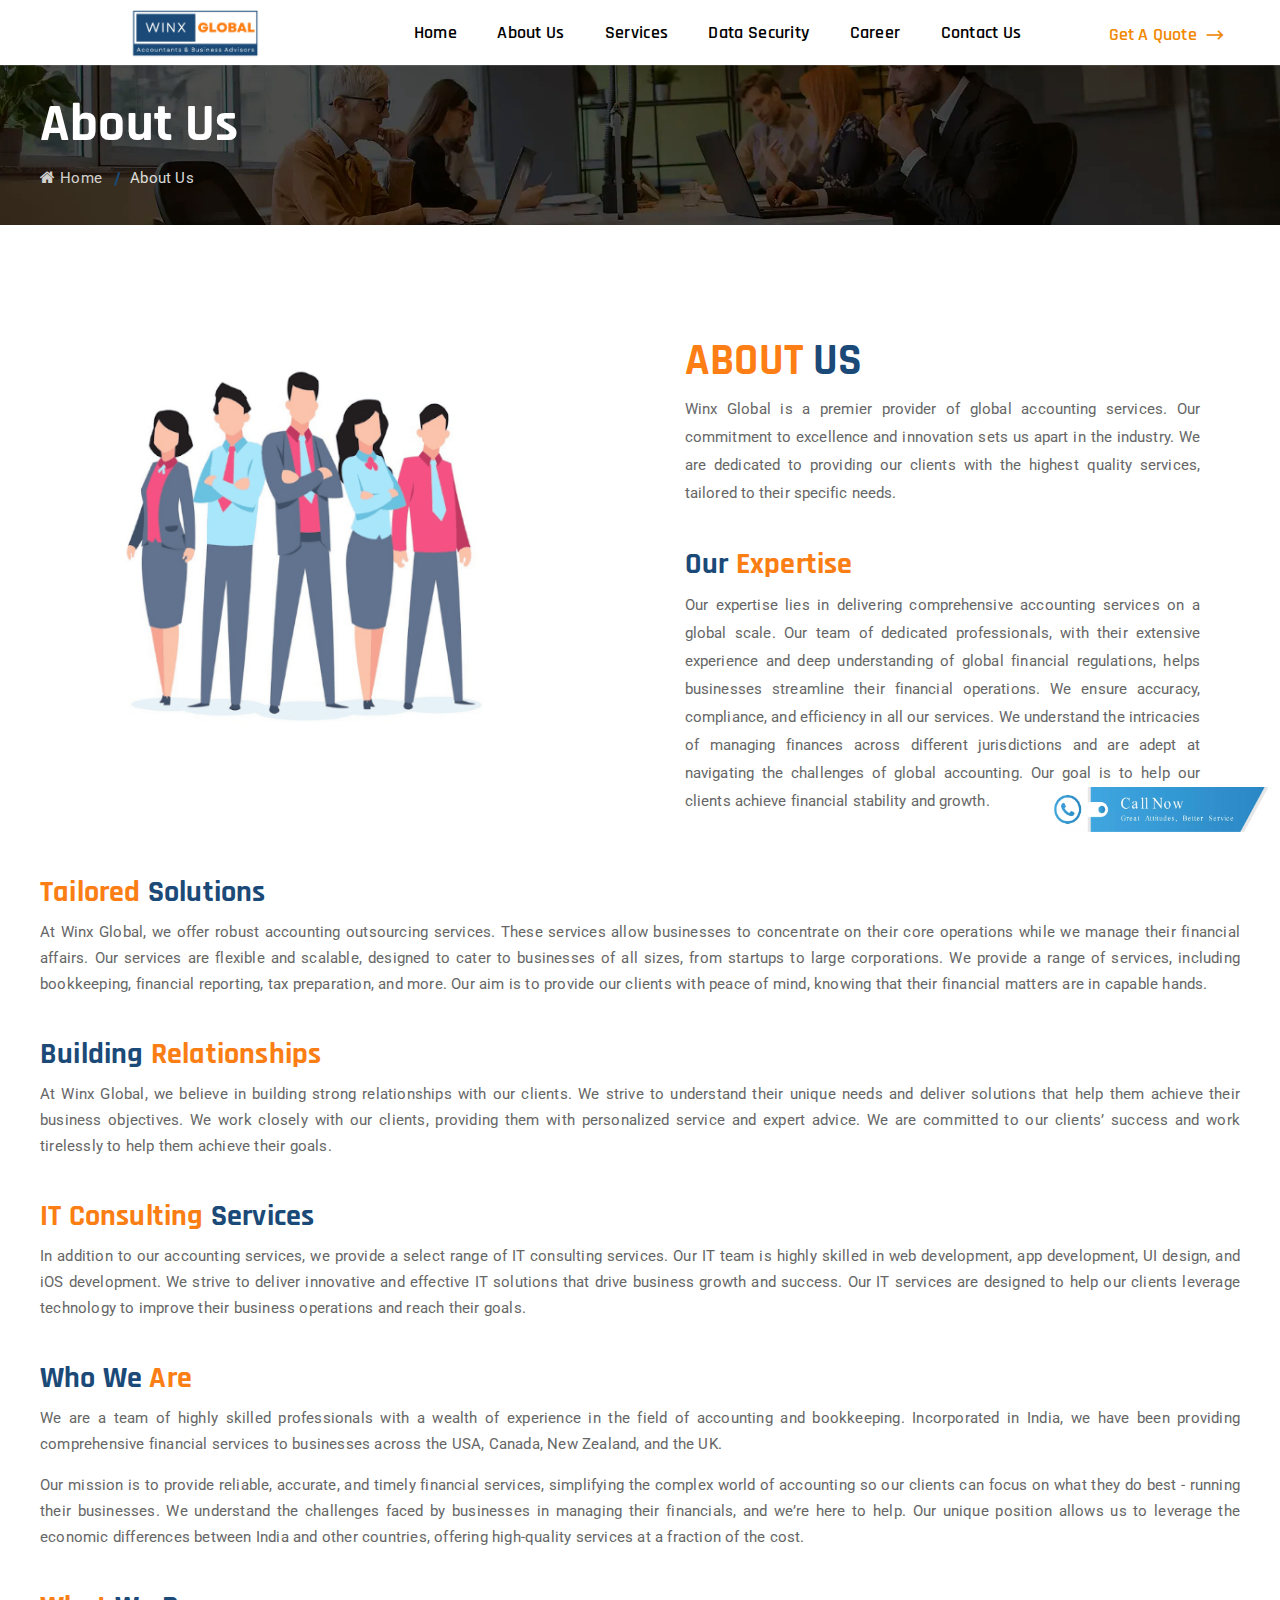
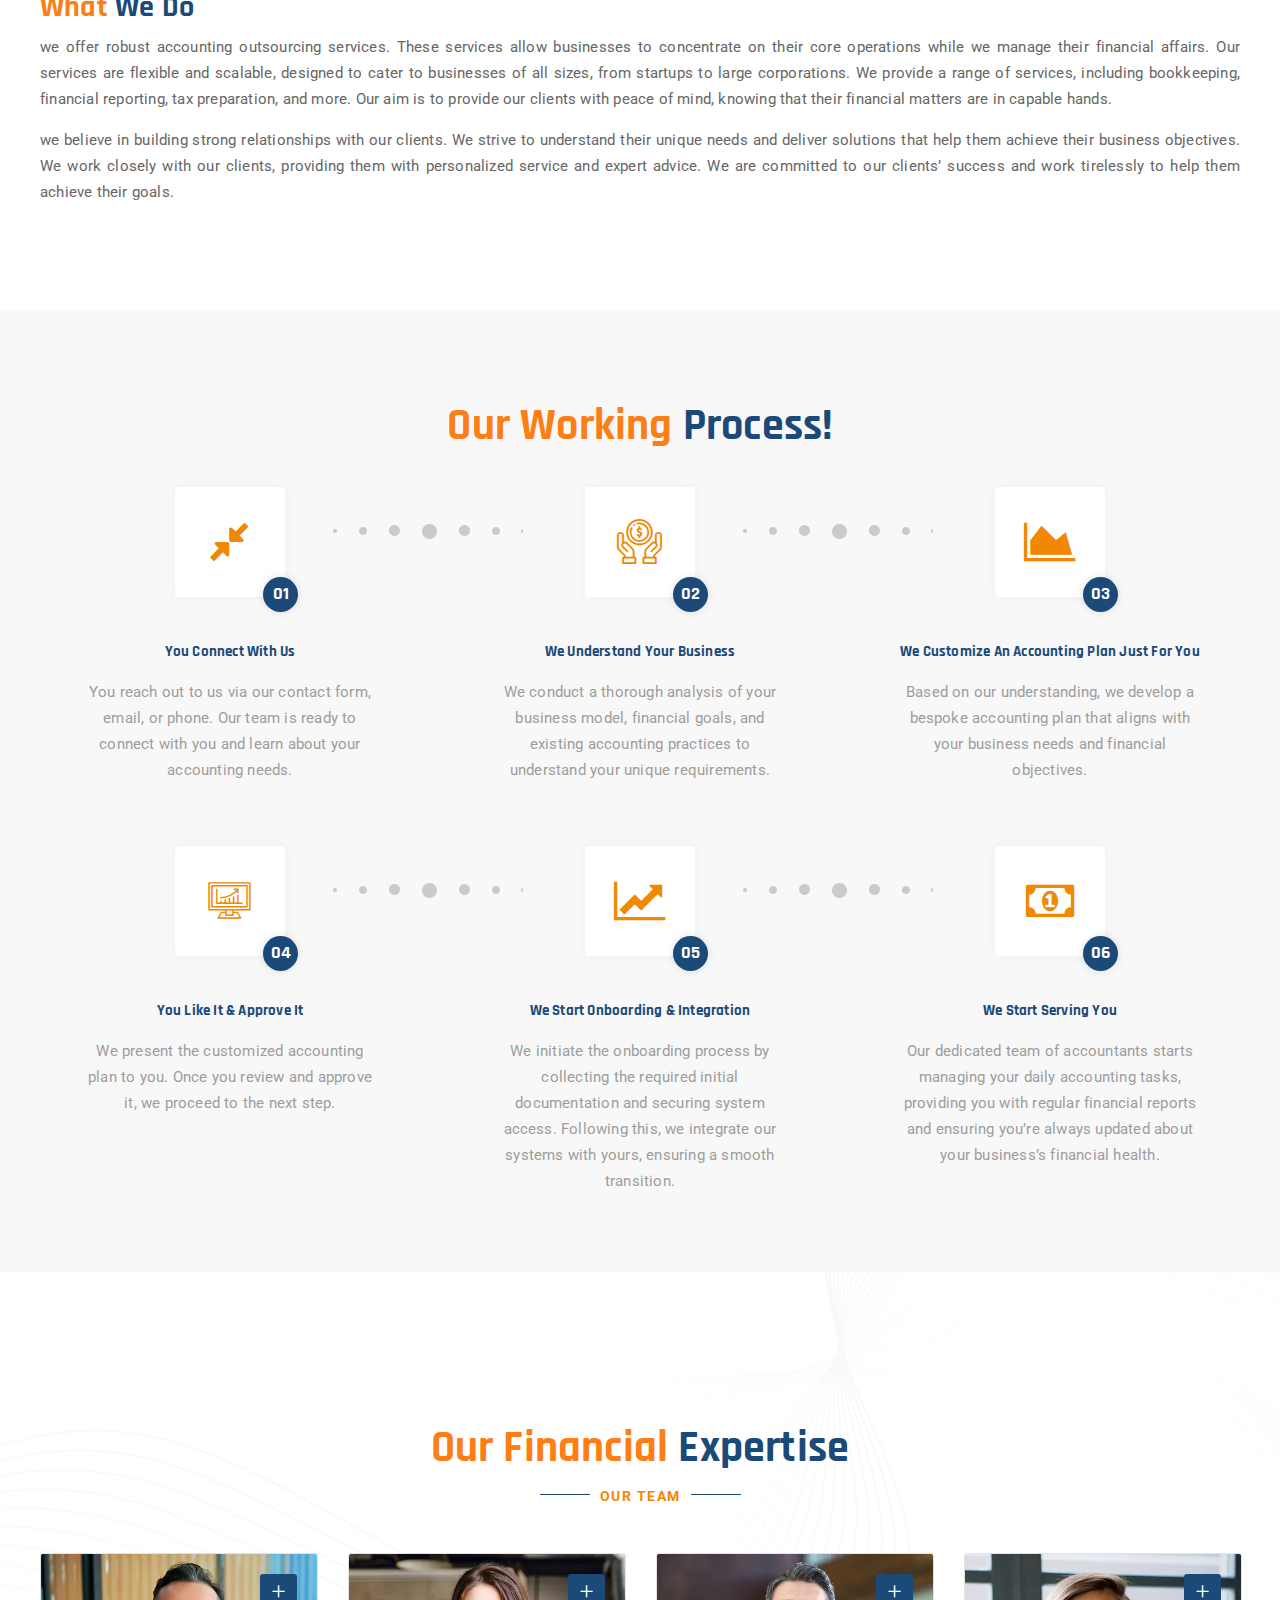
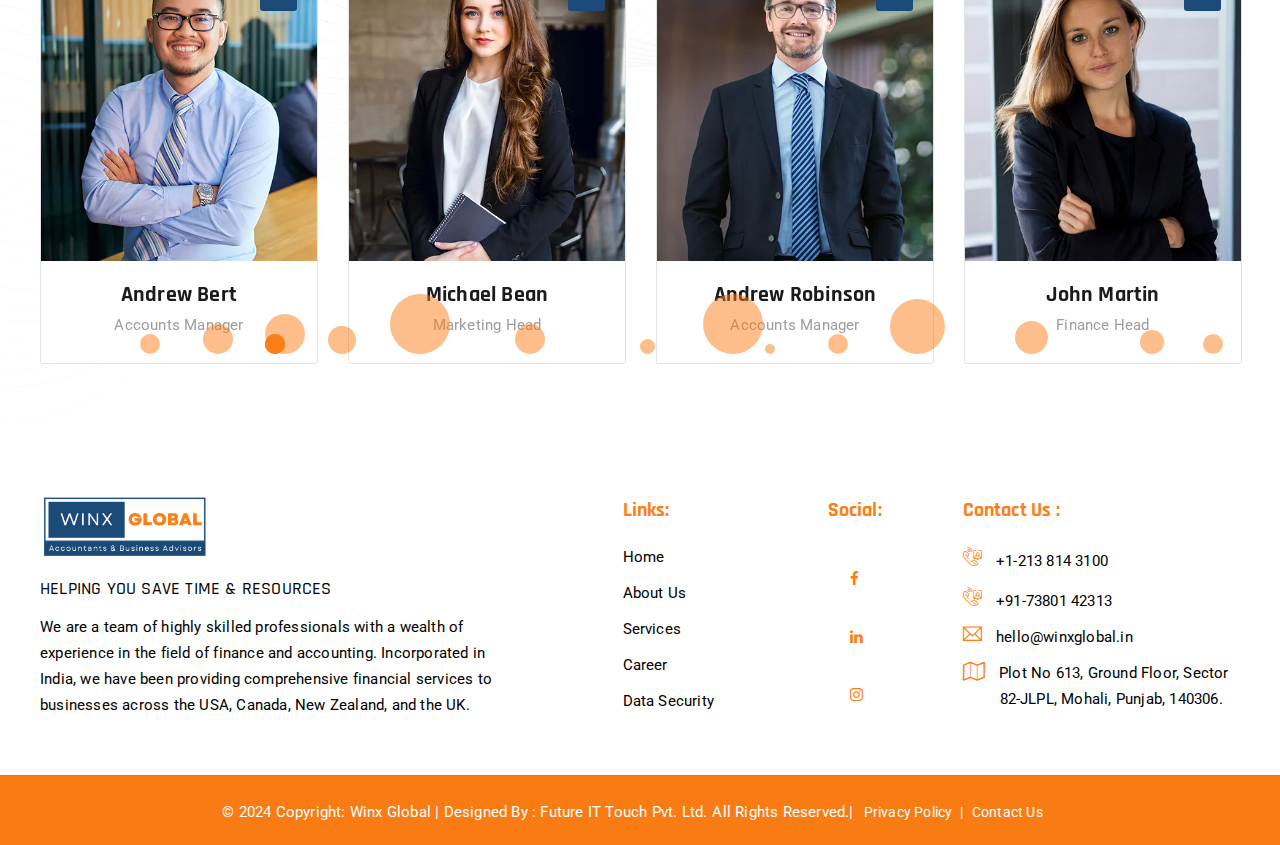
<file: about-us.html>
<!DOCTYPE html>
<html lang="en">

<head>
    <meta charset="utf-8">
    <meta http-equiv="X-UA-Compatible" content="IE=edge">
    <meta name="keywords" content="" />
    <meta name="description" content="Winx Global " />
    <meta name="author" content="" />
    <meta name="viewport" content="width=device-width, initial-scale=1">
    <title>Winx Global - Accounting & Finance Consultancy || About Us </title>

    <link rel="stylesheet" type="text/css" href="css/bootstrap.min.css" />
    <link rel="stylesheet" type="text/css" href="css/animate.css" />
    <link rel="stylesheet" type="text/css" href="css/flaticon.css" />
    <link rel="stylesheet" type="text/css" href="css/font-awesome.css" />
    <link rel="stylesheet" type="text/css" href="css/themify-icons.css" />
    <link rel="stylesheet" type="text/css" href="css/slick.css">
    <link rel="stylesheet" type="text/css" href="css/prettyPhoto.css">
    <link rel="stylesheet" type="text/css" href="css/shortcode.css" />
    <link rel="stylesheet" type="text/css" href="css/main.css" />
    <link rel="stylesheet" type="text/css" href="css/megamenu.css" />
    <link rel="stylesheet" type="text/css" href="css/responsive.css" />

</head>

<body>
    <div class="page">

        <header id="masthead" class="header ttm-header-style-01">
            <!-- <div class="top_bar ttm-bgcolor-darkgrey clearfix">
                <div class="container">
                    <div class="row no-gutters">
                        <div class="col-md-12 d-flex flex-row align-items-center justify-content-center">
                            <div class="top_bar_contact_item pl-0">
                                <div class="top_bar_icon"></div>Winx Global is a premier provider of <a
                                    href="index.html"> global accounting services</a>
                            </div>
                            <div class="top_bar_contact_item ml-auto font-weight-bold padding_left15">
                                <div class="top_bar_icon"><i class="fa fa-map-o"></i>
                                </div> Address:<span class="font-weight-500 text-white"> Mohali, Punjab, 140306.</span>
                            </div>
                            <div class="top_bar_contact_item font-weight-bold">
                                <div class="top_bar_icon ttm-highlight-right"><i class="ti ti-email"></i></div>Email: <a
                                    href="mailto:hello@winxglobal.in"
                                    class="font-weight-500 text-white">hello@winxglobal.in</a>
                            </div>
                        </div>
                    </div>
                </div>
            </div> -->
            <div id="site-header-menu" class="site-header-menu ttm-bgcolor-transpatant">
                <div class="site-header-menu-inner ttm-stickable-header ">
                    <div class="container">
                        <div class="row">
                            <div class="col">

                                <div class="site-navigation d-flex flex-row align-items-center">
                                    <!-- site-branding -->
                                    <div class="site-branding mr-auto">
                                        <a class="home-link" href="index.html" title="Winx Global" rel="home">
                                            <img id="logo-img" class="img-center standardlogo" src="images/logo.webp"
                                                alt="logo-img">
                                        </a>
                                    </div>
                                    <div class="btn-show-menu-mobile menubar menubar--squeeze">
                                        <span class="menubar-box">
                                            <span class="menubar-inner"></span>
                                        </span>
                                    </div>

                                    <nav class="main-menu menu-mobile" id="menu">
                                        <ul class="menu">
                                            <li class=""><a href="index.html" class="">Home</a>

                                            </li>
                                            <li class=""><a href="about-us.html" class="">About Us</a>

                                            </li>
                                            <li class=""><a href="services.html" class="">Services</a>

                                            </li>
                                            <li class=""><a href="data-security.html" class="">Data
                                                    Security</a>

                                            </li>
                                            <li class=""><a href="career.html" class="">Career</a>

                                            </li>
                                            <li class="">
                                                <a href="contact-us.html" class="">Contact Us</a>
                                            </li>
                                        </ul>
                                    </nav>
                                    <div
                                        class="header_extra ttm-textcolor-white d-flex flex-row align-items-center justify-content-end">

                                        <div class="header_btn ttm-textcolor-skincolor">
                                            <a class="ttm-btn btn-inline ttm-btn-color-skincolor"
                                                href="contact-us.html">Get A Quote</a>
                                        </div>
                                    </div>

                                </div>
                            </div>
                        </div>
                    </div>
                </div>
            </div>
        </header>

        <div class="ttm-page-title-row ttm-bg ttm-bgimage-yes ttm-bgcolor-darkgrey clearfix">
            <div class="ttm-row-wrapper-bg-layer ttm-bg-layer"></div>
            <div class="container">
                <div class="row align-items-center">
                    <div class="col-lg-12">
                        <div class="ttm-page-title-row-inner">
                            <div class="page-title-heading">
                                <h2 class="title">About Us</h2>
                            </div>
                            <div class="breadcrumb-wrapper">
                                <span>
                                    <a title="Homepage" href="index.html"><i class="fa fa-home"></i>Home</a>
                                </span>
                                <span>About Us</span>
                            </div>
                        </div>
                    </div>
                </div>
            </div>
        </div>

        <div class="site-main">

            <section class="ttm-row aboutus-section ttm-bgcolor-white clearfix main-at">
                <div class="container">
                    <div class="row row-equal-height"><!-- row -->
                        <div class="col-lg-6 col-md-7 col-sm-12">
                            <div class="ttm_single_image-wrapper">
                                <img class="img-fluid" src="images/img-abt-pg.png" title="single-img-one"
                                    alt="single-img">
                            </div>
                        </div>
                        <div class="col-lg-6 col-md-12 col-sm-12 res-1024-w-100">
                            <div class="padding_left30 res-1024-padding_lr15 res-1024-padding_top40 padding_top20
                            ">
                                <!-- section title -->
                                <div class="section-title clearfix">
                                    <div class="title-header">
                                        <div class="title-header abt">
                                            <h2 class="title">ABOUT <span class="a-cng">US</span> </h2>
                                            <!-- <h2 class="title">Trust With Our Best Accountants</h2> -->
                                        </div>
                                    </div>
                                    <div class="title-desc padding_right40">
                                        <p>Winx Global is a premier provider of global accounting services. Our
                                            commitment to excellence and innovation sets us apart in the industry. We
                                            are dedicated to providing our clients with the highest quality services,
                                            tailored to their specific needs.
                                        </p>

                                        <h5><span class="a-cng">Our</span> Expertise</h5>
                                        <p>Our expertise lies in delivering comprehensive accounting services on a
                                            global scale.
                                            Our team of dedicated professionals, with their extensive experience and
                                            deep
                                            understanding of global financial regulations, helps businesses streamline
                                            their
                                            financial operations. We ensure accuracy, compliance, and efficiency in all
                                            our
                                            services. We understand the intricacies of managing finances across
                                            different
                                            jurisdictions and are adept at navigating the challenges of global
                                            accounting. Our
                                            goal is to help our clients achieve financial stability and growth.</p>
                                    </div>
                                </div>
                            </div>
                        </div>
                    </div>

                    <div class="about-inner-text">
                        
                        <h5>Tailored <span class="a-cng">Solutions</span></h5>
                        <p>At Winx Global, we offer robust accounting outsourcing services. These services allow
                            businesses to concentrate on their core operations while we manage their financial
                            affairs.
                            Our services are flexible and scalable, designed to cater to businesses of all sizes,
                            from
                            startups to large corporations. We provide a range of services, including bookkeeping,
                            financial reporting, tax preparation, and more. Our aim is to provide our clients with
                            peace
                            of mind, knowing that their financial matters are in capable hands.</p>

                        <h5><span class="a-cng">Building </span>Relationships</h5>
                        <p>At Winx Global, we believe in building strong relationships with our clients. We strive
                            to
                            understand their unique needs and deliver solutions that help them achieve their
                            business
                            objectives. We work closely with our clients, providing them with personalized service
                            and
                            expert advice. We are committed to our clients’ success and work tirelessly to help them
                            achieve their goals.</p>

                        <h5>IT Consulting<span class="a-cng"> Services</span></h5>
                        <p>In addition to our accounting services, we provide a select range of IT consulting
                            services.
                            Our IT team is highly skilled in web development, app development, UI design, and iOS
                            development. We strive to deliver innovative and effective IT solutions that drive
                            business
                            growth and success. Our IT services are designed to help our clients leverage technology
                            to
                            improve their business operations and reach their goals.</p>
                        <h5><span class="a-cng">Who We </span>Are</h2>
                            <p>We are a team of highly skilled professionals with a wealth of experience in the field of
                                accounting and bookkeeping. Incorporated in India, we have been providing comprehensive
                                financial services to businesses across the USA, Canada, New Zealand, and the UK.</p>
                            <p>Our mission is to provide reliable, accurate, and timely financial services, simplifying
                                the
                                complex world of accounting so our clients can focus on what they do best - running
                                their
                                businesses. We understand the challenges faced by businesses in managing their
                                financials,
                                and we’re here to help. Our unique position allows us to leverage the economic
                                differences
                                between India and other countries, offering high-quality services at a fraction of the
                                cost.
                            </p>

                            <h5>What <span class="a-cng">We Do</span></h2>
                                <p>we offer robust accounting outsourcing services. These services allow businesses to
                                    concentrate on their core operations while we manage their financial affairs. Our
                                    services
                                    are flexible and scalable, designed to cater to businesses of all sizes, from
                                    startups to
                                    large corporations. We provide a range of services, including bookkeeping, financial
                                    reporting, tax preparation, and more. Our aim is to provide our clients with peace
                                    of mind,
                                    knowing that their financial matters are in capable hands.</p>
                                <p>we believe in building strong relationships with our clients. We strive to understand
                                    their
                                    unique needs and deliver solutions that help them achieve their business objectives.
                                    We work
                                    closely with our clients, providing them with personalized service and expert
                                    advice. We are
                                    committed to our clients’ success and work tirelessly to help them achieve their
                                    goals.</p>

                           
                    </div>
                    <!-- <div class="row">
                        <div class="col-lg-3 col-md-6 col-sm-6">
                            <div class="">
                                <div
                                    class="ttm-fid inside ttm-fid-without-icon ttm-highlight-fid style2 ttm-bgcolor-white">
                                    <div class="ttm-fid-contents">
                                        <h4 class="ttm-fid-inner">
                                            <span data-appear-animation="animateDigits" data-from="0" data-to="25"
                                                data-interval="1" data-before="" data-before-style="sub" data-after="+"
                                                data-after-style="sup" class="numinate">25
                                            </span>
                                            <span>+</span>
                                        </h4>
                                        <h3 class="ttm-fid-title top-15">Years </h3>
                                    </div>
                                    <div class="ml_15">
                                        <h3 class="ttm-fid-title">Of Our Work Experience</h3>
                                    </div>
                                    <div class="ttm_single_image-wrapper">
                                        <img class="img-center w-100" src="images/logo.webp" title="single-img-one"
                                            alt="single-img">
                                    </div>
                                </div>

                            </div>
                        </div>
                       
                        <div class="col-lg-5 col-md-8 col-sm-12">
                            <ul class="ttm-list ttm-list-style-icon style2 res-991-margin_top20">
                               
                            </ul>
                        </div>
                        <div class="abt-phn">
                            <h5>Tailored Solutions</h5>
                            <p>At Winx Global, we offer robust accounting outsourcing services. These services allow
                                businesses to concentrate on their core operations while we manage their financial
                                affairs.
                                Our services are flexible and scalable, designed to cater to businesses of all sizes,
                                from
                                startups to large corporations. We provide a range of services, including bookkeeping,
                                financial reporting, tax preparation, and more. Our aim is to provide our clients with
                                peace
                                of mind, knowing that their financial matters are in capable hands.</p>
                            <h5>Building Relationships</h5>
                            <p>At Winx Global, we believe in building strong relationships with our clients. We strive
                                to
                                understand their unique needs and deliver solutions that help them achieve their
                                business
                                objectives. We work closely with our clients, providing them with personalized service
                                and
                                expert advice. We are committed to our clients’ success and work tirelessly to help them
                                achieve their goals.</p>
                            <h5>IT Consulting Services</h5>
                            <p>In addition to our accounting services, we provide a select range of IT consulting
                                services.
                                Our IT team is highly skilled in web development, app development, UI design, and iOS
                                development. We strive to deliver innovative and effective IT solutions that drive
                                business
                                growth and success. Our IT services are designed to help our clients leverage technology
                                to
                                improve their business operations and reach their goals.</p>
                        </div>
                    </div> -->
                </div>
            </section>

            <section class="ttm-row services-section ttm-bgcolor-grey  clearfix">
                <div class="container">

                    <div class="row">
                        <div class="col-lg-12">
                            <div class="section-title title-style-center_text">
                                <div class="title-header abt">
                                    <h2 class="title ">Our Working <span class="a-cng"> Process!</span> </h2>
                                </div>
                            </div>
                        </div>
                    </div>

                    <div class="row featuredbox-number">
                        <div class="col-lg-4 col-md-4 col-sm-12">
                            <!--featured-icon-box-->
                            <div class="featured-icon-box icon-align-top-content style13">
                                <div class="featured-icon text-center">
                                    <div
                                        class="ttm-icon ttm-icon_element-fill ttm-icon_element-size-xl ttm-icon_element-color-white ttm-icon_element-style-round">
                                        <i class="fa fa-compress" aria-hidden="true"></i>
                                    </div>
                                    <span class="fea_num ttm-textcolor-darkgrey">
                                        <i class="ttm-num ti-info"></i>
                                    </span>
                                </div>
                                <div class="featured-content text-center">
                                    <div class="featured-title">
                                        <h3> You Connect With Us
                                        </h3>
                                    </div>
                                    <div class="featured-desc">
                                        You reach out to us via our contact form, email, or phone. Our team is ready to
                                        connect with you and learn about your accounting needs.
                                    </div>
                                </div>
                            </div><!-- featured-icon-box end-->
                        </div>
                        <div class="col-lg-4 col-md-4 col-sm-12">
                            <!--featured-icon-box-->
                            <div class="featured-icon-box icon-align-top-content style13">
                                <div class="featured-icon text-center">
                                    <div
                                        class="ttm-icon ttm-icon_element-fill ttm-icon_element-size-xl ttm-icon_element-color-white ttm-icon_element-style-round">
                                        <i class="flaticon flaticon-money-1"></i>
                                    </div>
                                    <span class="fea_num ttm-textcolor-darkgrey">
                                        <i class="ttm-num ti-info"></i>
                                    </span>
                                </div>
                                <div class="featured-content">
                                    <div class="featured-title">
                                        <h3> We Understand Your Business
                                        </h3>
                                    </div>
                                    <div class="featured-desc">
                                        We conduct a thorough analysis of your business model, financial goals, and
                                        existing accounting practices to understand your unique requirements.
                                    </div>
                                </div>
                            </div><!-- featured-icon-box end-->
                        </div>
                        <div class="col-lg-4 col-md-4 col-sm-12">
                            <!--featured-icon-box-->
                            <div class="featured-icon-box icon-align-top-content style13">
                                <div class="featured-icon text-center">
                                    <div
                                        class="ttm-icon ttm-icon_element-fill ttm-icon_element-size-xl ttm-icon_element-color-white ttm-icon_element-style-round">
                                        <i class="fa fa-area-chart" aria-hidden="true"></i>

                                    </div>
                                    <span class="fea_num ttm-textcolor-darkgrey">
                                        <i class="ttm-num ti-info"></i>
                                    </span>
                                </div>
                                <div class="featured-content">
                                    <div class="featured-title">
                                        <h3>We Customize An Accounting Plan Just For You
                                        </h3>
                                    </div>
                                    <div class="featured-desc">
                                        Based on our understanding, we develop a bespoke accounting plan that aligns
                                        with your business needs and financial objectives.
                                    </div>
                                </div>
                            </div><!-- featured-icon-box end-->
                        </div>
                    </div>

                    <div class="row featuredbox-number mt-5 mb-5">
                        <div class="col-lg-4 col-md-4 col-sm-12">
                            <!--featured-icon-box-->
                            <div class="featured-icon-box icon-align-top-content style13">
                                <div class="featured-icon text-center">
                                    <div
                                        class="ttm-icon ttm-icon_element-fill ttm-icon_element-size-xl ttm-icon_element-color-white ttm-icon_element-style-round">
                                        <i class="flaticon flaticon-tv-monitor"></i>
                                    </div>
                                    <span class="fea_num ttm-textcolor-darkgrey">
                                        <i class="ttm-num ti-info"></i>
                                    </span>
                                </div>
                                <div class="featured-content text-center">
                                    <div class="featured-title">
                                        <h3> You Like It & Approve It
                                        </h3>
                                    </div>
                                    <div class="featured-desc">
                                        We present the customized accounting plan to you. Once you review and approve
                                        it, we proceed to the next step.
                                    </div>
                                </div>
                            </div><!-- featured-icon-box end-->
                        </div>
                        <div class="col-lg-4 col-md-4 col-sm-12">
                            <!--featured-icon-box-->
                            <div class="featured-icon-box icon-align-top-content style13">
                                <div class="featured-icon text-center">
                                    <div
                                        class="ttm-icon ttm-icon_element-fill ttm-icon_element-size-xl ttm-icon_element-color-white ttm-icon_element-style-round">
                                        <i class="fa fa-line-chart" aria-hidden="true"></i>
                                    </div>
                                    <span class="fea_num ttm-textcolor-darkgrey">
                                        <i class="ttm-num ti-info"></i>
                                    </span>
                                </div>
                                <div class="featured-content">
                                    <div class="featured-title">
                                        <h3> We Start Onboarding & Integration
                                        </h3>
                                    </div>
                                    <div class="featured-desc">
                                        We initiate the onboarding process by collecting the required initial
                                        documentation and securing system access. Following this, we integrate our
                                        systems with yours, ensuring a smooth transition.
                                    </div>
                                </div>
                            </div><!-- featured-icon-box end-->
                        </div>
                        <div class="col-lg-4 col-md-4 col-sm-12">
                            <!--featured-icon-box-->
                            <div class="featured-icon-box icon-align-top-content style13">
                                <div class="featured-icon text-center">
                                    <div
                                        class="ttm-icon ttm-icon_element-fill ttm-icon_element-size-xl ttm-icon_element-color-white ttm-icon_element-style-round">
                                        <i class="fa fa-money" aria-hidden="true"></i>
                                    </div>
                                    <span class="fea_num ttm-textcolor-darkgrey">
                                        <i class="ttm-num ti-info"></i>
                                    </span>
                                </div>
                                <div class="featured-content">
                                    <div class="featured-title">
                                        <h3> We Start Serving You
                                        </h3>
                                    </div>
                                    <div class="featured-desc">
                                        Our dedicated team of accountants starts managing your daily accounting tasks,
                                        providing you with regular financial reports and ensuring you’re always updated
                                        about your business’s financial health.
                                    </div>
                                </div>
                            </div><!-- featured-icon-box end-->
                        </div>
                    </div>
                </div>
            </section>

            <section
                class="ttm-row team-section bg-img6 ttm-bg ttm-bgimage-yes ttm-bgcolor-white mt_60 res-991-margin_top0 padding_top150 clearfix">
                <div class="container">
                    <!--row -->
                    <div class="row">
                        <div class="col-lg-12">
                            <!-- section title -->
                            <div class="section-title title-style-center_text">
                                <div class="title-header">
                                    <div class="title-header abt">
                                        <h2 class="title ">Our Financial<span class="a-cng"> Expertise</span> </h2>
                                    </div>
                                    <h3>OUR TEAM</h3>
                                </div>
                            </div><!-- section title end -->
                        </div>
                    </div><!-- row end -->
                    <!-- row -->
                    <div class="row slick_slider"
                        data-slick='{"slidesToShow": 4, "slidesToScroll": 1, "arrows":false, "autoplay":false, "dots":false, "infinite":true, "responsive":[{"breakpoint":1199,"settings": {"slidesToShow": 4}}, {"breakpoint":992,"settings":{"slidesToShow": 2}},{"breakpoint":767,"settings":{"slidesToShow": 1}}]}'>
                        <div class="ttm-box-col-wrapper col-lg-3 col-md-6 col-sm-12">
                            <!-- featured-imagebox-team -->
                            <div class="featured-imagebox featured-imagebox-team style1">
                                <div class="ttm-box-view-overlay">
                                    <div class="featured-iconbox ttm-media-link">
                                        <div class="media-block">
                                            <a href="https://themetechmount.com/html/Winx Global/team-details.html"
                                                class="media-btn"><i class="ti ti-plus"></i></a>

                                        </div>
                                    </div>
                                    <div class="featured-thumbnail">
                                        <img class="img-fluid" src="images/team/team-04.webp" alt="image">
                                    </div>
                                </div>
                                <div class="featured-content featured-content-team">
                                    <div class="featured-title">
                                        <h3><a href="https://themetechmount.com/html/Winx Global/team-details.html">Andrew
                                                Bert</a></h3>
                                    </div>
                                    <div class="team-position">Accounts Manager</div>
                                    <!-- <a href="https://themetechmount.com/html/Winx Global/team-details.html"
                                        class="ttm-btn btn-inline ttm-btn-color-skincolor ttm-icon-btn-right fs-18 rajdhani">
                                        <strong>View Profile<i class="flaticon flaticon-right-arrow"></i></strong>
                                    </a> -->
                                </div>
                            </div><!-- featured-imagebox-team end-->
                        </div>
                        <div class="ttm-box-col-wrapper  col-lg-3 col-md-6 col-sm-12">
                            <!-- featured-imagebox-team -->
                            <div class="featured-imagebox featured-imagebox-team style1">
                                <div class="ttm-box-view-overlay">
                                    <div class="featured-iconbox ttm-media-link">
                                        <div class="media-block">
                                            <a href="https://themetechmount.com/html/Winx Global/team-details.html"
                                                class="media-btn"><i class="ti ti-plus"></i></a>

                                        </div>
                                    </div>
                                    <div class="featured-thumbnail">
                                        <img class="img-fluid" src="images/team/team-01.webp" alt="image">
                                    </div>
                                </div>
                                <div class="featured-content featured-content-team">
                                    <div class="featured-title">
                                        <h3><a href="https://themetechmount.com/html/Winx Global/team-details.html">Michael
                                                Bean</a></h3>
                                    </div>
                                    <div class="team-position">Marketing Head</div>
                                    <!-- <a href="https://themetechmount.com/html/Winx Global/team-details.html"
                                        class="ttm-btn btn-inline ttm-btn-color-skincolor ttm-icon-btn-right fs-18 rajdhani">
                                        <strong>View Profile<i class="flaticon flaticon-right-arrow"></i></strong>
                                    </a> -->
                                </div>
                            </div><!-- featured-imagebox-team end-->
                        </div>
                        <div class="ttm-box-col-wrapper col-lg-3 col-md-6 col-sm-12">
                            <!-- featured-imagebox-team -->
                            <div class="featured-imagebox featured-imagebox-team style1">
                                <div class="ttm-box-view-overlay">
                                    <div class="featured-iconbox ttm-media-link">
                                        <div class="media-block">
                                            <a href="https://themetechmount.com/html/Winx Global/team-details.html"
                                                class="media-btn"><i class="ti ti-plus"></i></a>

                                        </div>
                                    </div>
                                    <div class="featured-thumbnail">
                                        <img class="img-fluid" src="images/team/team-03.webp" alt="image">
                                    </div>
                                </div>
                                <div class="featured-content featured-content-team">
                                    <div class="featured-title">
                                        <h3><a href="https://themetechmount.com/html/Winx Global/team-details.html">Andrew
                                                Robinson</a></h3>
                                    </div>
                                    <div class="team-position">Accounts Manager</div>
                                    <!-- <a href="https://themetechmount.com/html/Winx Global/team-details.html"
                                        class="ttm-btn btn-inline ttm-btn-color-skincolor ttm-icon-btn-right fs-18 rajdhani">
                                        <strong>View Profile<i class="flaticon flaticon-right-arrow"></i></strong>
                                    </a> -->
                                </div>
                            </div><!-- featured-imagebox-team end-->
                        </div>
                        <div class="ttm-box-col-wrapper col-lg-3 col-md-6 col-sm-12">
                            <!-- featured-imagebox-team -->
                            <div class="featured-imagebox featured-imagebox-team style1">
                                <div class="ttm-box-view-overlay">
                                    <div class="featured-iconbox ttm-media-link">
                                        <div class="media-block">
                                            <a href="https://themetechmount.com/html/Winx Global/team-details.html"
                                                class="media-btn"><i class="ti ti-plus"></i></a>

                                        </div>
                                    </div>
                                    <div class="featured-thumbnail">
                                        <img class="img-fluid" src="images/team/team-02.webp" alt="image">
                                    </div>
                                </div>
                                <div class="featured-content featured-content-team">
                                    <div class="featured-title">
                                        <h3><a href="https://themetechmount.com/html/Winx Global/team-details.html">John
                                                Martin</a></h3>
                                    </div>
                                    <div class="team-position">Finance Head</div>
                                    <!-- <a href="https://themetechmount.com/html/Winx Global/team-details.html"
                                        class="ttm-btn btn-inline ttm-btn-color-skincolor ttm-icon-btn-right fs-18 rajdhani">
                                        <strong>View Profile<i class="flaticon flaticon-right-arrow"></i></strong>
                                    </a> -->
                                </div>
                            </div><!-- featured-imagebox-team end-->
                        </div>
                    </div>


                </div>
            </section>
            
            <div class="col-md-12">
                <div class="bubbles-animation-area">
                    <div class="bubble"></div>
                    <div class="bubble"></div>
                    <div class="bubble"></div>
                    <div class="bubble"></div>
                    <div class="bubble"></div>
                    <div class="bubble"></div>
                    <div class="bubble"></div>
                    <div class="bubble"></div>
                    <div class="bubble"></div>
                    <div class="bubble"></div>
                    <div class="bubble"></div>
                    <div class="bubble"></div>
                    <div class="bubble"></div>
                    <div class="bubble"></div>
                    <div class="bubble"></div>
                    <div class="bubble"></div>
                    <div class="bubble"></div>
                    <div class="bubble"></div>
                    <div class="bubble"></div>
                    <div class="bubble"></div>
                </div>
            </div>
        </div>



        <footer class="footer widget-footer ttm-bgcolor-darkgrey ttm-bg clearfix myfooter">
            <!-- <div class="ttm-row-wrapper-bg-layer ttm-bg-layer"></div> -->
            <div class="container">
                <div class="second-footer">
                    <div class="row">
                        <div class="widget-area col-xs-12 col-sm-6 col-md-6 col-lg-5">
                            <div class="widget widget_text  clearfix">
                                <div class="footer-logo">
                                    <img id="logo-img-1" class="img-center standardlogo" src="images/logo.webp"
                                        alt="logo-img">
                                </div>
                                <h6>HELPING YOU SAVE TIME & RESOURCES
                                </h6>
                                <p>We are a team of highly skilled professionals with a wealth of experience in the
                                    field of finance and accounting. Incorporated in India, we have been providing
                                    comprehensive financial services to businesses across the USA, Canada, New Zealand,
                                    and the UK.</p>
                            </div>

                        </div>
                        <div class="widget-area col-xs-12 col-sm-6 col-md-6 col-lg-2">
                            <div class="widget widget_nav_menu clearfix my-chng">
                                <h3 class="widget-title">Links:</h3>
                                <ul class="menu-footer-quick-links">
                                    <li><a href="index.html">Home</a></li>
                                    <li><a href="about-us.html">About Us</a></li>
                                    <li><a href="services.html">Services</a></li>
                                    <li><a href="career.html">Career</a></li>
                                    <li><a href="data-security.html">Data Security</a></li>

                                </ul>
                            </div>
                        </div>
                        <div class="widget-area col-xs-12 col-sm-6 col-md-6 col-lg-2">
                            <div class="widget widget_nav_menu clearfix my-chng">
                                <h3 class="widget-title">Social:</h3>
                                <ul class="menu-footer-quick-links Social-cng">
                                    <li>
                                        <a class="tooltip-top" target="_blank" href="index.html"
                                            data-tooltip="Facebook"><i class="fa fa-facebook"></i></a>
                                    </li>
                                    <li>
                                        <a class="tooltip-top" target="_blank" href="index.html"
                                            data-tooltip="Linkedin"><i class="fa fa-linkedin"
                                                aria-hidden="true"></i></a>
                                    </li>
                                    <li>
                                        <a class=" tooltip-top" target="_blank" href="index.html"
                                            data-tooltip="Instagram"><i class="fa fa-instagram"
                                                aria-hidden="true"></i></a>
                                    </li>
                                </ul>
                            </div>
                        </div>
                        <div class="widget-area col-xs-12 col-sm-6 col-md-6 col-lg-3">
                            <div class="widget widget-recent-post res-991-margin_top30 clearfix side-ftr">
                                <h3 class="widget-title">Contact Us :</h3>
                                <ul class="menu-footer-quick-service-links">
                                    <li><i class="flaticon  flaticon-phone-call-1"></i><a href="tel:+1-213 814 3100">
                                            +1-213 814 3100</a></li>
                                    <li><i class="flaticon  flaticon-phone-call-1"></i><a href="tel:+91-73801 42313">
                                            +91-73801 42313</a></li>
                                    <li><i class="ti ti-email"></i><a href="mailto:hello@winxglobal.in">
                                            hello@winxglobal.in</a></li>
                                    <li><i class="fa fa-map-o"></i><a href="#">
                                            Plot No 613, Ground Floor, Sector <span class="location"> 82-JLPL, Mohali,
                                                Punjab, 140306.</span></a></li>
                                </ul>
                            </div>
                        </div>
                    </div>
                </div>

            </div>
        </footer>
        <div class="bottom-footer-text ">
            <div class="row copyright text-center">
                <div class="col-lg-12 col-md-12 col-sm-12 d-md-flex d-sm-block justify-content-center text-white">
                    <span>© 2024 Copyright: Winx Global | Designed By : <a href="https://www.futuretouch.in/"
                            class="text-white">Future IT Touch Pvt. Ltd.</a>All Rights
                        Reserved. </span>|
                    <div id="footer-nav-menu">
                        <ul class="footer-nav-menu">
                            <li><a href="privacy-policy.html" class="text-white">Privacy Policy</a></li>
                            <li><a href="contact-us.html" class="text-white">Contact Us</a></li>
                        </ul>
                    </div>
                </div>
            </div>
        </div>
        <div class="button bounce" id="button-example" style="position: fixed;bottom: 68px;right: 6px;z-index: 999;">
            <a href="tel:+1-213 814 3100" target="_blank">
                <div style="background-color: -moz-box-shadow 4px 4px 5px #000000; border-radius: 5px;">
                    <img src="images/calll-us.webp" alt="" style="height:45px;width:230px;">
                </div>
            </a>
        </div>

        <a id="totop" href="about-us.html#top">
            <i class="fa fa-angle-up"></i>
        </a>

    </div>


    <!-- Javascript -->
    <script src="js/jquery-3.6.0.min.js"></script>
    <script src="js/jquery-migrate-3.3.2.min.js"></script>
    <script src="js/bootstrap.min.js"></script>
    <script src="js/jquery.easing.js"></script>
    <script src="js/jquery-waypoints.js"></script>
    <script src="js/jquery-validate.js"></script>
    <script src="js/jquery.prettyPhoto.js"></script>
    <script src="js/slick.min.js"></script>
    <script src="js/numinate.min.js"></script>
    <script src="js/imagesloaded.min.js"></script>
    <script src="js/jquery-isotope.js"></script>
    <script src="js/main.js"></script>

</body>

</html>
</file>
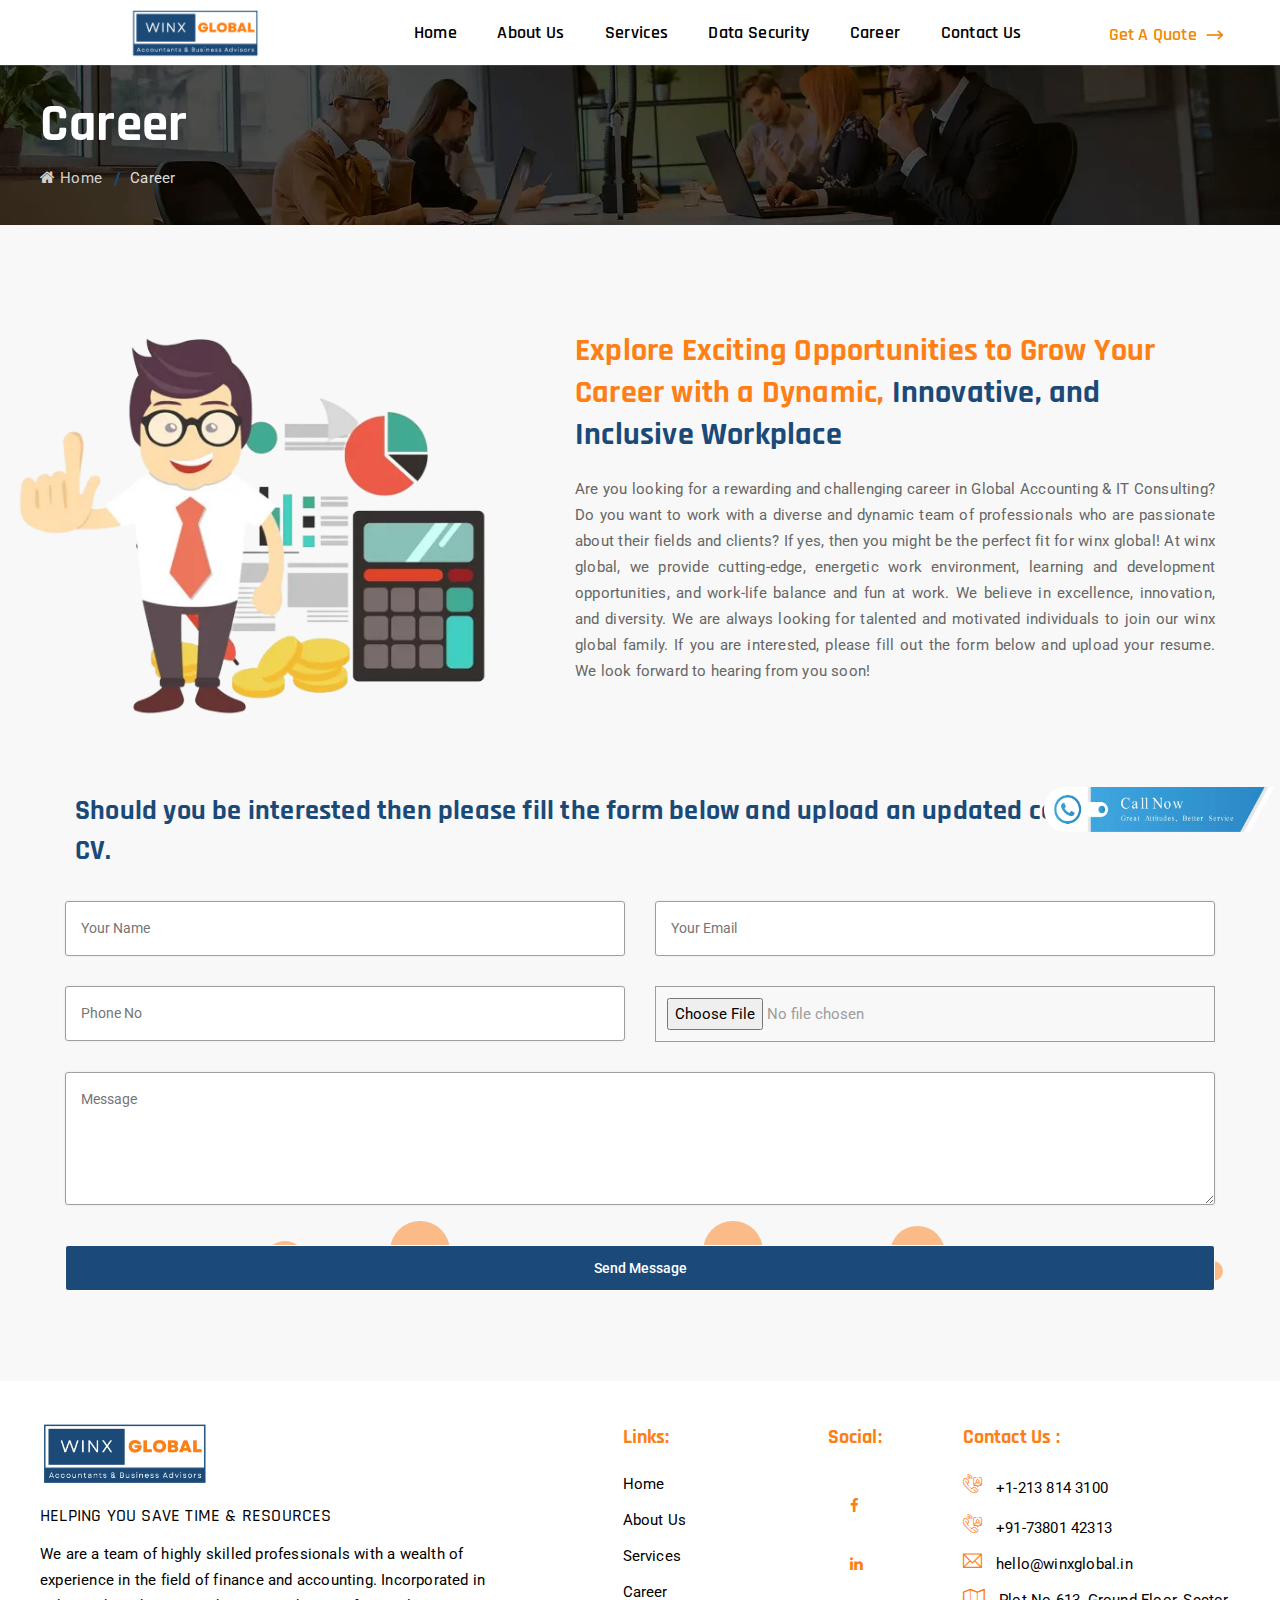
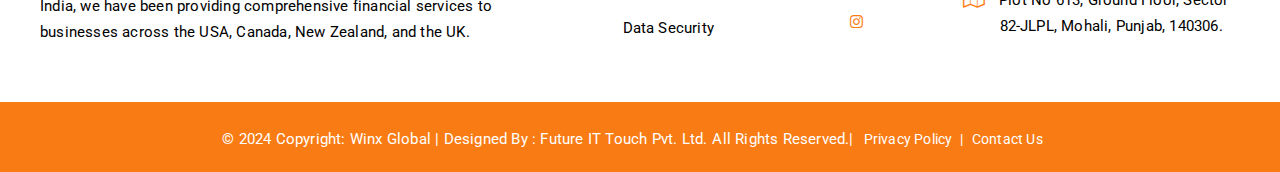
<file: career.html>
<!DOCTYPE html>
<html lang="en">

<head>
    <meta charset="utf-8">
    <meta http-equiv="X-UA-Compatible" content="IE=edge">
    <meta name="keywords" content="" />
    <meta name="description" content="Winx Global" />
    <meta name="author" content="" />
    <meta name="viewport" content="width=device-width, initial-scale=1">
    <title>Winx Global - Accounting & Finance Consultancy || Career</title>

    <link rel="stylesheet" type="text/css" href="css/bootstrap.min.css" />
    <link rel="stylesheet" type="text/css" href="css/animate.css" />
    <link rel="stylesheet" type="text/css" href="css/flaticon.css" />
    <link rel="stylesheet" type="text/css" href="css/font-awesome.css" />
    <link rel="stylesheet" type="text/css" href="css/themify-icons.css" />
    <link rel="stylesheet" type="text/css" href="css/slick.css">
    <link rel="stylesheet" type="text/css" href="css/prettyPhoto.css">
    <link rel="stylesheet" type="text/css" href="css/shortcode.css" />
    <link rel="stylesheet" type="text/css" href="css/main.css" />
    <link rel="stylesheet" type="text/css" href="css/megamenu.css" />
    <link rel="stylesheet" type="text/css" href="css/responsive.css" />

</head>

<body>

    <div class="page">

        <header id="masthead" class="header ttm-header-style-01">
            <!-- <div class="top_bar ttm-bgcolor-darkgrey clearfix">
                <div class="container">
                    <div class="row no-gutters">
                        <div class="col-md-12 d-flex flex-row align-items-center justify-content-center">
                            <div class="top_bar_contact_item pl-0">
                                <div class="top_bar_icon"></div>Winx Global is a premier provider of <a
                                    href="index.html"> global accounting services</a>
                            </div>
                            <div class="top_bar_contact_item ml-auto font-weight-bold padding_left15">
                                <div class="top_bar_icon"><i class="fa fa-map-o"></i>
                                </div> Address:<span class="font-weight-500 text-white"> Mohali, Punjab, 140306.</span>
                            </div>
                            <div class="top_bar_contact_item font-weight-bold">
                                <div class="top_bar_icon ttm-highlight-right"><i class="ti ti-email"></i></div>Email: <a
                                    href="mailto:hello@winxglobal.in"
                                    class="font-weight-500 text-white">hello@winxglobal.in</a>
                            </div>
                        </div>
                    </div>
                </div>
            </div> -->
            <div id="site-header-menu" class="site-header-menu ttm-bgcolor-transpatant">
                <div class="site-header-menu-inner ttm-stickable-header ">
                    <div class="container">
                        <div class="row">
                            <div class="col">

                                <div class="site-navigation d-flex flex-row align-items-center">
                                    <!-- site-branding -->
                                    <div class="site-branding mr-auto">
                                        <a class="home-link" href="index.html" title="Winx Global" rel="home">
                                            <img id="logo-img" class="img-center standardlogo" src="images/logo.webp"
                                                alt="logo-img">
                                        </a>
                                    </div>
                                    <div class="btn-show-menu-mobile menubar menubar--squeeze">
                                        <span class="menubar-box">
                                            <span class="menubar-inner"></span>
                                        </span>
                                    </div>

                                    <nav class="main-menu menu-mobile" id="menu">
                                        <ul class="menu">
                                            <li class=""><a href="index.html" class="">Home</a>

                                            </li>
                                            <li class=""><a href="about-us.html" class="">About Us</a>

                                            </li>
                                            <li class=""><a href="services.html" class="">Services</a>

                                            </li>
                                            <li class=""><a href="data-security.html" class="">Data
                                                    Security</a>

                                            </li>
                                            <li class=""><a href="career.html" class="">Career</a>

                                            </li>
                                            <li class="">
                                                <a href="contact-us.html" class="">Contact Us</a>
                                            </li>
                                        </ul>
                                    </nav>
                                    <div
                                        class="header_extra ttm-textcolor-white d-flex flex-row align-items-center justify-content-end">

                                        <div class="header_btn ttm-textcolor-skincolor">
                                            <a class="ttm-btn btn-inline ttm-btn-color-skincolor"
                                                href="contact-us.html">Get A Quote</a>
                                        </div>
                                    </div>

                                </div>
                            </div>
                        </div>
                    </div>
                </div>
            </div>
        </header>

        <div class="ttm-page-title-row ttm-bg ttm-bgimage-yes ttm-bgcolor-darkgrey clearfix">
            <div class="ttm-row-wrapper-bg-layer ttm-bg-layer"></div>
            <div class="container">
                <div class="row align-items-center">
                    <div class="col-lg-12">
                        <div class="ttm-page-title-row-inner">
                            <div class="page-title-heading">
                                <h2 class="title">Career</h2>
                            </div>
                            <div class="breadcrumb-wrapper">
                                <span>
                                    <a title="Homepage" href="index.html"><i class="fa fa-home"></i>Home</a>
                                </span>
                                <span>Career</span>
                            </div>
                        </div>
                    </div>
                </div>
            </div>
        </div>

        <div class="site-main">
            <section class="ttm-row team-section ttm-bgcolor-grey clearfix">
                <div class="container">
                    <div class="row">
                        <div class="col-lg-12">
                            <div class="ttm-team-member-single-content">
                                <div class="ttm-team-member-single-content-area">
                                    <div class="row no-gutters">
                                        <div class="col-lg-5 col-md-6">
                                            <!-- ttm-featured-wrapper -->
                                            <div class="ttm-featured-wrapper cre">
                                                <div class="featured-thumbnail">
                                                    <img class="img-fluid" src="images/yjhnm.webp" alt="image">
                                                </div>
                                            </div><!-- ttm-featured-wrapper end-->
                                            <!-- <div class="ttm-team-member-content">
                                                <div class="ttm-team-member-single-list">
                                                    <div class="ttm-team-member-header-content">
                                                        <h2 class="ttm-team-member-single-title">Start you career with
                                                            Winx Global</h2>
                                                        <div class="ttm-team-member-single-position">Application Process
                                                        </div>
                                                    </div>
                                                    <div class="ttm-team-data">
                                                        <div class="ttm-team-details-wrapper">
                                                            <ul class="ttm-team-details-list clearfix">
                                                                <li>
                                                                    <div
                                                                        class="ttm-team-list-title ttm-textcolor-darkgrey">
                                                                        1. Current openings</div>
                                                                    <div class="ttm-team-list-value"><a
                                                                            href="team-detail.html#">Check out current openings at sourceIN.</a></div>
                                                                </li>
                                                                <li>
                                                                    <div
                                                                        class="ttm-team-list-title ttm-textcolor-darkgrey">
                                                                        2. Update your resume</div>
                                                                    <div class="ttm-team-list-value"><a
                                                                            href="https://themetechmount.com/html/Winx Global/info@winxglobal.in">Get ready with your updated resume.</a>
                                                                    </div>
                                                                </li>
                                                                <li>
                                                                    <div
                                                                        class="ttm-team-list-title ttm-textcolor-darkgrey">
                                                                        3. Apply!</div>
                                                                    <div class="ttm-team-list-value">Input your required information here and attach your updated resume and submit! we will get back to you!</div>
                                                                </li>
                                                            </ul>
                                                        </div>
                                                    </div>
                                                    <div class="ttm-social-links-wrapper">
                                                        <ul class="social-icons circle">
                                                            <li class="social-twitter">
                                                                <a href="team-detail.html#" rel="noopener"
                                                                    aria-label="twitter"><i class="ti ti-twitter-alt"
                                                                        aria-hidden="true"></i></a>
                                                            </li>
                                                            <li class="social-youtube">
                                                                <a href="team-detail.html#" rel="noopener"
                                                                    aria-label="instagram"><i class="fa fa-youtube-play"
                                                                        aria-hidden="true"></i></a>
                                                            </li>
                                                            <li class="social-facebook">
                                                                <a href="team-detail.html#" rel="noopener"
                                                                    aria-label="facebook"><i class="ti ti-facebook"
                                                                        aria-hidden="true"></i></a>
                                                            </li>
                                                        </ul>
                                                    </div>
                                                </div>
                                            </div> -->
                                        </div>
                                        <div class="col-lg-7 col-md-6">
                                            <div class="iner-car">
                                                <h2 class="ttm-team-member-single-title h-care">Explore Exciting Opportunities
                                                    to
                                                    Grow Your Career with a Dynamic,<span class="cae-h"> Innovative, and Inclusive Workplace</span>
                                                </h2>
                                                <p class="padding_top10">Are you looking for a rewarding and challenging
                                                    career in Global Accounting & IT Consulting? Do you want to work
                                                    with a
                                                    diverse and dynamic team of professionals who are passionate about
                                                    their
                                                    fields and clients? If yes, then you might be the perfect fit for
                                                    winx
                                                    global! At winx global, we provide cutting-edge, energetic work
                                                    environment, learning and development opportunities, and work-life
                                                    balance and fun at work. We believe in excellence, innovation, and
                                                    diversity. We are always looking for talented and motivated
                                                    individuals
                                                    to join our winx global family. If you are interested, please fill
                                                    out
                                                    the form below and upload your resume. We look forward to hearing
                                                    from
                                                    you soon!</p>
                                            </div>
                                        </div>
                                    </div>
                                    <div class="caree">
                                        <div
                                            class="ttm-team-member-content res-1024-padding_left30 res-767-padding_left0 res-767-padding_top40">
                                            <h3 class="ttm-team-member-single-title cv-detl">Should you be interested then
                                                please
                                                fill the form below and upload an updated copy of your CV.</h3>

                                            <form id="request_qoute_form" class="request_qoute_form wrap-form clearfix"
                                                action="process.php" method="post" enctype="multipart/form-data"
                                                name="form" onsubmit="return Form2_Validator(this)">
                                                <div class="row">
                                                    <div class="col-md-6">
                                                        <span class="text-input"><input name="S_name" id="S_name"
                                                                type="text" placeholder="Your Name"
                                                                required="required"></span>
                                                    </div>
                                                    <div class="col-md-6">
                                                        <span class="text-input"><input name="S_email" id="S_email"
                                                                type="text" placeholder="Your Email"
                                                                required="required"></span>
                                                    </div>
                                                    <div class="col-md-6">
                                                        <span class="text-input"><input name="S_phone" id="S_phone"
                                                                type="text" placeholder="Phone No"
                                                                required="required"></span>
                                                    </div>
                                                    <div class="col-md-6">
                                                        <span class="text-input file-main"><input name="Location_form"
                                                                id="Location_form" type="file" placeholder="file"
                                                                required="required"></span>
                                                    </div>
                                                    <div class="col-lg-12">
                                                        <span class="text-input"><textarea name="message" id="message"
                                                                rows="4" placeholder="Message"
                                                                required="required"></textarea></span>
                                                    </div>
                                                    <div class="col-lg-12">
                                                        <div class="padding_top15">
                                                            <button
                                                                class="submit ttm-btn ttm-btn-size-md ttm-btn-shape-rounded ttm-btn-style-fill ttm-btn-color-skincolor w-100"
                                                                type="submit" value="Submit" name id="submit1">Send
                                                                Message</button>
                                                        </div>
                                                    </div>
                                                </div>
                                            </form>
                                        </div>
                                    </div>
                                </div>
                            </div>
                        </div>
                    </div>
                </div>
            </section>

            <div class="col-md-12">
                <div class="bubbles-animation-area">
                    <div class="bubble"></div>
                    <div class="bubble"></div>
                    <div class="bubble"></div>
                    <div class="bubble"></div>
                    <div class="bubble"></div>
                    <div class="bubble"></div>
                    <div class="bubble"></div>
                    <div class="bubble"></div>
                    <div class="bubble"></div>
                    <div class="bubble"></div>
                    <div class="bubble"></div>
                    <div class="bubble"></div>
                    <div class="bubble"></div>
                    <div class="bubble"></div>
                    <div class="bubble"></div>
                    <div class="bubble"></div>
                    <div class="bubble"></div>
                    <div class="bubble"></div>
                    <div class="bubble"></div>
                    <div class="bubble"></div>
                </div>
            </div>
        </div>

        <footer class="footer widget-footer ttm-bgcolor-darkgrey ttm-bg clearfix myfooter">
            <!-- <div class="ttm-row-wrapper-bg-layer ttm-bg-layer"></div> -->
            <div class="container">
                <div class="second-footer">
                    <div class="row">
                        <div class="widget-area col-xs-12 col-sm-6 col-md-6 col-lg-5">
                            <div class="widget widget_text  clearfix">
                                <div class="footer-logo">
                                    <img id="logo-img-1" class="img-center standardlogo" src="images/logo.webp"
                                        alt="logo-img">
                                </div>
                                <h6>HELPING YOU SAVE TIME & RESOURCES
                                </h6>
                                <p>We are a team of highly skilled professionals with a wealth of experience in the
                                    field of finance and accounting. Incorporated in India, we have been providing
                                    comprehensive financial services to businesses across the USA, Canada, New Zealand,
                                    and the UK.</p>
                            </div>

                        </div>
                        <div class="widget-area col-xs-12 col-sm-6 col-md-6 col-lg-2">
                            <div class="widget widget_nav_menu clearfix my-chng">
                                <h3 class="widget-title">Links:</h3>
                                <ul class="menu-footer-quick-links">
                                    <li><a href="index.html">Home</a></li>
                                    <li><a href="about-us.html">About Us</a></li>
                                    <li><a href="services.html">Services</a></li>
                                    <li><a href="career.html">Career</a></li>
                                    <li><a href="data-security.html">Data Security</a></li>

                                </ul>
                            </div>
                        </div>
                        <div class="widget-area col-xs-12 col-sm-6 col-md-6 col-lg-2">
                            <div class="widget widget_nav_menu clearfix my-chng">
                                <h3 class="widget-title">Social:</h3>
                                <ul class="menu-footer-quick-links Social-cng">
                                    <li>
                                        <a class="tooltip-top" target="_blank" href="index.html"
                                            data-tooltip="Facebook"><i class="fa fa-facebook"></i></a>
                                    </li>
                                    <li>
                                        <a class="tooltip-top" target="_blank" href="index.html"
                                            data-tooltip="Linkedin"><i class="fa fa-linkedin"
                                                aria-hidden="true"></i></a>
                                    </li>
                                    <li>
                                        <a class=" tooltip-top" target="_blank" href="index.html"
                                            data-tooltip="Instagram"><i class="fa fa-instagram"
                                                aria-hidden="true"></i></a>
                                    </li>
                                </ul>
                            </div>
                        </div>
                        <div class="widget-area col-xs-12 col-sm-6 col-md-6 col-lg-3">
                            <div class="widget widget-recent-post res-991-margin_top30 clearfix side-ftr">
                                <h3 class="widget-title">Contact Us :</h3>
                                <ul class="menu-footer-quick-service-links">
                                    <li><i class="flaticon  flaticon-phone-call-1"></i><a href="tel:+1-213 814 3100">
                                            +1-213 814 3100</a></li>
                                    <li><i class="flaticon  flaticon-phone-call-1"></i><a href="tel:+91-73801 42313">
                                            +91-73801 42313</a></li>
                                    <li><i class="ti ti-email"></i><a href="mailto:hello@winxglobal.in">
                                            hello@winxglobal.in</a></li>
                                    <li><i class="fa fa-map-o"></i><a href="#">
                                            Plot No 613, Ground Floor, Sector <span class="location"> 82-JLPL, Mohali,
                                                Punjab, 140306.</span></a></li>
                                </ul>
                            </div>
                        </div>
                    </div>
                </div>

            </div>
        </footer>
        <div class="bottom-footer-text ">
            <div class="row copyright text-center">
                <div class="col-lg-12 col-md-12 col-sm-12 d-md-flex d-sm-block justify-content-center text-white">
                    <span>© 2024 Copyright: Winx Global | Designed By : <a href="https://www.futuretouch.in/"
                            class="text-white">Future IT Touch Pvt. Ltd.</a>All Rights
                        Reserved. </span>|
                    <div id="footer-nav-menu">
                        <ul class="footer-nav-menu">
                            <li><a href="privacy-policy.html" class="text-white">Privacy Policy</a></li>
                            <li><a href="contact-us.html" class="text-white">Contact Us</a></li>
                        </ul>
                    </div>
                </div>
            </div>
        </div>
        <div class="button bounce" id="button-example" style="position: fixed;bottom: 68px;right: 6px;z-index: 999;">
            <a href="tel:+1-213 814 3100" target="_blank">
                <div style="background-color: -moz-box-shadow 4px 4px 5px #000000; border-radius: 5px;">
                    <img src="images/calll-us.webp" alt="" style="height:45px;width:230px;">
                </div>
            </a>
        </div>

        <a id="totop" href="team-detail.html#top">
            <i class="fa fa-angle-up"></i>
        </a>

    </div>


    <!-- Javascript -->
    <script src="js/jquery-3.6.0.min.js"></script>
    <script src="js/jquery-migrate-3.3.2.min.js"></script>
    <script src="js/bootstrap.min.js"></script>
    <script src="js/jquery.easing.js"></script>
    <script src="js/jquery-waypoints.js"></script>
    <script src="js/jquery-validate.js"></script>
    <script src="js/jquery.prettyPhoto.js"></script>
    <script src="js/slick.min.js"></script>
    <script src="js/numinate.min.js"></script>
    <script src="js/circle-progress.min.js"></script>
    <script src="js/imagesloaded.min.js"></script>
    <script src="js/jquery-isotope.js"></script>
    <script src="js/main.js"></script>

</body>

</html>
</file>
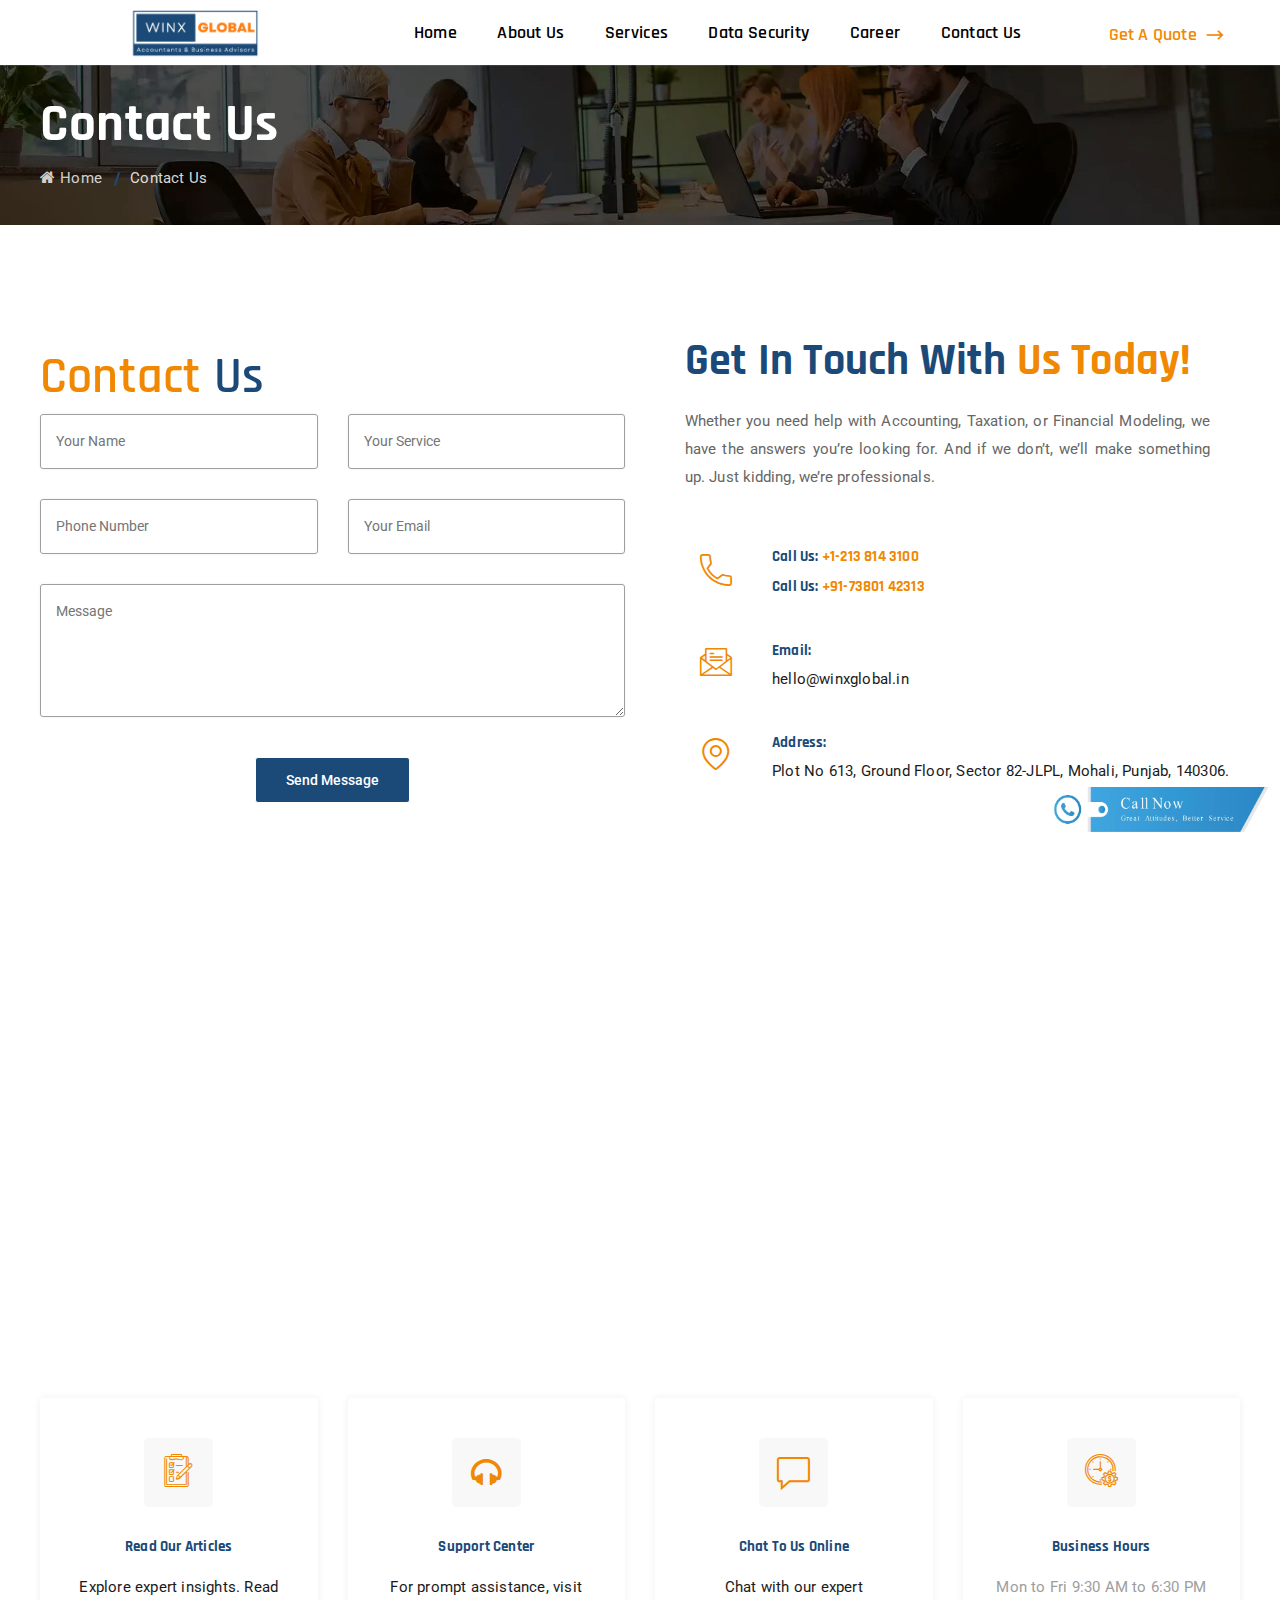
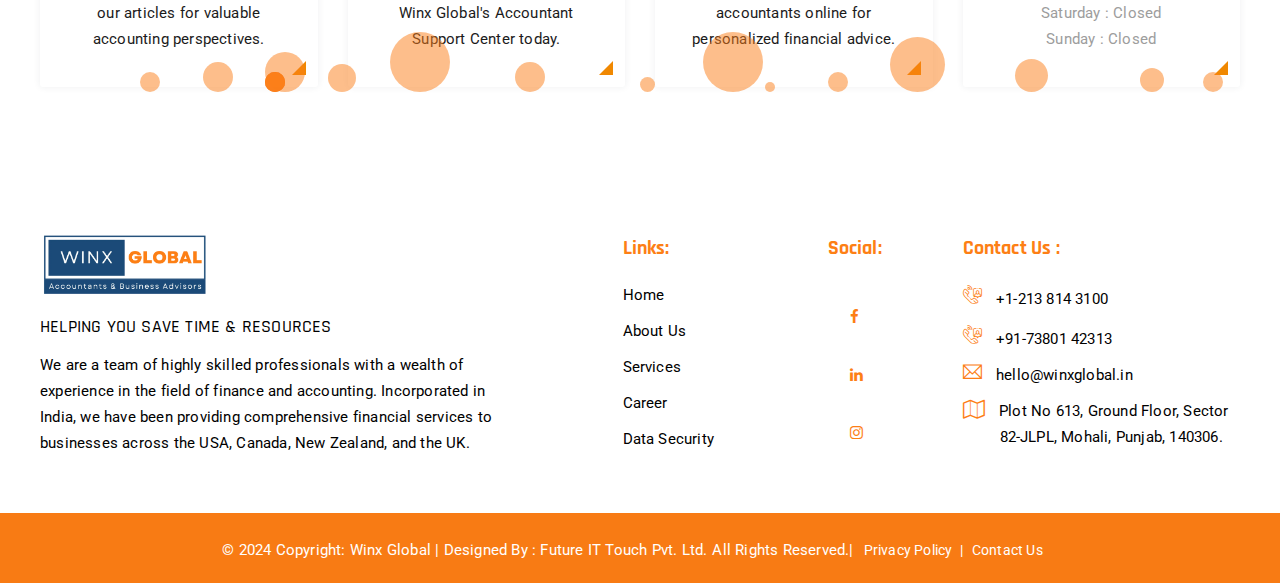
<file: contact-us.html>
<!DOCTYPE html>
<html lang="en">

<head>
    <meta charset="utf-8">
    <meta http-equiv="X-UA-Compatible" content="IE=edge">
    <meta name="keywords" content="" />
    <meta name="description" content="Winx Global " />
    <meta name="author" content="" />
    <meta name="viewport" content="width=device-width, initial-scale=1">
    <title>Winx Global - Accounting & Finance Consultancy || Contact Us</title>

    <link rel="stylesheet" type="text/css" href="css/bootstrap.min.css" />
    <link rel="stylesheet" type="text/css" href="css/animate.css" />
    <link rel="stylesheet" type="text/css" href="css/flaticon.css" />
    <link rel="stylesheet" type="text/css" href="css/font-awesome.css" />
    <link rel="stylesheet" type="text/css" href="css/themify-icons.css" />
    <link rel="stylesheet" type="text/css" href="css/slick.css">
    <link rel="stylesheet" type="text/css" href="css/prettyPhoto.css">
    <link rel="stylesheet" type="text/css" href="css/shortcode.css" />
    <link rel="stylesheet" type="text/css" href="css/main.css" />
    <link rel="stylesheet" type="text/css" href="css/megamenu.css" />
    <link rel="stylesheet" type="text/css" href="css/responsive.css" />

</head>

<body>

    <div class="page">

        <header id="masthead" class="header ttm-header-style-01">
            <!-- <div class="top_bar ttm-bgcolor-darkgrey clearfix">
                <div class="container">
                    <div class="row no-gutters">
                        <div class="col-md-12 d-flex flex-row align-items-center justify-content-center">
                            <div class="top_bar_contact_item pl-0">
                                <div class="top_bar_icon"></div>Winx Global is a premier provider of <a
                                    href="index.html"> global accounting services</a>
                            </div>
                            <div class="top_bar_contact_item ml-auto font-weight-bold padding_left15">
                                <div class="top_bar_icon"><i class="fa fa-map-o"></i>
                                </div> Address:<span class="font-weight-500 text-white"> Mohali, Punjab, 140306.</span>
                            </div>
                            <div class="top_bar_contact_item font-weight-bold">
                                <div class="top_bar_icon ttm-highlight-right"><i class="ti ti-email"></i></div>Email: <a
                                    href="mailto:hello@winxglobal.in"
                                    class="font-weight-500 text-white">hello@winxglobal.in</a>
                            </div>
                        </div>
                    </div>
                </div>
            </div> -->
            <div id="site-header-menu" class="site-header-menu ttm-bgcolor-transpatant">
                <div class="site-header-menu-inner ttm-stickable-header ">
                    <div class="container">
                        <div class="row">
                            <div class="col">

                                <div class="site-navigation d-flex flex-row align-items-center">
                                    <!-- site-branding -->
                                    <div class="site-branding mr-auto">
                                        <a class="home-link" href="index.html" title="Winx Global" rel="home">
                                            <img id="logo-img" class="img-center standardlogo" src="images/logo.webp"
                                                alt="logo-img">
                                        </a>
                                    </div>
                                    <div class="btn-show-menu-mobile menubar menubar--squeeze">
                                        <span class="menubar-box">
                                            <span class="menubar-inner"></span>
                                        </span>
                                    </div>

                                    <nav class="main-menu menu-mobile" id="menu">
                                        <ul class="menu">
                                            <li class=""><a href="index.html" class="">Home</a>

                                            </li>
                                            <li class=""><a href="about-us.html" class="">About Us</a>

                                            </li>
                                            <li class=""><a href="services.html" class="">Services</a>

                                            </li>
                                            <li class=""><a href="data-security.html" class="">Data
                                                    Security</a>

                                            </li>
                                            <li class=""><a href="career.html" class="">Career</a>

                                            </li>
                                            <li class="">
                                                <a href="contact-us.html" class="">Contact Us</a>
                                            </li>
                                        </ul>
                                    </nav>
                                    <div
                                        class="header_extra ttm-textcolor-white d-flex flex-row align-items-center justify-content-end">

                                        <div class="header_btn ttm-textcolor-skincolor">
                                            <a class="ttm-btn btn-inline ttm-btn-color-skincolor"
                                                href="contact-us.html">Get A Quote</a>
                                        </div>
                                    </div>

                                </div>
                            </div>
                        </div>
                    </div>
                </div>
            </div>
        </header>

        <div class="ttm-page-title-row ttm-bg ttm-bgimage-yes ttm-bgcolor-darkgrey clearfix">
            <div class="ttm-row-wrapper-bg-layer ttm-bg-layer"></div>
            <div class="container">
                <div class="row align-items-center">
                    <div class="col-lg-12">
                        <div class="ttm-page-title-row-inner">
                            <div class="page-title-heading">
                                <h2 class="title">Contact Us</h2>
                            </div>
                            <div class="breadcrumb-wrapper">
                                <span>
                                    <a title="Homepage" href="index.html"><i class="fa fa-home"></i>Home</a>
                                </span>
                                <span>Contact Us</span>
                            </div>
                        </div>
                    </div>
                </div>
            </div>
        </div>

        <div class="site-main">
            <section class="ttm-row conatact-section ttm-bgcolor-white clearfix">
                <div class="container">
                    <div class="row row-equal-height">
                        <div class="col-xl-6">
                            <div class="title-header">
                                <h2 class="title con-pg">Contact <span class="cont-sp">Us</span> </h2>
                            </div>
                            <form id="request_qoute_form" class="request_qoute_form wrap-form clearfix"
                                action="process.php" method="post" enctype="multipart/form-data" name="form"
                                onsubmit="return Form2_Validator(this)">
                                <div class="row">
                                    <div class="col-md-6">
                                        <span class="text-input"><input name="S_name" id="S_name" type="text" value=""
                                                placeholder="Your Name" required="required"></span>
                                    </div>
                                    <div class="col-md-6">
                                        <span class="text-input"><input name="Location_to" id="Location_to" type="text"
                                                value="" placeholder="Your Service" required="required"></span>
                                    </div>
                                    <div class="col-md-6">
                                        <span class="text-input"><input name="S_phone" id="S_phone" type="text" value=""
                                                placeholder="Phone Number" required="required"></span>
                                    </div>
                                    <div class="col-md-6">
                                        <span class="text-input"><input name="S_email" id="S_email" type="text" value=""
                                                placeholder="Your Email" required="required"></span>
                                    </div>
                                    <div class="col-lg-12">
                                        <span class="text-input"><textarea name="message" id="message" rows="4"
                                                placeholder="Message" required="required"></textarea></span>
                                    </div>
                                    <div class="col-lg-12">
                                        <div class="padding_top15 text-center">
                                            <button
                                                class="submit ttm-btn ttm-btn-size-md ttm-btn-shape-rounded ttm-btn-style-fill ttm-btn-color-skincolor"
                                                type="submit" value="Submit" name id="submit1">Send Message</button>
                                        </div>
                                    </div>
                                </div>
                            </form>
                        </div>
                        <div class="col-xl-6">
                            <div class="padding_left30 res-1199-padding_left0 padding_top20 res-1199-padding_top40">
                                <!-- section title -->
                                <div class="section-title">
                                    <div class="title-header">
                                        <h2 class="title get-to">Get In Touch With <span class="get-today">Us
                                                Today!</span> </h2>
                                    </div>
                                    <div class="title-desc padding_right30">
                                        <p>Whether you need help with Accounting, Taxation, or Financial Modeling, we
                                            have the answers you’re looking for. And if we don’t, we’ll make something
                                            up. Just kidding, we’re professionals.</p>
                                    </div>
                                </div><!-- section title end -->

                                <div class="row">
                                    <div class="col-lg-12 col-md-12">
                                        <!--featured-icon-box-->
                                        <div class="featured-icon-box icon-align-before-content">
                                            <div class="featured-icon">
                                                <div class="ttm-icon ttm-icon_element-border ttm-icon_element-color-skincolor
                                                ttm-icon_element-style-round ttm-icon_element-size-sm ">
                                                    <i class="flaticon flaticon-phone-call ttm-textcolor-skincolor"></i>
                                                </div>
                                            </div>
                                            <div class="featured-content padding_left25">
                                                <div class="featured-title text-left">
                                                    <h3 class="margin_bottom0">Call Us: <a
                                                            href="tel:+91-+1-213 814 3100"><span> +1-213 814 3100
                                                            </span></a>
                                                    </h3>
                                                    <h3 class="margin_bottom0">Call Us: <a
                                                            href="tel:+91-73801 42313"><span> +91-73801 42313
                                                            </span></a>
                                                    </h3>
                                                </div>
                                                <!-- <div class="featured-desc text-left">Office Time : 09:30 to 06:45 on
                                                    Weekdays</div> -->
                                            </div>
                                        </div><!-- featured-icon-box end-->
                                    </div>
                                    <div class="col-lg-12 col-md-12">
                                        <!--featured-icon-box-->
                                        <div class="featured-icon-box icon-align-before-content">
                                            <div class="featured-icon">
                                                <div class="ttm-icon ttm-icon_element-border ttm-icon_element-color-skincolor
                                                ttm-icon_element-style-round ttm-icon_element-size-sm ">
                                                    <i class="flaticon flaticon-email-1 ttm-textcolor-skincolor"></i>
                                                </div>
                                            </div>
                                            <div class="featured-content padding_left25">
                                                <div class="featured-title text-left">
                                                    <h3 class="margin_bottom0">Email:</h3>
                                                </div>
                                                <div class="featured-desc text-left">
                                                    <a href="mailto:hello@winxglobal.in"> hello@winxglobal.in</a>
                                                </div>
                                            </div>
                                        </div><!-- featured-icon-box end-->
                                    </div>
                                    <div class="col-lg-12 col-md-12">
                                        <!--featured-icon-box-->
                                        <div class="featured-icon-box icon-align-before-content">
                                            <div class="featured-icon">
                                                <div class="ttm-icon ttm-icon_element-border ttm-icon_element-color-skincolor
                                                ttm-icon_element-style-round ttm-icon_element-size-sm ">
                                                    <i class="flaticon flaticon-location ttm-textcolor-skincolor"></i>
                                                </div>
                                            </div>
                                            <div class="featured-content padding_left25">
                                                <div class="featured-title text-left">
                                                    <h3 class="margin_bottom0">Address:</h3>
                                                </div>
                                                <div class="featured-desc text-left"><a
                                                        href="https://www.google.com/maps/dir//Sahibzada+Ajit+Singh+Nagar+Punjab/@30.7046486,76.7178726,11z/data=!4m8!4m7!1m0!1m5!1m1!1s0x390fee906da6f81f:0x512998f16ce508d8!2m2!1d76.7178726!2d30.7046486?entry=ttu">
                                                        Plot No 613, Ground Floor, Sector 82-JLPL, Mohali, Punjab,
                                                        140306.</a></div>
                                            </div>
                                        </div><!-- featured-icon-box end-->
                                    </div>
                                </div>
                            </div>
                        </div>
                    </div>
                </div>
            </section>

            <iframe
                src="https://www.google.com/maps/embed?pb=!1m18!1m12!1m3!1d109782.71036660616!2d76.61497856966!3d30.698443002302977!2m3!1f0!2f0!3f0!3m2!1i1024!2i768!4f13.1!3m3!1m2!1s0x390fee906da6f81f%3A0x512998f16ce508d8!2sSahibzada%20Ajit%20Singh%20Nagar%2C%20Punjab!5e0!3m2!1sen!2sin!4v1705313571857!5m2!1sen!2sin"
                width="100%" height="400" style="border:0;" allowfullscreen="" loading="lazy"
                referrerpolicy="no-referrer-when-downgrade"></iframe>

            <section class="ttm-row services-section ttm-bgcolor-white clearfix">
                <div class="container">
                    <!--row -->
                    <div class="row">
                        <div class="col-lg-3 col-md-6">
                            <div class="ttm-bgcolor-white featured-icon-box icon-align-top-content box-shadow style2">
                                <a href="https://www.linkedin.com/company/winxglobal">
                                    <div class="featured-icon">
                                        <div
                                            class="ttm-icon ttm-icon_element-fill ttm-icon_element-color-grey ttm-icon_element-style-round ttm-icon_element-size-md">
                                            <i class="flaticon flaticon-checklist"></i>
                                        </div>
                                    </div>
                                    <div class="featured-content">
                                        <div class="featured-title">
                                            <h3>Read Our Articles</h3>
                                        </div>
                                        <div class="featured-desc">
                                            Explore expert insights. Read our articles for valuable accounting
                                            perspectives.
                                        </div>
                                    </div>
                                </a>
                            </div>
                        </div>
                        <div class="col-lg-3 col-md-6">
                            <div class="ttm-bgcolor-white featured-icon-box icon-align-top-content box-shadow style2">
                                <a href="tel:+1-213 814 3100">
                                    <div class="featured-icon">
                                        <div
                                            class="ttm-icon ttm-icon_element-fill ttm-icon_element-color-grey ttm-icon_element-style-round ttm-icon_element-size-md">
                                            <i class="fa fa-headphones"></i>
                                        </div>
                                    </div>
                                    <div class="featured-content">
                                        <div class="featured-title">
                                            <h3>Support Center</h3>
                                        </div>
                                        <div class="featured-desc">
                                            For prompt assistance, visit Winx Global's Accountant Support Center today.
                                        </div>
                                    </div>
                                </a>
                            </div>
                        </div>
                        <div class="col-lg-3 col-md-6">
                            <div class="ttm-bgcolor-white featured-icon-box icon-align-top-content box-shadow style2">
                                <a href="https://join.skype.com/invite/tuustxJDPhyr">
                                    <div class="featured-icon">
                                        <div
                                            class="ttm-icon ttm-icon_element-fill ttm-icon_element-color-grey ttm-icon_element-style-round ttm-icon_element-size-md">
                                            <i class="ti ti-comment"></i>
                                        </div>
                                    </div>
                                    <div class="featured-content">
                                        <div class="featured-title">
                                            <h3>Chat To Us Online</h3>
                                        </div>
                                        <div class="featured-desc">
                                            Chat with our expert accountants online for personalized financial advice.
                                        </div>
                                    </div>
                                </a>
                            </div>
                        </div>
                        <div class="col-lg-3 col-md-6">
                            <div class="ttm-bgcolor-white featured-icon-box icon-align-top-content box-shadow style2">
                                <div class="featured-icon">
                                    <div
                                        class="ttm-icon ttm-icon_element-fill ttm-icon_element-color-grey ttm-icon_element-style-round ttm-icon_element-size-md">
                                        <i class="flaticon flaticon-time"></i>
                                    </div>
                                </div>
                                <div class="featured-content">
                                    <div class="featured-title">
                                        <h3>Business Hours</h3>
                                    </div>
                                    <div class="featured-desc">
                                        Mon to Fri 9:30 AM to 6:30 PM Saturday : Closed <br> Sunday : Closed
                                    </div>
                                </div>
                            </div>
                        </div>
                    </div><!-- row end -->
                </div>
            </section>

            <div class="col-md-12">
                <div class="bubbles-animation-area">
                    <div class="bubble"></div>
                    <div class="bubble"></div>
                    <div class="bubble"></div>
                    <div class="bubble"></div>
                    <div class="bubble"></div>
                    <div class="bubble"></div>
                    <div class="bubble"></div>
                    <div class="bubble"></div>
                    <div class="bubble"></div>
                    <div class="bubble"></div>
                    <div class="bubble"></div>
                    <div class="bubble"></div>
                    <div class="bubble"></div>
                    <div class="bubble"></div>
                    <div class="bubble"></div>
                    <div class="bubble"></div>
                    <div class="bubble"></div>
                    <div class="bubble"></div>
                    <div class="bubble"></div>
                    <div class="bubble"></div>
                </div>
            </div>

        </div>

        <footer class="footer widget-footer ttm-bgcolor-darkgrey ttm-bg clearfix myfooter">
            <!-- <div class="ttm-row-wrapper-bg-layer ttm-bg-layer"></div> -->
            <div class="container">
                <div class="second-footer">
                    <div class="row">
                        <div class="widget-area col-xs-12 col-sm-6 col-md-6 col-lg-5">
                            <div class="widget widget_text  clearfix">
                                <div class="footer-logo">
                                    <img id="logo-img-1" class="img-center standardlogo" src="images/logo.webp"
                                        alt="logo-img">
                                </div>
                                <h6>HELPING YOU SAVE TIME & RESOURCES
                                </h6>
                                <p>We are a team of highly skilled professionals with a wealth of experience in the
                                    field of finance and accounting. Incorporated in India, we have been providing
                                    comprehensive financial services to businesses across the USA, Canada, New Zealand,
                                    and the UK.</p>
                            </div>

                        </div>
                        <div class="widget-area col-xs-12 col-sm-6 col-md-6 col-lg-2">
                            <div class="widget widget_nav_menu clearfix my-chng">
                                <h3 class="widget-title">Links:</h3>
                                <ul class="menu-footer-quick-links">
                                    <li><a href="index.html">Home</a></li>
                                    <li><a href="about-us.html">About Us</a></li>
                                    <li><a href="services.html">Services</a></li>
                                    <li><a href="career.html">Career</a></li>
                                    <li><a href="data-security.html">Data Security</a></li>

                                </ul>
                            </div>
                        </div>
                        <div class="widget-area col-xs-12 col-sm-6 col-md-6 col-lg-2">
                            <div class="widget widget_nav_menu clearfix my-chng">
                                <h3 class="widget-title">Social:</h3>
                                <ul class="menu-footer-quick-links Social-cng">
                                    <li>
                                        <a class="tooltip-top" target="_blank" href="index.html"
                                            data-tooltip="Facebook"><i class="fa fa-facebook"></i></a>
                                    </li>
                                    <li>
                                        <a class="tooltip-top" target="_blank" href="index.html"
                                            data-tooltip="Linkedin"><i class="fa fa-linkedin"
                                                aria-hidden="true"></i></a>
                                    </li>
                                    <li>
                                        <a class=" tooltip-top" target="_blank" href="index.html"
                                            data-tooltip="Instagram"><i class="fa fa-instagram"
                                                aria-hidden="true"></i></a>
                                    </li>
                                </ul>
                            </div>
                        </div>
                        <div class="widget-area col-xs-12 col-sm-6 col-md-6 col-lg-3">
                            <div class="widget widget-recent-post res-991-margin_top30 clearfix side-ftr">
                                <h3 class="widget-title">Contact Us :</h3>
                                <ul class="menu-footer-quick-service-links">
                                    <li><i class="flaticon  flaticon-phone-call-1"></i><a href="tel:+1-213 814 3100">
                                            +1-213 814 3100</a></li>
                                    <li><i class="flaticon  flaticon-phone-call-1"></i><a href="tel:+91-73801 42313">
                                            +91-73801 42313</a></li>
                                    <li><i class="ti ti-email"></i><a href="mailto:hello@winxglobal.in">
                                            hello@winxglobal.in</a></li>
                                    <li><i class="fa fa-map-o"></i><a href="#">
                                            Plot No 613, Ground Floor, Sector <span class="location"> 82-JLPL, Mohali,
                                                Punjab, 140306.</span></a></li>
                                </ul>
                            </div>
                        </div>
                    </div>
                </div>

            </div>
        </footer>
        <div class="bottom-footer-text ">
            <div class="row copyright text-center">
                <div class="col-lg-12 col-md-12 col-sm-12 d-md-flex d-sm-block justify-content-center text-white">
                    <span>© 2024 Copyright: Winx Global | Designed By : <a href="https://www.futuretouch.in/"
                            class="text-white">Future IT Touch Pvt. Ltd.</a>All Rights
                        Reserved. </span>|
                    <div id="footer-nav-menu">
                        <ul class="footer-nav-menu">
                            <li><a href="privacy-policy.html" class="text-white">Privacy Policy</a></li>
                            <li><a href="contact-us.html" class="text-white">Contact Us</a></li>
                        </ul>
                    </div>
                </div>
            </div>
        </div>
        <div class="button bounce" id="button-example" style="position: fixed;bottom: 68px;right: 6px;z-index: 999;">
            <a href="tel:+1-213 814 3100" target="_blank">
                <div style="background-color: -moz-box-shadow 4px 4px 5px #000000; border-radius: 5px;">
                    <img src="images/calll-us.webp" alt="" style="height:45px;width:230px;">
                </div>
            </a>
        </div>

        <a id="totop" href="contact-us.html#top">
            <i class="fa fa-angle-up"></i>
        </a>

    </div>


    <!-- Javascript -->
    <script src="js/jquery-3.6.0.min.js"></script>
    <script src="js/jquery-migrate-3.3.2.min.js"></script>
    <script src="js/bootstrap.min.js"></script>
    <script src="js/jquery.easing.js"></script>
    <script src="js/jquery-waypoints.js"></script>
    <script src="js/jquery-validate.js"></script>
    <script src="js/jquery.prettyPhoto.js"></script>
    <script src="js/slick.min.js"></script>
    <script src="js/numinate.min.js"></script>
    <script src="js/imagesloaded.min.js"></script>
    <script src="js/jquery-isotope.js"></script>
    <script src="js/main.js"></script>

</body>

</html>
</file>
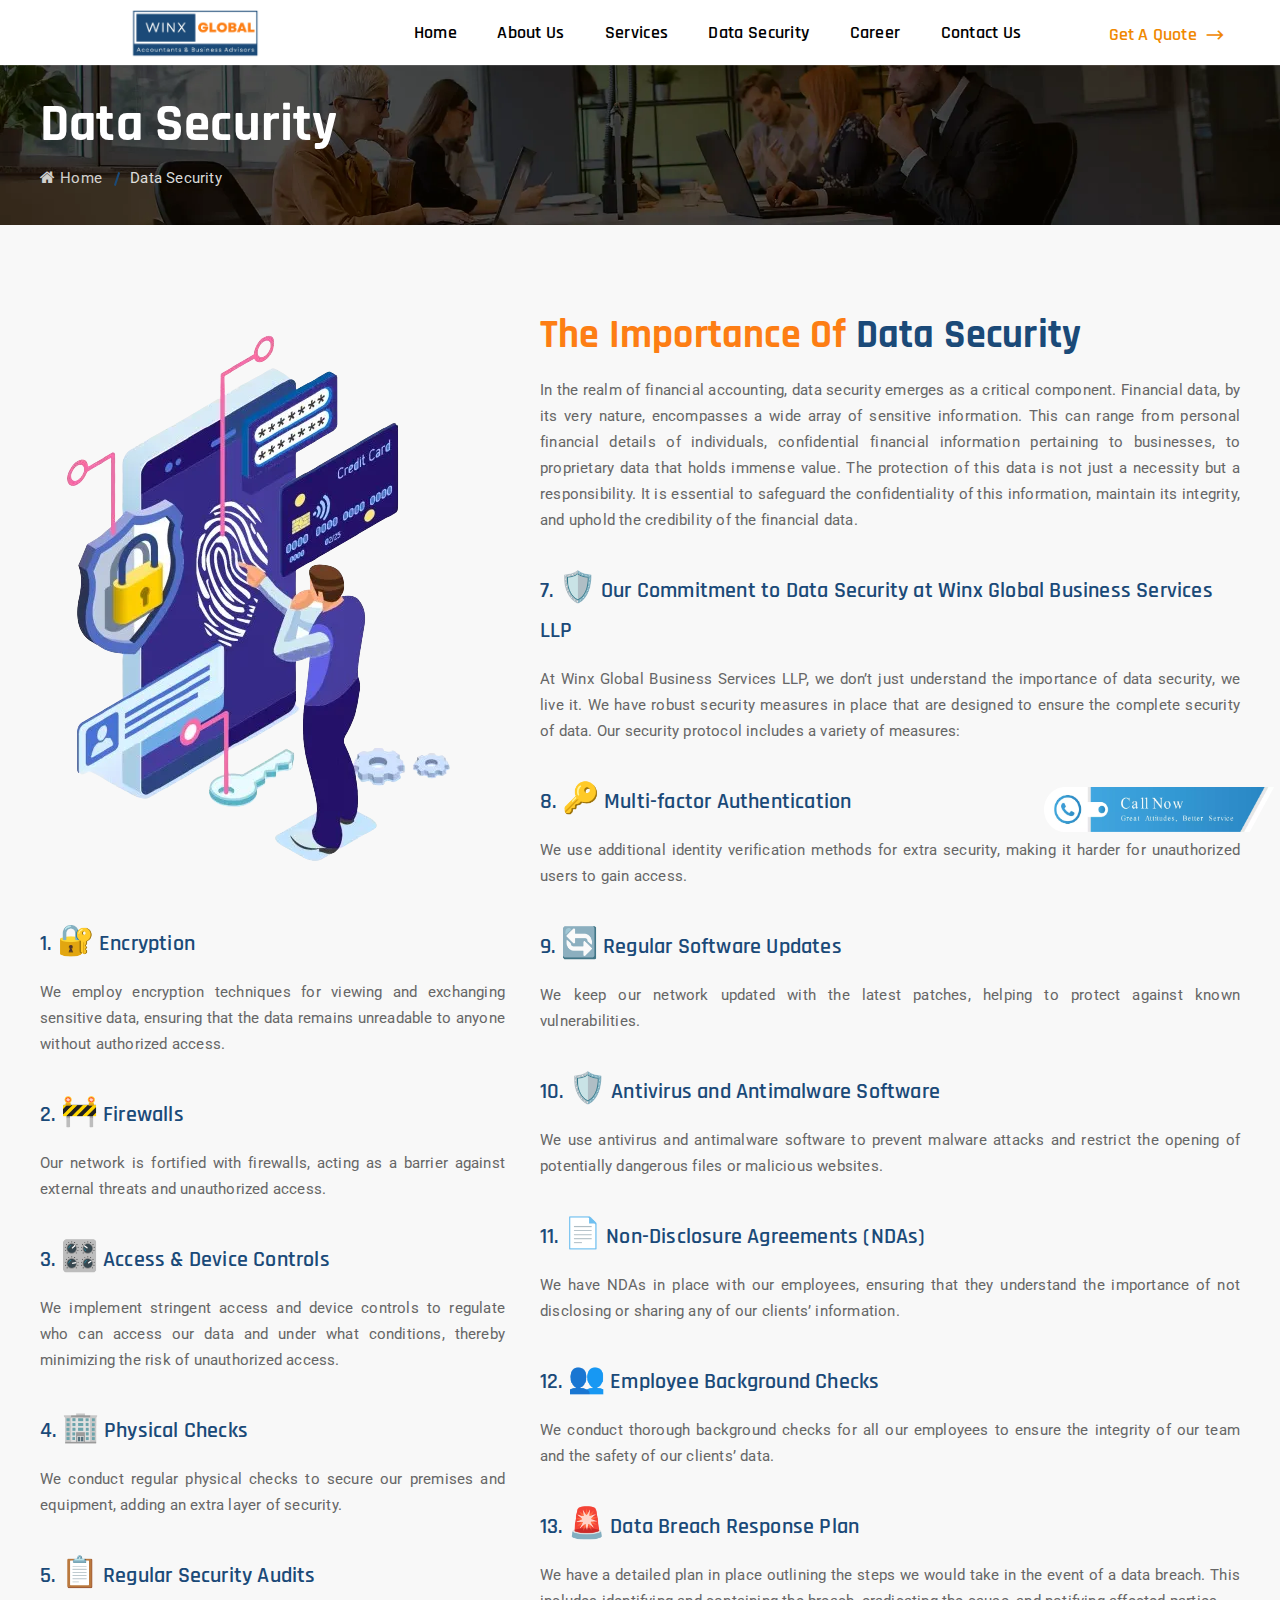
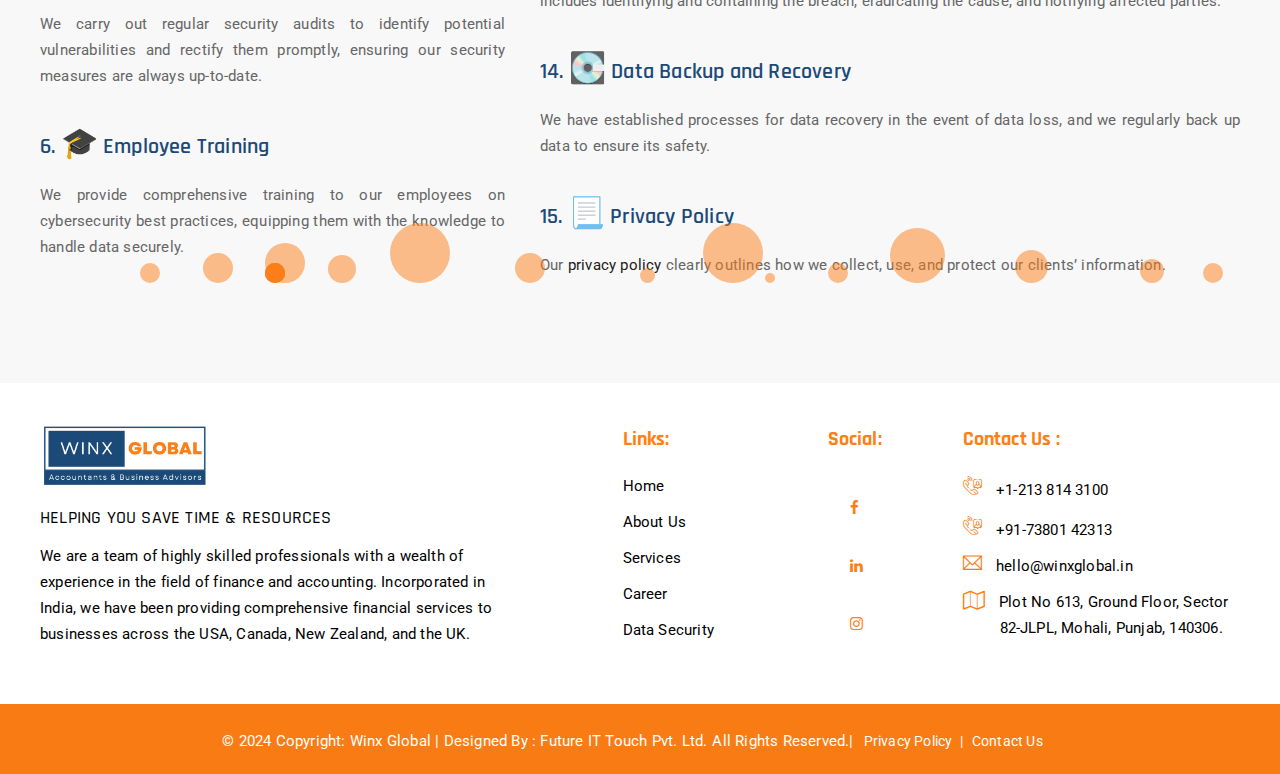
<file: data-security.html>
<!DOCTYPE html>
<html lang="en">

<head>
    <meta charset="utf-8">
    <meta http-equiv="X-UA-Compatible" content="IE=edge">
    <meta name="keywords" content="" />
    <meta name="description" content="Winx Global " />
    <meta name="author" content="" />
    <meta name="viewport" content="width=device-width, initial-scale=1">
    <title>Winx Global - Accounting & Finance Consultancy || Data Security</title>

    <link rel="stylesheet" type="text/css" href="css/bootstrap.min.css" />
    <link rel="stylesheet" type="text/css" href="css/animate.css" />
    <link rel="stylesheet" type="text/css" href="css/flaticon.css" />
    <link rel="stylesheet" type="text/css" href="css/font-awesome.css" />
    <link rel="stylesheet" type="text/css" href="css/themify-icons.css" />
    <link rel="stylesheet" type="text/css" href="css/slick.css">
    <link rel="stylesheet" type="text/css" href="css/prettyPhoto.css">
    <link rel="stylesheet" type="text/css" href="css/shortcode.css" />
    <link rel="stylesheet" type="text/css" href="css/main.css" />
    <link rel="stylesheet" type="text/css" href="css/megamenu.css" />
    <link rel="stylesheet" type="text/css" href="css/responsive.css" />

</head>

<body>
    <!--page start-->
    <div class="page">

        <header id="masthead" class="header ttm-header-style-01">
            <!-- <div class="top_bar ttm-bgcolor-darkgrey clearfix">
                <div class="container">
                    <div class="row no-gutters">
                        <div class="col-md-12 d-flex flex-row align-items-center justify-content-center">
                            <div class="top_bar_contact_item pl-0">
                                <div class="top_bar_icon"></div>Winx Global is a premier provider of <a
                                    href="index.html"> global accounting services</a>
                            </div>
                            <div class="top_bar_contact_item ml-auto font-weight-bold padding_left15">
                                <div class="top_bar_icon"><i class="fa fa-map-o"></i>
                                </div> Address:<span class="font-weight-500 text-white"> Mohali, Punjab, 140306.</span>
                            </div>
                            <div class="top_bar_contact_item font-weight-bold">
                                <div class="top_bar_icon ttm-highlight-right"><i class="ti ti-email"></i></div>Email: <a
                                    href="mailto:hello@winxglobal.in"
                                    class="font-weight-500 text-white">hello@winxglobal.in</a>
                            </div>
                        </div>
                    </div>
                </div>
            </div> -->
            <div id="site-header-menu" class="site-header-menu ttm-bgcolor-transpatant">
                <div class="site-header-menu-inner ttm-stickable-header ">
                    <div class="container">
                        <div class="row">
                            <div class="col">

                                <div class="site-navigation d-flex flex-row align-items-center">
                                    <!-- site-branding -->
                                    <div class="site-branding mr-auto">
                                        <a class="home-link" href="index.html" title="Winx Global" rel="home">
                                            <img id="logo-img" class="img-center standardlogo" src="images/logo.webp"
                                                alt="logo-img">
                                        </a>
                                    </div>
                                    <div class="btn-show-menu-mobile menubar menubar--squeeze">
                                        <span class="menubar-box">
                                            <span class="menubar-inner"></span>
                                        </span>
                                    </div>

                                    <nav class="main-menu menu-mobile" id="menu">
                                        <ul class="menu">
                                            <li class=""><a href="index.html" class="">Home</a>

                                            </li>
                                            <li class=""><a href="about-us.html" class="">About Us</a>

                                            </li>
                                            <li class=""><a href="services.html" class="">Services</a>

                                            </li>
                                            <li class=""><a href="data-security.html" class="">Data
                                                    Security</a>

                                            </li>
                                            <li class=""><a href="career.html" class="">Career</a>

                                            </li>
                                            <li class="">
                                                <a href="contact-us.html" class="">Contact Us</a>
                                            </li>
                                        </ul>
                                    </nav>
                                    <div
                                        class="header_extra ttm-textcolor-white d-flex flex-row align-items-center justify-content-end">

                                        <div class="header_btn ttm-textcolor-skincolor">
                                            <a class="ttm-btn btn-inline ttm-btn-color-skincolor"
                                                href="contact-us.html">Get A Quote</a>
                                        </div>
                                    </div>

                                </div>
                            </div>
                        </div>
                    </div>
                </div>
            </div>
        </header>

        <div class="ttm-page-title-row ttm-bg ttm-bgimage-yes ttm-bgcolor-darkgrey clearfix">
            <div class="ttm-row-wrapper-bg-layer ttm-bg-layer"></div>
            <div class="container">
                <div class="row align-items-center">
                    <div class="col-lg-12">
                        <div class="ttm-page-title-row-inner">
                            <div class="page-title-heading">
                                <h2 class="title">Data Security </h2>
                            </div>
                            <div class="breadcrumb-wrapper">
                                <span>
                                    <a title="Homepage" href="index.html"><i class="fa fa-home"></i>Home</a>
                                </span>
                                <span>Data Security</span>
                            </div>
                        </div>
                    </div>
                </div>
            </div>
        </div>

        <div class="site-main">
            <section class="ttm-row team-section ttm-bgcolor-grey clearfix">
                <div class="container">
                    <div class="row">
                        <div class="col-lg-12">
                            <div class="ttm-team-member-single-content">
                                <div class="ttm-team-member-single-content-area">
                                    <div class="row no-gutters">
                                        <div class="col-lg-5 col-md-6">

                                            <div class="ttm-featured-wrapper ">
                                                <div class="featured-thumbnail">
                                                    <img class="img-fluid" src="images/sec.webp" alt="image">
                                                </div>
                                            </div>
                                            <div class="ttm-team-member-content">
                                                <!-- <div class="ttm-team-member-single-list">
                                                    <div class="ttm-team-member-header-content">
                                                        <h2 class="ttm-team-member-single-title">Data Security</h2>
                                                    </div>
                                                    <div class="ttm-team-data">
                                                        <div class="ttm-team-details-wrapper">
                                                            <ul class="ttm-team-details-list clearfix">
                                                                <li>
                                                                    <div
                                                                        class="ttm-team-list-title ttm-textcolor-darkgrey">
                                                                        Contact Me</div>
                                                                    <div class="ttm-team-list-value"><a
                                                                            href="tel:+91-7856546385">+91-7856546385</a></div>
                                                                </li>
                                                                <li>
                                                                    <div
                                                                        class="ttm-team-list-title ttm-textcolor-darkgrey">
                                                                        Email :</div>
                                                                    <div class="ttm-team-list-value"><a
                                                                            href="mailto:hello@winxglobal.in"> hello@winxglobal.in</a>
                                                                    </div>
                                                                </li>
                                                                <li>
                                                                    <div
                                                                        class="ttm-team-list-title ttm-textcolor-darkgrey">
                                                                        Address :</div>
                                                                    <div class="ttm-team-list-value">Plot No 613, Ground Floor, Sector 82-JLPL, Mohali, Punjab, 140306.</div>
                                                                </li>
                                                            </ul>
                                                        </div>
                                                    </div>
                                                    <div class="ttm-social-links-wrapper">
                                                        <ul class="social-icons circle">
                                                            <li class="social-twitter">
                                                                <a href="#" rel="noopener"
                                                                    aria-label="twitter"><i class="ti ti-twitter-alt"
                                                                        aria-hidden="true"></i></a>
                                                            </li>
                                                            <li class="social-youtube">
                                                                <a href="#" rel="noopener"
                                                                    aria-label="instagram"><i class="fa fa-youtube-play"
                                                                        aria-hidden="true"></i></a>
                                                            </li>
                                                            <li class="social-facebook">
                                                                <a href="#" rel="noopener"
                                                                    aria-label="facebook"><i class="ti ti-facebook"
                                                                        aria-hidden="true"></i></a>
                                                            </li>
                                                        </ul>
                                                    </div>
                                                </div> -->
                                                <div class="side">

                                                    <h3 class="ttm-team-member-single-title">1. <span
                                                            class="inr-icon">🔐</span> Encryption</h3>
                                                    <p>We employ encryption techniques for viewing and exchanging
                                                        sensitive
                                                        data, ensuring that the data remains unreadable to anyone
                                                        without
                                                        authorized access.</p>
                                                    <h3>2. <span class="inr-icon">🚧</span> Firewalls </h3>
                                                    <p>Our network is fortified with firewalls, acting as a barrier
                                                        against
                                                        external threats and unauthorized access.</p>
                                                    <h3>3. <span class="inr-icon">🎛️</span> Access & Device Controls
                                                    </h3>
                                                    <p>We implement stringent access and device controls to regulate who
                                                        can
                                                        access our data and under what conditions, thereby minimizing
                                                        the
                                                        risk of unauthorized access.</p>
                                                    <h3>4. <span class="inr-icon">🏢</span> Physical Checks </h3>
                                                    <p>We conduct regular physical checks to secure our premises and
                                                        equipment, adding an extra layer of security.</p>
                                                    <h3>5. <span class="inr-icon">📋</span> Regular Security Audits
                                                    </h3>
                                                    <p>We carry out regular security audits to identify potential
                                                        vulnerabilities and rectify them promptly, ensuring our security
                                                        measures are always up-to-date.</p>
                                                    <h3>6. <span class="inr-icon">🎓</span> Employee Training </h3>
                                                    <p>We provide comprehensive training to our employees on
                                                        cybersecurity
                                                        best practices, equipping them with the knowledge to handle data
                                                        securely.</p>

                                                </div>
                                            </div>
                                        </div>
                                        <div class="col-lg-7 col-md-6">
                                            <div
                                                class="ttm-team-member-content res-1024-padding_left30 res-767-padding_left0 res-767-padding_top40 hed">
                                                <h2 class="ttm-team-member-single-title data-sec">The Importance Of
                                                    <span class="data">Data Security</span>
                                                </h2>
                                                <p class="padding_top10">In the realm of financial accounting, data
                                                    security emerges as a critical component. Financial data, by its
                                                    very nature, encompasses a wide array of sensitive information. This
                                                    can range from personal financial details of individuals,
                                                    confidential financial information pertaining to businesses, to
                                                    proprietary data that holds immense value. The protection of this
                                                    data is not just a necessity but a responsibility. It is essential
                                                    to safeguard the confidentiality of this information, maintain its
                                                    integrity, and uphold the credibility of the financial data.</p>
                                                <div class="margin_bottom15"></div>


                                                <!-- <div class="padding_bottom20">
                                                 
                                                    <div class="ttm-progress-bar style2" data-percent="92%">
                                                        <div class="progressbar-title">Consulting Experience</div>
                                                        <div class="progress-bar-inner">
                                                            <div class="progress-bar progress-bar-color-bar_skincolor"
                                                                style="width: 92%;"></div>
                                                        </div>
                                                        <div class="progress-bar-percent" data-percentage="92">92%</div>
                                                    </div>
                                                 
                                                    <div class="ttm-progress-bar style2" data-percent="80%">
                                                        <div class="progressbar-title">Financial Services</div>
                                                        <div class="progress-bar-inner">
                                                            <div class="progress-bar progress-bar-color-bar_skincolor"
                                                                style="width: 80%;"></div>
                                                        </div>
                                                        <div class="progress-bar-percent" data-percentage="80">80%</div>
                                                    </div>
                                                 
                                                    <div class="ttm-progress-bar style2" data-percent="89%">
                                                        <div class="progressbar-title">Investment Plan</div>
                                                        <div class="progress-bar-inner">
                                                            <div class="progress-bar progress-bar-color-bar_skincolor"
                                                                style="width: 89%;"></div>
                                                        </div>
                                                        <div class="progress-bar-percent" data-percentage="89">89%</div>
                                                    </div>
                                                </div> -->

                                                <h3 class="ttm-team-member-single-title">7. <span
                                                        class="inr-icon">🛡️</span> Our Commitment to Data Security
                                                    at Winx Global Business Services LLP </h3>
                                                <p>At Winx Global Business Services LLP, we
                                                    don’t just understand the importance of data security, we live it.
                                                    We have robust security measures in place that are designed to
                                                    ensure the complete security of data. Our security protocol includes
                                                    a variety of measures:</p>
                                                <h3>8. <span class="inr-icon">🔑</span> Multi-factor Authentication
                                                </h3>
                                                <p>We use additional identity verification methods for extra security,
                                                    making it harder for unauthorized users to gain access.</p>
                                                <h3>9. <span class="inr-icon">🔄</span> Regular Software Updates </h3>
                                                <p>We keep our network updated with the latest patches, helping to
                                                    protect against known vulnerabilities.</p>
                                                <h3>10. <span class="inr-icon">🛡️</span> Antivirus and Antimalware
                                                    Software </h3>
                                                <p>We use antivirus and antimalware software to prevent malware
                                                    attacks and restrict the opening of potentially dangerous files
                                                    or malicious websites.</p>
                                                <h3>11. <span class="inr-icon">📄</span> Non-Disclosure Agreements
                                                    (NDAs) </h3>
                                                <p>We have NDAs in place with our employees, ensuring that they
                                                    understand the importance of not disclosing or sharing any of
                                                    our clients’ information.</p>
                                                <h3>12. <span class="inr-icon">👥</span> Employee Background Checks
                                                </h3>
                                                <p>We conduct thorough background checks for all our employees to
                                                    ensure the integrity of our team and the safety of our clients’
                                                    data.</p>
                                                <h3>13. <span class="inr-icon">🚨</span> Data Breach Response Plan </h3>
                                                <p>We have a detailed plan in place outlining the steps we would
                                                    take in the event of a data breach. This includes identifying
                                                    and containing the breach, eradicating the cause, and notifying
                                                    affected parties.</p>
                                                <h3>14. <span class="inr-icon">💽</span> Data Backup and Recovery </h3>
                                                <p>We have established processes for data recovery in the event of
                                                    data loss, and we regularly back up data to ensure its safety.
                                                </p>
                                                <a href="privacy-policy.html">
                                                    <h3>15. <span class="inr-icon">📃</span> Privacy Policy </h3>
                                                </a>
                                                <p>Our <a href="privacy-policy.html"> privacy policy</a> clearly
                                                    outlines how we collect, use, and
                                                    protect our clients’ information.</p>

                                            </div>
                                        </div>
                                    </div>
                                </div>
                            </div>
                        </div>
                    </div>
                </div>
            </section>

            <div class="col-md-12">
                <div class="bubbles-animation-area">
                    <div class="bubble"></div>
                    <div class="bubble"></div>
                    <div class="bubble"></div>
                    <div class="bubble"></div>
                    <div class="bubble"></div>
                    <div class="bubble"></div>
                    <div class="bubble"></div>
                    <div class="bubble"></div>
                    <div class="bubble"></div>
                    <div class="bubble"></div>
                    <div class="bubble"></div>
                    <div class="bubble"></div>
                    <div class="bubble"></div>
                    <div class="bubble"></div>
                    <div class="bubble"></div>
                    <div class="bubble"></div>
                    <div class="bubble"></div>
                    <div class="bubble"></div>
                    <div class="bubble"></div>
                    <div class="bubble"></div>
                </div>
            </div>
        </div>

        <footer class="footer widget-footer ttm-bgcolor-darkgrey ttm-bg clearfix myfooter">
            <!-- <div class="ttm-row-wrapper-bg-layer ttm-bg-layer"></div> -->
            <div class="container">
                <div class="second-footer">
                    <div class="row">
                        <div class="widget-area col-xs-12 col-sm-6 col-md-6 col-lg-5">
                            <div class="widget widget_text  clearfix">
                                <div class="footer-logo">
                                    <img id="logo-img-1" class="img-center standardlogo" src="images/logo.webp"
                                        alt="logo-img">
                                </div>
                                <h6>HELPING YOU SAVE TIME & RESOURCES
                                </h6>
                                <p>We are a team of highly skilled professionals with a wealth of experience in the
                                    field of finance and accounting. Incorporated in India, we have been providing
                                    comprehensive financial services to businesses across the USA, Canada, New Zealand,
                                    and the UK.</p>
                            </div>

                        </div>
                        <div class="widget-area col-xs-12 col-sm-6 col-md-6 col-lg-2">
                            <div class="widget widget_nav_menu clearfix my-chng">
                                <h3 class="widget-title">Links:</h3>
                                <ul class="menu-footer-quick-links">
                                    <li><a href="index.html">Home</a></li>
                                    <li><a href="about-us.html">About Us</a></li>
                                    <li><a href="services.html">Services</a></li>
                                    <li><a href="career.html">Career</a></li>
                                    <li><a href="data-security.html">Data Security</a></li>

                                </ul>
                            </div>
                        </div>
                        <div class="widget-area col-xs-12 col-sm-6 col-md-6 col-lg-2">
                            <div class="widget widget_nav_menu clearfix my-chng">
                                <h3 class="widget-title">Social:</h3>
                                <ul class="menu-footer-quick-links Social-cng">
                                    <li>
                                        <a class="tooltip-top" target="_blank" href="index.html"
                                            data-tooltip="Facebook"><i class="fa fa-facebook"></i></a>
                                    </li>
                                    <li>
                                        <a class="tooltip-top" target="_blank" href="index.html"
                                            data-tooltip="Linkedin"><i class="fa fa-linkedin"
                                                aria-hidden="true"></i></a>
                                    </li>
                                    <li>
                                        <a class=" tooltip-top" target="_blank" href="index.html"
                                            data-tooltip="Instagram"><i class="fa fa-instagram"
                                                aria-hidden="true"></i></a>
                                    </li>
                                </ul>
                            </div>
                        </div>
                        <div class="widget-area col-xs-12 col-sm-6 col-md-6 col-lg-3">
                            <div class="widget widget-recent-post res-991-margin_top30 clearfix side-ftr">
                                <h3 class="widget-title">Contact Us :</h3>
                                <ul class="menu-footer-quick-service-links">
                                    <li><i class="flaticon  flaticon-phone-call-1"></i><a href="tel:+1-213 814 3100">
                                            +1-213 814 3100</a></li>
                                    <li><i class="flaticon  flaticon-phone-call-1"></i><a href="tel:+91-73801 42313">
                                            +91-73801 42313</a></li>
                                    <li><i class="ti ti-email"></i><a href="mailto:hello@winxglobal.in">
                                            hello@winxglobal.in</a></li>
                                    <li><i class="fa fa-map-o"></i><a href="#">
                                            Plot No 613, Ground Floor, Sector <span class="location"> 82-JLPL, Mohali,
                                                Punjab, 140306.</span></a></li>
                                </ul>
                            </div>
                        </div>
                    </div>
                </div>

            </div>
        </footer>
        <div class="bottom-footer-text ">
            <div class="row copyright text-center">
                <div class="col-lg-12 col-md-12 col-sm-12 d-md-flex d-sm-block justify-content-center text-white">
                    <span>© 2024 Copyright: Winx Global | Designed By : <a href="https://www.futuretouch.in/"
                            class="text-white">Future IT Touch Pvt. Ltd.</a>All Rights
                        Reserved. </span>|
                    <div id="footer-nav-menu">
                        <ul class="footer-nav-menu">
                            <li><a href="privacy-policy.html" class="text-white">Privacy Policy</a></li>
                            <li><a href="contact-us.html" class="text-white">Contact Us</a></li>
                        </ul>
                    </div>
                </div>
            </div>
        </div>
        <div class="button bounce" id="button-example" style="position: fixed;bottom: 68px;right: 6px;z-index: 999;">
            <a href="tel:+1-213 814 3100" target="_blank">
                <div style="background-color: -moz-box-shadow 4px 4px 5px #000000; border-radius: 5px;">
                    <img src="images/calll-us.webp" alt="" style="height:45px;width:230px;">
                </div>
            </a>
        </div>

        <a id="totop" href="#top">
            <i class="fa fa-angle-up"></i>
        </a>

    </div>


    <!-- Javascript -->
    <script src="js/jquery-3.6.0.min.js"></script>
    <script src="js/jquery-migrate-3.3.2.min.js"></script>
    <script src="js/bootstrap.min.js"></script>
    <script src="js/jquery.easing.js"></script>
    <script src="js/jquery-waypoints.js"></script>
    <script src="js/jquery-validate.js"></script>
    <script src="js/jquery.prettyPhoto.js"></script>
    <script src="js/slick.min.js"></script>
    <script src="js/numinate.min.js"></script>
    <script src="js/circle-progress.min.js"></script>
    <script src="js/imagesloaded.min.js"></script>
    <script src="js/jquery-isotope.js"></script>
    <script src="js/main.js"></script>

</body>

</html>
</file>
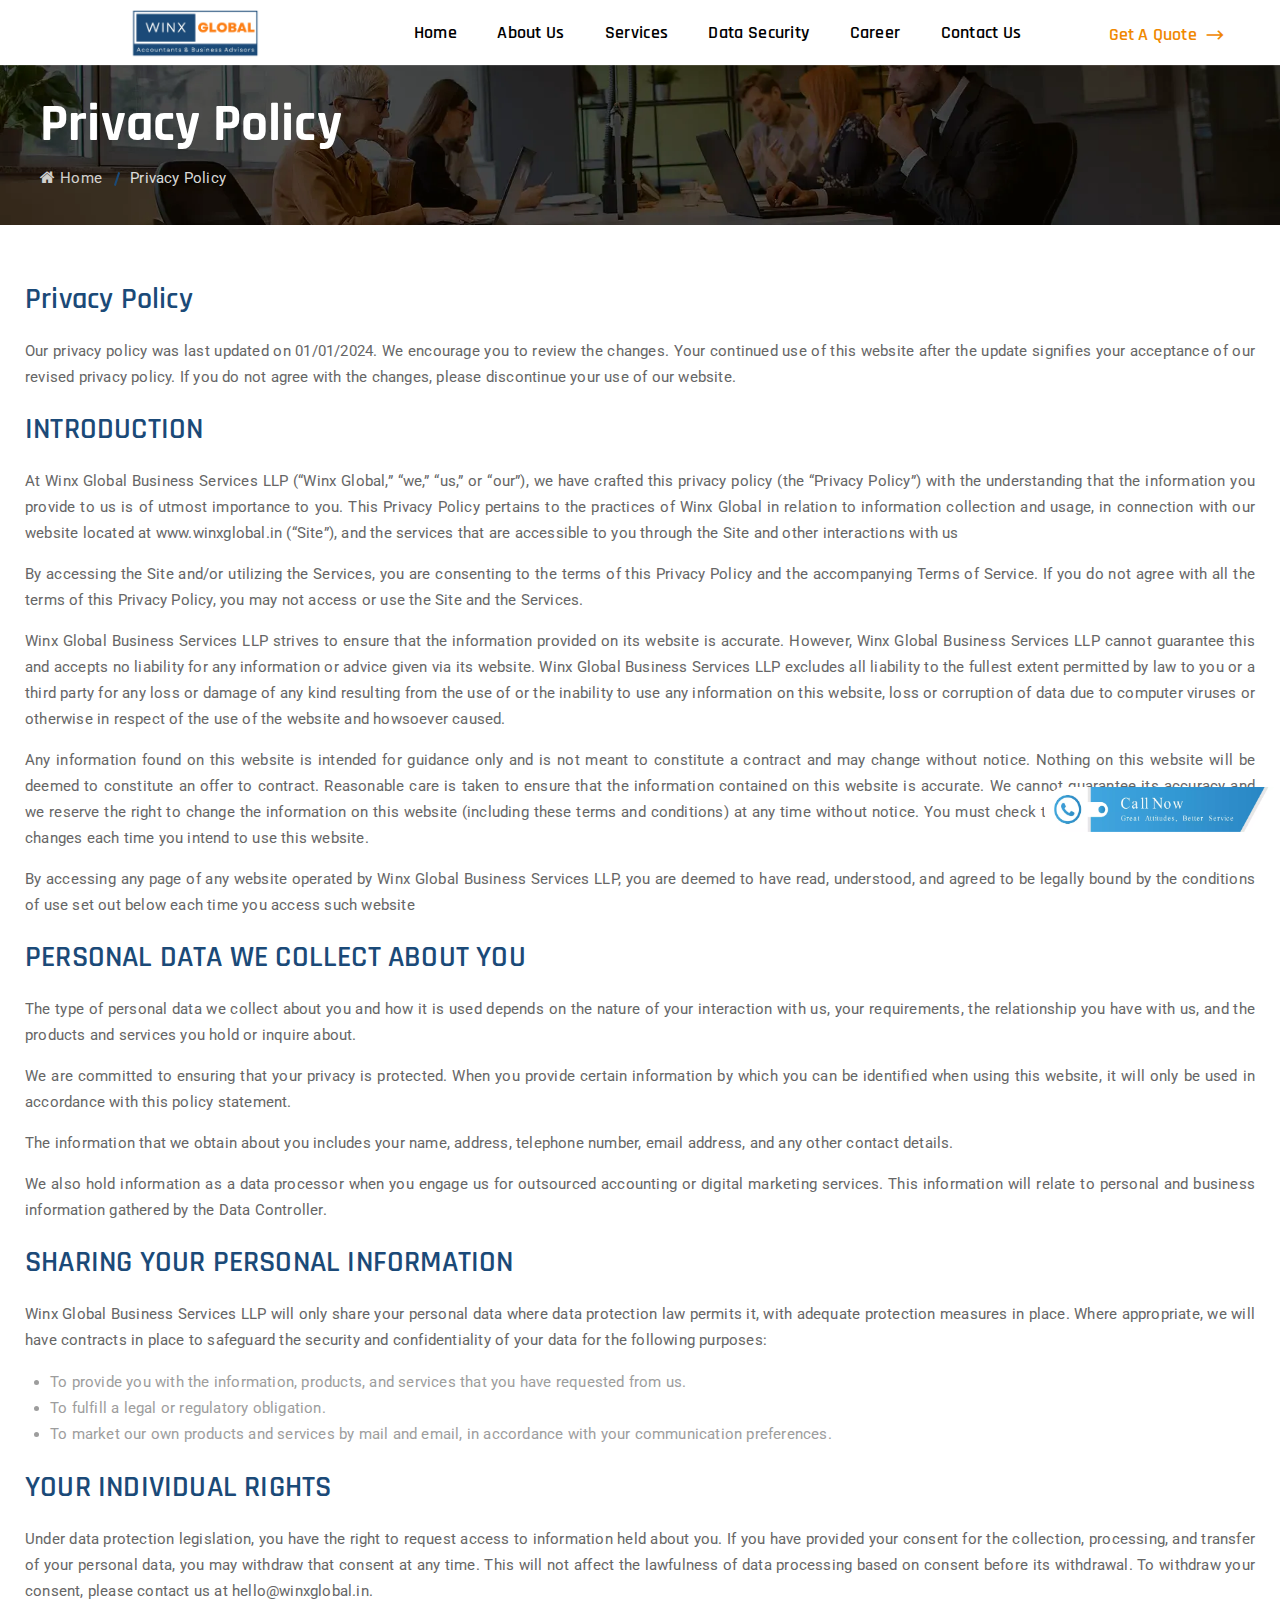
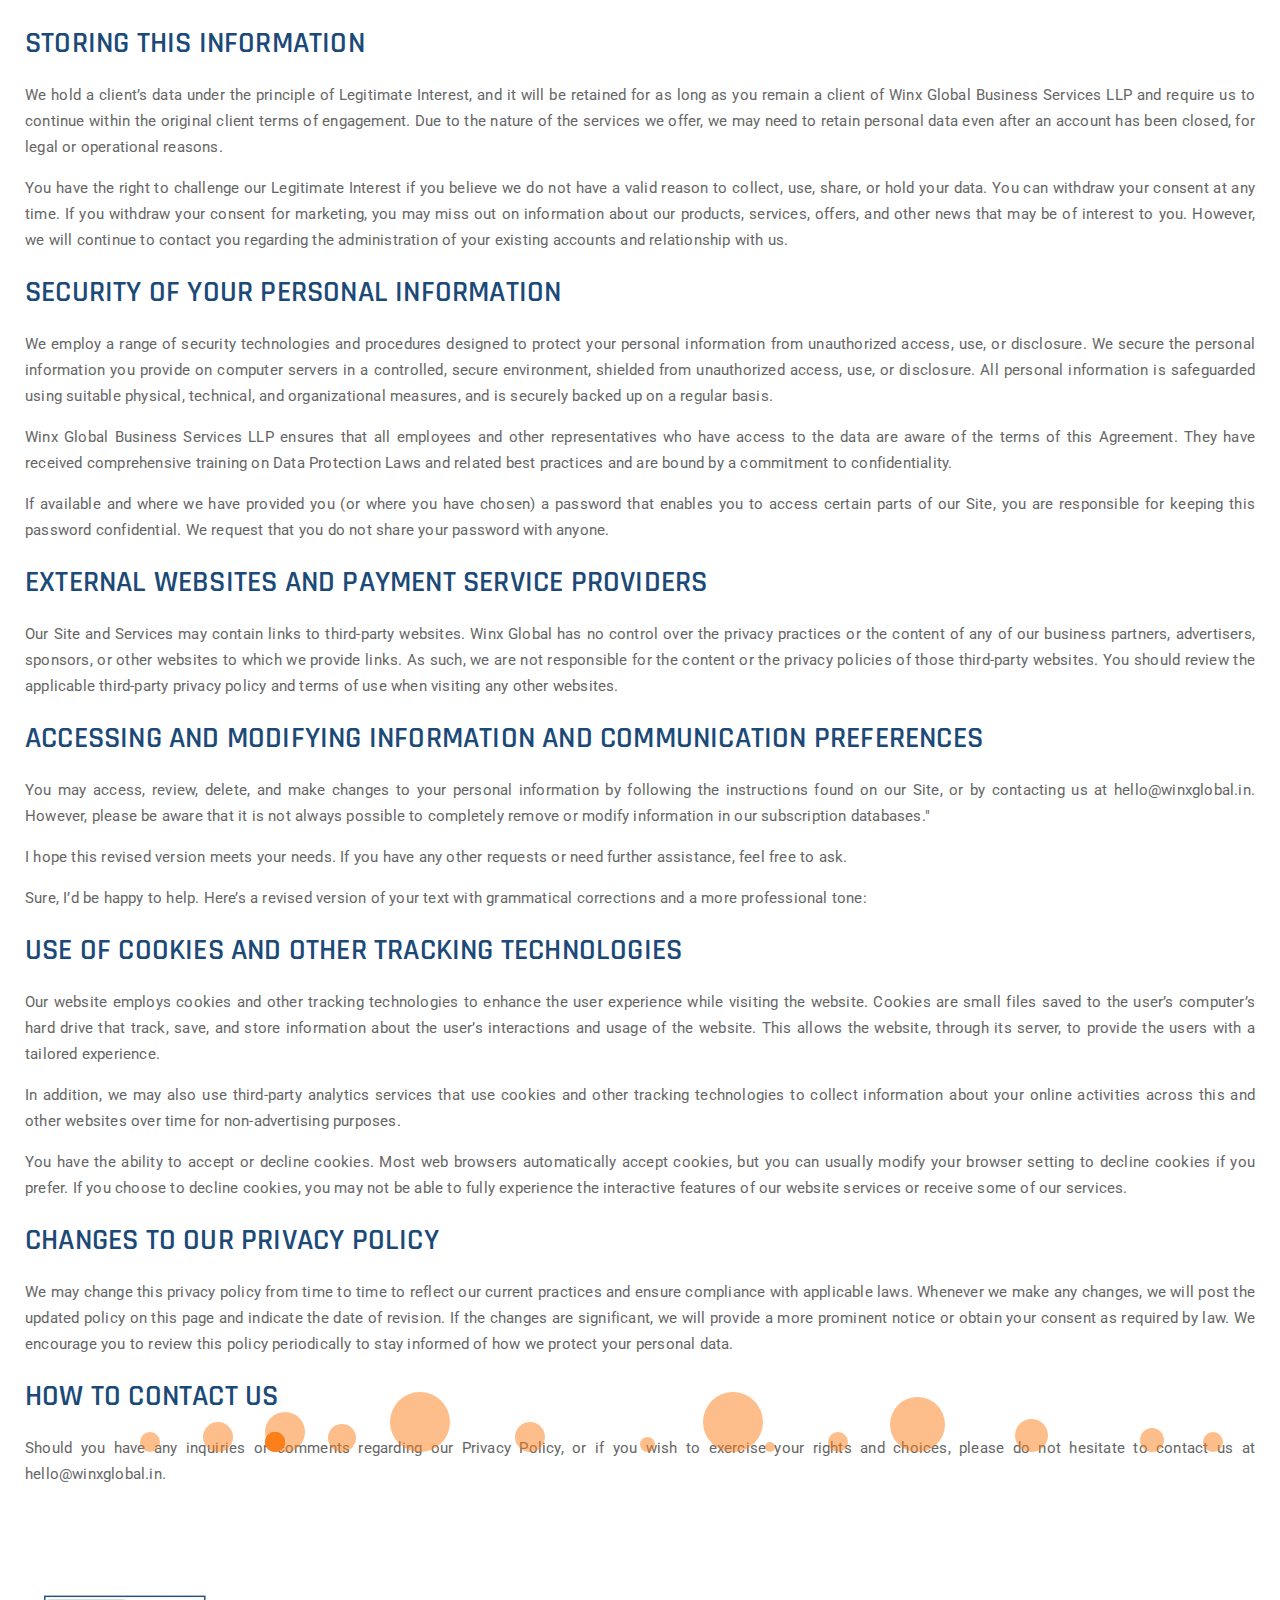
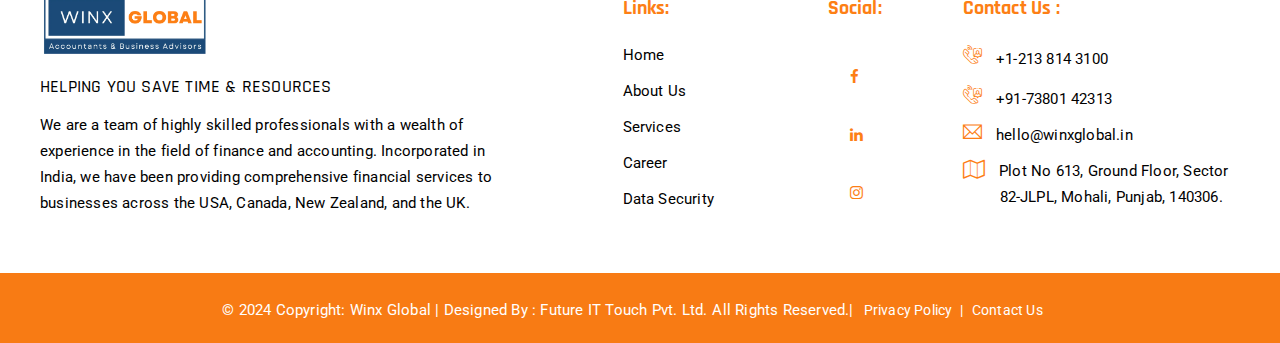
<file: privacy-policy.html>
<!DOCTYPE html>
<html lang="en">

<head>
    <meta charset="utf-8">
    <meta http-equiv="X-UA-Compatible" content="IE=edge">
    <meta name="keywords" content="" />
    <meta name="description" content="Winx Global " />
    <meta name="author" content="" />
    <meta name="viewport" content="width=device-width, initial-scale=1">
    <title>Winx Global - Accounting & Finance Consultancy || Privacy Policy</title>

    <link rel="stylesheet" type="text/css" href="css/bootstrap.min.css" />
    <link rel="stylesheet" type="text/css" href="css/animate.css" />
    <link rel="stylesheet" type="text/css" href="css/flaticon.css" />
    <link rel="stylesheet" type="text/css" href="css/font-awesome.css" />
    <link rel="stylesheet" type="text/css" href="css/themify-icons.css" />
    <link rel="stylesheet" type="text/css" href="css/slick.css">
    <link rel="stylesheet" type="text/css" href="css/prettyPhoto.css">
    <link rel="stylesheet" type="text/css" href="css/shortcode.css" />
    <link rel="stylesheet" type="text/css" href="css/main.css" />
    <link rel="stylesheet" type="text/css" href="css/megamenu.css" />
    <link rel="stylesheet" type="text/css" href="css/responsive.css" />

</head>

<body>
    <!--page start-->
    <div class="page">

        <header id="masthead" class="header ttm-header-style-01">
            <!-- <div class="top_bar ttm-bgcolor-darkgrey clearfix">
                <div class="container">
                    <div class="row no-gutters">
                        <div class="col-md-12 d-flex flex-row align-items-center justify-content-center">
                            <div class="top_bar_contact_item pl-0">
                                <div class="top_bar_icon"></div>Winx Global is a premier provider of <a
                                    href="index.html"> global accounting services</a>
                            </div>
                            <div class="top_bar_contact_item ml-auto font-weight-bold padding_left15">
                                <div class="top_bar_icon"><i class="fa fa-map-o"></i>
                                </div> Address:<span class="font-weight-500 text-white"> Mohali, Punjab, 140306.</span>
                            </div>
                            <div class="top_bar_contact_item font-weight-bold">
                                <div class="top_bar_icon ttm-highlight-right"><i class="ti ti-email"></i></div>Email: <a
                                    href="mailto:hello@winxglobal.in"
                                    class="font-weight-500 text-white">hello@winxglobal.in</a>
                            </div>
                        </div>
                    </div>
                </div>
            </div> -->
            <div id="site-header-menu" class="site-header-menu ttm-bgcolor-transpatant">
                <div class="site-header-menu-inner ttm-stickable-header ">
                    <div class="container">
                        <div class="row">
                            <div class="col">

                                <div class="site-navigation d-flex flex-row align-items-center">
                                    <!-- site-branding -->
                                    <div class="site-branding mr-auto">
                                        <a class="home-link" href="index.html" title="Winx Global" rel="home">
                                            <img id="logo-img" class="img-center standardlogo" src="images/logo.webp"
                                                alt="logo-img">
                                        </a>
                                    </div>
                                    <div class="btn-show-menu-mobile menubar menubar--squeeze">
                                        <span class="menubar-box">
                                            <span class="menubar-inner"></span>
                                        </span>
                                    </div>

                                    <nav class="main-menu menu-mobile" id="menu">
                                        <ul class="menu">
                                            <li class=""><a href="index.html" class="">Home</a>

                                            </li>
                                            <li class=""><a href="about-us.html" class="">About Us</a>

                                            </li>
                                            <li class=""><a href="services.html" class="">Services</a>

                                            </li>
                                            <li class=""><a href="data-security.html" class="">Data
                                                    Security</a>

                                            </li>
                                            <li class=""><a href="career.html" class="">Career</a>

                                            </li>
                                            <li class="">
                                                <a href="contact-us.html" class="">Contact Us</a>
                                            </li>
                                        </ul>
                                    </nav>
                                    <div
                                        class="header_extra ttm-textcolor-white d-flex flex-row align-items-center justify-content-end">

                                        <div class="header_btn ttm-textcolor-skincolor">
                                            <a class="ttm-btn btn-inline ttm-btn-color-skincolor"
                                                href="contact-us.html">Get A Quote</a>
                                        </div>
                                    </div>

                                </div>
                            </div>
                        </div>
                    </div>
                </div>
            </div>
        </header>

        <div class="ttm-page-title-row ttm-bg ttm-bgimage-yes ttm-bgcolor-darkgrey clearfix">
            <div class="ttm-row-wrapper-bg-layer ttm-bg-layer"></div>
            <div class="container">
                <div class="row align-items-center">
                    <div class="col-lg-12">
                        <div class="ttm-page-title-row-inner">
                            <div class="page-title-heading">
                                <h2 class="title">Privacy Policy</h2>
                            </div>
                            <div class="breadcrumb-wrapper">
                                <span>
                                    <a title="Homepage" href="index.html"><i class="fa fa-home"></i>Home</a>
                                </span>
                                <span>Privacy Policy</span>
                            </div>
                        </div>
                    </div>
                </div>
            </div>
        </div>
        <div class="site-main">
            <div class="main-privacy">
                <div class="container">
                    <div class="row">
                        <h3>Privacy Policy</h3>
                        <p>Our privacy policy was last updated on 01/01/2024. We encourage you to review the changes.
                            Your
                            continued use of this website after the update signifies your acceptance of our revised
                            privacy
                            policy. If you do not agree with the changes, please discontinue your use of our website.
                        </p>

                        <h3>INTRODUCTION</h3>
                        <p>At Winx Global Business Services LLP (“Winx Global,” “we,” “us,” or “our”), we have crafted
                            this
                            privacy policy (the “Privacy Policy”) with the understanding that the information you
                            provide to
                            us is of utmost importance to you. This Privacy Policy pertains to the practices of Winx
                            Global
                            in relation to information collection and usage, in connection with our website located at
                            www.winxglobal.in (“Site”), and the services that are accessible to you through the Site and
                            other interactions with us</p>

                        <p>By accessing the Site and/or utilizing the Services, you are consenting to the terms of this
                            Privacy Policy and the accompanying Terms of Service. If you do not agree with all the terms
                            of
                            this Privacy Policy, you may not access or use the Site and the Services.</p>

                        <p>Winx Global Business Services LLP strives to ensure that the information provided on its
                            website
                            is accurate. However, Winx Global Business Services LLP cannot guarantee this and accepts no
                            liability for any information or advice given via its website. Winx Global Business Services
                            LLP
                            excludes all liability to the fullest extent permitted by law to you or a third party for
                            any
                            loss or damage of any kind resulting from the use of or the inability to use any information
                            on
                            this website, loss or corruption of data due to computer viruses or otherwise in respect of
                            the
                            use of the website and howsoever caused.</p>

                        <p>Any information found on this website is intended for guidance only and is not meant to
                            constitute a contract and may change without notice. Nothing on this website will be deemed
                            to
                            constitute an offer to contract. Reasonable care is taken to ensure that the information
                            contained on this website is accurate. We cannot guarantee its accuracy and we reserve the
                            right
                            to change the information on this website (including these terms and conditions) at any time
                            without notice. You must check these terms and conditions for changes each time you intend
                            to
                            use this website.</p>

                        <p>By accessing any page of any website operated by Winx Global Business Services LLP, you are
                            deemed to have read, understood, and agreed to be legally bound by the conditions of use set
                            out
                            below each time you access such website</p>

                        <h3>PERSONAL DATA WE COLLECT ABOUT YOU</h3>
                        <p>The type of personal data we collect about you and how it is used depends on the nature of
                            your
                            interaction with us, your requirements, the relationship you have with us, and the products
                            and
                            services you hold or inquire about.</p>

                        <p>We are committed to ensuring that your privacy is protected. When you provide certain
                            information
                            by which you can be identified when using this website, it will only be used in accordance
                            with
                            this policy statement.</p>

                        <p>The information that we obtain about you includes your name, address, telephone number, email
                            address, and any other contact details.</p>

                        <p>We also hold information as a data processor when you engage us for outsourced accounting or
                            digital marketing services. This information will relate to personal and business
                            information
                            gathered by the Data Controller.</p>

                        <div class="">
                            <h3>SHARING YOUR PERSONAL INFORMATION</h3>
                            <p>Winx Global Business Services LLP will only share your personal data where data
                                protection
                                law
                                permits it, with adequate protection measures in place. Where appropriate, we will have
                                contracts in place to safeguard the security and confidentiality of your data for the
                                following
                                purposes:</p>

                            <ul>
                                <li>To provide you with the information, products, and services that you have requested
                                    from
                                    us.
                                </li>
                                <li>To fulfill a legal or regulatory obligation.</li>
                                <li>To market our own products and services by mail and email, in accordance with your
                                    communication preferences.</li>
                            </ul>
                        </div>

                        <h3>YOUR INDIVIDUAL RIGHTS</h3>
                        <p>Under data protection legislation, you have the right to request access to information held
                            about
                            you. If you have provided your consent for the collection, processing, and transfer of your
                            personal data, you may withdraw that consent at any time. This will not affect the
                            lawfulness of
                            data processing based on consent before its withdrawal. To withdraw your consent, please
                            contact
                            us at hello@winxglobal.in.</p>

                        <h3>STORING THIS INFORMATION</h3>
                        <p>We hold a client’s data under the principle of Legitimate Interest, and it will be retained
                            for
                            as long as you remain a client of Winx Global Business Services LLP and require us to
                            continue
                            within the original client terms of engagement. Due to the nature of the services we offer,
                            we
                            may need to retain personal data even after an account has been closed, for legal or
                            operational
                            reasons.</p>

                        <p>You have the right to challenge our Legitimate Interest if you believe we do not have a valid
                            reason to collect, use, share, or hold your data. You can withdraw your consent at any time.
                            If
                            you withdraw your consent for marketing, you may miss out on information about our products,
                            services, offers, and other news that may be of interest to you. However, we will continue
                            to
                            contact you regarding the administration of your existing accounts and relationship with us.
                        </p>

                        <h3>SECURITY OF YOUR PERSONAL INFORMATION</h3>
                        <p>We employ a range of security technologies and procedures designed to protect your personal
                            information from unauthorized access, use, or disclosure. We secure the personal information
                            you
                            provide on computer servers in a controlled, secure environment, shielded from unauthorized
                            access, use, or disclosure. All personal information is safeguarded using suitable physical,
                            technical, and organizational measures, and is securely backed up on a regular basis.</p>

                        <p>Winx Global Business Services LLP ensures that all employees and other representatives who
                            have
                            access to the data are aware of the terms of this Agreement. They have received
                            comprehensive
                            training on Data Protection Laws and related best practices and are bound by a commitment to
                            confidentiality.</p>

                        <p>If available and where we have provided you (or where you have chosen) a password that
                            enables
                            you to access certain parts of our Site, you are responsible for keeping this password
                            confidential. We request that you do not share your password with anyone.</p>

                        <h3>EXTERNAL WEBSITES AND PAYMENT SERVICE PROVIDERS</h3>
                        <p>Our Site and Services may contain links to third-party websites. Winx Global has no control
                            over
                            the privacy practices or the content of any of our business partners, advertisers, sponsors,
                            or
                            other websites to which we provide links. As such, we are not responsible for the content or
                            the
                            privacy policies of those third-party websites. You should review the applicable third-party
                            privacy policy and terms of use when visiting any other websites.</p>

                        <h3>ACCESSING AND MODIFYING INFORMATION AND COMMUNICATION PREFERENCES</h3>
                        <p>You may access, review, delete, and make changes to your personal information by following
                            the
                            instructions found on our Site, or by contacting us at hello@winxglobal.in. However, please
                            be
                            aware that it is not always possible to completely remove or modify information in our
                            subscription databases."</p>

                        <p>I hope this revised version meets your needs. If you have any other requests or need further
                            assistance, feel free to ask.</p>

                        <p>Sure, I’d be happy to help. Here’s a revised version of your text with grammatical
                            corrections
                            and a more professional tone:</p>

                        <h3>USE OF COOKIES AND OTHER TRACKING TECHNOLOGIES</h3>
                        <p>Our website employs cookies and other tracking technologies to enhance the user experience
                            while
                            visiting the website. Cookies are small files saved to the user’s computer’s hard drive that
                            track, save, and store information about the user’s interactions and usage of the website.
                            This
                            allows the website, through its server, to provide the users with a tailored experience.</p>

                        <p>In addition, we may also use third-party analytics services that use cookies and other
                            tracking
                            technologies to collect information about your online activities across this and other
                            websites
                            over time for non-advertising purposes.</p>

                        <p>You have the ability to accept or decline cookies. Most web browsers automatically accept
                            cookies, but you can usually modify your browser setting to decline cookies if you prefer.
                            If
                            you choose to decline cookies, you may not be able to fully experience the interactive
                            features
                            of our website services or receive some of our services.</p>

                        <h3>CHANGES TO OUR PRIVACY POLICY</h3>
                        <p>We may change this privacy policy from time to time to reflect our current practices and
                            ensure
                            compliance with applicable laws. Whenever we make any changes, we will post the updated
                            policy
                            on this page and indicate the date of revision. If the changes are significant, we will
                            provide
                            a more prominent notice or obtain your consent as required by law. We encourage you to
                            review
                            this policy periodically to stay informed of how we protect your personal data.</p>

                        <h3>HOW TO CONTACT US</h3>
                        <p>Should you have any inquiries or comments regarding our Privacy Policy, or if you wish to
                            exercise your rights and choices, please do not hesitate to contact us at
                            hello@winxglobal.in.
                        </p>


                    </div>
                </div>
            </div>
            <div class="col-md-12">
                <div class="bubbles-animation-area">
                    <div class="bubble"></div>
                    <div class="bubble"></div>
                    <div class="bubble"></div>
                    <div class="bubble"></div>
                    <div class="bubble"></div>
                    <div class="bubble"></div>
                    <div class="bubble"></div>
                    <div class="bubble"></div>
                    <div class="bubble"></div>
                    <div class="bubble"></div>
                    <div class="bubble"></div>
                    <div class="bubble"></div>
                    <div class="bubble"></div>
                    <div class="bubble"></div>
                    <div class="bubble"></div>
                    <div class="bubble"></div>
                    <div class="bubble"></div>
                    <div class="bubble"></div>
                    <div class="bubble"></div>
                    <div class="bubble"></div>
                </div>
            </div>
        </div>
        <footer class="footer widget-footer ttm-bgcolor-darkgrey ttm-bg clearfix myfooter">
            <!-- <div class="ttm-row-wrapper-bg-layer ttm-bg-layer"></div> -->
            <div class="container">
                <div class="second-footer">
                    <div class="row">
                        <div class="widget-area col-xs-12 col-sm-6 col-md-6 col-lg-5">
                            <div class="widget widget_text  clearfix">
                                <div class="footer-logo">
                                    <img id="logo-img-1" class="img-center standardlogo" src="images/logo.webp"
                                        alt="logo-img">
                                </div>
                                <h6>HELPING YOU SAVE TIME & RESOURCES
                                </h6>
                                <p>We are a team of highly skilled professionals with a wealth of experience in the
                                    field of finance and accounting. Incorporated in India, we have been providing
                                    comprehensive financial services to businesses across the USA, Canada, New Zealand,
                                    and the UK.</p>
                            </div>

                        </div>
                        <div class="widget-area col-xs-12 col-sm-6 col-md-6 col-lg-2">
                            <div class="widget widget_nav_menu clearfix my-chng">
                                <h3 class="widget-title">Links:</h3>
                                <ul class="menu-footer-quick-links">
                                    <li><a href="index.html">Home</a></li>
                                    <li><a href="about-us.html">About Us</a></li>
                                    <li><a href="services.html">Services</a></li>
                                    <li><a href="career.html">Career</a></li>
                                    <li><a href="data-security.html">Data Security</a></li>

                                </ul>
                            </div>
                        </div>
                        <div class="widget-area col-xs-12 col-sm-6 col-md-6 col-lg-2">
                            <div class="widget widget_nav_menu clearfix my-chng">
                                <h3 class="widget-title">Social:</h3>
                                <ul class="menu-footer-quick-links Social-cng">
                                    <li>
                                        <a class="tooltip-top" target="_blank" href="index.html"
                                            data-tooltip="Facebook"><i class="fa fa-facebook"></i></a>
                                    </li>
                                    <li>
                                        <a class="tooltip-top" target="_blank" href="index.html"
                                            data-tooltip="Linkedin"><i class="fa fa-linkedin"
                                                aria-hidden="true"></i></a>
                                    </li>
                                    <li>
                                        <a class=" tooltip-top" target="_blank" href="index.html"
                                            data-tooltip="Instagram"><i class="fa fa-instagram"
                                                aria-hidden="true"></i></a>
                                    </li>
                                </ul>
                            </div>
                        </div>
                        <div class="widget-area col-xs-12 col-sm-6 col-md-6 col-lg-3">
                            <div class="widget widget-recent-post res-991-margin_top30 clearfix side-ftr">
                                <h3 class="widget-title">Contact Us :</h3>
                                <ul class="menu-footer-quick-service-links">
                                    <li><i class="flaticon  flaticon-phone-call-1"></i><a href="tel:+1-213 814 3100">
                                            +1-213 814 3100</a></li>
                                    <li><i class="flaticon  flaticon-phone-call-1"></i><a href="tel:+91-73801 42313">
                                            +91-73801 42313</a></li>
                                    <li><i class="ti ti-email"></i><a href="mailto:hello@winxglobal.in">
                                            hello@winxglobal.in</a></li>
                                    <li><i class="fa fa-map-o"></i><a href="#">
                                            Plot No 613, Ground Floor, Sector <span class="location"> 82-JLPL, Mohali,
                                                Punjab, 140306.</span></a></li>
                                </ul>
                            </div>
                        </div>
                    </div>
                </div>

            </div>
        </footer>
        <div class="bottom-footer-text ">
            <div class="row copyright text-center">
                <div class="col-lg-12 col-md-12 col-sm-12 d-md-flex d-sm-block justify-content-center text-white">
                    <span>© 2024 Copyright: Winx Global | Designed By : <a href="https://www.futuretouch.in/"
                            class="text-white">Future IT Touch Pvt. Ltd.</a>All Rights
                        Reserved. </span>|
                    <div id="footer-nav-menu">
                        <ul class="footer-nav-menu">
                            <li><a href="privacy-policy.html" class="text-white">Privacy Policy</a></li>
                            <li><a href="contact-us.html" class="text-white">Contact Us</a></li>
                        </ul>
                    </div>
                </div>
            </div>
        </div>
        <div class="button bounce" id="button-example" style="position: fixed;bottom: 68px;right: 6px;z-index: 999;">
            <a href="tel:+1-213 814 3100" target="_blank">
                <div style="background-color: -moz-box-shadow 4px 4px 5px #000000; border-radius: 5px;">
                    <img src="images/calll-us.webp" alt="" style="height:45px;width:230px;">
                </div>
            </a>
        </div>

        <a id="totop" href="#top">
            <i class="fa fa-angle-up"></i>
        </a>

    </div>


    <!-- Javascript -->
    <script src="js/jquery-3.6.0.min.js"></script>
    <script src="js/jquery-migrate-3.3.2.min.js"></script>
    <script src="js/bootstrap.min.js"></script>
    <script src="js/jquery.easing.js"></script>
    <script src="js/jquery-waypoints.js"></script>
    <script src="js/jquery-validate.js"></script>
    <script src="js/jquery.prettyPhoto.js"></script>
    <script src="js/slick.min.js"></script>
    <script src="js/numinate.min.js"></script>
    <script src="js/circle-progress.min.js"></script>
    <script src="js/imagesloaded.min.js"></script>
    <script src="js/jquery-isotope.js"></script>
    <script src="js/main.js"></script>

</body>

</html>
</file>
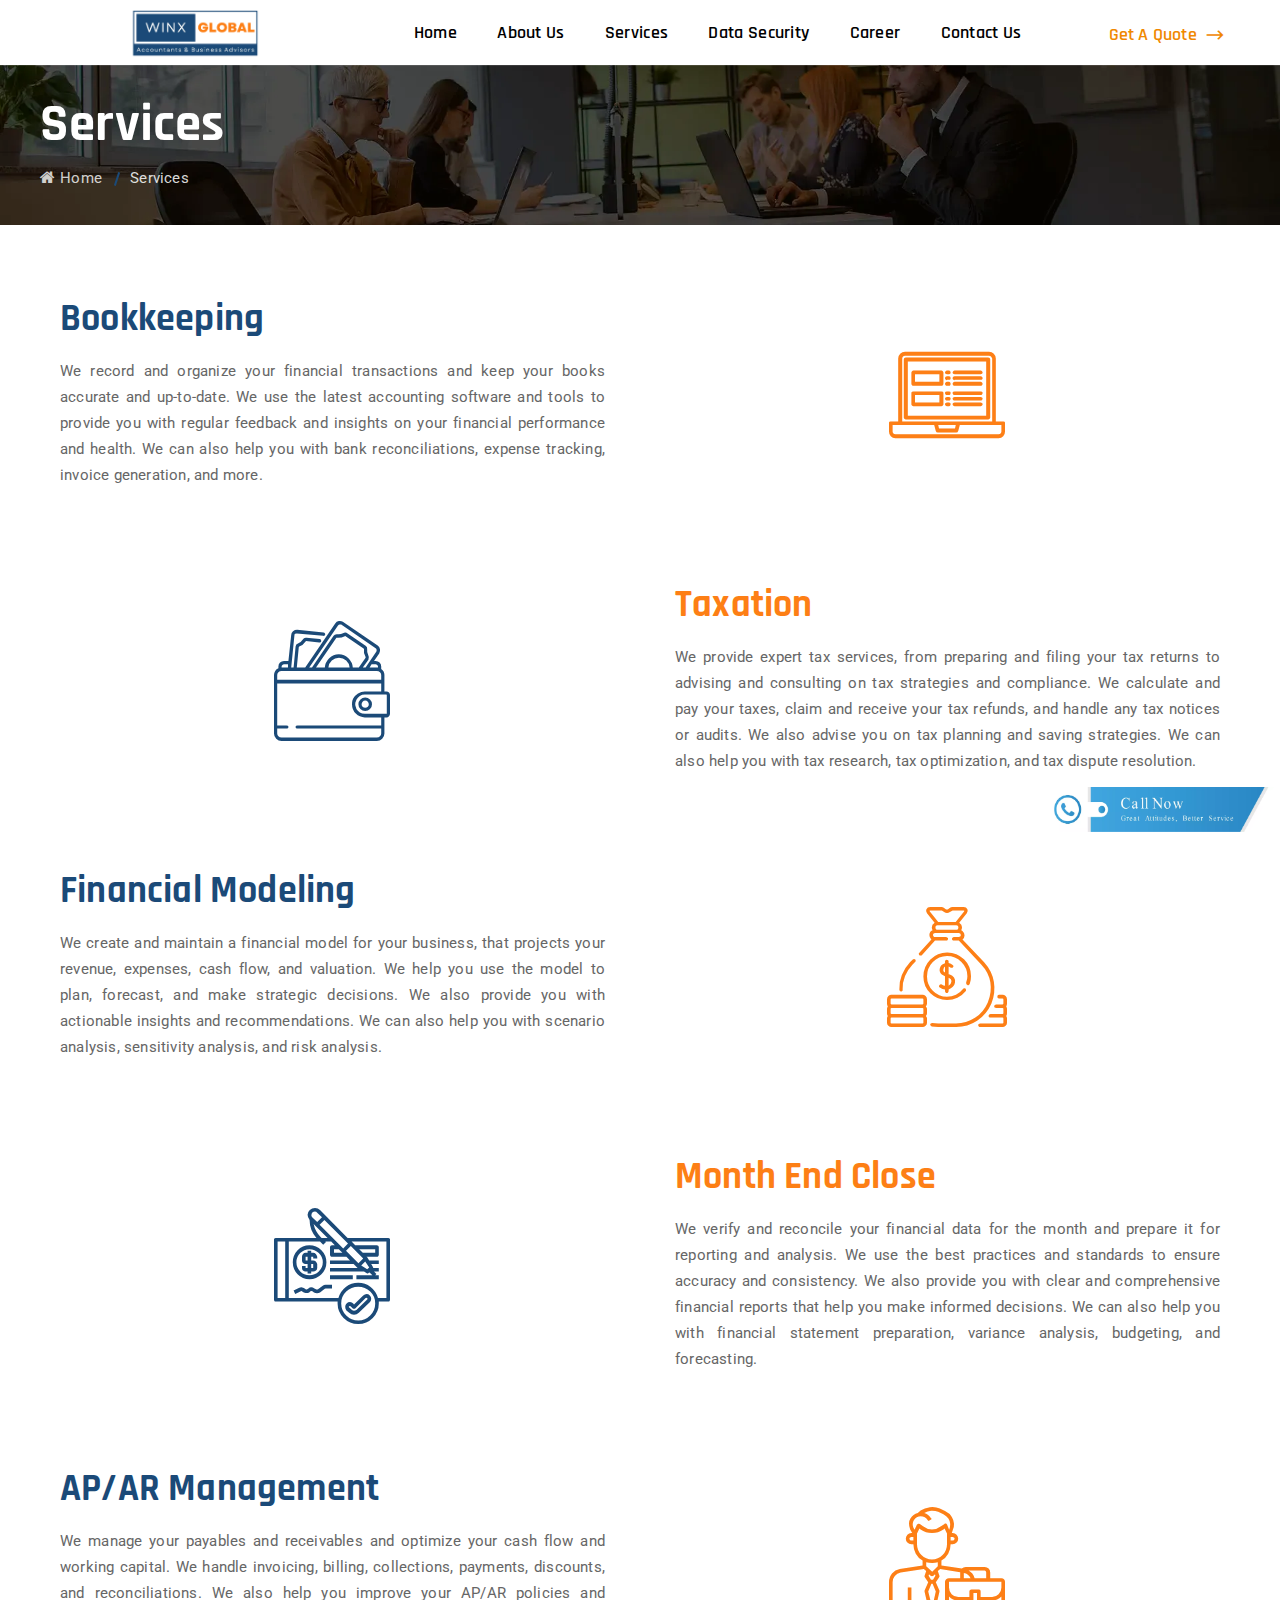
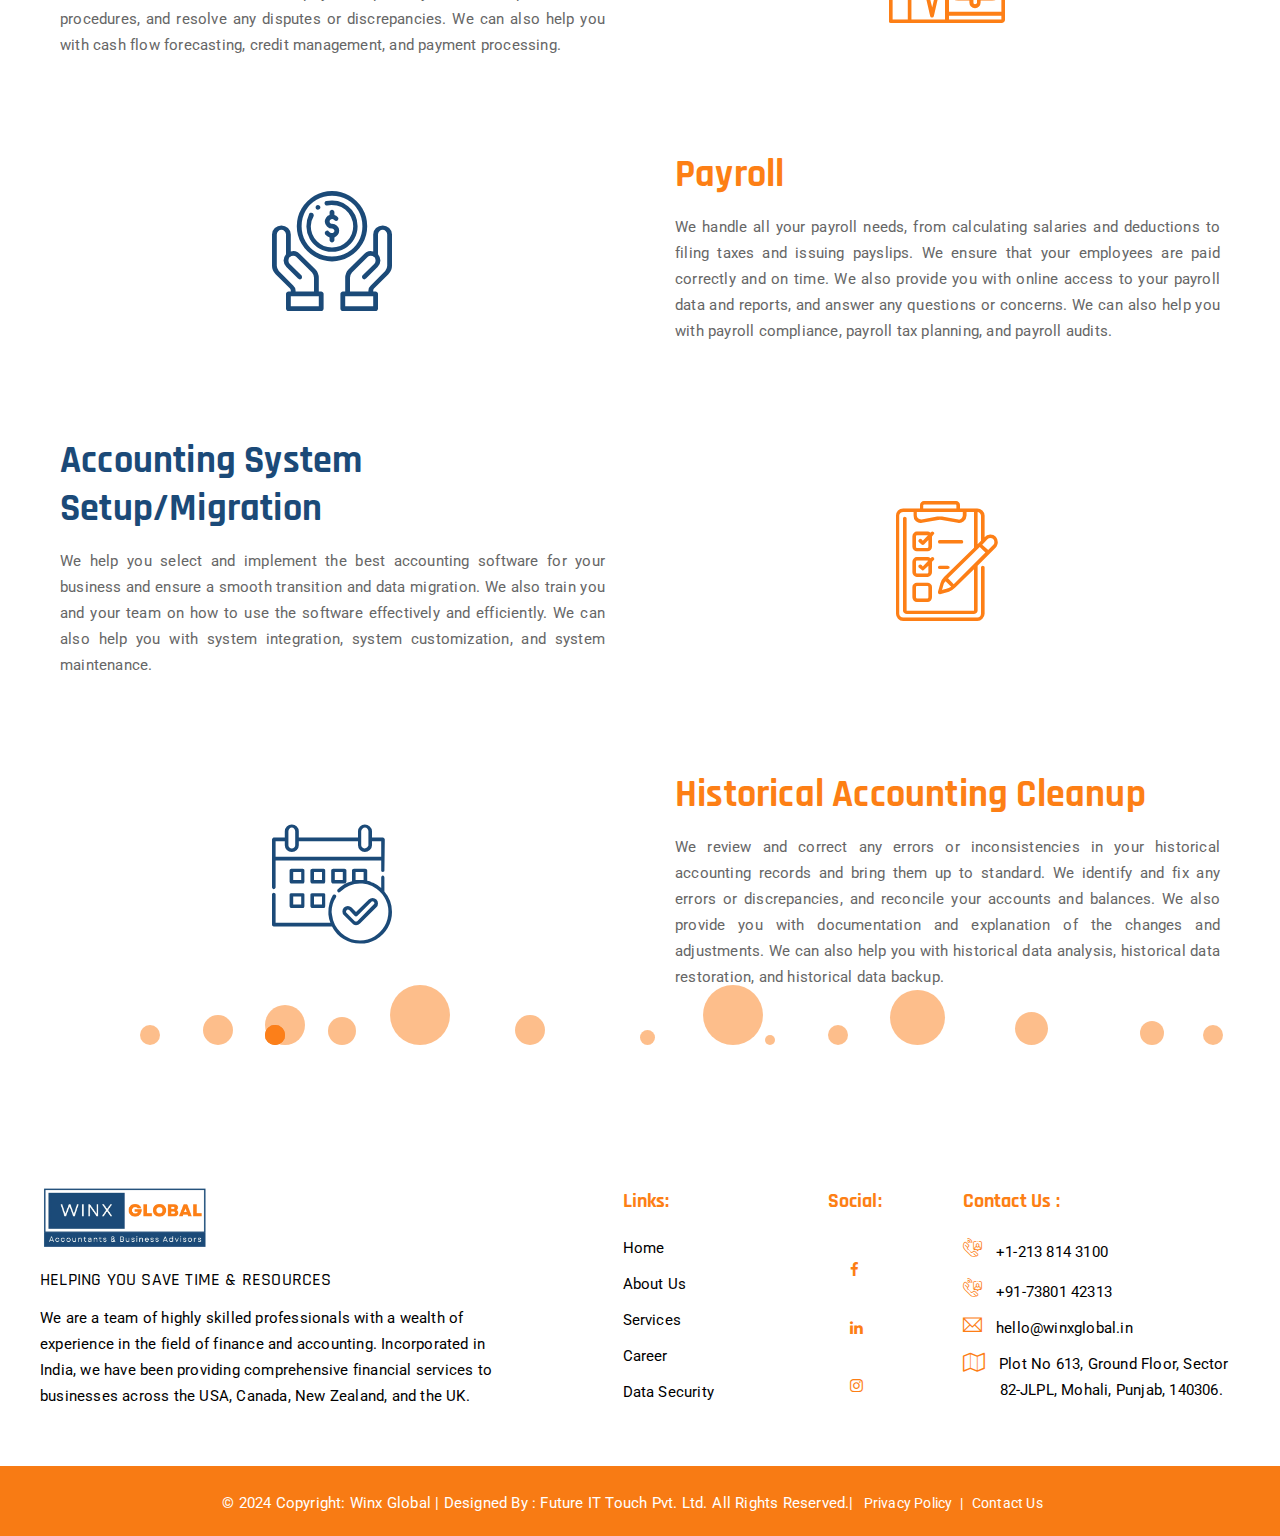
<file: services.html>
<!DOCTYPE html>
<html lang="en">

<head>
    <meta charset="utf-8">
    <meta http-equiv="X-UA-Compatible" content="IE=edge">
    <meta name="keywords" content="" />
    <meta name="description" content="Winx Global " />
    <meta name="author" content="" />
    <meta name="viewport" content="width=device-width, initial-scale=1">
    <title>Winx Global - Accounting & Finance Consultancy || Services </title>

    <link rel="stylesheet" type="text/css" href="css/bootstrap.min.css" />
    <link rel="stylesheet" type="text/css" href="css/animate.css" />
    <link rel="stylesheet" type="text/css" href="css/flaticon.css" />
    <link rel="stylesheet" type="text/css" href="css/font-awesome.css" />
    <link rel="stylesheet" type="text/css" href="css/themify-icons.css" />
    <link rel="stylesheet" type="text/css" href="css/slick.css">
    <link rel="stylesheet" type="text/css" href="css/prettyPhoto.css">
    <link rel="stylesheet" type="text/css" href="css/shortcode.css" />
    <link rel="stylesheet" type="text/css" href="css/main.css" />
    <link rel="stylesheet" type="text/css" href="css/megamenu.css" />
    <link rel="stylesheet" type="text/css" href="css/responsive.css" />

</head>

<body>

    <div class="page">

        <header id="masthead" class="header ttm-header-style-01">
            <!-- <div class="top_bar ttm-bgcolor-darkgrey clearfix">
                <div class="container">
                    <div class="row no-gutters">
                        <div class="col-md-12 d-flex flex-row align-items-center justify-content-center">
                            <div class="top_bar_contact_item pl-0">
                                <div class="top_bar_icon"></div>Winx Global is a premier provider of <a
                                    href="index.html"> global accounting services</a>
                            </div>
                            <div class="top_bar_contact_item ml-auto font-weight-bold padding_left15">
                                <div class="top_bar_icon"><i class="fa fa-map-o"></i>
                                </div> Address:<span class="font-weight-500 text-white"> Mohali, Punjab, 140306.</span>
                            </div>
                            <div class="top_bar_contact_item font-weight-bold">
                                <div class="top_bar_icon ttm-highlight-right"><i class="ti ti-email"></i></div>Email: <a
                                    href="mailto:hello@winxglobal.in"
                                    class="font-weight-500 text-white">hello@winxglobal.in</a>
                            </div>
                        </div>
                    </div>
                </div>
            </div> -->
            <div id="site-header-menu" class="site-header-menu ttm-bgcolor-transpatant">
                <div class="site-header-menu-inner ttm-stickable-header ">
                    <div class="container">
                        <div class="row">
                            <div class="col">

                                <div class="site-navigation d-flex flex-row align-items-center">
                                    <!-- site-branding -->
                                    <div class="site-branding mr-auto">
                                        <a class="home-link" href="index.html" title="Winx Global" rel="home">
                                            <img id="logo-img" class="img-center standardlogo" src="images/logo.webp"
                                                alt="logo-img">
                                        </a>
                                    </div>
                                    <div class="btn-show-menu-mobile menubar menubar--squeeze">
                                        <span class="menubar-box">
                                            <span class="menubar-inner"></span>
                                        </span>
                                    </div>

                                    <nav class="main-menu menu-mobile" id="menu">
                                        <ul class="menu">
                                            <li class=""><a href="index.html" class="">Home</a>

                                            </li>
                                            <li class=""><a href="about-us.html" class="">About Us</a>

                                            </li>
                                            <li class=""><a href="services.html" class="">Services</a>

                                            </li>
                                            <li class=""><a href="data-security.html" class="">Data
                                                    Security</a>

                                            </li>
                                            <li class=""><a href="career.html" class="">Career</a>

                                            </li>
                                            <li class="">
                                                <a href="contact-us.html" class="">Contact Us</a>
                                            </li>
                                        </ul>
                                    </nav>
                                    <div
                                        class="header_extra ttm-textcolor-white d-flex flex-row align-items-center justify-content-end">

                                        <div class="header_btn ttm-textcolor-skincolor">
                                            <a class="ttm-btn btn-inline ttm-btn-color-skincolor"
                                                href="contact-us.html">Get A Quote</a>
                                        </div>
                                    </div>

                                </div>
                            </div>
                        </div>
                    </div>
                </div>
            </div>
        </header>

        <div class="ttm-page-title-row ttm-bg ttm-bgimage-yes ttm-bgcolor-darkgrey clearfix">
            <div class="ttm-row-wrapper-bg-layer ttm-bg-layer"></div>
            <div class="container">
                <div class="row align-items-center">
                    <div class="col-lg-12">
                        <div class="ttm-page-title-row-inner">
                            <div class="page-title-heading">
                                <h2 class="title">Services</h2>
                            </div>
                            <div class="breadcrumb-wrapper">
                                <span>
                                    <a title="Homepage" href="index.html"><i class="fa fa-home"></i>Home</a>
                                </span>
                                <span>Services</span>
                            </div>
                        </div>
                    </div>
                </div>
            </div>
        </div>

        <div class="site-main">

            <section class="services_section2  position-relative pb-5">
                <div class="container">
                    <div class="row align-items-center" id="book">
                        <div class="col-md-6">
                            <div class="my-serv-cngs">
                                <h3>Bookkeeping</h3>
                                <p>We record and organize your financial transactions and keep your books accurate and
                                    up-to-date. We use the latest accounting software and tools to provide you with
                                    regular
                                    feedback and insights on your financial performance and health. We can also help you
                                    with bank reconciliations, expense tracking, invoice generation, and more.</p>
                            </div>
                        </div>
                        <div class="col-md-6">
                            <div class="same-icon">
                                <div class="img_box1 d-flex justify-content-center align-items-center aos-init"
                                    data-aos="zoom-in" data-aos-duration="1200">
                                    <i class="flaticon flaticon-laptop"></i>
                                </div>
                            </div>
                        </div>
                    </div>
                    <div class="row align-items-center mt-5" id="tax">
                        <div class="col-md-6">
                            <div class="same-icon mos">
                                <div class="img_box1 d-flex justify-content-center align-items-center aos-init"
                                    data-aos="zoom-in" data-aos-duration="1200">
                                    <i class="flaticon flaticon-wallet"></i>
                                </div>
                            </div>
                        </div>
                        <div class="col-md-6">
                            <div class="my-serv-cngs mos">
                                <h3>Taxation</h3>
                                <p>We provide expert tax services, from preparing and filing your tax returns to
                                    advising
                                    and consulting on tax strategies and compliance. We calculate and pay your taxes,
                                    claim
                                    and receive your tax refunds, and handle any tax notices or audits. We also advise
                                    you
                                    on tax planning and saving strategies. We can also help you with tax research, tax
                                    optimization, and tax dispute resolution.

                                </p>
                            </div>
                        </div>
                    </div>
                    <div class="row align-items-center mt-5" id="fina">
                        <div class="col-md-6">
                            <div class="my-serv-cngs">
                                <h3>Financial Modeling</h3>
                                <p>We create and maintain a financial model for your business, that projects your
                                    revenue,
                                    expenses, cash flow, and valuation. We help you use the model to plan, forecast, and
                                    make strategic decisions. We also provide you with actionable insights and
                                    recommendations. We can also help you with scenario analysis, sensitivity analysis,
                                    and
                                    risk analysis.
                                </p>
                            </div>
                        </div>
                        <div class="col-md-6">
                            <div class="same-icon">
                                <div class="img_box1 d-flex justify-content-center align-items-center aos-init"
                                    data-aos="zoom-in" data-aos-duration="1200">
                                    <i class="flaticon flaticon-money-bag"></i>
                                </div>
                            </div>
                        </div>
                    </div>
                    <div class="row align-items-center mt-5" id="month">
                        <div class="col-md-6">
                            <div class="same-icon mos">
                                <div class="img_box1 d-flex justify-content-center align-items-center aos-init"
                                    data-aos="zoom-in" data-aos-duration="1200">
                                    <i class="flaticon flaticon-payment-check"></i>
                                </div>
                            </div>
                        </div>
                        <div class="col-md-6">
                            <div class="my-serv-cngs mos">
                                <h3>Month End Close</h3>
                                <p>We verify and reconcile your financial data for the month and prepare it for
                                    reporting
                                    and analysis. We use the best practices and standards to ensure accuracy and
                                    consistency. We also provide you with clear and comprehensive financial reports that
                                    help you make informed decisions. We can also help you with financial statement
                                    preparation, variance analysis, budgeting, and forecasting.

                                </p>
                            </div>
                        </div>
                    </div>
                    <div class="row align-items-center mt-5" id="apar">
                        <div class="col-md-6">
                            <div class="my-serv-cngs">
                                <h3>AP/AR Management</h3>
                                <p>We manage your payables and receivables and optimize your cash flow and working
                                    capital.
                                    We handle invoicing, billing, collections, payments, discounts, and reconciliations.
                                    We
                                    also help you improve your AP/AR policies and procedures, and resolve any disputes
                                    or
                                    discrepancies. We can also help you with cash flow forecasting, credit management,
                                    and
                                    payment processing.</p>
                            </div>
                        </div>
                        <div class="col-md-6">
                            <div class="same-icon">
                                <div class="img_box1 d-flex justify-content-center align-items-center aos-init"
                                    data-aos="zoom-in" data-aos-duration="1200">
                                    <i class="flaticon flaticon-businessman-1"></i>
                                </div>
                            </div>
                        </div>
                    </div>
                    <div class="row align-items-center mt-5" id="pay">
                        <div class="col-md-6">
                            <div class="same-icon mos">
                                <div class="img_box1 d-flex justify-content-center align-items-center aos-init"
                                    data-aos="zoom-in" data-aos-duration="1200">
                                    <i class="flaticon flaticon-money-1"></i>
                                </div>
                            </div>
                        </div>
                        <div class="col-md-6">
                            <div class="my-serv-cngs mos">
                                <h3>Payroll</h3>
                                <p>We handle all your payroll needs, from calculating salaries and deductions to filing
                                    taxes and issuing payslips. We ensure that your employees are paid correctly and on
                                    time. We also provide you with online access to your payroll data and reports, and
                                    answer any questions or concerns. We can also help you with payroll compliance,
                                    payroll
                                    tax planning, and payroll audits.

                                </p>
                            </div>
                        </div>
                    </div>
                    <div class="row align-items-center mt-5" id="accoun">
                        <div class="col-md-6">
                            <div class="my-serv-cngs">
                                <h3>Accounting System Setup/Migration</h3>
                                <p>We help you select and implement the best accounting software for your business and
                                    ensure a smooth transition and data migration. We also train you and your team on
                                    how to
                                    use the software effectively and efficiently. We can also help you with system
                                    integration, system customization, and system maintenance.
                                </p>
                            </div>
                        </div>
                        <div class="col-md-6">
                            <div class="same-icon">
                                <div class="img_box1 d-flex justify-content-center align-items-center aos-init"
                                    data-aos="zoom-in" data-aos-duration="1200">
                                    <i class="flaticon flaticon-checklist"></i>
                                </div>
                            </div>
                        </div>
                    </div>
                    <div class="row align-items-center mt-5" id="hist">
                        <div class="col-md-6">
                            <div class="same-icon mos">
                                <div class="img_box1 d-flex justify-content-center align-items-center aos-init"
                                    data-aos="zoom-in" data-aos-duration="1200">
                                    <i class="flaticon flaticon-calendar"></i>
                                </div>
                            </div>
                        </div>
                        <div class="col-md-6">
                            <div class="my-serv-cngs mos">
                                <h3>Historical Accounting Cleanup</h3>
                                <p>We review and correct any errors or inconsistencies in your historical accounting
                                    records
                                    and bring them up to standard. We identify and fix any errors or discrepancies, and
                                    reconcile your accounts and balances. We also provide you with documentation and
                                    explanation of the changes and adjustments. We can also help you with historical
                                    data
                                    analysis, historical data restoration, and historical data backup.
                                </p>
                            </div>
                        </div>
                    </div>
                </div>
            </section>

            <div class="col-md-12">
                <div class="bubbles-animation-area">
                    <div class="bubble"></div>
                    <div class="bubble"></div>
                    <div class="bubble"></div>
                    <div class="bubble"></div>
                    <div class="bubble"></div>
                    <div class="bubble"></div>
                    <div class="bubble"></div>
                    <div class="bubble"></div>
                    <div class="bubble"></div>
                    <div class="bubble"></div>
                    <div class="bubble"></div>
                    <div class="bubble"></div>
                    <div class="bubble"></div>
                    <div class="bubble"></div>
                    <div class="bubble"></div>
                    <div class="bubble"></div>
                    <div class="bubble"></div>
                    <div class="bubble"></div>
                    <div class="bubble"></div>
                    <div class="bubble"></div>
                </div>
            </div>

        </div>

        <footer class="footer widget-footer ttm-bgcolor-darkgrey ttm-bg clearfix myfooter">
            <!-- <div class="ttm-row-wrapper-bg-layer ttm-bg-layer"></div> -->
            <div class="container">
                <div class="second-footer">
                    <div class="row">
                        <div class="widget-area col-xs-12 col-sm-6 col-md-6 col-lg-5">
                            <div class="widget widget_text  clearfix">
                                <div class="footer-logo">
                                    <img id="logo-img-1" class="img-center standardlogo" src="images/logo.webp"
                                        alt="logo-img">
                                </div>
                                <h6>HELPING YOU SAVE TIME & RESOURCES
                                </h6>
                                <p>We are a team of highly skilled professionals with a wealth of experience in the
                                    field of finance and accounting. Incorporated in India, we have been providing
                                    comprehensive financial services to businesses across the USA, Canada, New Zealand,
                                    and the UK.</p>
                            </div>

                        </div>
                        <div class="widget-area col-xs-12 col-sm-6 col-md-6 col-lg-2">
                            <div class="widget widget_nav_menu clearfix my-chng">
                                <h3 class="widget-title">Links:</h3>
                                <ul class="menu-footer-quick-links">
                                    <li><a href="index.html">Home</a></li>
                                    <li><a href="about-us.html">About Us</a></li>
                                    <li><a href="services.html">Services</a></li>
                                    <li><a href="career.html">Career</a></li>
                                    <li><a href="data-security.html">Data Security</a></li>

                                </ul>
                            </div>
                        </div>
                        <div class="widget-area col-xs-12 col-sm-6 col-md-6 col-lg-2">
                            <div class="widget widget_nav_menu clearfix my-chng">
                                <h3 class="widget-title">Social:</h3>
                                <ul class="menu-footer-quick-links Social-cng">
                                    <li>
                                        <a class="tooltip-top" target="_blank" href="index.html"
                                            data-tooltip="Facebook"><i class="fa fa-facebook"></i></a>
                                    </li>
                                    <li>
                                        <a class="tooltip-top" target="_blank" href="index.html"
                                            data-tooltip="Linkedin"><i class="fa fa-linkedin"
                                                aria-hidden="true"></i></a>
                                    </li>
                                    <li>
                                        <a class=" tooltip-top" target="_blank" href="index.html"
                                            data-tooltip="Instagram"><i class="fa fa-instagram"
                                                aria-hidden="true"></i></a>
                                    </li>
                                </ul>
                            </div>
                        </div>
                        <div class="widget-area col-xs-12 col-sm-6 col-md-6 col-lg-3">
                            <div class="widget widget-recent-post res-991-margin_top30 clearfix side-ftr">
                                <h3 class="widget-title">Contact Us :</h3>
                                <ul class="menu-footer-quick-service-links">
                                    <li><i class="flaticon  flaticon-phone-call-1"></i><a href="tel:+1-213 814 3100">
                                            +1-213 814 3100</a></li>
                                    <li><i class="flaticon  flaticon-phone-call-1"></i><a href="tel:+91-73801 42313">
                                            +91-73801 42313</a></li>
                                    <li><i class="ti ti-email"></i><a href="mailto:hello@winxglobal.in">
                                            hello@winxglobal.in</a></li>
                                    <li><i class="fa fa-map-o"></i><a href="#">
                                            Plot No 613, Ground Floor, Sector <span class="location"> 82-JLPL, Mohali,
                                                Punjab, 140306.</span></a></li>
                                </ul>
                            </div>
                        </div>
                    </div>
                </div>

            </div>
        </footer>
        <div class="bottom-footer-text ">
            <div class="row copyright text-center">
                <div class="col-lg-12 col-md-12 col-sm-12 d-md-flex d-sm-block justify-content-center text-white">
                    <span>© 2024 Copyright: Winx Global | Designed By : <a href="https://www.futuretouch.in/"
                            class="text-white">Future IT Touch Pvt. Ltd.</a>All Rights
                        Reserved. </span>|
                    <div id="footer-nav-menu">
                        <ul class="footer-nav-menu">
                            <li><a href="privacy-policy.html" class="text-white">Privacy Policy</a></li>
                            <li><a href="contact-us.html" class="text-white">Contact Us</a></li>
                        </ul>
                    </div>
                </div>
            </div>
        </div>
        <div class="button bounce" id="button-example" style="position: fixed;bottom: 68px;right: 6px;z-index: 999;">
            <a href="tel:+1-213 814 3100" target="_blank">
                <div style="background-color: -moz-box-shadow 4px 4px 5px #000000; border-radius: 5px;">
                    <img src="images/calll-us.webp" alt="" style="height:45px;width:230px;">
                </div>
            </a>
        </div>

        <a id="totop" href="services.html#top">
            <i class="fa fa-angle-up"></i>
        </a>

    </div>


    <!-- Javascript -->
    <script src="js/jquery-3.6.0.min.js"></script>
    <script src="js/jquery-migrate-3.3.2.min.js"></script>
    <script src="js/bootstrap.min.js"></script>
    <script src="js/jquery.easing.js"></script>
    <script src="js/jquery-waypoints.js"></script>
    <script src="js/jquery-validate.js"></script>
    <script src="js/jquery.prettyPhoto.js"></script>
    <script src="js/slick.min.js"></script>
    <script src="js/numinate.min.js"></script>
    <script src="js/imagesloaded.min.js"></script>
    <script src="js/jquery-isotope.js"></script>
    <script src="js/main.js"></script>

</body>

</html>
</file>
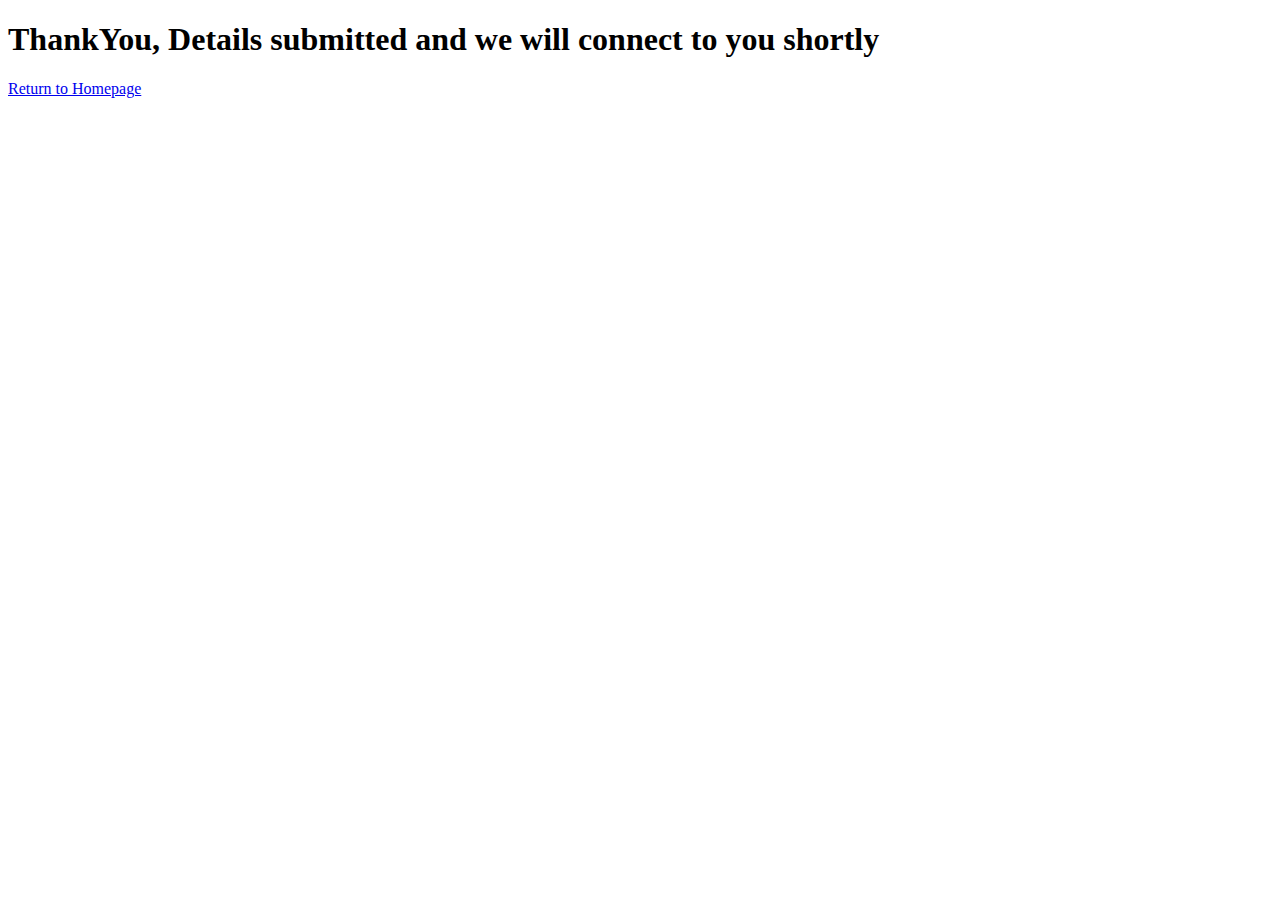
<file: thanks.html>
<!DOCTYPE html>
<html lang="en">
	
	
	<meta http-equiv="content-type" content="text/html;charset=UTF-8" />
	<head>

		<title>ThankYou!</title>
		<meta name="robots" content="noindex,nofollow" />
		
	</head>
	
	<body>
	    <script>
         setTimeout(function(){
            window.location.href = 'https://rahul.futuretouch.org/invess/';
         }, 3000);
      </script>
		<h1>ThankYou, Details submitted and we will connect to you shortly</h1>
		<a href="index.html">Return to Homepage</a>
		
		</body>
		
	</html>
</file>
<file: css/flaticon.css>
@font-face {
    font-family: "flaticon";
    src: url("../fonts/flaticon.ttf?6f6fb07fb466006e96471dfa2f655bee") format("truetype"),
    url("../fonts/flaticon.woff?6f6fb07fb466006e96471dfa2f655bee") format("woff"),
    url("../fonts/flaticon.woff2?6f6fb07fb466006e96471dfa2f655bee") format("woff2"),
    url("../fonts/flaticon.eot?6f6fb07fb466006e96471dfa2f655bee#iefix") format("embedded-opentype"),
    url("../fonts/flaticon.svg?6f6fb07fb466006e96471dfa2f655bee#flaticon") format("svg");
    font-weight: normal;
    font-style: normal;
}

@media screen and (-webkit-min-device-pixel-ratio:0) {
  @font-face {
    font-family: "Flaticon";
    src: url("../fonts/Flaticon.svg#Flaticon") format("svg");
  }
}

[class^="flaticon-"]:before, [class*=" flaticon-"]:before,
[class^="flaticon-"]:after, [class*=" flaticon-"]:after {   
  font-family: Flaticon;
  font-size:  inherit;
  font-style: normal;
}


.flaticon-bar-graph:before { content: "\f101"; }
.flaticon-graph:before { content: "\f102"; }
.flaticon-calendar:before { content: "\f103"; }
.flaticon-credit-card:before { content: "\f104"; }
.flaticon-speech:before { content: "\f105"; }
.flaticon-charity:before { content: "\f106"; }
.flaticon-presentation:before { content: "\f107"; }
.flaticon-laptop:before { content: "\f108"; }
.flaticon-tax:before { content: "\f109"; }
.flaticon-abacus:before { content: "\f10a"; }
.flaticon-atm:before { content: "\f10b"; }
.flaticon-hammer:before { content: "\f10c"; }
.flaticon-portfolio:before { content: "\f10d"; }
.flaticon-balance:before { content: "\f10e"; }
.flaticon-bank:before { content: "\f10f"; }
.flaticon-money:before { content: "\f110"; }
.flaticon-checklist:before { content: "\f111"; }
.flaticon-businessman:before { content: "\f112"; }
.flaticon-safe:before { content: "\f113"; }
.flaticon-diamond:before { content: "\f114"; }
.flaticon-calculator:before { content: "\f115"; }
.flaticon-earning:before { content: "\f116"; }
.flaticon-file:before { content: "\f117"; }
.flaticon-payment-check:before { content: "\f118"; }
.flaticon-euro-coin:before { content: "\f119"; }
.flaticon-money-1:before { content: "\f11a"; }
.flaticon-exchange:before { content: "\f11b"; }
.flaticon-money-exchange:before { content: "\f11c"; }
.flaticon-salary:before { content: "\f11d"; }
.flaticon-dollar-coin:before { content: "\f11e"; }
.flaticon-hourglass:before { content: "\f11f"; }
.flaticon-gold-ingots:before { content: "\f120"; }
.flaticon-gold-ingots-1:before { content: "\f121"; }
.flaticon-tv-monitor:before { content: "\f122"; }
.flaticon-sprout:before { content: "\f123"; }
.flaticon-plant:before { content: "\f124"; }
.flaticon-plant-1:before { content: "\f125"; }
.flaticon-light-bulb:before { content: "\f126"; }
.flaticon-medical-insurance:before { content: "\f127"; }
.flaticon-insurance:before { content: "\f128"; }
.flaticon-time:before { content: "\f129"; }
.flaticon-money-bag:before { content: "\f12a"; }
.flaticon-piggy-bank:before { content: "\f12b"; }
.flaticon-mobile-banking:before { content: "\f12c"; }
.flaticon-rocket:before { content: "\f12d"; }
.flaticon-shirt:before { content: "\f12e"; }
.flaticon-recommendation:before { content: "\f12f"; }
.flaticon-wallet:before { content: "\f130"; }
.flaticon-edc:before { content: "\f131"; }
.flaticon-call:before { content: "\f132"; }
.flaticon-call-1:before { content: "\f133"; }
.flaticon-email:before { content: "\f134"; }
.flaticon-pin:before { content: "\f135"; }
.flaticon-right-arrow:before { content: "\f136"; }
.flaticon-email-1:before { content: "\f137"; }
.flaticon-location:before { content: "\f138"; }
.flaticon-phone-call:before { content: "\f139"; }
.flaticon-headphones:before { content: "\f13a"; }
.flaticon-blocks-with-angled-cuts:before { content: "\f13b"; }
.flaticon-left-quote:before { content: "\f13c"; }
.flaticon-right-quote:before { content: "\f13d"; }
.flaticon-phone-call-1:before { content: "\f13e"; }
.flaticon-analyst:before { content: "\f13f"; }
.flaticon-businessman-1:before { content: "\f140"; }
.flaticon-solution:before { content: "\f141"; }
.flaticon-solution-1:before { content: "\f142"; }
.flaticon-multiple-users:before { content: "\f143"; }
.flaticon-users:before { content: "\f144"; }
.flaticon-analytics:before { content: "\f145"; }
</file>
<file: css/themify-icons.css>
@font-face {
	font-family: themify;
	src: url(../fonts/themify.eot?-fvbane);
	src: url(../fonts/themify.eot?#iefix-fvbane) format('embedded-opentype'), url(../fonts/themify.woff?-fvbane) format('woff'), url(../fonts/themify.ttf?-fvbane) format('truetype'), url(../fonts/themify.svg?-fvbane#themify) format('svg');
	font-weight: 400;
	font-display: swap;
	font-style: normal
}

[class*=" ti-"],
[class^=ti-] {
	font-family: themify;
	speak: none;
	font-style: normal;
	font-weight: 400;
	font-variant: normal;
	text-transform: none;
	line-height: 1;
	-webkit-font-smoothing: antialiased;
	-moz-osx-font-smoothing: grayscale
}

.ti-wand:before {
	content: "\e600"
}

.ti-volume:before {
	content: "\e601"
}

.ti-user:before {
	content: "\e602"
}

.ti-unlock:before {
	content: "\e603"
}

.ti-unlink:before {
	content: "\e604"
}

.ti-trash:before {
	content: "\e605"
}

.ti-thought:before {
	content: "\e606"
}

.ti-target:before {
	content: "\e607"
}

.ti-tag:before {
	content: "\e608"
}

.ti-tablet:before {
	content: "\e609"
}

.ti-star:before {
	content: "\e60a"
}

.ti-spray:before {
	content: "\e60b"
}

.ti-signal:before {
	content: "\e60c"
}

.ti-shopping-cart:before {
	content: "\e60d"
}

.ti-shopping-cart-full:before {
	content: "\e60e"
}

.ti-settings:before {
	content: "\e60f"
}

.ti-search:before {
	content: "\e610"
}

.ti-zoom-in:before {
	content: "\e611"
}

.ti-zoom-out:before {
	content: "\e612"
}

.ti-cut:before {
	content: "\e613"
}

.ti-ruler:before {
	content: "\e614"
}

.ti-ruler-pencil:before {
	content: "\e615"
}

.ti-ruler-alt:before {
	content: "\e616"
}

.ti-bookmark:before {
	content: "\e617"
}

.ti-bookmark-alt:before {
	content: "\e618"
}

.ti-reload:before {
	content: "\e619"
}

.ti-plus:before {
	content: "\e61a"
}

.ti-pin:before {
	content: "\e61b"
}

.ti-pencil:before {
	content: "\e61c"
}

.ti-pencil-alt:before {
	content: "\e61d"
}

.ti-paint-roller:before {
	content: "\e61e"
}

.ti-paint-bucket:before {
	content: "\e61f"
}

.ti-na:before {
	content: "\e620"
}

.ti-mobile:before {
	content: "\e621"
}

.ti-minus:before {
	content: "\e622"
}

.ti-medall:before {
	content: "\e623"
}

.ti-medall-alt:before {
	content: "\e624"
}

.ti-marker:before {
	content: "\e625"
}

.ti-marker-alt:before {
	content: "\e626"
}

.ti-arrow-up:before {
	content: "\e627"
}

.ti-arrow-right:before {
	content: "\e628"
}

.ti-arrow-left:before {
	content: "\e629"
}

.ti-arrow-down:before {
	content: "\e62a"
}

.ti-lock:before {
	content: "\e62b"
}

.ti-location-arrow:before {
	content: "\e62c"
}

.ti-link:before {
	content: "\e62d"
}

.ti-layout:before {
	content: "\e62e"
}

.ti-layers:before {
	content: "\e62f"
}

.ti-layers-alt:before {
	content: "\e630"
}

.ti-key:before {
	content: "\e631"
}

.ti-import:before {
	content: "\e632"
}

.ti-image:before {
	content: "\e633"
}

.ti-heart:before {
	content: "\e634"
}

.ti-heart-broken:before {
	content: "\e635"
}

.ti-hand-stop:before {
	content: "\e636"
}

.ti-hand-open:before {
	content: "\e637"
}

.ti-hand-drag:before {
	content: "\e638"
}

.ti-folder:before {
	content: "\e639"
}

.ti-flag:before {
	content: "\e63a"
}

.ti-flag-alt:before {
	content: "\e63b"
}

.ti-flag-alt-2:before {
	content: "\e63c"
}

.ti-eye:before {
	content: "\e63d"
}

.ti-export:before {
	content: "\e63e"
}

.ti-exchange-vertical:before {
	content: "\e63f"
}

.ti-desktop:before {
	content: "\e640"
}

.ti-cup:before {
	content: "\e641"
}

.ti-crown:before {
	content: "\e642"
}

.ti-comments:before {
	content: "\e643"
}

.ti-comment:before {
	content: "\e644"
}

.ti-comment-alt:before {
	content: "\e645"
}

.ti-close:before {
	content: "\e646"
}

.ti-clip:before {
	content: "\e647"
}

.ti-angle-up:before {
	content: "\e648"
}

.ti-angle-right:before {
	content: "\e649"
}

.ti-angle-left:before {
	content: "\e64a"
}

.ti-angle-down:before {
	content: "\e64b"
}

.ti-check:before {
	content: "\e64c"
}

.ti-check-box:before {
	content: "\e64d"
}

.ti-camera:before {
	content: "\e64e"
}

.ti-announcement:before {
	content: "\e64f"
}

.ti-brush:before {
	content: "\e650"
}

.ti-briefcase:before {
	content: "\e651"
}

.ti-bolt:before {
	content: "\e652"
}

.ti-bolt-alt:before {
	content: "\e653"
}

.ti-blackboard:before {
	content: "\e654"
}

.ti-bag:before {
	content: "\e655"
}

.ti-move:before {
	content: "\e656"
}

.ti-arrows-vertical:before {
	content: "\e657"
}

.ti-arrows-horizontal:before {
	content: "\e658"
}

.ti-fullscreen:before {
	content: "\e659"
}

.ti-arrow-top-right:before {
	content: "\e65a"
}

.ti-arrow-top-left:before {
	content: "\e65b"
}

.ti-arrow-circle-up:before {
	content: "\e65c"
}

.ti-arrow-circle-right:before {
	content: "\e65d"
}

.ti-arrow-circle-left:before {
	content: "\e65e"
}

.ti-arrow-circle-down:before {
	content: "\e65f"
}

.ti-angle-double-up:before {
	content: "\e660"
}

.ti-angle-double-right:before {
	content: "\e661"
}

.ti-angle-double-left:before {
	content: "\e662"
}

.ti-angle-double-down:before {
	content: "\e663"
}

.ti-zip:before {
	content: "\e664"
}

.ti-world:before {
	content: "\e665"
}

.ti-wheelchair:before {
	content: "\e666"
}

.ti-view-list:before {
	content: "\e667"
}

.ti-view-list-alt:before {
	content: "\e668"
}

.ti-view-grid:before {
	content: "\e669"
}

.ti-uppercase:before {
	content: "\e66a"
}

.ti-upload:before {
	content: "\e66b"
}

.ti-underline:before {
	content: "\e66c"
}

.ti-truck:before {
	content: "\e66d"
}

.ti-timer:before {
	content: "\e66e"
}

.ti-ticket:before {
	content: "\e66f"
}

.ti-thumb-up:before {
	content: "\e670"
}

.ti-thumb-down:before {
	content: "\e671"
}

.ti-text:before {
	content: "\e672"
}

.ti-stats-up:before {
	content: "\e673"
}

.ti-stats-down:before {
	content: "\e674"
}

.ti-split-v:before {
	content: "\e675"
}

.ti-split-h:before {
	content: "\e676"
}

.ti-smallcap:before {
	content: "\e677"
}

.ti-shine:before {
	content: "\e678"
}

.ti-shift-right:before {
	content: "\e679"
}

.ti-shift-left:before {
	content: "\e67a"
}

.ti-shield:before {
	content: "\e67b"
}

.ti-notepad:before {
	content: "\e67c"
}

.ti-server:before {
	content: "\e67d"
}

.ti-quote-right:before {
	content: "\e67e"
}

.ti-quote-left:before {
	content: "\e67f"
}

.ti-pulse:before {
	content: "\e680"
}

.ti-printer:before {
	content: "\e681"
}

.ti-power-off:before {
	content: "\e682"
}

.ti-plug:before {
	content: "\e683"
}

.ti-pie-chart:before {
	content: "\e684"
}

.ti-paragraph:before {
	content: "\e685"
}

.ti-panel:before {
	content: "\e686"
}

.ti-package:before {
	content: "\e687"
}

.ti-music:before {
	content: "\e688"
}

.ti-music-alt:before {
	content: "\e689"
}

.ti-mouse:before {
	content: "\e68a"
}

.ti-mouse-alt:before {
	content: "\e68b"
}

.ti-money:before {
	content: "\e68c"
}

.ti-microphone:before {
	content: "\e68d"
}

.ti-menu:before {
	content: "\e68e"
}

.ti-menu-alt:before {
	content: "\e68f"
}

.ti-map:before {
	content: "\e690"
}

.ti-map-alt:before {
	content: "\e691"
}

.ti-loop:before {
	content: "\e692"
}

.ti-location-pin:before {
	content: "\e693"
}

.ti-list:before {
	content: "\e694"
}

.ti-light-bulb:before {
	content: "\e695"
}

.ti-Italic:before {
	content: "\e696"
}

.ti-info:before {
	content: "\e697"
}

.ti-infinite:before {
	content: "\e698"
}

.ti-id-badge:before {
	content: "\e699"
}

.ti-hummer:before {
	content: "\e69a"
}

.ti-home:before {
	content: "\e69b"
}

.ti-help:before {
	content: "\e69c"
}

.ti-headphone:before {
	content: "\e69d"
}

.ti-harddrives:before {
	content: "\e69e"
}

.ti-harddrive:before {
	content: "\e69f"
}

.ti-gift:before {
	content: "\e6a0"
}

.ti-game:before {
	content: "\e6a1"
}

.ti-filter:before {
	content: "\e6a2"
}

.ti-files:before {
	content: "\e6a3"
}

.ti-file:before {
	content: "\e6a4"
}

.ti-eraser:before {
	content: "\e6a5"
}

.ti-envelope:before {
	content: "\e6a6"
}

.ti-download:before {
	content: "\e6a7"
}

.ti-direction:before {
	content: "\e6a8"
}

.ti-direction-alt:before {
	content: "\e6a9"
}

.ti-dashboard:before {
	content: "\e6aa"
}

.ti-control-stop:before {
	content: "\e6ab"
}

.ti-control-shuffle:before {
	content: "\e6ac"
}

.ti-control-play:before {
	content: "\e6ad"
}

.ti-control-pause:before {
	content: "\e6ae"
}

.ti-control-forward:before {
	content: "\e6af"
}

.ti-control-backward:before {
	content: "\e6b0"
}

.ti-cloud:before {
	content: "\e6b1"
}

.ti-cloud-up:before {
	content: "\e6b2"
}

.ti-cloud-down:before {
	content: "\e6b3"
}

.ti-clipboard:before {
	content: "\e6b4"
}

.ti-car:before {
	content: "\e6b5"
}

.ti-calendar:before {
	content: "\e6b6"
}

.ti-book:before {
	content: "\e6b7"
}

.ti-bell:before {
	content: "\e6b8"
}

.ti-basketball:before {
	content: "\e6b9"
}

.ti-bar-chart:before {
	content: "\e6ba"
}

.ti-bar-chart-alt:before {
	content: "\e6bb"
}

.ti-back-right:before {
	content: "\e6bc"
}

.ti-back-left:before {
	content: "\e6bd"
}

.ti-arrows-corner:before {
	content: "\e6be"
}

.ti-archive:before {
	content: "\e6bf"
}

.ti-anchor:before {
	content: "\e6c0"
}

.ti-align-right:before {
	content: "\e6c1"
}

.ti-align-left:before {
	content: "\e6c2"
}

.ti-align-justify:before {
	content: "\e6c3"
}

.ti-align-center:before {
	content: "\e6c4"
}

.ti-alert:before {
	content: "\e6c5"
}

.ti-alarm-clock:before {
	content: "\e6c6"
}

.ti-agenda:before {
	content: "\e6c7"
}

.ti-write:before {
	content: "\e6c8"
}

.ti-window:before {
	content: "\e6c9"
}

.ti-widgetized:before {
	content: "\e6ca"
}

.ti-widget:before {
	content: "\e6cb"
}

.ti-widget-alt:before {
	content: "\e6cc"
}

.ti-wallet:before {
	content: "\e6cd"
}

.ti-video-clapper:before {
	content: "\e6ce"
}

.ti-video-camera:before {
	content: "\e6cf"
}

.ti-vector:before {
	content: "\e6d0"
}

.ti-themify-logo:before {
	content: "\e6d1"
}

.ti-themify-favicon:before {
	content: "\e6d2"
}

.ti-themify-favicon-alt:before {
	content: "\e6d3"
}

.ti-support:before {
	content: "\e6d4"
}

.ti-stamp:before {
	content: "\e6d5"
}

.ti-split-v-alt:before {
	content: "\e6d6"
}

.ti-slice:before {
	content: "\e6d7"
}

.ti-shortcode:before {
	content: "\e6d8"
}

.ti-shift-right-alt:before {
	content: "\e6d9"
}

.ti-shift-left-alt:before {
	content: "\e6da"
}

.ti-ruler-alt-2:before {
	content: "\e6db"
}

.ti-receipt:before {
	content: "\e6dc"
}

.ti-pin2:before {
	content: "\e6dd"
}

.ti-pin-alt:before {
	content: "\e6de"
}

.ti-pencil-alt2:before {
	content: "\e6df"
}

.ti-palette:before {
	content: "\e6e0"
}

.ti-more:before {
	content: "\e6e1"
}

.ti-more-alt:before {
	content: "\e6e2"
}

.ti-microphone-alt:before {
	content: "\e6e3"
}

.ti-magnet:before {
	content: "\e6e4"
}

.ti-line-double:before {
	content: "\e6e5"
}

.ti-line-dotted:before {
	content: "\e6e6"
}

.ti-line-dashed:before {
	content: "\e6e7"
}

.ti-layout-width-full:before {
	content: "\e6e8"
}

.ti-layout-width-default:before {
	content: "\e6e9"
}

.ti-layout-width-default-alt:before {
	content: "\e6ea"
}

.ti-layout-tab:before {
	content: "\e6eb"
}

.ti-layout-tab-window:before {
	content: "\e6ec"
}

.ti-layout-tab-v:before {
	content: "\e6ed"
}

.ti-layout-tab-min:before {
	content: "\e6ee"
}

.ti-layout-slider:before {
	content: "\e6ef"
}

.ti-layout-slider-alt:before {
	content: "\e6f0"
}

.ti-layout-sidebar-right:before {
	content: "\e6f1"
}

.ti-layout-sidebar-none:before {
	content: "\e6f2"
}

.ti-layout-sidebar-left:before {
	content: "\e6f3"
}

.ti-layout-placeholder:before {
	content: "\e6f4"
}

.ti-layout-menu:before {
	content: "\e6f5"
}

.ti-layout-menu-v:before {
	content: "\e6f6"
}

.ti-layout-menu-separated:before {
	content: "\e6f7"
}

.ti-layout-menu-full:before {
	content: "\e6f8"
}

.ti-layout-media-right-alt:before {
	content: "\e6f9"
}

.ti-layout-media-right:before {
	content: "\e6fa"
}

.ti-layout-media-overlay:before {
	content: "\e6fb"
}

.ti-layout-media-overlay-alt:before {
	content: "\e6fc"
}

.ti-layout-media-overlay-alt-2:before {
	content: "\e6fd"
}

.ti-layout-media-left-alt:before {
	content: "\e6fe"
}

.ti-layout-media-left:before {
	content: "\e6ff"
}

.ti-layout-media-center-alt:before {
	content: "\e700"
}

.ti-layout-media-center:before {
	content: "\e701"
}

.ti-layout-list-thumb:before {
	content: "\e702"
}

.ti-layout-list-thumb-alt:before {
	content: "\e703"
}

.ti-layout-list-post:before {
	content: "\e704"
}

.ti-layout-list-large-image:before {
	content: "\e705"
}

.ti-layout-line-solid:before {
	content: "\e706"
}

.ti-layout-grid4:before {
	content: "\e707"
}

.ti-layout-grid3:before {
	content: "\e708"
}

.ti-layout-grid2:before {
	content: "\e709"
}

.ti-layout-grid2-thumb:before {
	content: "\e70a"
}

.ti-layout-cta-right:before {
	content: "\e70b"
}

.ti-layout-cta-left:before {
	content: "\e70c"
}

.ti-layout-cta-center:before {
	content: "\e70d"
}

.ti-layout-cta-btn-right:before {
	content: "\e70e"
}

.ti-layout-cta-btn-left:before {
	content: "\e70f"
}

.ti-layout-column4:before {
	content: "\e710"
}

.ti-layout-column3:before {
	content: "\e711"
}

.ti-layout-column2:before {
	content: "\e712"
}

.ti-layout-accordion-separated:before {
	content: "\e713"
}

.ti-layout-accordion-merged:before {
	content: "\e714"
}

.ti-layout-accordion-list:before {
	content: "\e715"
}

.ti-ink-pen:before {
	content: "\e716"
}

.ti-info-alt:before {
	content: "\e717"
}

.ti-help-alt:before {
	content: "\e718"
}

.ti-headphone-alt:before {
	content: "\e719"
}

.ti-hand-point-up:before {
	content: "\e71a"
}

.ti-hand-point-right:before {
	content: "\e71b"
}

.ti-hand-point-left:before {
	content: "\e71c"
}

.ti-hand-point-down:before {
	content: "\e71d"
}

.ti-gallery:before {
	content: "\e71e"
}

.ti-face-smile:before {
	content: "\e71f"
}

.ti-face-sad:before {
	content: "\e720"
}

.ti-credit-card:before {
	content: "\e721"
}

.ti-control-skip-forward:before {
	content: "\e722"
}

.ti-control-skip-backward:before {
	content: "\e723"
}

.ti-control-record:before {
	content: "\e724"
}

.ti-control-eject:before {
	content: "\e725"
}

.ti-comments-smiley:before {
	content: "\e726"
}

.ti-brush-alt:before {
	content: "\e727"
}

.ti-youtube:before {
	content: "\e728"
}

.ti-vimeo:before {
	content: "\e729"
}

.ti-twitter:before {
	content: "\e72a"
}

.ti-time:before {
	content: "\e72b"
}

.ti-tumblr:before {
	content: "\e72c"
}

.ti-skype:before {
	content: "\e72d"
}

.ti-share:before {
	content: "\e72e"
}

.ti-share-alt:before {
	content: "\e72f"
}

.ti-rocket:before {
	content: "\e730"
}

.ti-pinterest:before {
	content: "\e731"
}

.ti-new-window:before {
	content: "\e732"
}

.ti-microsoft:before {
	content: "\e733"
}

.ti-list-ol:before {
	content: "\e734"
}

.ti-linkedin:before {
	content: "\e735"
}

.ti-layout-sidebar-2:before {
	content: "\e736"
}

.ti-layout-grid4-alt:before {
	content: "\e737"
}

.ti-layout-grid3-alt:before {
	content: "\e738"
}

.ti-layout-grid2-alt:before {
	content: "\e739"
}

.ti-layout-column4-alt:before {
	content: "\e73a"
}

.ti-layout-column3-alt:before {
	content: "\e73b"
}

.ti-layout-column2-alt:before {
	content: "\e73c"
}

.ti-instagram:before {
	content: "\e73d"
}

.ti-google:before {
	content: "\e73e"
}

.ti-github:before {
	content: "\e73f"
}

.ti-flickr:before {
	content: "\e740"
}

.ti-facebook:before {
	content: "\e741"
}

.ti-dropbox:before {
	content: "\e742"
}

.ti-dribbble:before {
	content: "\e743"
}

.ti-apple:before {
	content: "\e744"
}

.ti-android:before {
	content: "\e745"
}

.ti-save:before {
	content: "\e746"
}

.ti-save-alt:before {
	content: "\e747"
}

.ti-yahoo:before {
	content: "\e748"
}

.ti-wordpress:before {
	content: "\e749"
}

.ti-vimeo-alt:before {
	content: "\e74a"
}

.ti-twitter-alt:before {
	content: "\e74b"
}

.ti-tumblr-alt:before {
	content: "\e74c"
}

.ti-trello:before {
	content: "\e74d"
}

.ti-stack-overflow:before {
	content: "\e74e"
}

.ti-soundcloud:before {
	content: "\e74f"
}

.ti-sharethis:before {
	content: "\e750"
}

.ti-sharethis-alt:before {
	content: "\e751"
}

.ti-reddit:before {
	content: "\e752"
}

.ti-pinterest-alt:before {
	content: "\e753"
}

.ti-microsoft-alt:before {
	content: "\e754"
}

.ti-linux:before {
	content: "\e755"
}

.ti-jsfiddle:before {
	content: "\e756"
}

.ti-joomla:before {
	content: "\e757"
}

.ti-html5:before {
	content: "\e758"
}

.ti-flickr-alt:before {
	content: "\e759"
}

.ti-email:before {
	content: "\e75a"
}

.ti-drupal:before {
	content: "\e75b"
}

.ti-dropbox-alt:before {
	content: "\e75c"
}

.ti-css3:before {
	content: "\e75d"
}

.ti-rss:before {
	content: "\e75e"
}

.ti-rss-alt:before {
	content: "\e75f"
}
</file>
<file: css/prettyPhoto.css>
div.pp_default .pp_bottom,div.pp_default .pp_bottom .pp_left,div.pp_default .pp_bottom .pp_middle,div.pp_default .pp_bottom .pp_right,div.pp_default .pp_top,div.pp_default .pp_top .pp_left,div.pp_default .pp_top .pp_middle,div.pp_default .pp_top .pp_right{height:13px}div.pp_default .pp_top .pp_left{background:url(../images/prettyPhoto/default/sprite.webp) -78px -93px no-repeat}div.pp_default .pp_top .pp_middle{background:url(../images/prettyPhoto/default/sprite_x.webp) top left repeat-x}div.pp_default .pp_top .pp_right{background:url(../images/prettyPhoto/default/sprite.webp) -112px -93px no-repeat}div.pp_default .pp_content .ppt{color:#f8f8f8}div.pp_default .pp_content_container .pp_left{background:url(../images/prettyPhoto/default/sprite_y.webp) -7px 0 repeat-y;padding-left:13px}div.pp_default .pp_content_container .pp_right{background:url(../images/prettyPhoto/default/sprite_y.webp) top right repeat-y;padding-right:13px}div.pp_default .pp_content{background-color:#fff}div.pp_default .pp_next:hover{background:url(../images/prettyPhoto/default/sprite_next.webp) center right no-repeat;cursor:pointer}div.pp_default .pp_previous:hover{background:url(../images/prettyPhoto/default/sprite_prev.webp) center left no-repeat;cursor:pointer}div.pp_default .pp_expand{background:url(../images/prettyPhoto/default/sprite.webp) 0 -29px no-repeat;cursor:pointer;width:28px;height:28px}div.pp_default .pp_expand:hover{background:url(../images/prettyPhoto/default/sprite.webp) 0 -56px no-repeat;cursor:pointer}div.pp_default .pp_contract{background:url(../images/prettyPhoto/default/sprite.webp) 0 -84px no-repeat;cursor:pointer;width:28px;height:28px}div.pp_default .pp_contract:hover{background:url(../images/prettyPhoto/default/sprite.webp) 0 -113px no-repeat;cursor:pointer}div.pp_default .pp_close{width:30px;height:30px;background:url(../images/prettyPhoto/default/sprite.webp) 2px 1px no-repeat;cursor:pointer}div.pp_default #pp_full_res .pp_inline{color:#000}div.pp_default .pp_gallery ul li a{background:url(../images/prettyPhoto/default/default_thumb.webp) center center #f8f8f8;border:1px solid #aaa}div.pp_default .pp_gallery ul li a:hover,div.pp_default .pp_gallery ul li.selected a{border-color:#fff}div.pp_default .pp_social{margin-top:7px}div.pp_default .pp_gallery a.pp_arrow_next,div.pp_default .pp_gallery a.pp_arrow_previous{position:static;left:auto}div.pp_default .pp_nav .pp_pause,div.pp_default .pp_nav .pp_play{background:url(../images/prettyPhoto/default/sprite.webp) -51px 1px no-repeat;height:30px;width:30px}div.pp_default .pp_nav .pp_pause{background-position:-51px -29px}div.pp_default .pp_details{position:relative}div.pp_default a.pp_arrow_next,div.pp_default a.pp_arrow_previous{background:url(../images/prettyPhoto/default/sprite.webp) -31px -3px no-repeat;height:20px;margin:4px 0 0 0;width:20px}div.pp_default a.pp_arrow_next{left:52px;background-position:-82px -3px}div.pp_default .pp_content_container .pp_details{margin-top:5px}div.pp_default .pp_nav{clear:none;height:30px;width:110px;position:relative}div.pp_default .pp_nav .currentTextHolder{font-family:Georgia;font-style:italic;color:#999;font-size:11px;left:75px;line-height:25px;margin:0;padding:0 0 0 10px;position:absolute;top:2px}div.pp_default .pp_arrow_next:hover,div.pp_default .pp_arrow_previous:hover,div.pp_default .pp_close:hover,div.pp_default .pp_nav .pp_pause:hover,div.pp_default .pp_nav .pp_play:hover{opacity:.7}div.pp_default .pp_description{font-size:11px;font-weight:700;line-height:14px;margin:5px 50px 5px 0}div.pp_default .pp_bottom .pp_left{background:url(../images/prettyPhoto/default/sprite.webp) -78px -127px no-repeat}div.pp_default .pp_bottom .pp_middle{background:url(../images/prettyPhoto/default/sprite_x.webp) bottom left repeat-x}div.pp_default .pp_bottom .pp_right{background:url(../images/prettyPhoto/default/sprite.webp) -112px -127px no-repeat}div.pp_default .pp_loaderIcon{background:url(../images/prettyPhoto/default/loader.gif) center center no-repeat}div.light_rounded .pp_top .pp_left{background:url(../images/prettyPhoto/light_rounded/sprite.webp) -88px -53px no-repeat}div.light_rounded .pp_top .pp_middle{background:#fff}div.light_rounded .pp_top .pp_right{background:url(../images/prettyPhoto/light_rounded/sprite.webp) -110px -53px no-repeat}div.light_rounded .pp_content .ppt{color:#000}div.light_rounded .pp_content_container .pp_left,div.light_rounded .pp_content_container .pp_right{background:#fff}div.light_rounded .pp_content{background-color:#fff}div.light_rounded .pp_next:hover{background:url(../images/prettyPhoto/light_rounded/btnNext.webp) center right no-repeat;cursor:pointer}div.light_rounded .pp_previous:hover{background:url(../images/prettyPhoto/light_rounded/btnPrevious.webp) center left no-repeat;cursor:pointer}div.light_rounded .pp_expand{background:url(../images/prettyPhoto/light_rounded/sprite.webp) -31px -26px no-repeat;cursor:pointer}div.light_rounded .pp_expand:hover{background:url(../images/prettyPhoto/light_rounded/sprite.webp) -31px -47px no-repeat;cursor:pointer}div.light_rounded .pp_contract{background:url(../images/prettyPhoto/light_rounded/sprite.webp) 0 -26px no-repeat;cursor:pointer}div.light_rounded .pp_contract:hover{background:url(../images/prettyPhoto/light_rounded/sprite.webp) 0 -47px no-repeat;cursor:pointer}div.light_rounded .pp_close{width:75px;height:22px;background:url(../images/prettyPhoto/light_rounded/sprite.webp) -1px -1px no-repeat;cursor:pointer}div.light_rounded .pp_details{position:relative}div.light_rounded .pp_description{margin-right:85px}div.light_rounded #pp_full_res .pp_inline{color:#000}div.light_rounded .pp_gallery a.pp_arrow_next,div.light_rounded .pp_gallery a.pp_arrow_previous{margin-top:12px!important}div.light_rounded .pp_nav .pp_play{background:url(../images/prettyPhoto/light_rounded/sprite.webp) -1px -100px no-repeat;height:15px;width:14px}div.light_rounded .pp_nav .pp_pause{background:url(../images/prettyPhoto/light_rounded/sprite.webp) -24px -100px no-repeat;height:15px;width:14px}div.light_rounded .pp_arrow_previous{background:url(../images/prettyPhoto/light_rounded/sprite.webp) 0 -71px no-repeat}div.light_rounded .pp_arrow_previous.disabled{background-position:0 -87px;cursor:default}div.light_rounded .pp_arrow_next{background:url(../images/prettyPhoto/light_rounded/sprite.webp) -22px -71px no-repeat}div.light_rounded .pp_arrow_next.disabled{background-position:-22px -87px;cursor:default}div.light_rounded .pp_bottom .pp_left{background:url(../images/prettyPhoto/light_rounded/sprite.webp) -88px -80px no-repeat}div.light_rounded .pp_bottom .pp_middle{background:#fff}div.light_rounded .pp_bottom .pp_right{background:url(../images/prettyPhoto/light_rounded/sprite.webp) -110px -80px no-repeat}div.light_rounded .pp_loaderIcon{background:url(../images/prettyPhoto/light_rounded/loader.gif) center center no-repeat}div.dark_rounded .pp_top .pp_left{background:url(../images/prettyPhoto/dark_rounded/sprite.webp) -88px -53px no-repeat}div.dark_rounded .pp_top .pp_middle{background:url(../images/prettyPhoto/dark_rounded/contentPattern.webp) top left repeat}div.dark_rounded .pp_top .pp_right{background:url(../images/prettyPhoto/dark_rounded/sprite.webp) -110px -53px no-repeat}div.dark_rounded .pp_content_container .pp_left{background:url(../images/prettyPhoto/dark_rounded/contentPattern.webp) top left repeat-y}div.dark_rounded .pp_content_container .pp_right{background:url(../images/prettyPhoto/dark_rounded/contentPattern.webp) top right repeat-y}div.dark_rounded .pp_content{background:url(../images/prettyPhoto/dark_rounded/contentPattern.webp) top left repeat}div.dark_rounded .pp_next:hover{background:url(../images/prettyPhoto/dark_rounded/btnNext.webp) center right no-repeat;cursor:pointer}div.dark_rounded .pp_previous:hover{background:url(../images/prettyPhoto/dark_rounded/btnPrevious.webp) center left no-repeat;cursor:pointer}div.dark_rounded .pp_expand{background:url(../images/prettyPhoto/dark_rounded/sprite.webp) -31px -26px no-repeat;cursor:pointer}div.dark_rounded .pp_expand:hover{background:url(../images/prettyPhoto/dark_rounded/sprite.webp) -31px -47px no-repeat;cursor:pointer}div.dark_rounded .pp_contract{background:url(../images/prettyPhoto/dark_rounded/sprite.webp) 0 -26px no-repeat;cursor:pointer}div.dark_rounded .pp_contract:hover{background:url(../images/prettyPhoto/dark_rounded/sprite.webp) 0 -47px no-repeat;cursor:pointer}div.dark_rounded .pp_close{width:75px;height:22px;background:url(../images/prettyPhoto/dark_rounded/sprite.webp) -1px -1px no-repeat;cursor:pointer}div.dark_rounded .pp_details{position:relative}div.dark_rounded .pp_description{margin-right:85px}div.dark_rounded .currentTextHolder{color:#c4c4c4}div.dark_rounded .pp_description{color:#fff}div.dark_rounded #pp_full_res .pp_inline{color:#fff}div.dark_rounded .pp_gallery a.pp_arrow_next,div.dark_rounded .pp_gallery a.pp_arrow_previous{margin-top:12px!important}div.dark_rounded .pp_nav .pp_play{background:url(../images/prettyPhoto/dark_rounded/sprite.webp) -1px -100px no-repeat;height:15px;width:14px}div.dark_rounded .pp_nav .pp_pause{background:url(../images/prettyPhoto/dark_rounded/sprite.webp) -24px -100px no-repeat;height:15px;width:14px}div.dark_rounded .pp_arrow_previous{background:url(../images/prettyPhoto/dark_rounded/sprite.webp) 0 -71px no-repeat}div.dark_rounded .pp_arrow_previous.disabled{background-position:0 -87px;cursor:default}div.dark_rounded .pp_arrow_next{background:url(../images/prettyPhoto/dark_rounded/sprite.webp) -22px -71px no-repeat}div.dark_rounded .pp_arrow_next.disabled{background-position:-22px -87px;cursor:default}div.dark_rounded .pp_bottom .pp_left{background:url(../images/prettyPhoto/dark_rounded/sprite.webp) -88px -80px no-repeat}div.dark_rounded .pp_bottom .pp_middle{background:url(../images/prettyPhoto/dark_rounded/contentPattern.webp) top left repeat}div.dark_rounded .pp_bottom .pp_right{background:url(../images/prettyPhoto/dark_rounded/sprite.webp) -110px -80px no-repeat}div.dark_rounded .pp_loaderIcon{background:url(../images/prettyPhoto/dark_rounded/loader.gif) center center no-repeat}div.dark_square .pp_content,div.dark_square .pp_left,div.dark_square .pp_middle,div.dark_square .pp_right{background:#000}div.dark_square .currentTextHolder{color:#c4c4c4}div.dark_square .pp_description{color:#fff}div.dark_square .pp_loaderIcon{background:url(../images/prettyPhoto/dark_square/loader.gif) center center no-repeat}div.dark_square .pp_expand{background:url(../images/prettyPhoto/dark_square/sprite.webp) -31px -26px no-repeat;cursor:pointer}div.dark_square .pp_expand:hover{background:url(../images/prettyPhoto/dark_square/sprite.webp) -31px -47px no-repeat;cursor:pointer}div.dark_square .pp_contract{background:url(../images/prettyPhoto/dark_square/sprite.webp) 0 -26px no-repeat;cursor:pointer}div.dark_square .pp_contract:hover{background:url(../images/prettyPhoto/dark_square/sprite.webp) 0 -47px no-repeat;cursor:pointer}div.dark_square .pp_close{width:75px;height:22px;background:url(../images/prettyPhoto/dark_square/sprite.webp) -1px -1px no-repeat;cursor:pointer}div.dark_square .pp_details{position:relative}div.dark_square .pp_description{margin:0 85px 0 0}div.dark_square #pp_full_res .pp_inline{color:#fff}div.dark_square .pp_gallery a.pp_arrow_next,div.dark_square .pp_gallery a.pp_arrow_previous{margin-top:12px!important}div.dark_square .pp_nav{clear:none}div.dark_square .pp_nav .pp_play{background:url(../images/prettyPhoto/dark_square/sprite.webp) -1px -100px no-repeat;height:15px;width:14px}div.dark_square .pp_nav .pp_pause{background:url(../images/prettyPhoto/dark_square/sprite.webp) -24px -100px no-repeat;height:15px;width:14px}div.dark_square .pp_arrow_previous{background:url(../images/prettyPhoto/dark_square/sprite.webp) 0 -71px no-repeat}div.dark_square .pp_arrow_previous.disabled{background-position:0 -87px;cursor:default}div.dark_square .pp_arrow_next{background:url(../images/prettyPhoto/dark_square/sprite.webp) -22px -71px no-repeat}div.dark_square .pp_arrow_next.disabled{background-position:-22px -87px;cursor:default}div.dark_square .pp_next:hover{background:url(../images/prettyPhoto/dark_square/btnNext.webp) center right no-repeat;cursor:pointer}div.dark_square .pp_previous:hover{background:url(../images/prettyPhoto/dark_square/btnPrevious.webp) center left no-repeat;cursor:pointer}div.light_square .pp_content,div.light_square .pp_left,div.light_square .pp_middle,div.light_square .pp_right{background:#fff}div.light_square .pp_content .ppt{color:#000}div.light_square .pp_expand{background:url(../images/prettyPhoto/light_square/sprite.webp) -31px -26px no-repeat;cursor:pointer}div.light_square .pp_expand:hover{background:url(../images/prettyPhoto/light_square/sprite.webp) -31px -47px no-repeat;cursor:pointer}div.light_square .pp_contract{background:url(../images/prettyPhoto/light_square/sprite.webp) 0 -26px no-repeat;cursor:pointer}div.light_square .pp_contract:hover{background:url(../images/prettyPhoto/light_square/sprite.webp) 0 -47px no-repeat;cursor:pointer}div.light_square .pp_close{width:75px;height:22px;background:url(../images/prettyPhoto/light_square/sprite.webp) -1px -1px no-repeat;cursor:pointer}div.light_square .pp_details{position:relative}div.light_square .pp_description{margin-right:85px}div.light_square #pp_full_res .pp_inline{color:#000}div.light_square .pp_gallery a.pp_arrow_next,div.light_square .pp_gallery a.pp_arrow_previous{margin-top:12px!important}div.light_square .pp_nav .pp_play{background:url(../images/prettyPhoto/light_square/sprite.webp) -1px -100px no-repeat;height:15px;width:14px}div.light_square .pp_nav .pp_pause{background:url(../images/prettyPhoto/light_square/sprite.webp) -24px -100px no-repeat;height:15px;width:14px}div.light_square .pp_arrow_previous{background:url(../images/prettyPhoto/light_square/sprite.webp) 0 -71px no-repeat}div.light_square .pp_arrow_previous.disabled{background-position:0 -87px;cursor:default}div.light_square .pp_arrow_next{background:url(../images/prettyPhoto/light_square/sprite.webp) -22px -71px no-repeat}div.light_square .pp_arrow_next.disabled{background-position:-22px -87px;cursor:default}div.light_square .pp_next:hover{background:url(../images/prettyPhoto/light_square/btnNext.webp) center right no-repeat;cursor:pointer}div.light_square .pp_previous:hover{background:url(../images/prettyPhoto/light_square/btnPrevious.webp) center left no-repeat;cursor:pointer}div.light_square .pp_loaderIcon{background:url(../images/prettyPhoto/light_rounded/loader.gif) center center no-repeat}div.facebook .pp_top .pp_left{background:url(../images/prettyPhoto/facebook/sprite.webp) -88px -53px no-repeat}div.facebook .pp_top .pp_middle{background:url(../images/prettyPhoto/facebook/contentPatternTop.webp) top left repeat-x}div.facebook .pp_top .pp_right{background:url(../images/prettyPhoto/facebook/sprite.webp) -110px -53px no-repeat}div.facebook .pp_content .ppt{color:#000}div.facebook .pp_content_container .pp_left{background:url(../images/prettyPhoto/facebook/contentPatternLeft.webp) top left repeat-y}div.facebook .pp_content_container .pp_right{background:url(../images/prettyPhoto/facebook/contentPatternRight.webp) top right repeat-y}div.facebook .pp_content{background:#fff}div.facebook .pp_expand{background:url(../images/prettyPhoto/facebook/sprite.webp) -31px -26px no-repeat;cursor:pointer}div.facebook .pp_expand:hover{background:url(../images/prettyPhoto/facebook/sprite.webp) -31px -47px no-repeat;cursor:pointer}div.facebook .pp_contract{background:url(../images/prettyPhoto/facebook/sprite.webp) 0 -26px no-repeat;cursor:pointer}div.facebook .pp_contract:hover{background:url(../images/prettyPhoto/facebook/sprite.webp) 0 -47px no-repeat;cursor:pointer}div.facebook .pp_close{width:22px;height:22px;background:url(../images/prettyPhoto/facebook/sprite.webp) -1px -1px no-repeat;cursor:pointer}div.facebook .pp_details{position:relative}div.facebook .pp_description{margin:0 37px 0 0}div.facebook #pp_full_res .pp_inline{color:#000}div.facebook .pp_loaderIcon{background:url(../images/prettyPhoto/facebook/loader.gif) center center no-repeat}div.facebook .pp_arrow_previous{background:url(../images/prettyPhoto/facebook/sprite.webp) 0 -71px no-repeat;height:22px;margin-top:0;width:22px}div.facebook .pp_arrow_previous.disabled{background-position:0 -96px;cursor:default}div.facebook .pp_arrow_next{background:url(../images/prettyPhoto/facebook/sprite.webp) -32px -71px no-repeat;height:22px;margin-top:0;width:22px}div.facebook .pp_arrow_next.disabled{background-position:-32px -96px;cursor:default}div.facebook .pp_nav{margin-top:0}div.facebook .pp_nav p{font-size:15px;padding:0 3px 0 4px}div.facebook .pp_nav .pp_play{background:url(../images/prettyPhoto/facebook/sprite.webp) -1px -123px no-repeat;height:22px;width:22px}div.facebook .pp_nav .pp_pause{background:url(../images/prettyPhoto/facebook/sprite.webp) -32px -123px no-repeat;height:22px;width:22px}div.facebook .pp_next:hover{background:url(../images/prettyPhoto/facebook/btnNext.webp) center right no-repeat;cursor:pointer}div.facebook .pp_previous:hover{background:url(../images/prettyPhoto/facebook/btnPrevious.webp) center left no-repeat;cursor:pointer}div.facebook .pp_bottom .pp_left{background:url(../images/prettyPhoto/facebook/sprite.webp) -88px -80px no-repeat}div.facebook .pp_bottom .pp_middle{background:url(../images/prettyPhoto/facebook/contentPatternBottom.webp) top left repeat-x}div.facebook .pp_bottom .pp_right{background:url(../images/prettyPhoto/facebook/sprite.webp) -110px -80px no-repeat}div.pp_pic_holder a:focus{outline:0}div.pp_overlay{background:#000;display:none;left:0;position:absolute;top:0;width:100%;z-index:9500}div.pp_pic_holder{display:none;position:absolute;width:100px;z-index:10000}.pp_top{height:20px;position:relative}* html .pp_top{padding:0 20px}.pp_top .pp_left{height:20px;left:0;position:absolute;width:20px}.pp_top .pp_middle{height:20px;left:20px;position:absolute;right:20px}* html .pp_top .pp_middle{left:0;position:static}.pp_top .pp_right{height:20px;left:auto;position:absolute;right:0;top:0;width:20px}.pp_content{height:40px;min-width:40px}* html .pp_content{width:40px}.pp_fade{display:none}.pp_content_container{position:relative;text-align:left;width:100%}.pp_content_container .pp_left{padding-left:20px}.pp_content_container .pp_right{padding-right:20px}.pp_content_container .pp_details{float:left;margin:10px 0 2px 0}.pp_description{display:none;margin:0}.pp_social{float:left;margin:0}.pp_social .facebook{float:left;margin-left:5px;width:55px;overflow:hidden}.pp_social .twitter{float:left}.pp_nav{clear:right;float:left;margin:3px 10px 0 0}.pp_nav p{float:left;margin:2px 4px;white-space:nowrap}.pp_nav .pp_pause,.pp_nav .pp_play{float:left;margin-right:4px;font-size:0;text-indent:-10000px}a.pp_arrow_next,a.pp_arrow_previous{display:block;float:left;height:15px;margin-top:3px;overflow:hidden;font-size:0;text-indent:-10000px;width:14px}.pp_hoverContainer{position:absolute;top:0;width:100%;z-index:2000}.pp_gallery{display:none;left:50%;margin-top:-50px;position:absolute;z-index:10000}.pp_gallery div{float:left;overflow:hidden;position:relative}.pp_gallery ul{float:left;height:35px;margin:0 0 0 5px;padding:0;position:relative;white-space:nowrap}.pp_gallery ul a{border:1px #000 solid;border:1px rgba(0,0,0,.5) solid;display:block;float:left;height:33px;overflow:hidden}.pp_gallery li.selected a,.pp_gallery ul a:hover{border-color:#fff}.pp_gallery ul a img{border:0}.pp_gallery li{display:block;float:left;margin:0 5px 0 0;padding:0}.pp_gallery li.default a{background:url(../images/prettyPhoto/facebook/default_thumbnail.gif) 0 0 no-repeat;display:block;height:33px;width:50px}.pp_gallery li.default a img{display:none}.pp_gallery .pp_arrow_next,.pp_gallery .pp_arrow_previous{margin-top:7px!important}a.pp_next{background:url(../images/prettyPhoto/light_rounded/btnNext.webp) 10000px 10000px no-repeat;display:block;float:right;height:100%;font-size:0;text-indent:-10000px;width:49%}a.pp_previous{background:url(../images/prettyPhoto/light_rounded/btnNext.webp) 10000px 10000px no-repeat;display:block;float:left;height:100%;font-size:0;text-indent:-10000px;width:49%}a.pp_contract,a.pp_expand{cursor:pointer;display:none;height:20px;position:absolute;right:30px;font-size:0;text-indent:-10000px;top:10px;width:20px;z-index:20000}a.pp_close{position:absolute;right:0;top:0;display:block;line-height:22px;font-size:0;text-indent:-10000px}.pp_bottom{height:20px;position:relative}* html .pp_bottom{padding:0 20px}.pp_bottom .pp_left{height:20px;left:0;position:absolute;width:20px}.pp_bottom .pp_middle{height:20px;left:20px;position:absolute;right:20px}* html .pp_bottom .pp_middle{left:0;position:static}.pp_bottom .pp_right{height:20px;left:auto;position:absolute;right:0;top:0;width:20px}.pp_loaderIcon{display:block;height:24px;left:50%;margin:-12px 0 0 -12px;position:absolute;top:50%;width:24px}#pp_full_res{line-height:1!important}#pp_full_res .pp_inline{text-align:left}#pp_full_res .pp_inline p{margin:0 0 15px 0}div.ppt{color:#fff;display:none;font-size:17px;margin:0 0 5px 15px;z-index:9999}.pp_pic_holder.is-single .pp_gallery,.pp_pic_holder.is-single .pp_hoverContainer{display:none!important}
</file>
<file: css/shortcode.css>
/** 
          1. ttm-row 

          2. Row-Equal-Height

          3. Bg-Layer 

          4. Row-Bg-Image

          5. Col-Bg-Image

          6. Section-Title 

          7. sep_holder

          8. Buttons

          9. Icons

          10. Fid

          11. featured-icon-box

          12. Featured-imagebox

          13. Progress-Bar 

          14. Testimonial

          15. Client-row

          16. Accordion

          17. Wrap-Form

          18. Tab

          19. Boxes-Spacing

          20. Pricing-Plan

          21. Sidebar

**/


/* ===============================================
    1.ttm-row
------------------------*/
.ttm-row {
    padding: 90px 0;
}

.ttm-row.padding_bottom_zero-section {
    padding: 90px 0 0;
}

.ttm-row.padding_top_zero-section {
    padding: 0 0 90px 0;
}

.ttm-row.padding_zero-section {
    padding: 0 0;
}

.ttm-row.broken-section {
    padding: 0 0;
}

.ttm-row.cta-section {
    padding: 45px 0;
}

/* ===============================================
    2.Row-Equal-Height
------------------------*/
.row-equal-height {
    display: -webkit-box;
    display: -webkit-flex;
    display: -ms-flexbox;
    display: flex;
}

.row-equal-height>[class*='col-'] {
    display: -webkit-box;
    display: -webkit-flex;
    display: -ms-flexbox;
    display: flex;
    -webkit-flex-wrap: wrap;
    -ms-flex-wrap: wrap;
    flex-wrap: wrap;
}


/* ===============================================
    3.Bg-Layer 
------------------------*/
.ttm-bg {
    position: relative;
}

.ttm-col-bgimage-yes {
    z-index: 1;
}

.ttm-col-bgimage-yes,
.ttm-col-bgimage-yes,
.bg-layer-equal-height .ttm-col-bgcolor-yes,
.bg-layer-equal-height .ttm-col-bgcolor-yes {
    height: 100%;
}

.ttm-bg-layer,
.ttm-titlebar-wrapper .ttm-titlebar-wrapper-bg-layer,
.ttm-col-wrapper-bg-layer-inner,
.ttm-bgcolor-skincolor>.ttm-bg-layer>.ttm-bg-layer-inner {
    position: absolute;
    height: 100%;
    width: 100%;
    top: 0;
    left: 0;
}

.ttm-left-span>.ttm-col-wrapper-bg-layer {
    width: auto;
    margin-left: -500px;
    right: 0;
}

.ttm-right-span>.ttm-col-wrapper-bg-layer {
    width: auto;
    margin-right: -500px;
    right: 0;
}

.layer-content {
    position: relative;
    z-index: 1;
    height: 100%;
    width: 100%;
}

.col-bg-img-five .layer-content {
    display: flex;
    justify-content: space-between;
    align-items: flex-end;
    flex-direction: column;
}

.bg-layer {
    position: relative;
}

.bg-layer>.container>.row {
    margin: 0;
}

.bg-layer>.container,
.bg-layer>.container-fluid {
    padding: 0;
}

.ttm-bg.ttm-bgimage-yes>.ttm-bg-layer,
.ttm-bg.ttm-col-bgimage-yes>.ttm-bg-layer>.ttm-col-wrapper-bg-layer-inner {
    opacity: .88;
}

.ttm-bgcolor-skincolor.ttm-bg.ttm-bgimage-yes>.ttm-bg-layer,
.ttm-bgcolor-skincolor .ttm-bg-layer .ttm-bg-layer-inner,
.ttm-bgcolor-skincolor.ttm-bg.ttm-col-bgimage-yes>.ttm-bg-layer>.ttm-col-wrapper-bg-layer-inner {
    opacity: .92;
}

.ttm-bgcolor-white.ttm-bg.ttm-bgimage-yes>.ttm-bg-layer,
.ttm-bgcolor-white .ttm-bg-layer .ttm-bg-layer-inner,
.ttm-bgcolor-white.ttm-bg.ttm-col-bgimage-yes>.ttm-bg-layer>.ttm-col-wrapper-bg-layer-inner {
    opacity: .94;
}

.ttm-bgcolor-darkgrey.ttm-bg.ttm-bgimage-yes>.ttm-bg-layer,
.ttm-bgcolor-darkgrey .ttm-bg-layer .ttm-bg-layer-inner,
.ttm-bgcolor-darkgrey.ttm-bg.ttm-col-bgimage-yes>.ttm-bg-layer>.ttm-col-wrapper-bg-layer-inner {
    opacity: .80;
}


/* ===============================================
    4.Row-Bg-Image  
------------------------*/
.bg-img1 {
    background-image: url(../images/bg-img/row-bgimage-1.webp);
    background-repeat: no-repeat;
    background-size: cover;
    background-position: 100% 0;
    background-attachment: scroll;
}

.bg-img2 {
    background-image: url(../images/bg-img/row-bgimage-2.webp);
    background-repeat: no-repeat;
    background-size: cover;
    background-position: center center;
    background-attachment: scroll;
}

.bg-img3 {
    background-image: url(../images/bg-img/row-bgimage-3.webp);
    background-repeat: no-repeat;
    background-size: cover;
    background-position: center center;
    background-attachment: scroll;
}

.bg-img4 {
    background-image: url(../images/bg-img/row-bgimage-4.webp);
    background-repeat: no-repeat;
    background-size: cover;
    background-position: center center;
    background-attachment: scroll;
}

.bg-img5 {
    background-image: url(../images/bg-img/row-bgimage-5.webp);
    background-repeat: no-repeat;
    background-size: cover;
    background-position: center center;
    background-attachment: scroll;
}

.bg-img6 {
    background-image: url(../images/bg-img/row-bgimage-6.webp);
    background-repeat: no-repeat;
    background-size: cover;
    background-position: 0px -260px;
    background-attachment: scroll;
}

.bg-img7 {
    background-image: url(../images/bg-img/row-bgimage-7.webp);
    background-repeat: no-repeat;
    background-size: cover;
    background-position: center center;
    background-attachment: scroll;
}

.bg-img8 {
    background-image: url(../images/bg-img/row-bgimage-8.webp);
    background-repeat: no-repeat;
    background-size: cover;
    background-position: center center;
    background-attachment: scroll;
}

.bg-img9 {
    background-image: url(../images/bg-img/row-bgimage-9.webp);
    background-repeat: no-repeat;
    background-size: cover;
    background-position: center center;
    background-attachment: scroll;
}

.bg-img10 {
    background-image: url(../images/bg-img/row-bgimage-10.webp);
    background-repeat: no-repeat;
    background-size: cover;
    background-position: center center;
    background-attachment: scroll;
}

.bg-img11 {
    background-image: url(../images/bg-img/row-bgimage-11.webp);
    background-repeat: no-repeat;
    background-size: cover;
    background-position: 50px -120px;
    background-attachment: scroll;
}

/* ===============================================
    5.Col-Bg-Image  
------------------------*/
.ttm-equal-height-image {
    display: none;
}

.col-bg-img-one.ttm-col-bgimage-yes>.ttm-col-wrapper-bg-layer {
    background-image: url(../images/bg-img/col-bgimage-1.webp);
    background-position: center;
    background-size: cover;
}

.col-bg-img-two.ttm-col-bgimage-yes>.ttm-col-wrapper-bg-layer {
    background-image: url(../images/whyyy.webp);
    /* background-position: 100% 29%; */
    background-repeat: no-repeat;
    background-size: 100% 80%;
}

.col-bg-img-three.ttm-col-bgimage-yes>.ttm-col-wrapper-bg-layer {
    background-image: url(../images/testi-side.webp);
    background-repeat: no-repeat;
    background-size: 100% 100%;
    position: relative;
    top: 55px;
}

.col-bg-img-four.ttm-col-bgimage-yes>.ttm-col-wrapper-bg-layer {
    background-image: url(../images/bg-img/col-bgimage-4.webp);
    background-position: center;
    background-repeat: no-repeat;
    background-size: cover;
}

.col-bg-img-five.ttm-col-bgimage-yes>.ttm-col-wrapper-bg-layer {
    background-image: url(../images/bg-img/col-bgimage-5.webp);
    background-position: bottom;
    background-repeat: no-repeat;
    background-size: cover;
}

.col-bg-img-six.ttm-col-bgimage-yes>.ttm-col-wrapper-bg-layer {
    background-image: url(../images/bg-img/col-bgimage-6.webp);
    background-position: center;
    background-repeat: no-repeat;
    background-size: cover;
}

.col-bg-img-seven.ttm-col-bgimage-yes>.ttm-col-wrapper-bg-layer {
    background-image: url(../images/bg-img/col-bgimage-7.webp);
    background-position: center;
    background-repeat: no-repeat;
    background-size: cover;
}

.col-bg-img-eight.ttm-col-bgimage-yes>.ttm-col-wrapper-bg-layer {
    background-image: url(../images/bg-img/col-bgimage-8.webp);
    background-position: -100% 0%;
    background-repeat: repeat;
    background-size: contain;
}

.col-bg-img-eight.ttm-bgcolor-skincolor.ttm-bg .ttm-bg-layer .ttm-bg-layer-inner {
    opacity: 0.2 !important;
}


.col-bg-img-nine.ttm-col-bgimage-yes>.ttm-col-wrapper-bg-layer {
    background-image: url(../images/bg-img/col-bgimage-9.webp);
    background-position: 0 0;
    background-repeat: no-repeat;
    background-size: cover;
}

.col-bg-img-ten {
    background-image: url(../images/bg-img/col-bgimage-10.webp);
    background-position: top right;
    background-repeat: no-repeat;
}

.col-bg-img-eleven.ttm-col-bgimage-yes>.ttm-col-wrapper-bg-layer {
    background-image: url(../images/bg-img/col-bgimage-11.webp);
    background-position: center center;
    background-repeat: no-repeat;
}

.col-bg-img-twelve.ttm-col-bgimage-yes>.ttm-col-wrapper-bg-layer {
    background-image: url(../images/bg-img/col-bgimage-12.webp);
    background-position: 0% 0%;
    background-repeat: no-repeat;
}

.col-bg-img-thirteen.ttm-col-bgimage-yes>.ttm-col-wrapper-bg-layer {
    background-image: url(../images/bg-img/col-bgimage-13.webp) !important;
    text-align: left;
    padding: 55px 30px 60px;
    z-index: 2;
    background-position: center !important;
    background-repeat: no-repeat !important;
    background-size: cover !important;
}

.col-bg-img-fourteen.ttm-col-bgimage-yes>.ttm-col-wrapper-bg-layer {
    background-image: url(../images/bg-img/col-bgimage-14.webp);
    background-position: center;
    background-repeat: no-repeat;
    background-size: cover;
    border-radius: 3px;
}

.col-bg-img-fifteen.ttm-col-bgimage-yes>.ttm-col-wrapper-bg-layer {
    background-image: url(../images/bg-img/col-bgimage-15.webp);
    background-position: center;
    background-repeat: no-repeat;
    background-size: cover;
}

.col-bg-img-sixteen.ttm-col-bgimage-yes>.ttm-col-wrapper-bg-layer {
    background-image: url(../images/bg-img/col-bgimage-16.webp);
    background-position: bottom;
    background-repeat: no-repeat;
    background-size: cover;
}

.col-bg-img-seventeen.ttm-col-bgimage-yes>.ttm-col-wrapper-bg-layer {
    background-image: url(../images/bg-img/col-bgimage-17.webp);
    background-position: 0% 0%;
    background-repeat: repeat;
    background-size: auto;
}


/* ===============================================
     image-overlay-content 
 ---------------------------------------------------------------*/
.image-overlay-content .circle-shape p {
    font-size: 16px;
    line-height: 20px;
}

.image-overlay-content .circle-shape {
    display: block;
    height: 133px;
    width: 133px;
    border-radius: 50%;
    padding: 20px 12px 12px;
    text-align: center;
}

.image-overlay-content .circle-shape.ttm-top-view-overlay {
    position: absolute;
    top: 65px;
    left: 0px;
}

.image-overlay-content .shakeimage.ttm-top-view-overlay {
    position: absolute;
    top: 260px;
    right: -60px;
}

.image-overlay-content .shakeimage {
    -webkit-animation: shake 24s linear infinite;
    -moz-animation: shake 24s linear infinite;
    -o-animation: shake 24s linear infinite;
    animation: shake 24s linear infinite;
}

.image-overlay-content .rectangle-shape {
    padding: 20px 30px;
}

.image-overlay-content .rectangle-shape span {
    margin-bottom: 5px;
    font-size: 22px;
    font-weight: 600;
}




.image-overlay-content span {
    font-size: 20px;
    line-height: 30px;
    margin-bottom: 5px;
}

.image-overlay-content {
    font-family: "Rajdhani", Sans-serif;
    font-size: 20px;
    line-height: 30px;
    font-weight: 600;
    padding: 30px 40px;
    width: 100%;
    bottom: 0px;
}


.ttm-bottom-view-overlay .highlight-line:before {
    content: " ";
    position: absolute;
    height: 2px;
    width: 100%;
    transition: all 0.7s ease-in-out;
    background-color: #f08801;
    left: 0;
    bottom: 0px;
    top: auto;
}

/* ===============================================
    6.Section-Title  
------------------------*/
.section-title {
    position: relative;
    margin-bottom: 20px;
}

.section-title h3 {
    font-family: 'Roboto', sans-serif;
    font-weight: 700;
    text-transform: uppercase;
    font-size: 14px;
    line-height: 28px;
    letter-spacing: 1.5px;
    display: inline-block;
    position: relative;
    padding-right: 60px;
    margin-bottom: 8px;
}

.section-title .title-header h3:after {
    display: block;
    content: "";
    position: absolute;
    width: 50px;
    height: 1px;
    right: 0;
    top: 12px;
}

.section-title h2.title {
    font-family: 'Rajdhani', sans-serif;
    font-weight: 700;
    font-size: 44px;
    line-height: 52px;
    margin-bottom: 20px;
}

.section-title .title-desc p {
    width: 100%;
    padding-bottom: 15px;
    margin: 0;
    text-align: justify;
    font-family: 'Roboto', sans-serif;
    font-weight: 400;
    font-size: 15px;
    line-height: 28px;
    color: #666666;
    letter-spacing: 0.1px;
}

.section-title .title-desc p a {
    font-family: 'Rajdhani', sans-serif;
}

.section-title h4.title {
    font-weight: 600;
    text-transform: capitalize;
    font-size: 42px;
    line-height: 52px;
    margin-bottom: 0;
}

.section-title.title-style-center_text {
    text-align: center;
}

.section-title.title-style-center_text .title-desc p {
    margin-bottom: 15px;
    width: 55%;
    margin: 0 auto;
}

.section-title.title-style-center_text .title-header h3:before {
    display: block;
    content: "";
    position: absolute;
    width: 50px;
    height: 1px;
    left: 0;
    top: 12px;
}

.section-title.title-style-center_text .title-header h3 {
    padding-left: 60px;
}

/* style2 */
.section-title.style2 {
    margin-bottom: 22px;
}

.section-title.style2 .title-header {
    width: 49.5%;
    padding-right: 30px;
    padding-bottom: 0;
    position: relative;
}

.section-title.style2 .title-desc {
    padding-right: 20px;
}

.section-title.style2 .title-desc p {
    margin-bottom: 0;
    padding-bottom: 10px;
}

.ttm-bgcolor-darkgrey .section-title.style2 .title-desc p {
    color: rgba(255, 255, 255, .8);
}

.ttm-bgcolor-skincolor .section-title.style2 .title-desc p {
    color: rgba(255, 255, 255, .8);
}

.section-title.style2 .title-header,
.section-title.style2 .title-desc {
    display: table-cell;
    vertical-align: middle;
}

.row-title .section-title h2 {
    font-size: 60px;
    line-height: 70px;
}

.row-title .section-title {
    margin-bottom: 20px;
}

.ttm-bgcolor-skincolor .section-title.style2 .title-header:after {
    border-right-color: rgb(255 255 255 / 30%);
}

.ttm-bgcolor-grey .section-title.style2 .title-header:after,
.ttm-bgcolor-white .section-title.style2 .title-header:after {
    border-right-color: rgba(0, 0, 0, .08);
}

.section-title.style2 .title-header:after {
    content: "";
    right: 75px;
    height: 100%;
    position: absolute;
    top: 0;
    width: 1px;
    border-right-width: 1px;
    border-right-color: rgba(255, 255, 255, .09);
    border-right-style: solid;
}

.ttm-bgcolor-skincolor .section-title .title-header.text-right h3:after {
    display: none;
    visibility: hidden;
}

.section-title.style2 .title-header.text-right {
    width: 30%;
    padding-left: 70px;
    padding-right: 5px;
}

.section-title.style2 .title-header.text-right h3 {
    padding-right: 0px;
}

.section-title.style2 .title-header.text-right:after {
    right: -50px;
    height: 220px;
    border-right-color: #FFFFFF33;
}

.section-title.style2 .title-header.text-right h3:after {
    display: block;
    content: "";
    position: absolute;
    width: 50px;
    height: 1px;
    left: -60px;
    top: 12px;
}

/* ===============================================
    7.sep_holder
------------------------*/
.ttm-horizontal_sep {
    border-top: 1px solid rgb(255 255 255 / 28%);
    display: block;
    position: relative;
}

.ttm-bgcolor-darkgrey .ttm-horizontal_sep {
    border-top-color: rgba(255, 255, 255, 0.08);
}

.ttm-bgcolor-white .ttm-horizontal_sep {
    border-top-color: #E3E3E3;
}

.border,
.border-top,
.border-left,
.border-bottom,
.border-right {
    border-color: #ebf0f4 !important;
}

.ttm-bgcolor-darkgrey .border,
.ttm-bgcolor-darkgrey .border-top,
.ttm-bgcolor-darkgrey .border-left,
.ttm-bgcolor-darkgrey .border-bottom,
.ttm-bgcolor-darkgrey .border-right,
.ttm-bgcolor-skincolor .border,
.ttm-bgcolor-skincolor .border-top,
.ttm-bgcolor-skincolor .border-left,
.ttm-bgcolor-skincolor .border-bottom,
.ttm-bgcolor-skincolor .border-right {
    border-color: rgba(255, 255, 255, 0.06) !important;
}

.ttm-vertical_sep>[class*='col']:not(:last-child):before {
    position: absolute;
    content: "";
    height: 100%;
    top: 0;
    right: 15px;
    width: 1px;
    background-color: rgba(0, 0, 0, 0.06);
}

.ttm-vertical_sep {
    position: relative;
    content: "";
    top: -10px;
    height: 70px;
    right: 0px;
    width: 1px;
    background-color: #02010117;
}

.row.no-gutters.ttm-vertical_sep>[class*='col']:not(:last-child):before {
    right: 0;
}

.ttm-bgcolor-darkgrey .ttm-vertical_sep>[class*='col']:not(:last-child):before,
.ttm-bgcolor-skincolor .ttm-vertical_sep>[class*='col']:not(:last-child):before {
    background-color: rgba(255, 255, 255, .21);
}


/* ===============================================
    8.Buttons
------------------------*/
.ttm-btn {
    display: inline-block;
    vertical-align: middle;
    font-size: 16px;
    line-height: normal;
    padding: 11px 25px 11px 31px;
    background: transparent;
    border-width: 1px;
    border-style: solid;
    border-color: #eaeff5;
    position: relative;
    text-transform: capitalize;
    font-weight: 500;
    overflow: hidden;
    z-index: 1;
    transition: all 0.5s ease 0s;
}

.ttm-btn:not(.btn-inline)::before {
    content: '';
    position: absolute;
    background-color: inherit;
    width: 0%;
    height: 100%;
    right: 0;
    left: auto;
    top: 0;
    -webkit-transition: .4s all ease-in-out;
    -o-transition: .4s all ease-in-out;
    transition: .4s all ease-in-out;
    z-index: -1;
}

.ttm-btn:not(.btn-inline):hover::before {
    right: auto;
    left: 0;
    width: 100%;
}

.ttm-btn.ttm-icon-btn-left {
    padding-left: 22px;
    transition: unset;
}

.ttm-btn.ttm-icon-btn-right {
    padding-right: 22px;
    transition: unset;
}

.ttm-btn.ttm-icon-btn-right i {
    right: 3px;
}

.ttm-btn.ttm-icon-btn-left i {
    top: 2px;
}

.ttm-bgcolor-darkgrey .ttm-btn:hover.btn-inline.ttm-btn-color-skincolor {
    background-color: transparent;
    color: #fff;
}

.rev-btn.ttm-btn.ttm-btn-style-fill:hover {
    background-color: transparent;
    border-color: currentColor;
}

.rev-btn.ttm-btn.ttm-btn-style-fill:before {
    position: unset;
    background-color: transparent;
}


/** btn-with-icon **/
.ttm-btn i {
    display: inline-block;
    vertical-align: middle;
    text-align: inherit;
    margin-left: 10px;
    transition: .4s;
    top: 2px;
}

.ttm-btn.ttm-icon-btn-right i {
    text-align: right;
    margin-left: 10px;
    margin-right: 0;
}

.ttm-btn.ttm-icon-btn-left i {
    text-align: left;
    margin-right: 10px;
    margin-left: 0;
}

.ttm-btn:hover i {
    transform: translateX(2px);
}

/** btn-size-xs **/
.ttm-btn.ttm-btn-size-xs {
    font-size: 11px;
    padding: 8px 20px;
}

.ttm-btn.ttm-btn-size-xs i {
    font-size: 10px;
    line-height: 11px;
}

.ttm-btn.ttm-icon-btn-right.ttm-btn-size-xs i {
    text-align: right;
    margin-left: 6px;
    margin-right: 0;
}

.ttm-btn.ttm-icon-btn-left.ttm-btn-size-xs i {
    text-align: left;
    margin-right: 6px;
    margin-left: 0;
}

/** btn-size-sm **/
.ttm-btn.ttm-btn-size-sm {
    font-size: 13px;
    padding: 11px 20px;
}

.ttm-btn.ttm-btn-size-sm i {
    font-size: 13px;
    line-height: 14px;
}

/** btn-size-md **/
.ttm-btn.ttm-btn-size-md {
    font-size: 14px;
    padding: 14px 30px 14px 30px;
}

.ttm-btn.ttm-btn-size-md i {
    line-height: 15px;
    font-size: 16px;
}

/** btn-size-lg **/
.ttm-btn.ttm-btn-size-lg {
    font-size: 18px;
    line-height: 18px;
    padding: 15px 30px;
}

.ttm-btn.ttm-btn-size-lg i {
    font-size: 18px;
    line-height: 18px;
}

/** btn-shape **/
.ttm-btn.ttm-btn-shape-round {
    border-radius: 2em;
}

.ttm-btn.ttm-btn-shape-rounded {
    border-radius: 3px;
}

.ttm-btn.ttm-btn-shape-square {
    border-radius: 0;
}

/** btn-style-border **/
.ttm-btn.ttm-btn-style-border {
    background-color: transparent;
    border: 1px solid currentColor;
}

.ttm-btn.ttm-btn-color-white.ttm-btn-style-border {
    color: #fff;
    border-color: #fff;
    background-color: transparent;
}

/** btn-inline **/
.ttm-btn.btn-inline {
    text-transform: capitalize;
    padding: 0;
    border: 0;
    background-color: transparent;
}

.ttm-btn.btn-inline i {
    display: inline-block;
    vertical-align: middle;
    transition: 0s;
}

.ttm-btn.btn-inline.ttm-icon-btn-right i {
    top: 2px;
    margin-left: 12px;
    transition: ease-in-out .3s;
    position: relative;
}

.ttm-btn.btn-inline.ttm-icon-btn-left i {
    margin-right: 5px;
    transition: ease-in-out .3s;
}

.ttm-btn.btn-inline i.fa-minus:before {
    height: 1px;
    display: block;
}

.ttm-btn.btn-inline:hover {
    opacity: .9;
}


/* play-btn / play-icon */
.ttm-play-icon {
    color: #fff;
    display: block;
    position: relative;
}

.ttm-play-icon .ttm-icon.ttm-icon_element-size-md {
    height: 95px;
    width: 95px;
    line-height: 95px;
    margin: 0;
}

.ttm-play-icon .ttm-play-icon-animation {
    display: inline-block;
    position: relative;
}

.ttm-play-icon .ttm-play-icon-animation:after,
.ttm-play-icon .ttm-play-icon-animation:before {
    content: '';
    border: 1px solid;
    border-color: inherit;
    width: 150%;
    height: 150%;
    -webkit-border-radius: 100%;
    border-radius: 100%;
    position: absolute;
    left: -25%;
    top: -25%;
    opacity: 1;
    -webkit-animation: 1s videoplay-anim linear infinite;
    animation: 1s videoplay-anim linear infinite;
}

.ttm-play-icon .ttm-play-icon-animation:after,
.ttm-play-icon .ttm-play-icon-animation:before {
    -webkit-animation: videoplay-anim 1.05s infinite;
    -moz-animation: videoplay-anim 1.05s infinite;
    -ms-animation: videoplay-anim 1.05s infinite;
    -o-animation: videoplay-anim 1.05s infinite;
    animation: videoplay-anim 1.05s infinite;
}

.ttm-play-icon .ttm-play-icon-animation:after {
    border-color: #bfbfbf;
}

.ttm-play-icon .ttm-play-icon-animation:before {
    border-color: #e4e4e4;
    -webkit-animation-delay: .5s;
    animation-delay: .5s;
}

.ttm-play-icon-btn .ttm-icon.ttm-icon_element-size-sm {
    display: block;
    height: 50px;
    width: 50px;
    line-height: 50px;
    margin: 0;
    z-index: 2;
}

.ttm-play-icon-btn .ttm-icon.ttm-icon_element-size-sm i.fa-play {
    padding-left: 5px;
    font-size: 20px;
    display: inline-block;
    vertical-align: middle;
    line-height: 0;
}

.ttm-play-icon-btn .ttm-icon.ttm-icon_element-size-md {
    display: block;
    height: 67px;
    width: 67px;
    line-height: 67px;
    margin: 0;
    z-index: 2;
}

.ttm-play-icon-btn .ttm-icon.ttm-icon_element-size-md i.fa-play {
    font-size: 28px;
}

i.fa-play {
    padding-left: 5px;
}

.ttm-play-icon-btn .ttm-play-icon-animation {
    position: relative;
    display: inline-block;
}

.ttm-play-icon-btn .ttm-play-icon-animation .ttm-icon {
    margin-bottom: 0;
}

.ttm-play-icon-btn .ttm-play-icon-animation:after,
.ttm-play-icon-btn .ttm-play-icon-animation:before {
    content: '';
    position: absolute;
    top: 50%;
    left: 50%;
    transform: translate(-50%, -50%);
    border-radius: 50%;
}

.ttm-play-icon-btn .ttm-play-icon-animation:after {
    z-index: 1;
    width: calc(100% * 1.3);
    height: calc(100% * 1.3);
    opacity: .3;
    background-color: #fff;
}

.ttm-play-icon-btn .ttm-play-icon-animation:before {
    width: calc(100% * 1.6);
    height: calc(100% * 1.6);
    opacity: .5;
    background-color: #fff;
}

.ttm-bgcolor-skincolor .ttm-play-icon-btn .ttm-play-icon-animation:after {
    opacity: .1;
}

.ttm-bgcolor-skincolor .ttm-play-icon-btn .ttm-play-icon-animation:before {
    opacity: .3;
}

.ttm-play-icon-btn:hover .ttm-play-icon-animation:after,
.ttm-play-icon-btn:hover .ttm-play-icon-animation:before {
    -webkit-animation: sep-anim 1.05s infinite;
    -moz-animation: sep-anim 1.05s infinite;
    -ms-animation: sep-anim 1.05s infinite;
    -o-animation: sep-anim 1.05s infinite;
    animation: sep-anim 1.05s infinite;
}

@-webkit-keyframes sep-anim {
    100% {
        width: 200%;
        height: 200%;
        opacity: 0
    }
}

@keyframes sep-anim {
    100% {
        width: 200%;
        height: 200%;
        opacity: 0
    }
}

/*style1 */
.ttm-play-icon-btn.style1 {
    padding: 40px;
    margin: 30px -30px 0 0;
}

/*style2*/
.ttm-play-icon-btn.style2 .ttm-play-icon-animation:after {
    z-index: 1;
    width: 60px;
    height: 60px;
    opacity: .8;
    border: 1px solid #fff;
    background-color: transparent;
}

.ttm-play-icon-btn.style2 .ttm-play-icon-animation:before {
    width: 75px;
    height: 75px;
    opacity: .3;
    border: 1px solid #fff;
    background-color: transparent;

}

.ttm-play-icon-btn.style2 .ttm-play-icon-btn-content {
    padding-left: 30px;
}

.ttm-play-icon-btn.style2 .ttm-play-icon-btn-content h3 {
    font-size: 22px;
    line-height: 29px;
    position: relative;
    margin-bottom: 0;
    letter-spacing: 0;
    font-weight: 700;
}

.ttm-play-icon-btn.style2 .ttm-play-icon-btn-content {
    position: absolute;
    left: 43%;
    right: auto;
    bottom: -15px;
}

.ttm-play-icon-btn.style2:hover .ttm-play-icon-animation:after {
    animation: unset;
}

/*style3*/
.ttm-play-icon-btn.style3 .ttm-play-icon-animation:after {
    z-index: 1;
    width: 60px;
    height: 60px;
    opacity: .8;
}

.ttm-play-icon-btn.style3 .ttm-play-icon-animation:before {
    width: 75px;
    height: 75px;
    opacity: .3;
}

/*style4*/

.ttm-play-icon-btn.style4 .ttm-play-icon-btn-content {
    top: -62px;
    position: relative;
    left: 85px;
}

.ttm-play-icon-btn.style4 .ttm-play-icon-btn-content h3 {
    font-size: 22px;
    line-height: 29px;
    position: relative;
    margin-bottom: 0;
    letter-spacing: 0;
    font-weight: 700;
}

/* ===============================================
    9.Icons
------------------------*/
.ttm-icon {
    margin-bottom: 25px;
    display: inline-block;
    vertical-align: middle;
    text-align: center;
    border: 1px solid transparent;
    position: relative;
    transition: all 1s ease 0s;
    -moz-transition: all 1s ease 0s;
    -webkit-transition: all 1s ease 0s;
    -o-transition: all 1s ease 0s;
    box-sizing: content-box;

}

.ttm-icon i {
    display: inline-block;
    vertical-align: middle;
    line-height: 1;
    position: absolute;
    top: 50%;
    left: 50%;
    -webkit-transform: translate(-50%, -50%);
    -ms-transform: translate(-50%, -50%);
    -o-transform: translate(-50%, -50%);
    transform: translate(-50%, -50%);
}

/** icon-size-xs **/
.ttm-icon.ttm-icon_element-size-xs {
    height: 45px;
    width: 45px;
    line-height: 45px;
}

.ttm-icon.ttm-icon_element-size-xs i {
    font-size: 18px;
}

/** icon-size-sm **/
.ttm-icon.ttm-icon_element-size-sm {
    height: 60px;
    width: 60px;
    line-height: 60px;
}

.ttm-icon.ttm-icon_element-size-sm i {
    font-size: 32px;
}

/** icon-size-md **/
.ttm-icon.ttm-icon_element-size-md {
    height: 67px;
    width: 67px;
    line-height: 67px
}

.ttm-icon.ttm-icon_element-size-md i {
    font-size: 37px;
}

/** icon-size-lg **/
.ttm-icon.ttm-icon_element-size-lg {
    height: 78px;
    width: 78px;
    line-height: 78px;
}

.ttm-icon.ttm-icon_element-size-lg i {
    font-size: 48px;
}

/** icon-size-xl **/
.ttm-icon.ttm-icon_element-size-xl {
    height: 88px;
    width: 80px;
    line-height: 88px;
}

.ttm-icon.ttm-icon_element-size-xl i {
    font-size: 58px;
}

.ttm-icon.ttm-icon_element-onlytxt {
    height: auto;
    width: auto;
    line-height: 1;
}

.ttm-icon.ttm-icon_element-onlytxt i {
    position: relative;
    top: 0;
    left: 0;
    -webkit-transform: unset;
    -ms-transform: unset;
    -o-transform: unset;
    transform: unset;
    -webkit-transform: translate(0, 0);
    -ms-transform: translate(0, 0);
    -o-transform: translate(0, 0);
    transform: translate(0, 0);
    transform: translate(0, 0);
}

/** icon-shape **/
.ttm-icon.ttm-icon_element-style-round {
    border-radius: 5px;
}

.ttm-icon.ttm-icon_element-style-rounded {
    border-radius: 50%;
}

.ttm-icon.ttm-icon_element-style-square {
    border-radius: 0;
}


/* ttm-list-style-icon */
.ttm-list {
    list-style: none;
    padding: 0;
    margin: 0;
    font-size: 16px;
}

.ttm-list.ttm-list-style-icon.font-weight-normal li i,
.ttm-list.ttm-list-style-icon.font-weight-normal .ttm-list-li-content {
    font-weight: normal;
    padding-bottom: 2px;
}

.ttm-list.ttm-list-style-icon li {
    position: relative;
    display: block;
    padding-bottom: 12px;
}

.ttm-list.ttm-list-style-icon li:last-child {
    padding-bottom: 0;
}

.ttm-list.ttm-list-style-icon li i {
    position: absolute;
    left: auto;
    top: 4px;
    font-weight: 500;
}

.ttm-list.ttm-list-style-icon li i.fa-minus:before {
    position: absolute;
    content: "";
    top: 6px;
    left: 0;
    height: 2px;
    width: 7px;
    background-color: currentcolor;
}

.ttm-list.ttm-list-style-icon .ttm-list-li-content {
    display: inline-block;
    padding-left: 25px;
    font-size: 15px;
}

.ttm-list.ttm-bordered-lists li {
    padding: 13px 0 13px 0;
    display: block;
}

.ttm-list.ttm-bordered-lists li+li {
    border-top: 1px solid #eee;
}

.row>[class*='col']:nth-of-type(even)>.ttm-list.ttm-bordered-lists li:before {
    content: "";
    position: absolute;
    border-right: 1px solid #ebebeb;
    width: 1px;
    height: 65%;
    top: 18%;
    left: -15px;
}

.ttm-list.ttm-bordered-lists.ttm-list-style-icon li i {
    top: 19px;
}

/* style2 */
.ttm-list.ttm-list-style-icon.style2 .ttm-list-li-content {
    font-size: 15px;
}

.ttm-list.ttm-list-style-icon.style2 li {
    padding-bottom: 13px;
}

.ttm-list.ttm-list-style-icon.style2 li:last-child {
    padding-bottom: 0px;
}


/* ttm-video-icon */
.ttm-video-icon .ttm-icon.ttm-icon_element-size-md {
    height: 98px;
    width: 98px;
    line-height: 98px;
}

.ttm-video-icon .ttm-icon.ttm-icon_element-size-md i {
    font-size: 40px;
}

.ttm-right-video-icon,
.ttm-left-video-icon,
.ttm-center-video-icon {
    position: absolute;
    left: 0;
    right: 0;
    top: 50%;
}


/* ===============================================
    10.Fid
------------------------*/
.inside {
    position: relative;
    transition: all .4s;
    padding: 10px 0 15px;
}

.ttm-fid-view-lefticon .ttm-fid-icon-wrapper,
.ttm-fid-view-lefticon .ttm-fid-contents,
.ttm-fid-view-righticon .ttm-fid-icon-wrapper,
.ttm-fid-view-righticon .ttm-fid-contents {
    display: table-cell;
    vertical-align: top;
}

.ttm-fid-view-lefticon .ttm-fid-contents,
.ttm-fid-view-righticon .ttm-fid-icon-wrapper {
    padding-left: 20px;
    text-align: left;
}

.ttm-fid-view-topicon i {
    margin-bottom: 10px;
}

.ttm-fid-icon-wrapper i {
    font-size: 45px;
    line-height: 50px;
    display: inline-block;
}

.inside h4,
.inside h4 span {
    font-size: 46px;
    line-height: 50px;
    font-weight: 500;
    margin-bottom: 0;
}

.inside h3 {
    margin-bottom: 0;
    width: 100%;
    font-size: 15px;
    line-height: 26px;
    font-weight: 400;
    padding-top: 0;
}

.ttm-fid span:not(.numinate) {
    opacity: 1;
    font-size: 35px;
    font-weight: 600;
    bottom: 0;
    margin-left: -8px;
}

.ttm-fid.inside.ttm-fid-boxed-view {
    background-color: rgba(0, 0, 0, .02);
    padding: 25px 30px 35px 35px;
    margin: 15px 0;
}

.ttm-bgcolor-darkgrey .ttm-fid.inside.ttm-fid-boxed-view,
.ttm-bgcolor-skincolor .ttm-fid.inside.ttm-fid-boxed-view {
    background-color: rgba(242, 242, 242, .1);
}

/* style1 */
.ttm-fid.ttm-fid-with-icon.style1 {
    padding: 37px 0px 13px 35px;
    background-color: #FFFFFF;
    border-radius: 5px 5px 5px 5px;
}

.ttm-fid.ttm-fid-with-icon.style1 .ttm-fid-icon-wrapper i {
    font-size: 50px;
}

.ttm-fid.ttm-fid-with-icon.style1 h4,
.ttm-fid.ttm-fid-with-icon.style1 h4 span {
    font-size: 48px;
    line-height: 50px;
    font-weight: 700;
    margin-bottom: 0;
}

.ttm-fid.ttm-fid-with-icon.style1 h3 {
    margin-bottom: 0;
    width: 100%;
    font-size: 18px;
    line-height: 26px;
    font-weight: 600;
    padding-top: 0;
    text-transform: capitalize;
    color: #9D9D9D;
}

.ttm-fid.ttm-fid-with-icon.style1 .ttm-fid-icon-wrapper,
.ttm-fid.ttm-fid-with-icon.style1 .ttm-fid-contents {
    display: table-cell;
    vertical-align: middle;
}

/*  ttm-fid-without-icon  */
.inside.ttm-fid-without-icon h4 span {
    font-size: 50px;
    line-height: 58px;
    margin-right: 10px;
    display: inline-block;
    float: left;
    font-family: 'Rajdhani', sans-serif;
}

.inside.ttm-fid-without-icon h4 span:first-child {
    font-weight: 700;

}

.inside.ttm-fid-without-icon h4 span:last-child {
    font-size: 40px;
    font-weight: 600;
    position: relative;
    top: -10px;
    left: 5px;
}

.inside.ttm-fid-without-icon h3 {
    font-size: 18px;
    line-height: 23px;
    font-weight: 600;
    padding-left: 95px;

}

.ttm-highlight-fid {
    position: relative;
    padding: 30px 25px 30px 35px;
    margin-bottom: 30px;
    border-radius: 5px;
    text-align: left;
}


/* style1  */
.ttm-highlight-fid.style1 {
    position: relative;
    display: block;
    margin-bottom: 0px;
    padding: 22px 15px 0px;
    text-align: left;
}

.inside.ttm-fid-without-icon.style1 h4 span {
    font-size: 48px;
    line-height: 58px;
    margin-right: 10px;
    display: block;
    font-family: 'Rajdhani', sans-serif;
    font-weight: 700;
}

.inside.ttm-fid-without-icon.style1 h4 span:last-child {
    top: 0;
}

.inside.ttm-fid-without-icon.style1 h3 {
    display: inline-block;
    padding-left: 0;
}

/* style2  */
.top-15 {
    top: 15px !important;
}

.ttm-highlight-fid.style2 .ttm-fid-contents .ttm-fid-inner {
    display: inline;
    float: left;
}

.ttm-highlight-fid.style2 .ttm-fid-contents {
    text-align: left;
    display: inline-block;
    width: 100%;
}

.ttm-highlight-fid.style2 {
    position: relative;
    display: block;
    margin-bottom: 0px;
    padding: 30px 15px 40px 30px;
    text-align: left;
    border: 1px solid #E3E3E3;
    border-radius: 0;
    transition: background 0.3s, border 0.3s, border-radius 0.3s, box-shadow 0.3s;
}

.inside.ttm-fid-without-icon.style2 h4 span {
    line-height: 45px;
    margin-right: 0;
    font-weight: 700;
    margin-bottom: 2px;
    font-size: 50px;
    display: block;
    font-family: 'Rajdhani', sans-serif;
}

.inside.ttm-fid-without-icon.style2 h4 span:last-child {
    top: -10px;
    left: 5px;
    font-size: 40px;
    font-weight: 600;
}

.inside.ttm-fid-without-icon.style2 h3 {
    display: inline;
    padding-left: 0;
    position: relative;
    top: 0;
    left: 12px;
    font-size: 22px;
    line-height: 26px;
    font-weight: 700;
}

.inside.ttm-fid-without-icon.style2 h3 span {
    position: relative;
    left: -70px;
    top: 7px;
    font-size: 22px;
    line-height: 26px;
    font-weight: 700;
}

.inside.ttm-fid-without-icon.style2 .ttm_single_image-wrapper {
    top: 20px;
}

/* ttm-fid-view-circle-progress*/
.ttm-fid-view-circle-progress .ttm-circle-content {
    position: relative;
    text-align: left;
}

.ttm-circle-boxcontent {
    position: absolute;
    top: 50%;
    left: 0;
    width: 100%;
    text-align: center;
    -moz-transform: translateX(0) translateY(-50%);
    -ms-transform: translateX(0) translateY(-50%);
    -o-transform: translateX(0) translateY(-50%);
    transform: translateX(0) translateY(-50%)
}

.ttm-fid-view-circle-progress .ttm-fid-number,
.ttm-fid-view-circle-progress .ttm-fid-number sub,
.ttm-fid-view-circle-progress .ttm-fid-number sup {
    font-size: 34px;
    font-weight: 600;
    font-family: "Rajdhani", sans-serif;
}

.ttm-fid-view-circle-progress h3.ttm-fid-title {
    font-size: 24px;
    line-height: 35px;
    font-weight: 700;
    text-align: left;
}

.ttm-fid-title-after-circle {
    padding-left: 20px;
}


/*  ttm-fid-view-circle-progress style2  */

.inside.ttm-fid-view-circle-progress.style2 {
    border: 1px solid #0000001F;
    transition: background 0.3s, border 0.3s, border-radius 0.3s, box-shadow 0.3s;
    margin: 0px 15px 0px 0px;
    padding: 30px 32px 25px 32px;
    border-radius: 3px;
    background-color: #fff;

}

.inside.ttm-fid-view-circle-progress.style2 .ttm-fid-title-after-circle,
.inside.ttm-fid-view-circle-progress.style2 .ttm-circle-content,
.inside.ttm-fid-view-circle-progress.style2 .ttm-fid-contents {
    display: table-cell;
    vertical-align: middle;
}



/* ===============================================
    11.featured-icon-box ( only contents )
------------------------*/
.featured-icon-box {
    position: relative;
    margin: 15px 0;
}

.featured-icon-box .ttm-icon {
    margin-bottom: 0;
}

.featured-title h3 {
    font-size: 15px;
    line-height: 30px;
    margin-bottom: 12px;
    font-weight: 700;
    text-transform: capitalize;
}

.featured-icon-box.icon-align-before-content .featured-icon,
.featured-icon-box.icon-align-before-content .featured-content,
.featured-icon-box.icon-align-before-title .featured-title,
.featured-icon-box.icon-align-before-title .featured-icon {
    display: table-cell;
    vertical-align: middle;
}

.featured-icon-box.icon-align-before-content .featured-icon i {
    display: inline-block;
    vertical-align: middle;
}

.featured-icon-box.icon-align-before-content.icon-ver_align-top .featured-icon {
    vertical-align: top;
    padding-top: 4px;
}

.featured-icon-box.icon-align-before-content .featured-content,
.featured-icon-box.icon-align-before-title .featured-title {
    padding-left: 15px;
}

.featured-icon-box.icon-align-before-content .featured-title h3 {
    margin-bottom: 13px;
}

.featured-icon-box.icon-align-before-title .featured-title h3 {
    margin-bottom: 0;
}

.featured-icon-box.icon-align-before-content .featured-content .featured-desc p {
    margin-bottom: 0;
}

.featured-icon-box.icon-align-before-title .featured-content {
    margin-top: 15px;
}

.featured-icon-box.icon-align-top-content .featured-content {
    padding-top: 15px;
}

.container-fluid,
.container {
    counter-reset: featuredbox-number;
}

.featuredbox-number .ttm-num:before {
    counter-increment: featuredbox-number;
    content: counter(featuredbox-number, decimal-leading-zero) " ";
}



/*style1*/
.featured-icon-box.style1 {
    padding: 30px 0px 30px 35px;
    background-color: #F6F6F6;
    border-radius: 5px;
}

.featured-icon-box.style1.icon-align-before-content .featured-title {
    padding-left: 25px;
}

.featured-icon-box.style1 .featured-title h2 {
    font-size: 48px;
    line-height: 40px;
    margin-bottom: 0;
    font-weight: 700;
}

.featured-icon-box.style1 .featured-title h3 {
    font-size: 18px;
    font-weight: 600;
}

.featured-icon-box.style1.icon-align-before-content .featured-icon {
    display: table-cell;
    vertical-align: top;
    padding-top: 5px;
}


/* style2 */
.featured-icon-box.style2 {
    padding: 40px 27px 35px 27px;
    text-align: center;
    -webkit-transition: 0.5s;
    -o-transition: 0.5s;
    -moz-transition: 0.5s;
    transition: 0.5s;
    border-radius: 3px;
}

.featured-icon-box.style2 .featured-desc:after {
    position: absolute;
    content: '';
    width: 0;
    height: 0;
    border-bottom: 14px solid;
    border-left: 14px solid transparent;
    right: 12px;
    bottom: 12px;
    transition: .7s all ease;
}

.featured-icon-box.style2:hover .featured-desc:after {
    border-bottom: 34px solid;
    border-left: 30px solid transparent;
    transition: .7s all ease;
}

.featured-icon-box.style2 .featured-icon .ttm-icon {
    position: relative;
    overflow: hidden;
}

.featured-icon-box.style2 .featured-icon .ttm-icon i {
    font-size: 33px;
    transition: all 600ms ease;
}

.featured-icon-box.style2 .ttm-icon.ttm-icon_element-size-md {
    margin-bottom: 10px;
}

.featured-icon-box.style2:hover .featured-icon .ttm-icon:before {
    width: 100%;
    height: 100%;
    right: 0;
    bottom: 0;
    -webkit-transition: all 0.5s ease;
    -moz-transition: all 0.5s ease;
    -ms-transition: all 0.5s ease;
    -o-transition: all 0.5s ease;
    transition: all 0.5s ease;
}

.featured-icon-box.style2:hover {
    -webkit-transform: translateY(-10px);
    -moz-transform: translateY(-10px);
    -ms-transform: translateY(-10px);
    -o-transform: translateY(-10px);
    transform: translateY(-10px);
}

.featured-icon-box.style2 .featured-icon .ttm-icon:before {
    content: "";
    width: 38px;
    height: 38px;
    position: absolute;
    right: -39px;
    bottom: -40px;
    -webkit-transition: all 0.5s ease;
    -moz-transition: all 0.5s ease;
    -ms-transition: all 0.5s ease;
    -o-transition: all 0.5s ease;
    transition: all 0.5s ease;
}

/* style3 */
.featured-icon-box.icon-align-before-content.style3 {
    padding: 15px 0;
}

.featured-icon-box.icon-align-before-content.style3 .featured-icon-box.icon-align-before-content.style3:last-child {
    padding-bottom: 0;
    margin-bottom: 0;
}

.featured-icon-box.icon-align-before-content.style3 .featured-content {
    padding-left: 25px;
}

.featured-icon-box.icon-align-before-content.style3 .featured-icon .ttm-icon {
    height: 62px;
    width: 62px;
    line-height: 62px;
    text-align: center;
    font-size: 24px;
    border-radius: 3px;
    margin-top: 5px;
}

.ttm-bgcolor-skincolor .featured-icon-box.icon-align-before-content.style3 .featured-icon .ttm-icon {

    background-color: rgba(255, 255, 255, .24);
}

.featured-icon-box.icon-align-before-content.style3 .featured-icon .ttm-icon i {
    font-size: 24px;
    font-weight: 700;
    font-family: 'Rajdhani', sans-serif;

}

.ttm-bgcolor-skincolor .featured-icon-box.icon-align-before-content.style3 .featured-desc p {
    color: #FFFFFFE0;
}

.featured-icon-box.icon-align-before-content.style3 .featured-content h3 {
    margin-bottom: 5px;
}

/* style4 */
.featured-icon-box.style4 {
    z-index: 30;
}

.featured-icon-box.style4 {
    text-align: center;
    max-width: 405px;
    box-shadow: 0 0 7px 0 rgb(43 52 59 / 8%);
    position: absolute;
    right: 0;
    top: -15px;
}

.featured-icon-box.style4 .featured-content {
    padding: 25px 30px 23px;
    text-align: left;
}

.featured-icon-box.style4 .featured-content h3 {
    margin-bottom: 0;
}

.featured-icon-box.style4 .featured-icon .ttm-icon {
    width: 126px;
    height: 116px;
    line-height: 86px;
}

.featured-icon-box.style4 .featured-icon .ttm-icon i {
    font-size: 50px;
    font-weight: 500;
}

/* style5 */
.featured-icon-box.style5 .featured-title h3 {
    line-height: 29px;
    margin-bottom: 0;
}

.featured-icon-box.style5 .featured-icon .ttm-icon i {
    font-size: 50px;
    display: block;
    margin-top: 15px;
    font-weight: 500;
}

.featured-icon-box.style5 .featured-title span {
    font-size: 15px;
    line-height: 26px;
    color: inherit;
    font-weight: 400;
    text-transform: none;
    letter-spacing: 0;
}

.featured-icon-box.style5 .featured-content:before {
    content: "";
    position: absolute;
    height: 2px;
    width: 75px;
    top: -2px;
    left: 0;
    bottom: 0px;
    -webkit-transition: all 0.5s ease 0s;
    -moz-transition: all 0.5s ease 0s;
    -ms-transition: all 0.5s ease 0s;
    -o-transition: all 0.5s ease 0s;
    transition: all 0.5s ease 0s;
}

.featured-icon-box.style5 .featured-content .ttm-btn i {
    font-size: 14px;
}

.featured-icon-box.style5 .featured-content {
    margin-top: 5px;
}

/* style6 */
.featured-icon-box.style6 {
    padding: 27px 15px 27px 23px;
    border-radius: 3px;
    border: 1px solid #0000001A;
    margin: 0;
}

.featured-icon-box.style6 .featured-title h3 {
    font-size: 18px;
    line-height: 28px;
    margin-bottom: 0;
}

.featured-icon-box.style6:after {
    display: block;
    content: "";
    position: absolute;
    top: 3px;
    right: 3px;
    width: 0;
    height: 0;
    border-bottom: 14px solid transparent;
    border-right: 14px solid #8cbc43;
    border-left: 12px solid transparent;
}

/* style7*/
.ttm-bgcolor-darkgrey .featured-icon-box.style7 {
    background-color: #292929;
    padding: 35px 30px 30px;
    border-radius: 3px;
    transition: all .3s ease-in-out;
}

.ttm-bgcolor-white .featured-icon-box.style7 {
    padding: 30px 23px 20px;
    border-radius: 1px;
    transition: all .3s ease-in-out;
    -webkit-box-shadow: 0 0 7px 0 rgb(43 52 59 / 8%);
    -moz-box-shadow: 0 0 7px 0 rgba(43, 52, 59, .08);
    box-shadow: 0 0 6px 1px rgb(43 52 59 / 30%);
}

.featured-icon-box.style7 .featured-icon {
    padding-top: 30px;
}

.featured-icon-box.style7 .featured-icon .ttm-icon i {
    font-size: 50px;
}

.ttm-bgcolor-darkgrey .featured-icon-box.style7 .featured-desc {
    color: rgba(255, 255, 255, .7);
}

.featured-icon-box.style7 .featured-icon .ttm-btn {
    padding: 10px 20px 10px 20px;
    margin: 10px 0px 0px 0px;
}

.featured-icon-box.style7:hover {
    transition: all .3s ease-in-out;
    -webkit-transform: translateY(-10px);
    -ms-transform: translateY(-10px);
    transform: translateY(-10px);
    -webkit-transition: all .3s cubic-bezier(.645, .045, .355, 1);
}

/* style8*/
.featured-icon-box.style8 {
    padding: 35px 0px 35px 35px;
    background-color: rgba(255, 255, 255, 0.13);
    width: 470px;
    margin-bottom: 30px;
    margin-top: 0;
}

.banner_slider_2 .slide__content--headings .featured-icon-box.style8 .featured-title h3 {
    font-size: 22px;
    line-height: 25px;
    font-weight: 600;
    margin-bottom: 5px;
}

.featured-icon-box.style8 .featured-icon .ttm-icon {
    border-width: 3px;
    width: 60px;
    height: 60px;
}

.featured-icon-box.style8 .featured-content {
    padding-left: 25px;
}

.featured-icon-box.style8 .featured-content span {
    color: rgb(232, 232, 232);
}

/* style9 */

.featured-icon-box.style9 {
    padding: 35px 25px 15px 30px;
}

.featured-icon-box.style9 h3 {
    line-height: 27px;
}

.featured-icon-box.style9 .bottom_icon {
    font-size: 12px;
    bottom: -30px;
    color: #fff;
    background-color: #111;
    border-radius: 50%;
    height: 25px;
    width: 25px;
    line-height: 26px;
    -webkit-transition: all 0.3s ease 0s;
    -moz-transition: all 0.3s ease 0s;
    -ms-transition: all 0.3s ease 0s;
    -o-transition: all 0.3s ease 0s;
    transition: all 0.3s ease 0s;
}

.featured-icon-box.style9 .ttm-icon.ttm-icon_element-onlytxt i {
    font-size: 50px;
}

.featured-icon-box.style9:hover .featured-icon .ttm-icon {
    transform: rotateY(360deg);
    transition: 0.7s;
    transition: all 500ms ease;
}

.featured-icon-box.style9:hover .bottom_icon {
    transform: translateX(10px);
    transition: 0.3s;
    transition: all 500ms ease;
}

/* style10 */
.featured-icon-box.style10 .featured-content h3 {
    margin-bottom: 0;
    margin-top: -10px;
}

.featured-icon-box.style10 .featured-icon .ttm-icon {
    width: 105px;
    height: 105px;
    line-height: 105px;
    text-align: center;
    border-radius: 3px;
}

.featured-icon-box.style10 .featured-icon .ttm-icon i {
    font-size: 50px;
}

.featured-icon-box.style10 .featured-content {
    padding-left: 25px;
}

/*style11*/
.featured-icon-box.style11 .featured-icon .ttm-icon {
    line-height: 110px;
    height: 110px;
    width: 110px;
    text-align: center;
    margin: 0 auto;
    border: 0;
    position: relative;
    z-index: 1;
    border-radius: 3px;
    margin-bottom: 0px;
    background-color: #292929;
    font-size: 45px;
    transition: .5s;
    box-shadow: 0 0 10px 0 rgb(43 52 59 / 5%);
}

.featured-icon-box.style11 .featured-icon .ttm-icon i {
    font-size: 45px;
    -webkit-transition: all 600ms ease;
    -ms-transition: all 600ms ease;
    -o-transition: all 600ms ease;
    -moz-transition: all 600ms ease;
    transition: all 600ms ease;
    display: block;
    transform: unset;
    text-align: center;
    position: unset;
    line-height: unset;
}

.featured-icon-box.style11:hover .featured-icon .ttm-icon i {
    -webkit-transform: scale(-1) rotate(180deg);
    -moz-transform: scale(-1) rotate(180deg);
    -ms-transform: scale(-1) rotate(180deg);
    -o-transform: scale(-1) rotate(180deg);
    transform: scale(-1) rotate(180deg);
}


.featured-icon-box.style11 .featured-icon .fea_num {
    display: block;
    position: absolute;
    top: 90px;
    right: 32%;
    height: 35px;
    width: 35px;
    line-height: 35px;
    font-weight: 600;
    font-family: "Rajdhani", sans-serif;
    background-color: #8cbc43;
    border-radius: 50%;
    box-shadow: 0 0px 9px 0px rgb(0 0 0 / 12%);
    z-index: 1;
}

.featured-icon-box.style11 .featured-icon .fea_num i {
    font-size: 18px;
    line-height: 30px;
    font-weight: 700;
    transform: unset;
    position: unset;
    color: #fff;
    text-align: center;
    font-family: 'Rajdhani', sans-serif;
}

.featured-icon-box.style11 .featured-content {
    padding: 40px 40px 0;
    text-align: center;
}

/*style12*/
.featured-icon-box.style12 {
    padding-top: 10px;
}

.featured-icon-box.style12 .featured-icon .ttm-icon {
    position: relative;
    height: 85px;
    width: 85px;
    line-height: 90px;
    text-align: center;
    border-radius: 5px;
}

.featured-icon-box.style12 .featured-icon .ttm-icon i {
    font-size: 50px;
}

.featured-icon-box.style12 .featured-content {
    padding-left: 25px;
}

.featured-icon-box.style12 .featured-content h3 {
    font-size: 18px;
    margin-bottom: 0px;
}

.featured-icon-box.style12 .featured-content .featured-desc a {
    color: #8CBC43;
    font-family: "Rajdhani", Sans-serif;
    font-size: 24px;
    line-height: 28px;
    letter-spacing: 1.5px;
    font-weight: 700;
}

/*style13*/

.featured-icon-box.icon-align-top-content.style13 {
    margin-bottom: 0;
}

.featured-icon-box.style13 .featured-icon .ttm-icon {
    line-height: 110px;
    height: 110px;
    width: 110px;
    text-align: center;
    margin: 0 auto;
    border: 0;
    position: relative;
    z-index: 1;
    border-radius: 3px;
    margin-bottom: 0px;
    font-size: 45px;
    transition: .5s;
    -webkit-box-shadow: 0 0 10px 0 rgb(43 52 59 / 5%);
    -moz-box-shadow: 0 0 10px 0 rgba(43, 52, 59, .05);
    box-shadow: 0 0 10px 0 rgb(43 52 59 / 5%);
}

.featured-icon-box.style13:hover .featured-icon .ttm-icon i {
    -webkit-transform: scale(-1) rotate(180deg);
    -moz-transform: scale(-1) rotate(180deg);
    -ms-transform: scale(-1) rotate(180deg);
    -o-transform: scale(-1) rotate(180deg);
    transform: scale(-1) rotate(180deg);

}

.featured-icon-box.style13 .featured-icon .ttm-icon i {
    font-size: 45px;
    -webkit-transition: all 600ms ease;
    -ms-transition: all 600ms ease;
    -o-transition: all 600ms ease;
    -moz-transition: all 600ms ease;
    transition: all 600ms ease;
    display: block;
    transform: unset;
    text-align: center;
    position: unset;
    line-height: unset;
}



.featured-icon-box.style13 .featured-icon .fea_num {
    display: block;
    position: absolute;
    top: 90px;
    right: 32%;
    height: 35px;
    width: 35px;
    line-height: 35px;
    font-weight: 600;
    font-family: "Rajdhani", sans-serif;
    background-color: #1b4a78;
    border-radius: 50%;
    box-shadow: 0 0px 9px 0px rgb(0 0 0 / 12%);
    z-index: 1;
}

.featured-icon-box.style13 .featured-icon .fea_num i {
    font-size: 18px;
    line-height: 30px;
    font-weight: 700;
    transform: unset;
    position: unset;
    color: #fff;
    text-align: center;
    font-family: 'Rajdhani', sans-serif;
}

.featured-icon-box.style13 .featured-content {
    padding: 40px 40px 0;
    text-align: center;
}

.row>[class*='col-']:not(:last-child) .featured-icon-box.style13 .featured-content:before {
    display: block;
    content: '';
    position: absolute;
    right: -27%;
    top: 35px;
    height: 40px;
    width: 192px;
    background-image: url(../images/icon-bg-shape.webp);
    background-repeat: no-repeat;
}

.featured-icon-box.style13 .featured-desc p {
    margin-bottom: 0;
}

/*style14*/
.featured-icon-box.style14 {
    margin: 20px 10px 20px;
}

.row>[class*='col-']:nth-child(1)>.featured-icon-box.style14:after,
.row>[class*='col-']:nth-child(2)>.featured-icon-box.style14:after {
    position: absolute;
    content: "";
    width: 100%;
    height: 1px;
    background-color: #FFFFFF29;
    left: -18px;
    right: auto;
    bottom: -23px;
}

.row>[class*='col-']:nth-child(1)>.featured-icon-box.style14:before,
.row>[class*='col-']:nth-child(3)>.featured-icon-box.style14:before {
    position: absolute;
    content: "";
    height: 120px;
    width: 1px;
    background-color: #FFFFFF29;
    right: -5px;
    left: auto;
    top: -10px;
}

.featured-icon-box.style14 .featured-icon {
    vertical-align: top;
    padding-top: 10px;
    padding-right: 10px;
    height: 60px;
    width: 60px;
    line-height: 60px;
}

.featured-icon-box.style14 .featured-icon .ttm-icon {
    height: 60px;
    width: 60px;
    line-height: 60px;
}

.featured-icon-box.style14 .featured-title h3 {
    font-size: 26px;
    margin-bottom: 10px;
}

.featured-icon-box.style14 .featured-desc p {
    padding-right: 20px;
}

/*style15*/
.featured-icon-box.style15 .featured-title h3 {
    font-weight: 600;
    margin-bottom: 0px;
}

.featured-icon-box.style15 .featured-icon i {
    font-size: 20px;
    font-weight: 600;
    font-family: "rajdhani", sans-serif;
}

.featured-icon-box.style15 .featured-desc {
    margin-bottom: 15px;
    padding-right: 10px;
}

.featured-icon-box.style15 .featured-content {
    padding-left: 25px;
}

/*style16*/
.featured-icon-box.style16 .featured-title h3 {
    margin-bottom: 10px;
}

.featured-icon-box.style16 .featured-icon i {
    font-size: 50px;
}

.featured-icon-box.style16 .featured-desc {
    margin-bottom: 15px;
    padding: 0 8px;
}


/* ===============================================
    12.featured-imagebox ( contents with image)
------------------------*/
.featured-imagebox,
.featured-imagebox .featured-thumbnail {
    position: relative;
    overflow: hidden;
}

.featured-imagebox .featured-thumbnail img {
    -moz-transform: scale(1);
    -webkit-transform: scale(1);
    -ms-transform: scale(1);
    transform: scale(1);
    -webkit-transition: all .6s ease-in-out;
    -moz-transition: all .6s ease-in-out;
    -ms-transition: all .6s ease-in-out;
    -o-transition: all .6s ease-in-out;
}

.featured-imagebox:hover .featured-thumbnail img {
    -moz-transform: scale(1.09);
    -webkit-transform: scale(1.09);
    -ms-transform: scale(1.09);
    transform: scale(1.09);
}

.featured-imagebox {
    margin: 15px 0;
}

.featured-imagebox .featured-content .featured-title h3 {
    position: relative;
    overflow: hidden;
    font-size: 22px;
    line-height: 32px;
    font-weight: 700;
    margin-bottom: 10px;
    display: -webkit-box;
    -webkit-line-clamp: 2;
    -webkit-box-orient: vertical;
}

.featured-imagebox .featured-content .category,
.featured-imagebox .featured-content .category a {
    font-size: 14px;
    line-height: 15px;
    margin-bottom: 0;
    transition: all .3s;
    display: inline-block;
}

.ttm-box-view-overlay,
.ttm-box-view-content-inner {
    position: relative;
    overflow: hidden;
}

.ttm-box-view-overlay:before,
.ttm-box-view-content-inner:before {
    position: absolute;
    content: "";
    left: 0;
    width: 100%;
    height: 100%;
    text-align: center;
    z-index: 1;
    opacity: 0;
    -webkit-transition: all 500ms ease;
    transition: all 500ms ease;

}

div:hover>.ttm-box-view-overlay:before,
div:hover>.ttm-box-view-content-inner:before {
    opacity: .7;
}

.ttm-box-view-overlay,
.ttm-box-view-content-inner {
    position: relative;
}

.ttm-box-view-overlay:before,
.ttm-box-view-content-inner:before {
    position: absolute;
    content: "";
    top: 0px;
    left: 0px;
    width: 100%;
    height: 100%;
    z-index: 1;
    -webkit-transition: all 0.45s ease-in-out;
    -moz-transition: all 0.45s ease-in-out;
    -ms-transition: all 0.45s ease-in-out;
    transition: all 0.45s ease-in-out;
    opacity: 0;
    visibility: hidden;
    display: flex;
    align-items: center;
    justify-content: center;
    background-color: rgba(35, 39, 51, 0.80);
}

div:hover>.ttm-box-view-overlay:before,
div:hover>.ttm-box-view-content-inner:before {
    opacity: 1;
    visibility: visible;
}

.featured-imagebox:hover .ttm-box-view-overlay:before,
.featured-imagebox:hover .ttm-box-view-content-inner:before {
    opacity: 0.80;
}

/* post */

.featured-imagebox-post {
    overflow: visible;
    -webkit-transition: .5s;
    -o-transition: .5s;
    -moz-transition: .5s;
    transition: .5s;
}

.featured-imagebox-post .featured-content .post-meta span {
    display: inline-block;
    position: relative;
    margin-right: 20px;
    font-size: 14px;
    line-height: 14px;
    margin-bottom: 12px;
}

.featured-imagebox-post .featured-content .post-meta span:last-child {
    margin-right: 0;
}

.featured-imagebox-post .featured-content .post-meta span:not(:last-child):after {
    content: '';
    position: absolute;
    display: inline-block;
    margin: -2px 10px 0;
    top: 0;
    height: 18px;
    width: 1px;
    border-radius: 50px;
    -webkit-transform: rotate(15deg);
    -moz-transform: rotate(15deg);
    -ms-transform: rotate(15deg);
    -o-transform: rotate(15deg);
    transform: rotate(15deg);
    opacity: .2;
    background-color: #06232d;
}

.featured-imagebox-post .featured-content .post-meta span i {
    padding-right: 8px;
    font-size: 14px;
    line-height: 0;
}

.featured-imagebox-post .featured-content .post-meta span i.fa-comments-o {
    font-size: 16px;
}

.featured-imagebox-post .ttm-box-post-date .ttm-entry-date {
    color: #fff;
    display: inline-block;
    padding: 20px 8px;
    z-index: 2;
    font-size: 15px;
}

.ttm-box-post-date .ttm-entry-date .entry-month,
.ttm-box-post-date .ttm-entry-date .entry-year {
    font-size: 16px;
    line-height: 1;
    display: block;
    font-weight: 700;
    text-transform: capitalize;
}

.post-category {
    display: inline-block;
    border-radius: 6px;
    font-size: 14px;
    line-height: 1;
    padding: 10px 0;
    margin-bottom: 15px;
}

.post-bottom.ttm-post-link {
    display: flex;
}

.ttm-post-format-video {
    position: relative;
    overflow: hidden;
    padding-bottom: 55.25%;
    padding-top: 25px;
    height: 0;
}

.ttm-post-format-video iframe {
    position: absolute;
    top: 0;
    left: 0;
    width: 100%;
    height: 100%;
    border: none;
}



/* post*/

/*  style1  */
.featured-imagebox-post.style1 {
    border-top-left-radius: 3px;
    border-top-right-radius: 3px;
    overflow: hidden;
}

.featured-imagebox-post.style1 .featured-content {
    padding: 15px 30px 7px;
    text-align: left;
    position: relative;
    overflow: hidden;
    border-bottom-left-radius: 5px;
    border-bottom-right-radius: 5px;
    background-color: #fff;
}

.featured-imagebox-post.style1 .post-category,
.featured-imagebox-post.style1 .featured-content .post-meta span {
    margin-bottom: 0;
}

.featured-imagebox-post.style1:hover .featured-thumbnail img {
    transform: scale(1);
}

.featured-imagebox-post.style1 .ttm-box-view-overlay .ttm-media-link a {
    position: absolute;
    left: 50%;
    top: 50%;
    transform: translate(-50%, -50%) scale(0, 0);
    display: inline-block;
    width: 45px;
    height: 45px;
    line-height: 45px;
    text-align: center;
    font-size: 24px;
    color: #fff;
    z-index: 1;
    transition: all 500ms ease;
}

.featured-imagebox-post.style1 .ttm-box-view-overlay .ttm-media-link a i {
    top: 54%;
}

.featured-imagebox-post.style1:hover .ttm-box-view-overlay .ttm-media-link a {
    transform: translate(-50%, -50%) scale(1, 1);
}

.featured-imagebox-post.style1 .featured-thumbnail img {
    overflow: hidden;
}

.featured-imagebox-post.style1 .featured-content:before {
    content: " ";
    position: absolute;
    height: 3px;
    width: 0;
    transition: all 0.7s ease-in-out;
    background-color: #8cbc43;
    left: 0;
    bottom: 0;
}

.featured-imagebox-post.style1:hover .featured-content:before {
    width: 100%;
}

.featured-imagebox-post.style1 .featured-thumbnail {
    border-top-left-radius: 5px;
    border-top-right-radius: 5px;
    overflow: hidden;
}

/* services*/

/*  style1  */
.featured-imagebox-sevices.style1 {
    position: relative;
    margin: 0;
}

.featured-imagebox-sevices.style1 .featured-content {
    padding: 84px 30px 40px 30px;
    margin: -50px 5px 25px 5px;
    position: relative;
    background-color: #fff;
    box-shadow: 0 0 7px 0 rgb(43 52 59 / 8%);
    z-index: 0;
}

.featured-imagebox-sevices.style1:hover .featured-thumbnail img {
    transform: scale(1);
}

.featured-imagebox-sevices.style1 .featured-thumbnail {
    position: relative;
    margin: 0 20px;
    z-index: 3;
}

.featured-imagebox-sevices.style1 .featured-content:before {
    position: absolute;
    bottom: -30px;
    right: 25px;
    z-index: 2;
}

.featured-imagebox-sevices.style1 .ttm-media-link {
    position: absolute;
    bottom: 0;
    left: -60px;
    opacity: 0;
    visibility: hidden;
    transition: all 500ms ease;
}

.featured-imagebox-sevices.style1:hover .ttm-media-link {
    left: 0;
    opacity: 1;
    visibility: visible;
}

.featured-imagebox-sevices.style1 .ttm-media-link a {
    position: relative;
    display: block;
    width: 60px;
    height: 60px;
    line-height: 60px;
    text-align: center;
}

.featured-imagebox-sevices.style1 .ttm-media-link a i {
    font-size: 28px;
}

.featured-imagebox-sevices.style1 .ttm-details-link {
    position: absolute;
    bottom: -48px;
    right: 25px;
    z-index: 2;
}

.featured-imagebox-sevices.style1 .ttm-details-link a.ttm-icon {
    position: relative;
    display: inline-block;
    width: 44px;
    height: 44px;
    line-height: 44px;
    font-size: 21px;
    color: #fff;
    border-radius: 3px;
    text-align: center;
    transform: scale(0, 0);
    transition: all 500ms ease;
    -moz-transition: all 500ms ease;
    -webkit-transition: all 500ms ease;
    -ms-transition: all 500ms ease;
}

.featured-imagebox-sevices.style1 .ttm-details-link i {
    font-size: 15px;
}

.featured-imagebox-sevices.style1:hover .ttm-details-link a.ttm-icon {
    transform: scale(1, 1);
}

.featured-imagebox-sevices.style1 .ttm-media-link a {
    margin-bottom: 0
}

.featured-imagebox-sevices.style1:hover .ttm-media-link a {
    opacity: 1;

}

/*portfolio*/

/* style1 */
.featured-imagebox.featured-imagebox-portfolio.style1 {
    overflow: hidden;
}

.featured-imagebox-portfolio.style1 .featured-thumbnail {
    border-top-left-radius: 3px;
    border-top-right-radius: 3px;
    overflow: hidden;
}

.featured-imagebox-portfolio.style1 .featured-content {
    position: relative;
    background-color: #fff;
    border: 1px solid #e3e3e3;
    border-bottom-left-radius: 3px;
    border-bottom-right-radius: 3px;
    padding: 22px 0 22px 27px;
    text-align: left;
}

.featured-imagebox-portfolio.style1 .featured-content h3 {
    margin-bottom: 0;
    padding-right: 50px;
}

.featured-imagebox-portfolio.style1 .featured-iconbox {
    position: absolute;
    top: 25px;
    bottom: 0;
    right: 35px;
    left: auto;
    text-align: center;
}

.featured-imagebox-portfolio.style1 .featured-iconbox a {
    background-color: transparent;
    border-radius: 3px;
    display: block;
    border: 1px solid #e5e5e5;
}

.featured-imagebox-portfolio.style1 .featured-iconbox i {
    font-size: 18px;
    top: 22px;
}

.featured-imagebox.featured-imagebox-portfolio.style1 .ttm-icon {
    text-align: center;
    position: relative;
    font-size: 18px;
    -webkit-transition: all 0.5s ease;
    -moz-transition: all 0.5s ease;
    -ms-transition: all 0.5s ease;
    -o-transition: all 0.5s ease;
    transition: all 0.5s ease;
    width: 43px;
    height: 43px;
    line-height: 43px;
    background-color: transparent;
}

/* team*/

/* style1 */
.featured-imagebox-team.style1 {
    border: 1px solid rgba(0, 0, 0, .11);
    overflow: hidden;
    background-color: #fff;
    border-radius: 3px;
    margin-bottom: 0;
}

.featured-imagebox-team.style1 .featured-content {
    text-align: center;
    position: relative;
    padding: 22px 15px 25px;
    -webkit-transition: all 0.5s ease 0s;
    -moz-transition: all 0.5s ease 0s;
    -ms-transition: all 0.5s ease 0s;
    -o-transition: all 0.5s ease 0s;
    transition: all 0.5s ease 0s;
    overflow: hidden;
    background-color: #fff;
}

.featured-imagebox-team.style1:hover .featured-content {
    -webkit-transform: translateY(-30px);
    -moz-transform: translateY(-30px);
    -ms-transform: translateY(-30px);
    transform: translateY(-30px);
}

.featured-imagebox-team.style1 .featured-content .featured-title h3 {
    margin-bottom: 5px;
    line-height: 24px;
}

.featured-imagebox-team.style1 .ttm-box-view-overlay:before {
    background-color: transparent;
}

.featured-imagebox-team.style1 .media-block a.media-btn {
    border: none;
    display: block;
    text-align: center;
    height: 37px;
    width: 37px;
    line-height: 37px;
    background: #fff;
    border-radius: 3px;
    -webkit-transition: all 0.4s ease-out 0s;
    font-size: 13px;
    z-index: 2;
}

.featured-imagebox-team.style1 .media-block a.media-btn i.ti-plus {
    font-weight: 800;
}

.featured-imagebox-team.style1 .media-block a.media-btn {
    position: absolute;
    top: 20px;
    right: 20px;
    z-index: 1;
}

.featured-imagebox-team.style1:hover .media-block a.media-btn {
    -webkit-transform: rotate(-45deg);
    -moz-transform: rotate(-45deg);
    -ms-transform: rotate(-45deg);
    -o-transform: rotate(-45deg);
    transform: rotate(-45deg);
}

.featured-imagebox-team.style1 .media-block .social-icons {
    position: absolute;
    top: 60px;
    right: 20px;
}

.featured-imagebox-team.style1 .media-block .social-icons li:first-child {
    margin-top: 15px;
}

.featured-imagebox-team.style1 .media-block .social-icons li {
    display: block;
    vertical-align: middle;
    position: relative;
    opacity: 0;
    margin-bottom: 9px;
    -webkit-transition: all .5s ease 0s;
    -moz-transition: all .5s ease 0s;
    -ms-transition: all .5s ease 0s;
    -o-transition: all .5s ease 0s;
    transition: all .5s ease 0s;
    -webkit-transform: translateY(-100%);
    -moz-transform: translateY(-100%);
    -ms-transform: translateY(-100%);
    -o-transform: translateY(-100%);
    transform: translateY(-100%);


}

.featured-imagebox-team.style1:hover .media-block .social-icons li {
    opacity: 1;
    top: auto;
    -webkit-transform: translateY(0);
    -moz-transform: translateY(0);
    -ms-transform: translateY(0);
    -o-transform: translateY(0);
    transform: translateY(0);
}

.featured-imagebox-team.style1 .media-block .social-icons li a {
    height: 35px;
    width: 35px;
    line-height: 35px;
    border-radius: 3px;
    font-size: 14px;
    border-radius: 3px;
    z-index: 11;
    border: 1px solid transparent;
    text-align: center;
    -webkit-transition: all .5s ease 0s;
    -moz-transition: all .5s ease 0s;
    -ms-transition: all .5s ease 0s;
    -o-transition: all .5s ease 0s;
    transition: all .5s ease 0s;
    box-shadow: 0 0 10px 0 rgb(43 52 59 / 10%);
}

.featured-imagebox-team.style1 .ttm-btn {
    opacity: 0;
    position: absolute;
    left: 0;
    right: 0;
    bottom: -10px;
    -webkit-transition: all 0.5s ease 0s;
    -moz-transition: all 0.5s ease 0s;
    -ms-transition: all 0.5s ease 0s;
    -o-transition: all 0.5s ease 0s;
    transition: all 0.5s ease 0s;
}

.featured-imagebox-team.style1:hover .ttm-btn {
    opacity: 1;
}

/* ===============================================
    13.Progress-Bar
------------------------*/
.ttm-progress-bar {
    position: relative;
}

.ttm-progress-bar:not(:last-child) {
    margin-bottom: 30px;
}

.ttm-progress-bar .progressbar-title {
    font-size: 16px;
    line-height: 24px;
    margin-bottom: 8px;
    font-weight: 500;
    padding-right: 50px;
    text-transform: capitalize;
}

.ttm-progress-bar .progress-bar-percent {
    position: absolute;
    right: 0;
    z-index: 3;
    text-shadow: none;
    font-size: 13px;
    line-height: 15px;
    border-radius: 0;
    top: 0px;
    padding: 4px 7px;
}

.ttm-progress-bar .progress-bar {
    display: block;
    height: 7px;
    position: relative;
    background-color: rgba(192, 192, 192, 0.34);
    border-radius: 2px;
}

.ttm-progress-bar .progress-bar-inner {
    box-shadow: none;
    height: 7px;
    width: 100%;
    z-index: 1;
    background-color: #fff;
    border-radius: 4px;
}

.ttm-bgcolor-skincolor .ttm-progress-bar .progress-bar-inner {
    background-color: rgba(0, 0, 0, 0.1);
}

.ttm-bgcolor-darkgrey .ttm-progress-bar .progress-bar-inner,
.ttm-bgcolor-grey .ttm-progress-bar .progress-bar-inner {
    background-color: #fff;
}

.ttm-bgcolor-white .ttm-progress-bar .progress-bar-inner {
    background-color: #202426;
}

/*style1*/
.ttm-progress-bar.style1 .progressbar-title {
    font-size: 20px;
    font-family: 'Rajdhani', sans-serif;
    font-weight: 600;
}

.ttm-progress-bar.style1 .progress-bar-percent {
    font-size: 16px;
    font-family: 'Rajdhani', sans-serif;
    font-weight: 600;
}

/*style2*/
.ttm-progress-bar.style2 .progressbar-title {
    font-family: "Rajdhani", Sans-serif;
    font-size: 18px;
    font-weight: 600;
    line-height: 35px;
    color: #1b1b1b;
    margin-bottom: 7px;
}

.ttm-progress-bar.style2 .progress-bar-percent {
    font-size: 16px;
    font-family: 'Rajdhani', sans-serif;
    font-weight: 600;
}

.ttm-progress-bar.style2:not(:last-child) {
    margin-bottom: 20px;
}

/* ===============================================
    14.Testimonial
------------------------*/
.testimonials {
    position: relative;
}

.testimonials .testimonial-caption h4 {
    font-size: 22px;
    line-height: 25px;
    display: block;
    font-weight: 600;
    margin-bottom: 0;
    text-overflow: ellipsis;
    overflow: hidden;
    display: -webkit-box;
    -webkit-line-clamp: 1;
    -webkit-box-orient: vertical;
}

.testimonial-caption label {
    font-size: 14px;
    line-height: 20px;
    display: inline-block;
    position: relative;
    font-weight: 400;
}

.testimonials .testimonial-content blockquote {
    padding: 10px 25px;
    font-size: 20px;
    position: relative;
    line-height: 32px;
    font-style: italic;
    margin: 0;
}

.star-ratings ul {
    padding: 0;
    margin: 0;
}

.star-ratings li {
    font-size: 13px;
    min-width: 13px;
    display: inline-block;
    color: #e0e8f0;
}

.star-ratings ul li.active,
.star-ratings ul li.active i {
    color: #f1d121;
}

/*style1*/
.testimonials.style1 {
    padding-left: 83px;
}

.testimonials.style1 .testimonial-content blockquote {
    border-left: none;
    margin: 0;
    padding: 0;
    font-size: 16px;
    line-height: 28px;
    font-weight: 400;
    color: white;
}

.testimonials.style1 .testimonial-content blockquote:before {

    content: '';
    background-color: #fff;
    -webkit-mask-box-image: url(../images/quote1.svg);
    mask: url(../images/quote1.svg);
    position: absolute;
    top: 10px;
    left: -68px;
    width: 49px;
    height: 35px;
    text-align: center;
    display: block;
    -webkit-transition: all 0.5s ease 0s;
    -moz-transition: all 0.5s ease 0s;
    -ms-transition: all 0.5s ease 0s;
    -o-transition: all 0.5s ease 0s;
    transition: all 0.5s ease 0s;
    background-repeat: no-repeat;
}






.testimonials.style1 .testimonial-avatar:before {
    content: "";
    background-color: red;
    position: absolute;
    top: 10px;
    left: -83px;
    width: 30px;
    height: 30px;
    z-index: -1;
    border-radius: 3px;
}

.ttm-bgcolor-skincolor .testimonials.style1 .testimonial-avatar:before,
.ttm-bgcolor-skincolor .slick_slider.slick-arrows-style3 .slick-next,
.ttm-bgcolor-skincolor .slick_slider.slick-arrows-style3 .slick-prev {
    background-color: rgba(255, 255, 255, .17);
}

.testimonials.style1 .testimonial-avatar .testimonial-img {
    width: 78px;
    height: 78px;

}

.testimonials.style1 .testimonial-avatar .testimonial-img img {
    height: auto;
    width: 100%;
    border-radius: 5px;
    position: relative;
}

.testimonials.style1 .testimonial-content {
    position: relative;
    padding: 15px 0px 50px 0;
}

.testimonials.style1 .ttm-author-box {

    display: block;
    width: 100%;
    padding-top: 25px;
}

.testimonials.style1 .ttm-author-box .testimonial-avatar,
.testimonials.style1 .ttm-author-box .testimonial-caption {
    display: inline-block;
    text-align: left;
    float: left;
}

.testimonials.style1 .ttm-author-box .testimonial-caption {
    padding-top: 18px;
    margin-left: 22px;
    padding-right: 150px;
    position: absolute;
}



/*style2*/
.testimonials.style2 {
    position: relative;
}

.testimonials.style2 .testimonial-avatar {
    text-align: center;
    padding-bottom: 0;
    width: 100%;
}

.testimonials.style2 .testimonial-avatar .testimonial-img {
    width: 50px;
    height: 50px;
}

.testimonials.style2 .testimonial-avatar .testimonial-img,
.testimonials.style2 .testimonial-avatar .testimonial-caption {
    display: table-cell;
    vertical-align: middle;
}

.testimonials.style2 .testimonial-avatar .testimonial-img img {
    height: auto;
    width: 100%;
    border-radius: 3px;
    position: relative;
}

.testimonials.style2 .testimonial-content {
    text-align: left;
    position: relative;
    margin: 0;
    padding: 72px 25px 22px 30px;
    margin-bottom: 20px;
    background-color: #f6f6f6;
    margin-top: 25px;
    transition: all 0.5s ease-in-out;
    -webkit-transition: 0.5s;
    transform: translateY(0);
    -webkit-transform: translateY(0);
}

.testimonials.style2 .testimonial-caption {
    padding-left: 20px;
    position: relative;
    z-index: 1;
}

.testimonials.style2 .testimonial-caption h5 {
    margin-bottom: 0;
    font-weight: 700;
    margin-top: 10px;
}

.testimonials.style2 .testimonial-avatar {
    text-align: left;
    padding-bottom: 0;
}

.testimonials.style2 .testimonial-content blockquote {
    border: none;
    font-size: 15px;
    line-height: 26px;
    margin: 0;
    padding: 0;
}

.testimonials.style2 .testimonial-content:before {
    content: '';
    -webkit-mask-box-image: url(../images/quote1.svg);
    mask: url(../images/quote1.svg);
    position: absolute;
    top: 10%;
    bottom: 0;
    left: 25px;
    width: 49px;
    height: 36px;
    text-align: center;
    display: block;
    -webkit-transition: all 0.5s ease 0s;
    -moz-transition: all 0.5s ease 0s;
    -ms-transition: all 0.5s ease 0s;
    -o-transition: all 0.5s ease 0s;
    transition: all 0.5s ease 0s;
    background-repeat: no-repeat;
}


.testimonials.style2.down-arrow:before {
    top: 68%;
    border: solid blue;
    content: "";
    height: 0;
    width: 0;
    position: absolute;
    pointer-events: none;
    border-color: transparent;
    border-top-color: #f6f6f6;
    border-width: 16px;
    left: 25px;
    transition: all 0.3s ease-in-out;
}

.testimonials.style2.up-arrow:after {
    display: block;
    content: "";
    position: absolute;
    bottom: 67%;
    left: 19px;
    width: 0;
    height: 0;
    border-bottom: 18px solid #f6f6f6;
    border-right: 16px solid transparent;
    border-left: 16px solid transparent;
    transition: all 0.3s ease-in-out;
    z-index: -1;
}


.testimonials.style2:hover::before,
.testimonials.style2:hover::after,
.testimonials.style2:hover .testimonial-content {
    transition: all 0.3s ease-in-out;
    transform: translateY(-10px);
    -webkit-transform: translateY(-10px);
}



/* ===============================================
    15.Client-row  
------------------------*/
.client-box {
    position: relative;
    text-align: center;
}

.client-box .ttm-client-logo-tooltip {
    margin-top: 45px;
    margin-bottom: 45px;
}

.client-box .ttm-client-logo-tooltip,
.client-box .ttm-client-logo-inner .client-box .ttm-client-logo-tooltip-inner {
    position: relative;
    overflow: hidden;
}

.client-box .ttm-client-logo-tooltip img {
    text-align: center;
    display: block;
    margin: 0 auto;
}

.client-box:hover .ttm-client-logo-tooltip img {
    opacity: 1;
}

.client-box .ttm-client-logo-tooltip .client-thumbnail_hover {
    position: absolute;
    content: '';
    left: 0;
    right: 0;
    z-index: 1;
    -webkit-transition: .3s;
    -o-transition: .3s;
    transition: .3s;
}

.client-box:hover .ttm-client-logo-tooltip .client-thumbnail_hover {
    bottom: 0;
}


.client-box .client-thumbnail img {
    text-align: center;
    display: block;
    margin: 0 auto;
}

.client-box .ttm-client-logo {
    margin-top: 45px;
    margin-bottom: 45px;
}

.client-box .ttm-client-logo {
    padding: 0 5px;
}

/*style1*/

.client-box.style1 .client-thumbnail img {
    filter: grayscale(100%);
    -webkit-filter: grayscale(100%);
    opacity: .6;
    -webkit-transition: .6s;
    -moz-transition: .6s;
    transition: .6s;
}

.client-box.style1 .client-thumbnail img:hover {
    opacity: 1;
    filter: none;
}

/*style2*/
.client-box.style2 {
    overflow: hidden;
}

.client-box.style2 .ttm-client-logo {
    padding: 0 15px;
    overflow: hidden;
    margin-bottom: 0;
}

.client-box.style2 .ttm-client-logo-inner {
    position: relative;
    padding: 0;
}

.client-box.style2 .client-thumbnail_hover {
    text-align: center;
    display: block;
    margin: 0 auto;
}

.client-box.style2 .client-thumbnail {
    filter: grayscale(100%);
    -webkit-filter: grayscale(100%);
    opacity: .6;
    transition: transform .4s ease;
    transition: -webkit-transform .4s ease;
    -webkit-transition: -webkit-transform .4s ease;
    transition: -webkit-transform .4s ease;
    -o-transition: transform .4s ease;
    transition: transform .4s ease;
    transition: transform .4s ease, -webkit-transform .4s ease;
}

.client-box.style2:hover .client-thumbnail {
    transform: translateY(100%);
}

.client-box.style2 .client-thumbnail_hover {
    transform: translateY(-100%);
    position: absolute;
    z-index: 1;
    top: 0;
    -webkit-transition: -webkit-transform .4s ease;
    transition: -webkit-transform .4s ease;
    -o-transition: transform .4s ease;
    transition: transform .4s ease;
    transition: transform .4s ease, -webkit-transform .4s ease;
}

.client-box.style2:hover .client-thumbnail_hover {
    visibility: visible;
    transform: translateY(0%);
}

/* ===============================================
    16.Accordion
------------------------*/
.wrap-acadion .accordion {
    margin-top: 15px;
    padding: 0 20px;
}

.accordion .toggle:not(:last-child) {
    border-bottom: 1px solid #eaeaea;
    margin-bottom: 15px;
    padding-bottom: 15px;
}

.accordion .toggle-title a {
    display: block;
    font-weight: 600;
    font-size: 18px;
    line-height: 28px;
    position: relative;
    font-family: "Rajdhani", sans-serif;
}

.accordion .toggle-title a i {
    margin-right: 15px;
}

.accordion .toggle-content {
    margin-top: 15px;
}

.accordion .toggle-content.show {
    display: block !important;
}

.accordion .toggle-content p:last-child {
    margin-bottom: 0;
}

.accordion .toggle.ttm-style-classic .toggle-title a:after {
    position: absolute;
    font-family: "FontAwesome";
    content: "\f067";
}

.accordion .toggle .toggle-title a.active:after {
    content: "\f068";
    font-family: "FontAwesome";
}


/* ttm-style-classic */
.accordion .toggle.ttm-style-classic {
    padding-bottom: 0px;
    margin-bottom: 0px;
    border: 0;
    position: relative;
}

.accordion .toggle.ttm-style-classic:last-child {
    / margin-bottom: 0;/
}

.accordion .toggle.ttm-style-classic .toggle-content {
    padding: 20px 0;
    border-bottom: 1px solid rgba(0, 0, 0, .11) !important;
    display: none;
    margin-top: 0;
}

.accordion .toggle.ttm-style-classic .toggle-title a {
    text-transform: capitalize;
    font-size: 18px;
    line-height: 20px;
    font-weight: 600;
    display: block;
    padding: 20px 20px 21px 80px;
    border-bottom: 1px solid rgba(0, 0, 0, .11);
    background-color: #fff;
    position: relative;
    -webkit-transition: color 0s ease-in-out;
    -o-transition: color 0s ease-in-out;
    transition: color 0s ease-in-out;
}

.accordion .toggle.ttm-style-classic .toggle-title a:after {
    font-size: 14px;
    line-height: 62px;
    width: 62px;
    height: 101%;
    font-weight: normal;
    text-align: center;
    color: #fff;
    background-color: #202426;
    left: 0;
    border-right: 1px solid rgb(255, 255, 255, .3);
    top: 0;
}

.accordion .toggle.ttm-style-classic.active .toggle-content {
    display: block;
}

.accordion .toggle.ttm-style-classic.active .toggle-title a:after {
    content: "\f068";
    font-family: "FontAwesome";
}

.accordion .toggle.ttm-toggle_style_border .toggle-title {
    border: 1px solid #f1f1f1;
}

.accordion .toggle.ttm-toggle_style_border .toggle-title a {
    padding: 12px 20px;
}

.accordion .toggle.ttm-toggle_style_border .toggle-content {
    padding: 14px 20px;
    border: 1px solid #f0f0f0;
}

.accordion .toggle.ttm-control-left-true .toggle-title a {
    padding-right: 20px;
    padding-left: 48px;
}

.accordion .toggle.ttm-control-left-true .toggle-title a:after {
    left: 20px;
}

.accordion .alignleft {
    margin: .375em 1.75em 0 0;
}

.accordion .toggle.ttm-style-classic .toggle-content p {
    color: #9D9D9D;
}

.accordion .toggle.ttm-style-classic:last-child .toggle-title a {
    border-bottom: 0
}



/* ===============================================
    17.Wrap-Form
------------------------*/
.wrap-form label {
    width: 100%;
    margin: 0;
}

.wrap-form span.text-input {
    margin-bottom: 20px;
    display: block;
    position: relative;
}

.wrap-form span.text-input>i {
    position: absolute;
    left: 10px;
    top: 21px;
    opacity: .9;
    font-size: 14px;
    z-index: 1;
}

/* contactform */
.wrap-form.contact_form span.text-input i {
    position: absolute;
    left: 0;
    top: 20px;
    opacity: .9;
    font-size: 16px;
    z-index: 1;
}

.wrap-form.contact_form span.text-input input,
.wrap-form.contact_form span.text-input textarea,
.wrap-form.contact_form span.text-input select {
    border-radius: 0;
    color: rgba(0, 0, 0, .60);
    border-color: #f1f1f1;
    border-radius: 0;
    padding: 12px 15px;
}

.wrap-form.contact_form span.text-input textarea {
    padding: 10px 15px;
}

.wrap-form.contact_form button[type="submit"] {
    font-size: 13px;
    padding: 14px 28px;
    border-radius: 3px;
}

.ttm-bgcolor-grey .wrap-form.contact_form span.text-input input,
.ttm-bgcolor-grey .wrap-form.contact_form span.text-input textarea,
.ttm-bgcolor-grey .wrap-form.contact_form span.text-input select {
    background-color: #fff;
}

.ttm-bgcolor-skincolor .wrap-form.contact_form span.text-input input,
.ttm-bgcolor-skincolor .wrap-form.contact_form span.text-input textarea,
.ttm-bgcolor-skincolor .wrap-form.contact_form span.text-input select {
    background-color: transparent;
    border: 0;
    color: #fff;
    padding-left: 0;
    border-bottom: 2px solid rgba(255, 255, 255, .12);
}

.ttm-bgcolor-skincolor .wrap-form.contact_form span.text-input input::-webkit-input-placeholder,
.ttm-bgcolor-skincolor .wrap-form.contact_form span.text-input textarea::-webkit-input-placeholder,
.ttm-bgcolor-skincolor .wrap-form.contact_form span.text-input select::-webkit-input-placeholder {
    color: #fff;
}

.wrap-form.request_qoute_form span.text-input {
    margin: 5px 0 25px;
}

.wrap-form.request_qoute_form label {
    width: auto;
}


/* ===============================================
    18.Tab
------------------------*/
.ttm-tabs ul.tabs {
    width: 100%;
    padding: 0;
    margin: 0;
}

.ttm-tabs ul.tabs li {
    position: relative;
    width: 100%;
    display: inline-block;
    margin-bottom: 10px;
}

.ttm-tabs ul.tabs li:last-child {
    margin-bottom: 0;
}

.ttm-tabs .content-tab .content-inner {
    display: none;
}

.ttm-tabs .content-tab .content-inner.active {
    display: block;
}

/* ttm-tab-style-vertical */
.ttm-tabs.ttm-tab-style-vertical {
    overflow: hidden;
    display: flex;
    justify-content: space-between;
}

.ttm-tabs.ttm-tab-style-vertical .content-tab {
    padding: 0;
    margin: 0;
    padding-left: 30px;
}

.ttm-tabs.ttm-tab-style-vertical ul.tabs li {
    margin-top: 1px;
    width: 100%;
    display: block;
}

.ttm-tabs.ttm-tab-style-vertical ul.tabs li a {
    color: #fff;
    display: block;
    padding: 14px 20px;
    font-size: 17px;
    line-height: 25px;
    margin: 0;
    border-radius: 0;
}

/*Style1*/

.ttm-tabs.ttm-tab-style-01 ul.tabs {
    display: flex;
    overflow: hidden;
    padding-bottom: 25px;
}

.ttm-tabs.ttm-tab-style-01 ul.tabs li {
    text-align: center;
    display: block;
    margin-bottom: 0;
    margin-right: 15px;
}

.ttm-tabs.ttm-tab-style-01 ul.tabs li a {
    padding: 12px 25px;
    font-size: 22px;
    line-height: 1;
    display: block;
    font-weight: 700;
    font-family: "Rajdhani", sans-serif;
}

.ttm-tabs.ttm-tab-style-01 ul.tabs li:hover a {
    color: #202426;
}

.ttm-tabs.ttm-tab-style-01 ul.tabs li:before {
    position: absolute;
    content: "";
    bottom: 0;
    left: 0;
    right: 0;
    width: 100%;
    border-bottom: 3px solid;
}

.ttm-bgcolor-darkgrey .ttm-tabs.ttm-tab-style-01 ul.tabs,
.ttm-bgcolor-skincolor .ttm-tabs.ttm-tab-style-01 ul.tabs {
    border-bottom: 1px solid rgba(255, 255, 255, .15)
}


/* ===============================================
    19.Boxes-Spacing
------------------------*/
.row.ttm-boxes-spacing-30px,
.ttm-boxes-spacing-30px {
    margin: 0 -20px;
}

.ttm-boxes-spacing-30px .ttm-box-col-wrapper {
    padding-right: 15px;
    padding-left: 15px;
    padding-bottom: 30px;
}

.row.ttm-boxes-spacing-20px,
.ttm-boxes-spacing-20px {
    margin: 0 -15px;
}

.ttm-boxes-spacing-20px .ttm-box-col-wrapper {
    padding-right: 10px;
    padding-left: 10px;
    padding-bottom: 20px;
}

.row.ttm-boxes-spacing-15px,
.ttm-boxes-spacing-15px {
    margin: 0 -10px;
}

.ttm-boxes-spacing-15px .ttm-box-col-wrapper {
    padding-right: 7.5px;
    padding-left: 7.5px;
    padding-bottom: 15px;
}

.row.ttm-boxes-spacing-10px,
.ttm-boxes-spacing-10px {
    margin: 0 -5px;
}

.ttm-boxes-spacing-10px .ttm-box-col-wrapper {
    padding-right: 5px;
    padding-left: 5px;
    padding-bottom: 10px;
}

.row.ttm-boxes-spacing-5px,
.ttm-boxes-spacing-5px {
    margin: 0;
}

.ttm-boxes-spacing-5px .ttm-box-col-wrapper {
    padding-right: 2.5px;
    padding-left: 2.5px;
    padding-bottom: 5px;
}

.row.ttm-boxes-spacing-0px,
.ttm-boxes-spacing-0px {
    margin: 0;
}

.ttm-boxes-spacing-0px .ttm-box-col-wrapper {
    padding-right: 0px;
    padding-left: 0px;
    margin-bottom: 0px;
    outline: 0;
}


/* ===============================================
    20.Pricing-Plan
------------------------*/

.pricing-plan {
    -webkit-box-shadow: 0 0 10px 0 rgba(0, 0, 0, .09);
    box-shadow: 0 0 10px 0 rgba(0, 0, 0, .09);
}

.pricing-plan.pricing-recommended-plan {
    z-index: 999;
    position: relative;
    box-shadow: 0 0 20px 0 rgba(0, 0, 0, .15);
    margin-top: -27px;
}

.pricing-head {
    border: 0;
    padding-bottom: 28px;
    padding-top: 0;
}

.pricing-title {
    text-align: center;
    font-weight: 700;
    font-size: 22px;
    padding: 30px 10px 10px 10px;
    padding-bottom: 10px;
    margin-bottom: -1px;
    position: relative;
}

.price-value {
    font-size: 48px;
    font-weight: 600;
    text-shadow: none;
    line-height: 40px;
    padding: 0;
    text-align: center;
}

.pricing-plan .pricing-head .price-value span {
    position: relative;
    font-size: 20px;
    font-weight: 400;
    padding-left: 0;
    padding-right: 5px;
}

.pricing-plan .pricing-head .price-value sub {
    font-size: 20px;
    padding-right: 2px;
    bottom: 0;
}

.pricing-plan .price-content ul li {
    list-style: none;
}

.pricing-list {
    padding: 0 30px;
}

ul.features-list {
    margin: 0;
    padding: 0;
    background-color: #fff;
}

ul.features-list li {

    padding: 18px 20px 18px 20px;
    border-bottom: 1px solid #e9e9e9;
    font-size: 18px;
    color: #9D9D9D;
    padding-left: 90px;
    padding-right: 40px;
    text-align: left;
    position: relative;

}

ul.features-list li:last-child {
    border-bottom: none;
}

ul.features-list li:before {
    font-family: "FontAwesome";
    content: '\f058';
    font-style: normal;
    font-weight: 400;
    font-size: 16px;
    display: inline-block;
    position: absolute;
    margin-left: -20px;
}

.pricing-footer .price_btn {
    border-bottom-left-radius: 5px;
    border-bottom-right-radius: 5px;
    text-align: center;
    padding: 16px 20px;
    margin-bottom: -75px !important;
}

.pricing-footer .price_btn a.ttm-btn.ttm-btn-fill.ttm-btn-border-white {
    border: 1px solid #fff;
}

.price_btn a {
    padding: 12px 40px;
    background-color: #fff;
    text-transform: uppercase;
}

.pricing-footer {
    text-align: center;
    padding-top: 40px;
    padding-bottom: 40px;
    transition: all 0.5s ease;
}

.pricing-footer a {
    display: inline-block;
    position: relative;
    overflow: hidden;
    text-transform: none;
    font-size: 18px !important;
    line-height: 18px;
    transition: all 0.5s ease;
    font-weight: 600;
    font-family: "rajdhani", sans-serif;
}

.pricing-footer a i {
    position: relative;
}

/*style1*/
.pricing-plan.style1 {
    border: 1px solid #e2e7e5;
    box-shadow: unset;
    transition: 0.5s;
    margin: 0 15px;
    border-radius: 5px;
}

.pricing-plan.style1:hover {
    -webkit-transform: translateY(-10px);
    -moz-transform: translateY(-10px);
    -ms-transform: translateY(-10px);
    -o-transform: translateY(-10px);
    transform: translateY(-10px);
}

.pricing-plan.style1 .pricing-title {
    border-bottom: 1px solid #e2e7e5;
    text-align: center;
    text-align: center;
    font-weight: 700;
    font-size: 22px;
    padding: 30px 10px 27px 10px;
    position: relative;

}

.pricing-plan.style1 .pricing-title h3 {
    font-size: 28px;
    font-weight: 600;
    line-height: 30px;
    margin-bottom: 0;
}

.pricing-plan.style1 .pricing-head {
    background-color: unset;
    padding-top: 35px;
    padding-bottom: 20px;
}

.pricing-plan.style1 .pricing-head .price-value {
    color: #1b1b1b;
    font-size: 52px;
    line-height: 60px;
    font-weight: 700;
    font-family: "rajdhani", sans-serif;
}

.pricing-plan.style1 .pricing-head .price-value span {
    font-weight: 400;
    font-size: 16px;
    line-height: 26px;
    font-weight: normal;
    color: #9D9D9D;
}

.pricing-plan.style1 .price-content ul.features-list {
    border-bottom: 1px solid #e9e9e9;
}

.pricing-plan.style1 .price-content ul.features-list li:last-child {
    border-bottom: 0px solid #e9e9e9;
}

.pricing-plan.style1 .price-content ul.features-list li {
    padding: 14px 0px 11px 0px;
    border-bottom: 1px solid #e9e9e9;
    font-weight: 400;
    font-size: 15px;
    line-height: 27px;
    text-align: center;
    margin: 0 30px;
    padding-left: 20px;
    display: block;
    position: relative;
}

.pricing-plan.style1.active {
    padding-bottom: 17px;
    margin-top: -20px;
}

.pricing-plan.style1.active .pricing-title {
    padding-bottom: 35px;
    padding-top: 40px;
    background-color: #8cbc43;
    color: #202426;
}


/* ===============================================
    21.Sidebar
------------------------*/
.sidebar .widget-area .widget {
    position: relative;
    margin-bottom: 40px;
}

.sidebar .widget-area .widget .widget-title:after {
    display: block;
    height: 3px;
    content: '';
    position: absolute;
    width: auto;
    left: 0;
    right: 0;
    bottom: -10px;
}

.sidebar .widget-area .widget.with-title {
    padding: 26px 30px 15px 30px;
    border-radius: 5px;
    -webkit-box-shadow: 0 0 7px 0 rgb(43 52 59 / 8%);
    -moz-box-shadow: 0 0 7px 0 rgba(43, 52, 59, .08);
    box-shadow: 0 0 7px 0 rgb(43 52 59 / 8%);
}

.sidebar .widget-area .widget.tagcloud-widget.with-title {
    padding-bottom: 26px;
}


.sidebar .widget-area .widget:last-child {
    margin-bottom: 0px;
}

.sidebar .widget a {
    font-weight: 400;
    font-size: 15px;
}

.sidebar .widget ul {
    margin: 0;
    padding: 0;
}

.sidebar .widget>ul {
    background-color: #fff;
}

.sidebar .widget ul>li {
    border-top: 1px solid #eee;
    padding-bottom: 10px;
    padding-top: 10px;
    list-style: none;
}

.sidebar .widget ul>li:first-child {
    border-top: none;
    padding-top: 0;
}

.sidebar .sep_holder .sep_line {
    border-color: #ebebeb;
}

.sidebar .widget-title {
    font-size: 20px;
    line-height: 25px;
    margin-bottom: 40px;
    position: relative;
    font-weight: 700;
}

.sidebar.ttm-sidebar-left .widget {
    position: relative;
    overflow: hidden;
    padding: 26px 30px 26px;
    background-color: #fff;
    border-radius: 5px;
    -webkit-box-shadow: 0 0 7px 0 rgb(43 52 59 / 8%);
    -moz-box-shadow: 0 0 7px 0 rgba(43, 52, 59, .08);
    box-shadow: 0 0 7px 0 rgb(43 52 59 / 8%);
}

/*widget-search*/
.sidebar .widget.widget-search,
.sidebar .widget-area.ttm-col-bgcolor-yes .widget.widget-search {
    padding: 0;
}

.sidebar .widget.widget-search .search-form {
    border: 0;
    position: relative;
}

.sidebar .widget.widget-search .search-form label {
    display: block;
    margin: 0;
}

.sidebar .widget-search .screen-reader-text {
    clip: rect(1px, 1px, 1px, 1px);
    position: absolute !important;
    height: 1px;
    width: 1px;
    overflow: hidden;
}

.sidebar .widget.widget-search .search-form .btn[type="submit"] {
    content: "";
    position: absolute;
    top: 8px;
    right: 0;
    padding: 0;
    width: 48px;
    height: 48px;
    z-index: 1;
    outline: 0;
    border: 0;
    opacity: .4;
    background-color: transparent;
    background-repeat: no-repeat;
    background-position: center;
    background-size: 16px 16px;
}

.sidebar .widget.widget-search .input-text {
    border: 1px solid #f0f0f0;
    padding: 17px 15px;
    background-color: #fff;
}

.sidebar .widget.widget-search input {
    color: #242c42;
}

.sidebar .widget.widget-nav-menu ul li a {
    display: block;
    padding: 13px 20px 13px 20px;
    position: relative;
    z-index: 1;
    font-size: 17px;
    font-weight: 600;
    border: 0;
    border-bottom: 1px solid #e8ecef;
    font-family: "rajdhani", sans-serif;
}

.sidebar .widget.widget-nav-menu ul li:last-child a {
    border-bottom: 0;
}

/* contact-widget */
ul.contact-widget-wrapper li {
    border: 0 !important;
    padding-top: 0 !important;
    padding-bottom: 16px !important;
}

ul.contact-widget-wrapper li:last-child {
    padding-bottom: 0 !important;
}

ul.contact-widget-wrapper li i {
    position: absolute;
    top: 3px;
    left: 0;
    font-size: 18px;

}

ul.contact-widget-wrapper li {
    padding-left: 30px;
    position: relative;
    padding-top: 0;
    font-size: 15px;
    padding-bottom: 17px;
    line-height: 23px;
}


/* widget-banner */
.widget-banner .ttm-bgcolor-darkgrey>.ttm-bg-layer,
.widget-banner .ttm-col-wrapper-bg-layer-inner {
    content: '';
    position: absolute;
    background-color: #1b1b1b;
    height: 100%;
    width: 100%;
    top: 0;
    left: 0;
    right: 0;
    opacity: .80;
    z-index: -1;
}

.widget-banner .widget-banner-inner {}

.widget-banner .widget-banner-inner h3 {
    font-size: 28px;
    line-height: 38px;
    font-weight: 700;
}

.widget-banner .widget-banner-inner p {
    color: rgba(255, 255, 255, .8);
    margin-bottom: 25px;
}

.widget-banner .widget-banner-inner ul li {
    font-size: 24px;
    margin-top: 10px;
    display: inline-block;
    vertical-align: middle;
}

.widget-banner .widget-banner-inner ul li i {
    margin-right: 12px;
    display: inline-block;
    vertical-align: middle;
    font-size: 22px;
}

.sidebar.ttm-sidebar-left .widget.widget-banner {
    padding: 0 !important;
}

.widget-banner {
    border-radius: 5px;
    overflow: hidden;
}


/* widget-download */
.widget.widget-download .download li {
    margin-bottom: 10px;
    padding: 14px 15px !important;
    border: 0;
}

.widget.widget-download .download li:last-child {
    margin-bottom: 20px;
}

.widget.widget-download .download li a {
    font-size: 17px;
    font-family: "Rajdhani", sans-serif;
    font-weight: 600;
}

.widget.widget-download .download li i {
    padding-right: 10px;
    font-size: 20px;
    position: relative;
    font-weight: 600;
    top: 2px;
}

/* widget-categories */
.widget-Categories ul li a {
    position: relative;
    display: inline-block;
    padding-left: 20px;
}

.widget-Categories ul li {
    padding: 15px 15px 15px 0;
    border-top: 1px solid #eee;
    position: relative;
}

.widget-Categories li span {
    position: absolute;
    top: 10px;
    right: 5px;
    width: 35px;
    height: 25px;
    overflow: hidden;
    z-index: 1;
    font-size: 14px;
    letter-spacing: 0;
    font-weight: 500;
    line-height: 20px;
    text-align: center;
    padding: 4px 4px;
    border-radius: 3px;
}

.widget-Categories li:first-child span {
    top: 4px;
}

.widget-Categories ul li a:before {
    content: "";
    position: absolute;
    top: 10px;
    left: 0px;
    height: 5px;
    width: 5px;
    background-color: #8cbc43;
}

/* widget-nav-menu */
.sidebar .widget-area .widget.widget.widget-nav-menu:after {
    content: unset;
}

.widget.widget-nav-menu ul li {
    padding: 15px;
    border-top: 1px solid #eee;
    position: relative;
}

.widget.widget-nav-menu ul li a {
    display: block;
    padding: 17px 20px 17px 20px;
    position: relative;
    z-index: 1;
    font-size: 15px;
    font-weight: 500;
    border: 1px solid #eee;
}

.widget.widget-nav-menu ul li a:before {
    content: "";
    width: 5px;
    left: 0;
    bottom: 50%;
    background: #eaeaea;
    height: 5px;
    position: absolute;
    transition: all .3s cubic-bezier(.645, .045, .355, 1);
    z-index: 1;
}

.widget.widget-nav-menu ul li:hover a:before,
.widget.widget-nav-menu ul li.active a:before {
    height: 100%;
    bottom: 0;
}

.widget.widget-nav-menu ul li a:after {
    content: '\f105';
    font-family: "FontAwesome";
    font-style: normal;
    font-weight: 700;
    position: absolute;
    top: 15px;
    right: 5px;
    background-color: transparent;
}

.sidebar .widget.widget-nav-menu ul li {
    padding: 0;
    border-top: 0;
    position: relative;
    border-top: 0;
    padding: 0;
    list-style: none;
}


/** ttm-recent-post-list **/
.widget-recent-post ul.ttm-recent-post-list>li {
    padding: 16px 0px 16px 10px;
}

.widget-recent-post ul.ttm-recent-post-list>li>a,
.widget-recent-post ul.ttm-recent-post-list>li>.post-detail {
    display: table-cell;
    vertical-align: middle;
}

.widget-recent-post ul.ttm-recent-post-list>li>a {
    padding-right: 10px;
    width: 95px;
}

.widget-recent-post ul.ttm-recent-post-list>li .post-detail a {
    line-height: 23px;
    font-size: 15px;
    display: block;
    padding-bottom: 4px;
    text-overflow: ellipsis;
    overflow: hidden;
    display: -webkit-box;
    -webkit-line-clamp: 2;
    -webkit-box-orient: vertical;
}

.widget-recent-post ul.ttm-recent-post-list>li img {
    display: block;
    width: 75px;
    border-radius: 0;
}

.widget-recent-post ul.ttm-recent-post-list>li .post-date {
    display: block;
    font-size: 14px;
    line-height: 22px;
}

.widget-recent-post ul.ttm-recent-post-list li:after {
    content: " ";
    display: table;
    clear: both;
}


/* tagcloud */
.widget .tagcloud a {
    display: inline-block;
    padding: 7px 21px;
    margin: 0 4px 10px 0;
    border: 1px solid #eee;
    border-radius: 0;
    font-size: 14px !important;
    background-color: #fff;
    font-weight: 500;
}

.widget .tagcloud a:nth-last-child(-n+2) {
    margin-bottom: 5px;
}


/* pagination */
.pagination-block {
    display: block;
    margin-top: 50px;
    text-align: center;
}

.pagination-block .page-numbers {
    width: 43px;
    height: 43px;
    line-height: 45px;
    text-align: center;
    display: inline-block;
    color: #202426;
    font-size: 15px;
    font-weight: 600;
    border-radius: 3px;
    margin: 0 3px 10px;
    padding: 0;
    -webkit-transition: all 0.3s ease 0s;
    -moz-transition: all 0.3s ease 0s;
    -ms-transition: all 0.3s ease 0s;
    -o-transition: all 0.3s ease 0s;
    transition: all 0.3s ease 0s;
    -webkit-box-shadow: 0 0 10px 0 rgb(0 0 0 / 10%);
    -moz-box-shadow: 0 0 12px 0 rgba(0, 0, 0, .1);
    box-shadow: 0 0 5px 0 rgb(43 52 59 / 10%);
}

.pagination-block .page-numbers i {
    font-size: 15px;
}

/*** Color Switcher Style
==================================================================== ***/
.prt_floting_customsett {
    display: none !important;
}


/*  */

section.ttm-row.services-section.ttm-bgcolor-white.clearfix.my-sev {
    padding: 0 0 90px 0;
}

.widget.widget_nav_menu.clearfix.my-chng {
    padding: 0 0 0 70px;
}

.inter {
    color: #bbbbbb !important;
}

ul.menu-footer-quick-service-links i {
    font-size: 19px;
    color: #fd7e14;
    padding: 0px 10px 0px 0px;
}

.side {
    padding: 0px 35px 0 0px;
}

.side h3 {
    font-size: 22px !important;
}

.ttm-team-member-content.res-1024-padding_left30.res-767-padding_left0.res-767-padding_top40.hed h3 {
    font-size: 22px;
}

span.text-input.file-main {
    border: 1px solid;
    padding: 11px;
}

.main-privacy {
    padding: 50px 0 50px 0;
}

.main-privacy h3 {
    font-size: 30px;
    font-weight: 600;
}

.ttm-featured-wrapper.cre img {
    position: relative;
    right: 38px;
}

nav#menu a {
    color: black;
}

div#site-header-menu {
    background: white;
}

a.ttm-btn.ttm-btn-size-md.ttm-btn-shape-rounded.ttm-btn-style-fill.ttm-icon-btn-right.ttm-btn-color-skincolor.hero-btn {
    background: #fd7e15;
}

a.ttm-btn.ttm-btn-size-md.ttm-btn-shape-rounded.ttm-btn-style-fill.ttm-icon-btn-right.ttm-btn-color-skincolor.hero-btn::before {
    background: #1b4a78 !important;
    border: 1px solid #fd7e15;
}

.why-my-chng h2 {
    color: #fd7e15 !important;
}

/* .footer h6, h3, a, p, i {
    color: black !important;
} */

.footer  i {
    color: #fd7e15 !important;
} 

footer.footer.widget-footer.ttm-bgcolor-darkgrey.ttm-bg.clearfix.myfooter h6 {
    color: black ;
}

footer.footer.widget-footer.ttm-bgcolor-darkgrey.ttm-bg.clearfix.myfooter  h3 {
    color: #fd7f15;
}

footer.footer.widget-footer.ttm-bgcolor-darkgrey.ttm-bg.clearfix.myfooter  p {
    color: black ;
}

footer.footer.widget-footer.ttm-bgcolor-darkgrey.ttm-bg.clearfix.myfooter  a {
    color: black ;
}


.home-abt-btn {
    padding: 6px 0 0 0px;
    /* text-align: center; */
}

.home-abt-btn a {
    background: #fd7f15 !important;
}


h3.test-h {
    color: black !important;
}

h2.title.margin_bottom0.book {
    color: #fe7e13;
}

.ttm-row-wrapper-bg-layer.ttm-bg-layer.my {
    background: black;
}

section.services_section2.position-relative {
    padding: 60px 0 120px 0 !important;
}


.site-header-menu-inner.ttm-stickable-header {
    height: 65px;
}

.title-header.abt h2 {
    color: #fd7e15;
    margin: 0 0 8px 0;
}

span.a-cng {
    color: #1b4a78 !important;
}

.section-title.res-1024-padding_top40.clearfix.h-abt-text {
    padding: 0px 115px 0 50px;
}

video.sk__video {
    width: 100%;
    height: 450px;
    object-fit: cover;
}

.hero {
    position: relative;
}

.hero-text {
    position: absolute;
    top: 0;
    background: #0c0909c2;
    width: 100%;
    height: 450px;
    object-fit: cover;
}

.inner-hero {
    text-align: center;
    position: relative;
    top: 120px;
}

.inner-hero h2 {
    font-size: 60px;
    font-weight: 700;
}

.inner-hero p {
    color: white;
    font-size: 18px;
}

span.text-same-spn {
    color: #fd7e15 !important;
}

.h-abt-text strong {
    color: #1b4a78;
}

.why-choose-us h3 {
    color: #fd7e15 !important;
    font-size: 18px;
}

/* slider css  */
.img_sld {
    --image-size: 100px;
    padding: 0px 0 26px 0;
    overflow: hidden;
    /* max-width: 900px; */
    width: 100%;
    margin: 0 auto;
    position: relative;
    display: flex;
}

.img_sld img {
    min-width: var(--image-size);
    margin: 0 0 0 80px !important;
    height: 60px !important;
}
.img_sld:hover div {
    animation-play-state: paused;
}

.img_sld div {
    display: flex;
    position: relative;
    animation: marquee 30s linear infinite;
    justify-content: space-around;
}

.img_sld:after {
    content: "";
    position: absolute;
    width: 100%;
    height: 100%;
    left: 0;
    top: 0;
    /* background: linear-gradient(to right, white, rgba(255, 255, 255, 0) 80px, rgba(255, 255, 255, 0) calc(100% - 80px), white); */
}

@media (max-width: 900px) {
    .img_sld {
        --image-size: 50px;
        --image-size: min(max(50px, 10vw), 100px);
    }
}

@keyframes marquee {
    0% {
        transform: translateX(0%);
    }

    100% {
        transform: translateX(-100%);
    }
}
/* close  */

/* slider css 2 */
.img_sldd {
    --image-size: 100px;
    padding: 60px 0 96px 0;
    overflow: hidden;
    /* max-width: 900px; */
    width: 100%;
    margin: 0 auto;
    position: relative;
    display: flex;
}

.img_sldd img {
    min-width: var(--image-size);
    margin: 0 0 0 80px !important;
    height: 60px !important;
}
.img_sldd:hover div {
    animation-play-state: paused;
}

.img_sldd div {
    display: flex;
    position: relative;
    animation: marquee 50s linear infinite;
    justify-content: space-around;
}

.img_sldd:after {
    content: "";
    position: absolute;
    width: 100%;
    height: 100%;
    left: 0;
    top: 0;
    /* background: linear-gradient(to right, white, rgba(255, 255, 255, 0) 80px, rgba(255, 255, 255, 0) calc(100% - 80px), white); */
}

@media (max-width: 900px) {
    .img_sldd {
        --image-size: 50px;
        --image-size: min(max(50px, 10vw), 100px);
    }
}

@keyframes marquee {
    0% {
        transform: translateX(0%);
    }

    100% {
        transform: translateX(-100%);
    }
}
/* close  */

.our-partner h2 {
    color: #fc7f16;
    font-weight: 700;
    text-align: center;
    padding: 60px;
}

.last {
    position: relative;
    left: 200px;
}

.featured-content.view .featured-icon {
    margin: -40px 0 0 0 !important;
}


.featured-icon-box.icon-align-bottom-content.box-shadow.style7.our-vie {
    padding: 30px 32px 30px;
    height: 265px !important;
}

ul.menu-footer-quick-links.Social-cng li {
    margin: 22px;
}

span.location {
    color: black !important;
    margin: 0 0 0 37px;
}

section.ttm-row.services-section.ttm-bgcolor-white.clearfix.my-sev h2 {
    color: #fd7f17;
}

sapn.serv {
    color: #1b4a78;
}

.section-title.title-style-center_text.one h2 {
    color: #fd7f14;
}

h2.title.margin_bottom0.book {
    color: #fd7f14 !important;
}

h2.ttm-team-member-single-title.data-sec {
    color: #fd7e14;
    font-size: 40px;
}

span.data {
    color: #1b4a78;
}

span.inr-icon {
    font-size: 30px;
}

.site-main p {
    text-align: justify;
}

.caree {
    padding: 35px 0 0 0;
}

.iner-car {
    padding: 15px 25px 0px 35px;
}

.caree {
    padding: 35px 25px 0 25px;
}

h2.ttm-team-member-single-title.h-care {
    color: #fd7f15;
}

span.cae-h {
    color: #1b4a78;
}

h3.ttm-team-member-single-title.cv-detl {
    font-size: 28px;
    font-weight: 700;
    color: #1b4a78;
    padding: 15px 0 10px 10px;
}

.site-main h3 {
    color: #1b4a78;
}

h2.title.con-pg {
    padding: 30px 0 0 0;
    margin: 0;
    color: #f08801;
    font-weight: 600;
}

span.cont-sp {
    color: #1b4a78;
}

h2.title.get-to {
    color: #1b4a78;
}

.same-icon i {
    font-size: 120px !important;
    color: #fd7f16;
}

.my-serv-cngs {
    padding: 10px 20px 20px 20px;
}

.same-icon.mos i {
    color: #1b4a78 !important;
}

.my-serv-cngs h3 {
    color: #1b4a78;
    font-weight: 700;
}

.my-serv-cngs.mos h3 {
    color: #fd7f15;
}

.main-at h5 {
    font-size: 30px;
    font-weight: 700;
    padding: 30px 0 0 0;
    color: #fb7e14;
}

.main-at p {
    text-align: justify;
}

.home-icon-main {
    display: flex;
}

.home-icon-main h3 {
    padding: 5px 0 0 40px;
    font-size: 25px;
}

.button {
    -webkit-animation-duration: 4.1s;
    animation-duration: 4.1s;
    -webkit-animation-fill-mode: both;
    animation-fill-mode: both;
    -webkit-animation-timing-function: linear;
    animation-timing-function: linear;
    animation-iteration-count: infinite;
    -webkit-animation-iteration-count: infinite;
}

.bounce {
    -webkit-animation-name: bounce;
    animation-name: bounce;
}

.abt-section {
    position: relative !important;
}

.abt-bg-shap {
    background-repeat: no-repeat;
    position: absolute;
    right: 0;
    height: 200px;
}

.abt-bg-shap {
    position: absolute;
    left: 0;
}

.abt-bg-shap-bottom {
    position: absolute;
    right: 0;
    top: 0;
}

/* bubble css  */
.bubble {
    position: absolute;
    bottom: 100px;
    background-color: rgb(252 126 24);
    border-radius: 50%;
    z-index: 0;
    opacity: 0.5;
    animation: 15s ease-in-out 0s infinite normal none running fly;
}


.bubble:nth-child(1) {
    left: 20%;
    height: 40px;
    width: 40px;
    animation-duration: 8s;

}

.bubble:nth-child(2) {
    left: 10%;
    height: 20px;
    width: 20px;
    animation-duration: 10s;
    animation-delay: 1s;
}

.bubble:nth-child(3) {
    left: 15%;
    height: 30px;
    width: 30px;
    animation-duration: 6s;
    animation-delay: 2s;
}

.bubble:nth-child(4) {
    left: 30%;
    height: 60px;
    width: 60px;
    animation-duration: 12s;
    animation-delay: 5s;
}

.bubble:nth-child(5) {
    left: 40%;
    height: 30px;
    width: 30px;
    animation-duration: 9s;
    animation-delay: 0;
}

.bubble:nth-child(6) {
    left: 50%;
    height: 15px;
    width: 15px;
    animation-duration: 13s;
    animation-delay: 8s;
}

.bubble:nth-child(7) {
    left: 55%;
    height: 60px;
    width: 60px;
    animation-duration: 10s;
    animation-delay: 0;
}

.bubble:nth-child(8) {
    left: 60%;
    height: 10px;
    width: 10px;
    animation-duration: 14s;
    animation-delay: 5s;
}

.bubble:nth-child(9) {
    left: 65%;
    height: 20px;
    width: 20px;
    animation-duration: 10s;
    animation-delay: 3s;
}

.bubble:nth-child(10) {
    left: 70%;
    height: 55px;
    width: 55px;
    animation-duration: 7s;
    animation-delay: 11s;
}

.bubble:nth-child(11) {
    left: 80%;
    height: 33px;
    width: 33px;
    animation-duration: 4s;
    animation-delay: 15s;
}

.bubble:nth-child(12) {
    left: 90%;
    height: 24px;
    width: 24px;
    animation-duration: 8s;
    animation-delay: 5s;
}

.bubble:nth-child(13) {
    left: 95%;
    height: 20px;
    width: 20px;
    animation-duration: 9s;
    animation-delay: 4s;
}

.bubble:nth-child(14) {
    left: 25%;
    height: 28px;
    width: 28px;
    animation-duration: 17s;
    animation-delay: 0s;
}

.bubble:nth-child(15) {
    left: 20%;
    height: 20px;
    width: 20px;
    animation-duration: 14s;
    animation-delay: 1s;
}

.bubble:nth-child(16) {
    left: 20%;
    height: 20px;
    width: 20px;
    animation-duration: 14s;
    animation-delay: 1s;
}

.bubble:nth-child(17) {
    left: 20%;
    height: 20px;
    width: 20px;
    animation-duration: 14s;
    animation-delay: 1s;
}


.bubble:nth-child(18) {
    left: 20%;
    height: 20px;
    width: 20px;
    animation-duration: 14s;
    animation-delay: 1s;
}


.bubble:nth-child(19) {
    left: 20%;
    height: 20px;
    width: 20px;
    animation-duration: 14s;
    animation-delay: 1s;
}


.bubble:nth-child(20) {
    left: 20%;
    height: 20px;
    width: 20px;
    animation-duration: 14s;
    animation-delay: 1s;
}




@keyframes fly {
    0% {
        bottom: -200px;
        transform: translateX(0);
    }

    50% {
        transform: translateX(100px);
    }

    100% {
        bottom: 1080px;
        transform: translateX(-500px);
    }


}

.bubbles-animation-area {
    position: relative;
}
/* close */
</file>
<file: css/main.css>
/**
  * Name: Winx Global
  * Version: 2.0
  * Author: ThemetechMount
  * Author URI: http://www.themetechmount.com
*/
@import url('https://fonts.googleapis.com/css2?family=Inter:wght@100;200;300;400;500;600;700;800;900&display=swap');
@import url('https://fonts.googleapis.com/css2?family=Roboto:ital,wght@0,100;0,300;0,400;0,500;0,700;0,900;1,100;1,300;1,400;1,500;1,700;1,900&display=swap');
@import url('https://fonts.googleapis.com/css2?family=Rajdhani:wght@300;400;500;600;700&family=Roboto:ital,wght@0,100;0,300;0,400;0,500;0,700;0,900;1,100;1,300;1,400;1,500;1,700;1,900&display=swap');


/**

  1. General
     - Variables
     - Extra-outer

  2. Spacing

  3. Color
     - Skin-color, Skin-bg-color, Skin-border-color
     - darkGrey-color, darkGrey-bg-color
     - white-color, white-bg-color, white-border-color
     - Grey-color, Grey-bg-color, grey-border-color

  4. Pre-loader

  5. SocialIcon / TooltipTop

  6. Slick_dots/arrows

  7. TopBar

  8. Header
     - SiteBrand(logo)
     - SiteNavigation(Menu)
     - side-menu

  9. Footer
     - FirstFooter
     - SecondFooter
 
  10. GoTop BUtton
  
  11. Page-Title-Row

  12. Inner-Pages
      - single-pages-content
      - Classic_Blog
      - Single_Blog
      - Contact_page
      - Error_page
      - Map

  13. slider
**/


/* ===============================================
    General
------------------------*/

/** Variables **/

html {
    scroll-behavior: smooth;
}

article,
aside,
details,
figcaption,
figure,
footer,
header,
hgroup,
menu,
nav,
section {
    display: block;
}

a,
a:hover,
a:focus,
a:active {
    text-decoration: none;
    outline: none;
}

a,
button,
input {
    outline: none;
}

ol,
ul {
    padding: 0;
    margin: 0;
}

strong {
    font-weight: 700;
}

iframe {
    width: 100%;
    border: none;
    display: block;
}

p {
    margin: 0 0 15px;
    color: #666;
}

*::-moz-selection {
    background: #8cbc43;
    color: #fff;
    text-shadow: none;
}

::-moz-selection {
    background: #8cbc43;
    color: #fff;
    text-shadow: none;
}

::selection {
    background: #8cbc43;
    color: #fff;
    text-shadow: none;
}

textarea,
input[type="text"],
input[type="password"],
input[type="datetime"],
input[type="datetime-local"],
input[type="date"],
input[type="month"],
input[type="time"],
input[type="week"],
input[type="number"],
input[type="email"],
input[type="url"],
input[type="search"],
input[type="tel"],
input[type="color"],
.uneditable-input,
select {
    font-family: inherit;
    -webkit-transition: border linear .2s, box-shadow linear .2s;
    -moz-transition: border linear .2s, box-shadow linear .2s;
    -o-transition: border linear .2s, box-shadow linear .2s;
    transition: border linear .2s, box-shadow linear .2s;
    -webkit-border-radius: 3px;
    -moz-border-radius: 3px;
    border-radius: 3px;
    vertical-align: middle;
    width: 100%;
    color: #8093a8;
    padding: 13px 15px 14px;
    border-radius: 3px;
    font-weight: 400;
    background-color: #fff;
    text-transform: inherit;
    border: 1px solid #9f9f9f;
    font-size: 14px;
    outline: none;
    line-height: inherit;
    letter-spacing: 0px;
    box-shadow: 0 0 3px 0 rgb(43 52 59 / 8%);
}

button,
input[type="submit"],
input[type="button"],
input[type="reset"] {
    display: inline-block;
    text-decoration: none;
    font-size: 13px;
    line-height: 21px;
    font-weight: 500;
    padding: 11px 40px 11px;
    border: 2px solid transparent;
    border-radius: 0;
    color: #fff;
    -webkit-transition: all 0.25s ease;
    transition: all 0.25s ease;
    cursor: pointer;
    outline: none;
    -webkit-font-smoothing: antialiased;
}

button:focus {
    box-shadow: none;
    outline: 0;
    border: 0;
}

.form-control:focus,
select:focus,
textarea:focus,
input[type="text"]:focus,
input[type="password"]:focus,
input[type="datetime"]:focus,
input[type="datetime-local"]:focus,
input[type="date"]:focus,
input[type="month"]:focus,
input[type="time"]:focus,
input[type="week"]:focus,
input[type="number"]:focus,
input[type="email"]:focus,
input[type="url"]:focus,
input[type="tel"]:focus,
input[type="color"]:focus {
    border: 1px solid #8cbc43;
    -webkit-box-shadow: none;
    -moz-box-shadow: none;
    -webkit-appearance: searchfield;
}


/* clears the 'X' from Internet Explorer */
input[type=search]::-ms-clear {
    display: none;
    width: 0;
    height: 0;
}

input[type=search]::-ms-reveal {
    display: none;
    width: 0;
    height: 0;
}

/* clears the 'X' from Chrome */
input[type="search"]::-webkit-search-decoration,
input[type="search"]::-webkit-search-cancel-button,
input[type="search"]::-webkit-search-results-button,
input[type="search"]::-webkit-search-results-decoration {
    display: none;
}

textarea:-moz-placeholder,
textarea::-moz-placeholder,
input:-moz-placeholder,
input::-moz-placeholder,
input:-ms-input-placeholder,
input::-ms-input-placeholder,
textarea::-webkit-input-placeholder,
input::-webkit-input-placeholde {
    color: #fff;
}

.ttm-bgcolor-darkgrey textarea,
.ttm-bgcolor-darkgrey input[type="checkbox" i],
.ttm-bgcolor-darkgrey input[type="text"],
.ttm-bgcolor-darkgrey input[type="password"],
.ttm-bgcolor-darkgrey input[type="datetime"],
.ttm-bgcolor-darkgrey input[type="datetime-local"],
.ttm-bgcolor-darkgrey input[type="date"],
.ttm-bgcolor-darkgrey input[type="month"],
.ttm-bgcolor-darkgrey input[type="time"],
.ttm-bgcolor-darkgrey input[type="week"],
.ttm-bgcolor-darkgrey input[type="number"],
.ttm-bgcolor-darkgrey input[type="email"],
.ttm-bgcolor-darkgrey input[type="url"],
.ttm-bgcolor-darkgrey input[type="search"],
.ttm-bgcolor-darkgrey input[type="tel"],
.ttm-bgcolor-darkgrey input[type="color"],
.uneditable-input,
.ttm-bgcolor-darkgrey select {
    background-color: transparent;
    border: 1px solid rgba(255, 255, 255, 0.08);
    text-transform: inherit;
}

.ttm-bgcolor-darkgrey input[type="checkbox" i] {
    background-color: transparent;
    border: 1px solid rgba(255, 255, 255, 0.4);
}


menu,
ol,
ul {
    margin: 16px 0;
    padding: 0 0 0 25px;
}

body {
    font-family: "Roboto", sans-serif;
    font-weight: 400;
    font-size: 15px;
    line-height: 26px;
    letter-spacing: 0.2px;
    color: #9d9d9d;

}

h1,
h2,
h3,
h4,
h5,
h6 {
    font-family: 'Rajdhani', sans-serif;
    margin-bottom: 15px;
    font-weight: 500;
    color: #222d35;
}

h1 {
    font-size: 60px;
    line-height: 72px;
}

h2 {
    font-size: 50px;
    line-height: 64px;
}

h3 {
    font-size: 38px;
    line-height: 48px;
}

h4 {
    font-size: 30px;
    line-height: 40px;
}

h5 {
    font-size: 24px;
    line-height: 24px;
}

h6 {
    font-size: 18px;
    line-height: 20px;
}

.rajdhani {
    font-family: 'Rajdhani', sans-serif;
}

.roboto {
    font-family: 'Roboto', sans-serif;
}

/** Extra-outer **/
body .page {
    overflow: hidden;
    position: relative;
    z-index: 10;
}

body .site-main {
    background-color: #fff;
    position: relative;
    z-index: 1;
}

body .page.sidebar-true .site-main {
    padding: 0;
    background-color: #fff;
}

.container {
    max-width: 1230px;
}

a {
    color: #1b1b1b;
}

a,
img {
    -webkit-transition: all 0.3s ease 0s;
    -moz-transition: all 0.3s ease 0s;
    -ms-transition: all 0.3s ease 0s;
    -o-transition: all 0.3s ease 0s;
    transition: all 0.3s ease 0s;
}

label {
    font-size: 14px;
}

.fs-15 {
    font-size: 15px !important;
    line-height: 22px;
}

.fs-16 {
    font-size: 16px !important;
    line-height: 24px;
}

.fs-18 {
    font-size: 18px !important;
    line-height: 26px;
}

.fs-20 {
    font-size: 20px !important;
    line-height: 30px !important;
}

.fs-22 {
    font-size: 22px !important;
    line-height: 33px;
}

.fs-24 {
    font-size: 24px !important;
    line-height: 26px;
}

.fs-26 {
    font-size: 26px !important;
    line-height: 36px;
}

.fs-28 {
    font-size: 28px !important;
    line-height: 38px;
}

.fs-30 {
    font-size: 30px !important;
    line-height: 40px;
}

.fs-34 {
    font-size: 34px !important;
    line-height: 38px;
}

.font-weight-500 {
    font-weight: 500 !important;
}

.font-weight-600 {
    font-weight: 600 !important;
}

.box-shadow {
    box-shadow: 0 0 7px 0 rgb(43 52 59 / 8%);
}

.border-rad_3 {
    border-radius: 3px;
}

.border-rad_4 {
    border-radius: 4px;
}

.border-rad_5 {
    border-radius: 5px;
}

.border-rad_6 {
    border-radius: 6px;
}

.border-rad_7 {
    border-radius: 7px;
}

.border-rad_8 {
    border-radius: 8px;
}

.border-rad_9 {
    border-radius: 9px;
}

.border-rad_10 {
    border-radius: 10px;
}

.alignleft {
    float: left;
    margin: .425em 1.75em 1.25em 0;
}

.alignright {
    float: right;
    margin: .425em 0 1.25em 1.75em;
}

.z-index_1 {
    z-index: -1;
}

.z-index-0 {
    z-index: 0;
}

.z-index-1 {
    z-index: 1;
}

.z-index-2 {
    z-index: 2;
}

.z-index-45 {
    z-index: 45;
}

.ttm_single_image-wrapper {
    position: relative;
}

.ttm_single_image-wrapper.ttm_single_image_hover {
    overflow: hidden;
}

.ttm_single_image-wrapper.ttm_single_image_hover:after {
    position: absolute;
    top: 0;
    left: -75%;
    display: block;
    content: '';
    width: 50%;
    height: 100%;
    background: -o-linear-gradient(left, rgba(255, 255, 255, 0) 0, rgba(255, 255, 255, .3) 100%);
    background: -webkit-gradient(linear, left top, right top, from(rgba(255, 255, 255, 0)), to(rgba(255, 255, 255, .3)));
    background: linear-gradient(to right, rgba(255, 255, 255, 0) 0, rgba(255, 255, 255, .3) 100%);
    -webkit-transform: skewX(-25deg);
    -ms-transform: skewX(-25deg);
    transform: skewX(-25deg);
}

.ttm_single_image-wrapper.ttm_single_image_hover:hover:after {
    -webkit-animation: shine 1s;
    animation: shine 1s;
}

@-webkit-keyframes shine {
    100% {
        left: 125%
    }
}

@keyframes shine {
    100% {
        left: 125%
    }
}

.ttm_single_image-wrapper.border-style {
    margin: 22px 0px 0px 0px;
    padding: 0px 0px 0px 15px;
    border-style: solid;
    border-width: 0px 0px 0px 10px;
}

.blockquote_2 blockquote:before {
    content: "\f13d";
    font-family: "flaticon";
    font-size: 75px;
    line-height: 75px;
    font-weight: 400;
    position: absolute;
    top: 26%;
    left: auto;
    right: 20px;
    bottom: auto;
    letter-spacing: 0;
    opacity: 0.11;
    font-style: normal;
    display: block;
}

.blockquote_2 blockquote h4 {
    font-size: 18px;
    line-height: 32px;
    font-weight: 500;
    border-radius: 3px;
    font-family: "Roboto", sans-serif;
    margin-bottom: 0;
}

.blockquote_2 blockquote {
    padding: 30px 25px 30px 30px;
    border-radius: 4px;
    border-left: 3px solid #8cbc43;
}

.blockquote_1 blockquote {
    padding: 28px 40px 10px 40px;
    border-radius: 4px;
    border-bottom: 3px solid #8cbc43;
    margin-bottom: 0;
}

.blockquote_1 h4 {
    font-weight: 700;
}

.blockquote_1 p {
    color: #7F8483;
    font-size: 16px;
    font-weight: 400;
    font-style: italic;
}

.blockquote_1 .qoute-text:before {
    content: "\f13d";
    font-family: "flaticon";
    font-size: 70px;
    line-height: 70px;
    font-weight: 400;
    position: absolute;
    right: 12%;
    letter-spacing: 0;
    bottom: 35px;
    opacity: 0.2;
    font-style: normal;
    display: block;
}

.ttm-vertical-text {
    position: relative;
}

.ttm-vertical-text h4 {
    position: absolute;
    writing-mode: vertical-rl;
    transform: rotate(180deg);
    text-orientation: sideways;
    top: -20px;
    right: 0;
    left: auto;
    height: 275px;
    font-size: 28px;
    font-weight: 700;
    line-height: 30px;
}

.ttm-vertical-text.left h4 {
    top: -20px;
    right: auto;
    left: 0;
}

a.end_button {
    display: inline-block;
    vertical-align: middle;
    width: 100%;
    line-height: 1;
    text-transform: capitalize;
    text-align: center;
    position: relative;
}

a.end_button span {
    color: #FFFFFF;
    font-family: "Rajdhani", Sans-serif;
    font-size: 22px;
    font-weight: 700;
    transition: all .4s;
}

a.end_button:before,
a.end_button:after {
    position: absolute;
    content: "";
    left: 50%;
    right: 0;
    top: 8px;
    height: 1px;
    width: 30%;
    margin: 0 100px;
    background-color: #FFFFFF29 !important;
    transition: all .4s;
}

a.end_button:before {
    left: auto;
    right: 50%;
}

/* ===============================================
    Spacing
------------------------*/

/** Padding **/
.spacing-1 {
    padding: 90px 200px 60px 15px;
    margin-right: -145px;
}

.spacing-2 {
    margin-top: 50px;
    margin-bottom: -50px;
}

.spacing-3 {
    padding: 100px 5px 100px 260px;
}

.spacing-4 {
    margin-right: -70px;
    padding-right: 82px;
    margin-top: 50px;
}

.spacing-5 {
    padding: 43px 34px 36px 49px;
    margin-top: 230px;
    margin-right: 85px;
    top: 0;
}

.spacing-6 {
    margin-top: -90px;
    margin-left: -170px;
    padding-top: 90px;
    padding-left: 235px;
    padding-bottom: 150px;
}

.spacing-7 {
    margin-top: -115px;
    padding: 15px 10px 30px 10px;
}

.spacing-8 {
    margin: 30px 30px 0 -110px;
}

.spacing-9 {
    margin-right: -210px;
    margin-top: 50px;
    padding-bottom: 10px;
}

.spacing-10 {
    margin-top: -45px;
    margin-left: -170px;
    padding: 90px 15px 150px 235px;
}

.spacing-11 {
    padding: 43px 34px 36px 49px;
}

.spacing-12 {
    padding: 200px 85px 30px 20px;
}



.p-10 {
    padding: 10px;
}

.p-15 {
    padding: 15px;
}

.p-20 {
    padding: 20px;
}

.p-30 {
    padding: 30px;
}

.p-40 {
    padding: 40px;
}

.p-50 {
    padding: 50px;
}

.p-60 {
    padding: 60px;
}

.p-80 {
    padding: 80px;
}

.p-100 {
    padding: 100px;
}

.padding_right0 {
    padding-right: 0 !important;
}

.padding_right5 {
    padding-right: 5px !important;
}

.padding_right10 {
    padding-right: 10px !important;
}

.padding_right15 {
    padding-right: 15px;
}

.padding_right20 {
    padding-right: 20px;
}

.padding_right25 {
    padding-right: 25px;
}

.padding_right30 {
    padding-right: 30px;
}

.padding_right35 {
    padding-right: 35px;
}

.padding_right40 {
    padding-right: 40px;
}

.padding_right45 {
    padding-right: 45px;
}

.padding_right50 {
    padding-right: 50px;
}

.padding_right55 {
    padding-right: 55px;
}

.padding_right60 {
    padding-right: 60px;
}

.padding_right65 {
    padding-right: 65px;
}

.padding_right70 {
    padding-right: 70px;
}

.padding_right75 {
    padding-right: 75px;
}

.padding_right80 {
    padding-right: 80px;
}

.padding_right85 {
    padding-right: 85px;
}

.padding_right90 {
    padding-right: 90px;
}

.padding_right95 {
    padding-right: 95px;
}

.padding_right100 {
    padding-right: 100px;
}

.padding_right300 {
    padding-right: 300px;
}

.padding_left0 {
    padding-left: 0px !important;
}

.padding_left3 {
    padding-left: 3px;
}

.padding_left5 {
    padding-left: 5px;
}

.padding_left10 {
    padding-left: 10px;
}

.padding_left15 {
    padding-left: 15px;
}

.padding_left20 {
    padding-left: 20px;
}

.padding_left25 {
    padding-left: 25px !important;
}

.padding_left30 {
    padding-left: 30px;
}

.padding_left35 {
    padding-left: 35px;
}

.padding_left40 {
    padding-left: 40px !important;
}

.padding_left45 {
    padding-left: 45px;
}

.padding_left50 {
    padding-left: 50px;
}

.padding_left55 {
    padding-left: 55px;
}

.padding_left60 {
    padding-left: 60px;
}

.padding_left65 {
    padding-left: 65px;
}

.padding_left70 {
    padding-left: 70px;
}

.padding_left75 {
    padding-left: 75px;
}

.padding_left80 {
    padding-left: 80px;
}

.padding_left85 {
    padding-left: 85px;
}

.padding_left90 {
    padding-left: 90px;
}

.padding_left95 {
    padding-left: 95px;
}

.padding_left100 {
    padding-left: 100px;
}

.padding_top0 {
    padding-top: 0px !important;
}

.padding_top5 {
    padding-top: 5px;
}

.padding_top10 {
    padding-top: 10px;
}

.padding_top15 {
    padding-top: 15px;
}

.padding_top20 {
    padding-top: 20px;
}

.padding_top25 {
    padding-top: 25px;
}

.padding_top30 {
    padding-top: 30px;
}

.padding_top35 {
    padding-top: 35px;
}

.padding_top40 {
    padding-top: 40px;
}

.padding_top45 {
    padding-top: 45px;
}

.padding_top50 {
    padding-top: 50px !important;
}

.padding_top55 {
    padding-top: 55px;
}

.padding_top60 {
    padding-top: 60px;
}

.padding_top65 {
    padding-top: 65px;
}

.padding_top70 {
    padding-top: 70px;
}

.padding_top75 {
    padding-top: 75px;
}

.padding_top80 {
    padding-top: 80px;
}

.padding_top90 {
    padding-top: 90px;
}

.padding_top100 {
    padding-top: 100px;
}

.padding_top115 {
    padding-top: 115px;
}

.padding_top120 {
    padding-top: 120px;
}

.padding_top140 {
    padding-top: 140px;
}

.padding_top150 {
    padding-top: 150px;
}

.padding_top160 {
    padding-top: 160px;
}

.padding_top170 {
    padding-top: 170px;
}

.padding_bottom0 {
    padding-bottom: 0px !important;
}

.padding_bottom5 {
    padding-bottom: 5px;
}

.padding_bottom10 {
    padding-bottom: 10px;
}

.padding_bottom15 {
    padding-bottom: 15px;
}

.padding_bottom20 {
    padding-bottom: 20px;
}

.padding_bottom25 {
    padding-bottom: 25px;
}

.padding_bottom30 {
    padding-bottom: 30px;
}

.padding_bottom35 {
    padding-bottom: 35px;
}

.padding_bottom40 {
    padding-bottom: 40px;
}

.padding_bottom45 {
    padding-bottom: 45px;
}

.padding_bottom50 {
    padding-bottom: 50px;
}

.padding_bottom55 {
    padding-bottom: 55px;
}

.padding_bottom60 {
    padding-bottom: 60px;
}

.padding_bottom65 {
    padding-bottom: 65px;
}

.padding_bottom70 {
    padding-bottom: 70px;
}

.padding_bottom80 {
    padding-bottom: 80px;
}

.padding_bottom90 {
    padding-bottom: 90px;
}

.padding_bottom100 {
    padding-bottom: 100px;
}

.padding_bottom120 {
    padding-bottom: 120px;
}

.padding_bottom125 {
    padding-bottom: 125px;
}

.padding_bottom130 {
    padding-bottom: 130px;
}

.padding_bottom140 {
    padding-bottom: 140px;
}

.padding_bottom145 {
    padding-bottom: 145px;
}

.padding_bottom150 {
    padding-bottom: 150px;
}

.padding_bottom160 {
    padding-bottom: 160px;
}

.padding_bottom165 {
    padding-bottom: 165px;
}

.padding_bottom170 {
    padding-bottom: 170px;
}

.padding_bottom180 {
    padding-bottom: 180px;
}

.padding_bottom185 {
    padding-bottom: 185px;
}

.padding_bottom190 {
    padding-bottom: 190px;
}

.padding_bottom200 {
    padding-bottom: 200px;
}


.padding_lr15 {
    padding-left: 15px;
    padding-right: 15px;
}

.padding_lr60 {
    padding-left: 60px;
    padding-right: 60px;
}

.padding_rb70 {
    padding-bottom: 70px;
    padding-right: 70px;
}

.padding_tb10 {
    padding-bottom: 10px;
    padding-top: 10px;
}

.padding_tb70 {
    padding-bottom: 70px;
    padding-top: 70px;
}



/** Margin **/
.margin_top0 {
    margin-top: 0px !important;
}

.margin_top5 {
    margin-top: 5px;
}

.margin_top10 {
    margin-top: 10px !important;
}

.margin_top15 {
    margin-top: 15px;
}

.margin_top20 {
    margin-top: 20px;
}

.margin_top25 {
    margin-top: 25px;
}

.margin_top30 {
    margin-top: 30px;
}

.margin_top35 {
    margin-top: 35px;
}

.margin_top40 {
    margin-top: 40px;
}

.margin_top45 {
    margin-top: 45px;
}

.margin_top50 {
    margin-top: 50px;
}

.margin_top60 {
    margin-top: 60px;
}

.margin_top65 {
    margin-top: 65px;
}

.margin_top70 {
    margin-top: 70px;
}

.margin_top80 {
    margin-top: 80px;
}

.margin_top90 {
    margin-top: 90px;
}

.margin_top100 {
    margin-top: 100px;
}

.margin_top105 {
    margin-top: 105px;
}

.margin_top120 {
    margin-top: 120px;
}

.margin_top130 {
    margin-top: 130px;
}

.margin_top140 {
    margin-top: 140px;
}

.margin_top150 {
    margin-top: 150px;
}

.margin_top160 {
    margin-top: 160px;
}


.mt_5 {
    margin-top: -5px;
}

.mt_10 {
    margin-top: -10px !important;
}

.mt_15 {
    margin-top: -15px;
}

.mt_20 {
    margin-top: -20px;
}

.mt_25 {
    margin-top: -25px;
}

.mt_30 {
    margin-top: -30px;
}

.mt_35 {
    margin-top: -35px;
}

.mt_40 {
    margin-top: -40px;
}

.mt_50 {
    margin-top: -50px;
}

.mt_55 {
    margin-top: -55px;
}

.mt_60 {
    margin-top: -60px;
}

.mt_70 {
    margin-top: -70px;
}

.mt_80 {
    margin-top: -80px;
}

.mt_85 {
    margin-top: -85px;
}

.mt_90 {
    margin-top: -90px;
}

.mt_100 {
    margin-top: -100px;
}

.mt_110 {
    margin-top: -110px;
}

.mt_120 {
    margin-top: -120px;
}

.mt_130 {
    margin-top: -130px;
}

.mt_140 {
    margin-top: -140px;
}

.mt_150 {
    margin-top: -150px;
}

.mt_160 {
    margin-top: -160px;
}

.mt_170 {
    margin-top: -170px;
}

.mt_180 {
    margin-top: -180px;
}

.mt_190 {
    margin-top: -190px;
}

.mt_200 {
    margin-top: -200px;
}

.mt_210 {
    margin-top: -210px;
}

.mt_220 {
    margin-top: -220px;
}

.mt_240 {
    margin-top: -240px;
}

.mt_260 {
    margin-top: -260px;
}

.mt_280 {
    margin-top: -280px;
}

.margin_bottom0 {
    margin-bottom: 0px !important;
}

.margin_bottom5 {
    margin-bottom: 5px;
}

.margin_bottom10 {
    margin-bottom: 10px !important;
}

.margin_bottom15 {
    margin-bottom: 15px;
}

.margin_bottom25 {
    margin-bottom: 25px;
}

.margin_bottom20 {
    margin-bottom: 20px;
}

.margin_bottom30 {
    margin-bottom: 30px;
}

.margin_bottom35 {
    margin-bottom: 35px;
}

.margin_bottom40 {
    margin-bottom: 40px;
}

.margin_bottom45 {
    margin-bottom: 45px;
}

.margin_bottom50 {
    margin-bottom: 50px;
}

.margin_bottom60 {
    margin-bottom: 60px;
}

.margin_bottom65 {
    margin-bottom: 65px;
}

.margin_bottom70 {
    margin-bottom: 70px;
}

.margin_bottom80 {
    margin-bottom: 80px;
}

.margin_bottom90 {
    margin-bottom: 90px;
}

.margin_bottom100 {
    margin-bottom: 100px;
}

.mb_5 {
    margin-bottom: -5px;
}

.mb_10 {
    margin-bottom: -10px;
}

.mb_15 {
    margin-bottom: -15px;
}

.mb_20 {
    margin-bottom: -20px;
}

.mb_25 {
    margin-bottom: -25px;
}

.mb_30 {
    margin-bottom: -30px;
}

.mb_40 {
    margin-bottom: -40px;
}

.mb_45 {
    margin-bottom: -45px;
}

.mb_50 {
    margin-bottom: -50px;
}

.mb_60 {
    margin-bottom: -60px;
}

.mb_70 {
    margin-bottom: -70px;
}

.mb_80 {
    margin-bottom: -80px;
}

.mb_90 {
    margin-bottom: -90px;
}

.mb_100 {
    margin-bottom: -100px;
}

.mb_120 {
    margin-bottom: -120px;
}

.mb_140 {
    margin-bottom: -140px;
}

.margin_left0 {
    margin-left: 0px !important;
}

.margin_left5 {
    margin-left: 5px;
}

.margin_left10 {
    margin-left: 10px !important;
}

.margin_left15 {
    margin-left: 15px;
}

.margin_left20 {
    margin-left: 20px;
}

.margin_left30 {
    margin-left: 30px;
}

.margin_left40 {
    margin-left: 40px;
}

.margin_left50 {
    margin-left: 50px;
}

.margin_left60 {
    margin-left: 60px;
}

.margin_left70 {
    margin-left: 70px;
}

.margin_left80 {
    margin-left: 80px;
}

.margin_left90 {
    margin-left: 90px;
}

.margin_left100 {
    margin-left: 100px;
}

.margin_left110 {
    margin-left: 110px;
}

.margin_left120 {
    margin-left: 120px;
}

.margin_left120 {
    margin-left: 120px;
}

.margin_left130 {
    margin-left: 130px;
}

.margin_left140 {
    margin-left: 140px;
}

.margin_left150 {
    margin-left: 150px;
}

.margin_left160 {
    margin-left: 160px;
}

.margin_left170 {
    margin-left: 170px;
}

.margin_left180 {
    margin-left: 180px;
}

.margin_left190 {
    margin-left: 190px;
}

.margin_left200 {
    margin-left: 200px;
}


.ml_10 {
    margin-left: -10px;
}

.ml_15 {
    margin-left: -15px;
}

.ml_20 {
    margin-left: -20px;
}

.ml_25 {
    margin-left: -25px;
}

.ml_30 {
    margin-left: -30px;
}

.ml_35 {
    margin-left: -35px;
}

.ml_40 {
    margin-left: -40px;
}

.ml_50 {
    margin-left: -50px;
}

.ml_60 {
    margin-left: -60px;
}

.ml_70 {
    margin-left: -70px;
}

.ml_80 {
    margin-left: -80px;
}

.ml_90 {
    margin-left: -90px;
}

.ml_100 {
    margin-left: -100px;
}

.ml_110 {
    margin-left: -110px;
}

.ml_120 {
    margin-left: -120px;
}

.ml_130 {
    margin-left: -130px;
}

.ml_140 {
    margin-left: -140px;
}

.ml_150 {
    margin-left: -150px;
}

.ml_160 {
    margin-left: -160px;
}

.ml_180 {
    margin-left: -180px;
}

.ml_190 {
    margin-left: -190px;
}

.ml_200 {
    margin-left: -200px;
}

.ml_210 {
    margin-left: -210px;
}

.ml_220 {
    margin-left: -220px;
}

.ml_240 {
    margin-left: -240px;
}

.ml_255 {
    margin-left: -255px;
}

.ml_260 {
    margin-left: -260px;
}

.ml_280 {
    margin-left: -280px;
}

.ml_300 {
    margin-left: -300px;
}

.margin_right0 {
    margin-right: 0px !important;
}

.margin_right5 {
    margin-right: 5px !important;
}

.margin_right10 {
    margin-right: 10px;
}

.margin_right15 {
    margin-right: 15px;
}

.margin_right20 {
    margin-right: 20px;
}

.margin_right25 {
    margin-right: 25px;
}

.margin_right30 {
    margin-right: 30px;
}

.margin_right40 {
    margin-right: 40px;
}

.margin_right50 {
    margin-right: 50px;
}

.margin_right60 {
    margin-right: 60px;
}

.margin_right70 {
    margin-right: 70px;
}

.margin_right80 {
    margin-right: 80px;
}

.margin_right90 {
    margin-right: 90px;
}

.margin_right100 {
    margin-right: 100px;
}

.margin_right110 {
    margin-right: 110px;
}

.margin_right120 {
    margin-right: 120px;
}

.margin_right130 {
    margin-right: 130px;
}

.margin_right140 {
    margin-right: 140px;
}

.margin_right150 {
    margin-right: 150px;
}

.margin_right160 {
    margin-right: 160px;
}

.margin_right170 {
    margin-right: 170px;
}

.margin_right180 {
    margin-right: 180px;
}

.margin_right190 {
    margin-right: 190px;
}

.margin_right200 {
    margin-right: 200px;
}


.mr_10 {
    margin-right: -10px;
}

.mr_15 {
    margin-right: -15px;
}

.mr_20 {
    margin-right: -20px;
}

.mr_25 {
    margin-right: -25px;
}

.mr_30 {
    margin-right: -30px;
}

.mr_40 {
    margin-right: -40px;
}

.mr_50 {
    margin-right: -50px;
}

.mr_60 {
    margin-right: -60px;
}

.mr_70 {
    margin-right: -70px;
}

.mr_80 {
    margin-right: -80px;
}

.mr_90 {
    margin-right: -90px;
}

.mr_100 {
    margin-right: -100px;
}

.mr_130 {
    margin-right: -130px;
}

.mr_140 {
    margin-right: -140px;
}

.mr_150 {
    margin-right: -150px;
}

.mr_160 {
    margin-right: -160px;
}

.mr_180 {
    margin-right: -180px;
}

.mr_200 {
    margin-right: -200px;
}

.mr_210 {
    margin-right: -210px;
}

.mr_220 {
    margin-right: -220px;
}

.mr_240 {
    margin-right: -240px;
}

.mr_260 {
    margin-right: -260px;
}

.mr_280 {
    margin-right: -280px;
}

.mr_300 {
    margin-right: -300px;
}


/* ===============================================
    Color
------------------------*/
/** 1.Skin-color **/
.ttm-textcolor-skincolor,
.ttm-textcolor-skincolor h1,
.ttm-textcolor-skincolor h2,
.ttm-textcolor-skincolor h3,
.ttm-textcolor-skincolor h4,
.ttm-textcolor-skincolor h5,
.ttm-textcolor-skincolor h6,
.ttm-textcolor-skincolor a,
.ttm-textcolor-skincolor i,
:not(.ttm-bgcolor-darkgrey) .ttm-textcolor-skincolor a,
:not(.ttm-bgcolor-darkgrey) .ttm-textcolor-skincolor i,
:not(.ttm-bgcolor-darkgrey) .ttm-textcolor-skincolor a,
:not(.ttm-bgcolor-darkgrey) .ttm-textcolor-skincolor i,
a.ttm-textcolor-skincolor,
i.ttm-textcolor-skincolor,
:not(.ttm-bgcolor-darkgrey) a.ttm-textcolor-skincolor,
:not(.ttm-bgcolor-darkgrey) i.ttm-textcolor-skincolor,
:not(.ttm-bgcolor-darkgrey) .ttm-textcolor-skincolor,
.ttm-bgcolor-darkgrey .ttm-textcolor-skincolor h1,
.ttm-bgcolor-darkgrey .ttm-textcolor-skincolor h2,
.ttm-bgcolor-darkgrey .ttm-textcolor-skincolor h3,
.ttm-bgcolor-darkgrey .ttm-textcolor-skincolor h4,
.ttm-bgcolor-darkgrey .ttm-textcolor-skincolor h5,
.ttm-bgcolor-darkgrey .ttm-textcolor-skincolor h6,
.ttm-bgcolor-darkgrey a:hover,
.ttm-textcolor-white a:hover,
.ttm-bgcolor-darkgrey a:hover i,
.ttm-btn-color-skincolor,
blockquote:before,
.ttm-blog-single blockquote .qoute-text:before,
.ttm-bgcolor-darkgrey .ttm-btn-color-skincolor,
.ttm-bgcolor-darkgrey .ttm-btn-color-skincolor i,
.ttm-bgcolor-grey .ttm-btn-color-skincolor,
.ttm-list-icon-color-skincolor li i,
.ttm-icon_element-border.ttm-icon_element-color-skincolor,
.ttm-icon_element-border.ttm-icon_element-color-grey,
.ttm-icon_element-fill.ttm-icon_element-color-grey i,
.ttm-btn-style-border.ttm-btn-color-skincolor,
.ttm-icon_element-fill.ttm-icon_element-color-white,
.ttm-icon_element-fill.ttm-icon_element-color-white i,
.ttm-icon_element-color-skincolor,
.ttm-icon_element-color-skincolor:not(.ttm-icon_element-fill) i,
.ttm-bgcolor-darkgrey .ttm-icon_element-color-skincolor i,
.top_bar .top_bar_contact_item .top_bar_icon i,
.top_bar .top_bar_contact_item a,
nav.main-menu ul.menu li>ul.mega-submenu li a:hover,
nav.main-menu ul.menu li ul.mega-submenu li.active>a,
nav.main-menu ul.menu li.active>a,
nav.main-menu ul.menu li>a:hover,
nav.main-menu,
#site-header-menu .site-navigation ul.menu>li>a:hover,
.ttm-header-style-03 nav.main-menu ul.menu li>ul.mega-submenu li a:hover,
.ttm-header-style-03 nav.main-menu ul.menu li ul.mega-submenu li.active>a,
.ttm-header-style-03 nav.main-menu ul.menu li.active>a,
.ttm-header-style-03 nav.main-menu ul.menu li>a:hover,
.ttm-header-style-03 .header_search i:hover,
.ttm-header-style-02 nav.main-menu ul.menu li>ul.mega-submenu li a:hover,
.ttm-header-style-02 nav.main-menu ul.menu li ul.mega-submenu li.active>a,
.ttm-header-style-02 nav.main-menu ul.menu li.active>a,
.ttm-header-style-02 nav.main-menu ul.menu li>a:hover,
.ttm-header-style-02 .header_search i:hover,
.blockquote_1 .qoute-text:before,
a:hover,
.ttm-bgcolor-darkgrey a:hover,
.section-title h3,
.section-title h2 span,
.ttm-bgcolor-darkgrey .section-title h3,
.widget ul#menu-footer-quick-links li a:before,
.featured-imagebox-portfolio.style1 .featured-content .featured-title h3 a:hover,
.breadcrumb-wrapper span,
.widget ul.ttm-recent-post-list>li .post-date i,
.widget .call_detail h3,
h3 span,
.ttm-fid-view-circle-progress .ttm-fid-number,
.widget.widget-nav-menu ul li.active a,
.widget.offer_widget h2,
.widget.offer_widget h3,
.featured-imagebox-post.style2 .featured-content .post-meta span i,
.slick-active.slick-current .testimonials.ttm-testimonial-box-view-style2 .testimonial-content blockquote:before,
.ttm-highlight-quote blockquote:before,
.ttm-play-icon-btn.style4 .ttm-play-icon-btn-content .ttm-play-icon-description,
.ttm-p_table-amount,
.ttm-p_table-price,
.featured-icon-box.style8 .featured-title h3 span,
.ttm-vertical-text h4 span,
.ttm-fid.ttm-fid-with-icon.style1 .ttm-fid-icon-wrapper i,
.featured-imagebox-post .ttm-btn i,
#site-header-menu .site-navigation ul.menu>li.active>a,
.featured-imagebox-post.style1 .post-category span.category,
.ttm-blog-classic .post-meta .ttm-meta-line i,
.ttm-blog-single .post-meta .ttm-meta-line i,
.pricing-plan.style1 ul.features-list li:before,
.ttm-blogbox-footer-readmore .ttm-btn i,
.ttm-tags-links-title i,
.ttm-highlight-fid.style2 .ttm-fid-contents .ttm-fid-inner span,
.ttm-list.ttm-list-style-icon.style2 li i,
.widget.widget-download .download li i,
.featured-imagebox-team.style1:hover a.ttm-btn,
.bottom-footer-text .copyright span a,
.featured-icon-box.style11 .featured-icon .ttm-icon i,
.ttm-header-style-03 .top_bar_contact_item a:hover,
.ttm-bgcolor-darkgrey .section-title .title-desc p.ttm-play-icon-description,
.ttm-header-style-02 .top_bar_contact_item a:hover,
.ttm-header-style-03 .header_search .search_btn i:hover,
.ttm-header-style-02 .header_search .search_btn i:hover,
.ttm-header-style-01 .header_search .search_btn i:hover,
.ttm-blog-single .social-media-block .ttm-tags-links a:hover,
.ttm-pf-single-detail-box .ttm-pf-detailbox-list li a:hover,
.section-title .ttm-btn:hover,
.featured-imagebox .category span,
.featured-icon-box.style5 .featured-icon .ttm-icon i,
.featured-icon-box.style5 .featured-content .ttm-btn:hover,
.featured-icon-box.style5 .featured-content .ttm-btn:hover i,
.ttm-tabs.ttm-tab-style-01 ul.tabs li:before,
.inside.ttm-fid-without-icon.style1 h4 span,
.ttm-header-style-04 nav.main-menu ul.menu li>ul.mega-submenu li a:hover,
.ttm-header-style-04 nav.main-menu ul.menu li ul.mega-submenu li.active>a,
.ttm-header-style-04 nav.main-menu ul.menu li.active>a,
.ttm-header-style-04 nav.main-menu ul.menu li>a:hover,
.ttm-header-style-04 .top_bar_contact_item a:hover,
.ttm-header-style-04 .header_extra .header_btn a:hover {
    color: #f08801;
}

/** Skin-bg-color **/
.ttm-bgcolor-skincolor,
.ttm-bgcolor-skincolor>.ttm-bg-layer,
.ttm-bgcolor-skincolor>.ttm-bg-layer>.ttm-col-wrapper-bg-layer-inner,
.ttm-bgcolor-skincolor>.ttm-bg-layer>.ttm-bg-layer-inner,
.ttm-icon_element-fill.ttm-icon_element-color-skincolor,
.ttm-btn-style-fill.ttm-btn-color-skincolor,
.ttm-btn.ttm-btn-style-border.ttm-btn-color-skincolor:not(.btn-inline):hover:after,
.ttm-btn.ttm-btn-style-fill.ttm-btn-color-dark:not(.btn-inline):hover:after,
.ttm-btn.ttm-btn-style-border.ttm-btn-color-skincolor:not(.btn-inline):hover:before,
.ttm-btn.ttm-btn-style-fill.ttm-btn-color-dark:not(.btn-inline):hover:before,
.ttm-btn.ttm-btn-style-fill.ttm-btn-color-white:hover:before,
.ttm-btn.ttm-btn-style-fill.ttm-btn-color-white:hover:after,
.ttm-btn.ttm-btn-style-border.ttm-btn-color-grey:hover:before,
.ttm-btn.ttm-btn-style-border.ttm-btn-color-grey:hover:after,
.ttm-bgcolor-darkgrey .ttm-btn.ttm-btn-style-fill.ttm-btn-color-white:not(.btn-inline):hover:after,
.ttm-bgcolor-darkgrey .ttm-btn.ttm-btn-style-fill.ttm-btn-color-white:not(.btn-inline):hover:before,
.ttm-bgcolor-grey .tooltip:after,
.ttm-bgcolor-grey [data-tooltip]:after,
.ttm-bgcolor-darkgrey .tooltip:after,
.ttm-bgcolor-darkgrey [data-tooltip]:after,
.ttm-textcolor-skincolor .tooltip:after,
.ttm-textcolor-skincolor [data-tooltip]:after,
.slick_slider.slick-dots-style1 .slick-dots li.slick-active button,
.slick_slider.slick-dots-style2 .slick-dots li.slick-active button,
.slick_slider.slick-arrows-style1 .slick-prev:hover,
.slick_slider.slick-arrows-style1 .slick-next:hover,
.slide .slide__content--headings>h3:before,
.slide .slide__content--headings>h3:after,
.banner_slider_wrapper .slider-social-links-wrapper li a:hover,
.banner_slider_3 .slide .slide__content--headings .highlight_text::after,
nav.main-menu ul.menu li ul.mega-submenu li a:before,
.top_bar_icon.ttm-highlight-right:after,
.top_bar_icon.ttm-highlight-right:after,
.section-title .title-header h3:after,
.section-title.style2 .title-header.text-right h3:after,
.section-title.title-style-center_text .title-header h3:before,
.second-footer .widget.widget_nav_menu li a:before,
.slide .slide__content--headings a.ttm-btn:hover,
.featured-icon-box.style2:hover .featured-icon .ttm-icon:before,
.featured-imagebox-portfolio.style1:hover .featured-iconbox a,
.ttm-play-icon-btn .ttm-play-icon-animation.ttm-play-icon-animation-skincolor:before,
.ttm-play-icon-btn .ttm-play-icon-animation.ttm-play-icon-animation-skincolor:after,
.progress-bar-color-bar_white.progress-bar,
.progress-bar-color-bar_white.progress-bar:before,
.ttm-progress-bar .progress-bar.progress-bar-color-bar_skincolor,
.progress-bar-inner .progress-bar.progress-bar-color-bar_skincolor:before,
.footer .widget .widget-title:before,
.footer .widget .widget-title:after,
.breadcrumb-wrapper span:first-child:after,
.ttm-team-member-single-content .ttm-social-links-wrapper ul li a:hover,
.widget.widget-nav-menu ul li a:before,
.sidebar .widget-area .widget .widget-title:after,
.ttm-blog-classic .ttm-box-post-date,
.ttm-blog-single .ttm-box-post-date,
.testimonials.style2 .testimonial-content:before,
.ttm-blog-single blockquote:before,
.ttm-social-share-wrapper ul li a:hover,
.widget .tagcloud a:hover,
nav.main-menu ul.menu>li>a:before,
.ttm-play-icon-btn.style3 .ttm-play-icon-animation:after,
.ttm-play-icon-btn.style3 .ttm-play-icon-animation:before,
.pagination-block .page-numbers:hover,
.slick_slider.slick-arrows-style3 .slick-arrow:hover,
.pagination-block .page-numbers.current,
.testimonials.style1 .testimonial-avatar:before,
#totop.top-visible,
.featured-imagebox-portfolio.style1:hover .featured-iconbox a,
.ttm-tabs.ttm-tab-style-01 ul.tabs li.active a,
.ttm-play-icon-btn.style4 .ttm-play-icon-animation:after,
.ttm-play-icon-btn.style4 .ttm-play-icon-animation:before,
.accordion .toggle.ttm-style-classic.active .toggle-title a,
.accordion .toggle.ttm-style-classic.active .toggle-title a:after,
.featured-imagebox-team.style1 .media-block a.media-btn,
#site-header-menu .site-navigation .menu li span.label-new,
.header_search_content button.close-search,
.featured-imagebox-post.style1:hover .ttm-box-view-overlay .ttm-icon,
.featured-imagebox-team.style1 .media-block .social-icons li:hover a,
.accordion .toggle.ttm-toggle_style_classic .toggle-title a.active,
.ttm-header-style-04 .header_extra .header_search,
.top_bar_icon.ttm-highlight-right:after,
.top_bar_icon.ttm-highlight-right:after {
    /* background-color: #f08801; */
    background: #1b4a78;
}


/** Skin-border-color **/
.ttm-btn-style-fill.ttm-btn-color-skincolor,
.ttm_single_image-wrapper.border-style,
.ttm-btn.ttm-btn-style-fill.ttm-btn-color-dark:hover,
.ttm-btn.ttm-btn-style-fill.ttm-btn-color-white:hover,
.ttm-bgcolor-darkgrey .ttm-btn.ttm-btn-style-fill.ttm-btn-color-white:not(.btn-inline):hover,
.ttm-icon.ttm-icon_element-border.ttm-icon_element-color-skincolor,
.banner_slider_wrapper .slider-social-links-wrapper li a:hover,
.ttm-page-title-row-inner .row,
.social-icons.circle li>a:hover,
:not(.ttm-bgcolor-darkgrey) .ttm-textcolor-skincolor a,
:not(.ttm-bgcolor-darkgrey) .ttm-textcolor-skincolor i,
:not(.ttm-bgcolor-darkgrey) .ttm-textcolor-skincolor a,
:not(.ttm-bgcolor-darkgrey) .ttm-textcolor-skincolor i,
.featured-imagebox-procedure:hover .featured-thumbnail img,
.widget .tagcloud a:hover {
    border-color: #ffffff;
}

.ttm-bgcolor-darkgrey .tooltip-top:before,
.ttm-bgcolor-darkgrey .tooltip:before,
.ttm-textcolor-skincolor .tooltip-top:before,
.ttm-textcolor-skincolor .tooltip:before,
.ttm-bgcolor-grey .tooltip-top:before,
.ttm-bgcolor-grey .tooltip:before,
.ttm-bgcolor-grey [data-tooltip]:before,
.ttm-bgcolor-skincolor .bottom-angle,
nav.main-menu,
.header_search .header_search_content {
    border-top-color: #1b4a78;
}

.featured-icon-box.style2 .featured-desc:after,
.ttm-tabs.ttm-tab-style-01 ul.tabs li:before,
.featured-icon-box.style2:hover .featured-desc:after,
.ttm-blog-single blockquote,
.header_search .header_search_content:before,
.header_btn:before,
.ttm-bgcolor-darkgrey .tooltip-bottom:before {
    border-bottom-color: #f08801;
}




/** 2.Darkgrey-color **/
.ttm-textcolor-darkgrey,
.ttm-textcolor-darkgrey p,
:not(.ttm-bgcolor-darkgrey) .ttm-textcolor-darkgrey h1,
:not(.ttm-bgcolor-darkgrey) .ttm-textcolor-darkgrey h2,
:not(.ttm-bgcolor-darkgrey) .ttm-textcolor-darkgrey h3,
:not(.ttm-bgcolor-darkgrey) .ttm-textcolor-darkgrey h4,
:not(.ttm-bgcolor-darkgrey) .ttm-textcolor-darkgrey h5,
:not(.ttm-bgcolor-darkgrey) .ttm-textcolor-darkgrey h6,
:not(.ttm-bgcolor-darkgrey) .ttm-textcolor-darkgrey p,
:not(.ttm-bgcolor-skincolor) .ttm-textcolor-darkgrey span,
.ttm-icon.ttm-icon_element-border.ttm-icon_element-color-darkgrey,
.ttm-btn.ttm-btn-style-border.ttm-btn-color-dark:hover,
.ttm-btn.ttm-btn-style-border.ttm-btn-color-white:hover,
.ttm-btn.ttm-btn-style-border.ttm-btn-color-white:hover i,
.ttm-btn.ttm-btn-style-fill.ttm-btn-color-white,
.ttm-btn.ttm-btn-style-fill.ttm-btn-color-white i,
.ttm-bgcolor-darkgrey .ttm-btn-style-fill.ttm-btn-color-skincolor:hover i,
.ttm-bgcolor-darkgrey .ttm-btn.ttm-btn-style-fill.ttm-btn-color-skincolor:hover,
.ttm-textcolor-white .ttm-btn.ttm-btn-style-fill.ttm-btn-color-skincolor:hover,
.ttm-btn-color-dark,
.ttm-btn-color-skincolor:hover,
.ttm-bgcolor-skincolor .ttm-btn.ttm-btn-style-fill.ttm-btn-color-white,
.ttm-bgcolor-darkgrey .ttm-btn.ttm-btn-style-fill.ttm-btn-color-white,
.ttm-bgcolor-skincolor .row>[class*='col-'] :not(.ttm-bgcolor-white) a.ttm-btn.ttm-btn-style-fill.ttm-btn-color-white,
.ttm-bgcolor-skincolor .row>[class*='col-'] :not(.ttm-bgcolor-white) a.ttm-btn.ttm-btn-style-fill.ttm-btn-color-white,
a.ttm-btn.ttm-btn-color-dark,
a.ttm-btn.ttm-btn-color-dark i,
.ttm-btn-style-fill.ttm-btn-color-white,
.ttm-bgcolor-skincolor .ttm-btn.ttm-btn-style-fill.ttm-btn-color-white:hover,
.ttm-bgcolor-darkgrey .ttm-btn.ttm-btn-style-fill.ttm-btn-color-white:hover,
.ttm-bgcolor-skincolor .ttm-btn.ttm-btn-style-border.ttm-btn-color-white:hover,
.ttm-bgcolor-darkgrey .ttm-btn.ttm-btn-style-border.ttm-btn-color-white:hover,
.ttm-bgcolor-darkgrey .ttm-btn.ttm-btn-style-fill.ttm-btn-color-grey:hover,
.ttm-bgcolor-darkgrey .ttm-btn.ttm-btn-style-border.ttm-btn-color-grey:hover,
.ttm-btn.ttm-btn-style-border.ttm-btn-color-white:not(.btn-inline):hover,
.ttm-icon_element-color-darkgrey,
:not(.ttm-bgcolor-darkgrey) .ttm-textcolor-darkgrey>i,
.ttm-icon_element-color-darkgrey:not(.ttm-icon_element-fill) i,
.inside.ttm-fid-without-icon.style1 h3,
.ttm-bgcolor-skincolor .slick_slider.slick-arrows-style3 .slick-next:hover,
.ttm-bgcolor-skincolor .slick_slider.slick-arrows-style3 .slick-prev:hover,
.inside.ttm-fid-without-icon.style2 h3,
.inside.ttm-fid-without-icon.style2 h3 span,
.ttm-fid.ttm-fid-with-icon.style1 h4,
.ttm-bgcolor-skincolor .featured-icon-box.style9 .featured-title h3,
.ttm-fid.ttm-fid-with-icon.style1 h4 span,
.featured-icon-box.style9 .featured-content h3,
.featured-icon-box.style9 .featured-content h3 a,
.ttm-header-style-03 nav.main-menu ul.menu li a,
.ttm-header-style-03 .header_search .search_btn i,
.ttm-header-style-02 nav.main-menu ul.menu li a,
.ttm-header-style-02 .header_search i,
.featured-imagebox-team.style1 .media-block .social-icons li a,
.ttm-header-style-04 nav.main-menu ul.menu li a {
    color: #202426;
}

.ttm-progress-bar.style1 .progress-bar-percent,
.ttm-progress-bar.style2 .progress-bar-percent,
.ttm-progress-bar .progressbar-title,
.ttm-header-style-02 .header_search .search_btn i {
    color: #1b1b1b;
}



/** DarkGrey-bg-color **/
.ttm-bgcolor-darkgrey,
.ttm-bgcolor-darkgrey>.ttm-bg-layer,
.ttm-bgcolor-darkgrey>.ttm-bg-layer>.ttm-col-wrapper-bg-layer-inner,
.ttm-bgcolor-skincolor .tooltip:after,
.ttm-bgcolor-skincolor [data-tooltip]:after,
.ttm-btn.ttm-btn-style-fill.ttm-btn-color-dark,
.tooltip:after,
[data-tooltip]:after,
.ttm-icon_element-fill.ttm-icon_element-color-darkgrey,
.ttm-btn.ttm-btn-style-fill.ttm-btn-color-skincolor:not(.btn-inline):hover:after,
.ttm-btn.ttm-btn-style-fill.ttm-btn-color-skincolor:not(.btn-inline):hover:before,
.ttm-btn.ttm-btn-style-fill.ttm-btn-color-grey:not(.btn-inline):hover:before,
.ttm-btn.ttm-btn-style-fill.ttm-btn-color-grey:not(.btn-inline):hover:after,
.ttm-btn.ttm-btn-style-border.ttm-btn-color-dark:not(.btn-inline):hover:before,
.ttm-btn.ttm-btn-style-border.ttm-btn-color-dark:not(.btn-inline):hover:after,
.ttm-bgcolor-skincolor .ttm-btn.ttm-btn-style-fill.ttm-btn-color-white:not(.btn-inline):hover:before,
.ttm-bgcolor-skincolor .ttm-btn.ttm-btn-style-fill.ttm-btn-color-white:not(.btn-inline):hover:after,
.ttm-toggle-title-bgcolor-darkgrey,
.ttm-header-style-02 .site-header-menu-inner .btn-show-menu-mobile .menubar-box .menubar-inner,
.ttm-header-style-02 .site-header-menu-inner .btn-show-menu-mobile .menubar-box .menubar-inner:after,
.ttm-header-style-02 .site-header-menu-inner .btn-show-menu-mobile .menubar-box .menubar-inner:before,
.ttm-header-style-03 .site-header-menu-inner .btn-show-menu-mobile .menubar-box .menubar-inner,
.ttm-header-style-03 .site-header-menu-inner .btn-show-menu-mobile .menubar-box .menubar-inner:after,
.ttm-header-style-03 .site-header-menu-inner .btn-show-menu-mobile .menubar-box .menubar-inner:before,
.testimonials.style2 .testimonial-content:hover::before,
.toggle.ttm-toggle_style_border.ttm-toggle-title-bgcolor-darkgrey .toggle-title a.active,
.ttm-progress-bar .progress-bar.progress-bar-color-bar_darkgrey,
.ttm-progress-bar .progress-bar-inner .progress-bar.progress-bar-color-bar_darkgrey:before,
.ttm-box-view-overlay:before,
.ttm-box-view-content-inner:before,
.ttm-box-view-overlay:after,
.ttm-box-view-content-inner:after,
.ttm-team-member-single-content-area .ttm-team-member-content .ttm-progress-bar .progress-bar-inner,
.ttm-toggle-title-bgcolor-white .toggle-title a.active,
.ttm-header-style-04 .site-header-menu-inner .btn-show-menu-mobile .menubar-box .menubar-inner,
.ttm-header-style-04 .site-header-menu-inner .btn-show-menu-mobile .menubar-box .menubar-inner:after,
.ttm-header-style-04 .site-header-menu-inner .btn-show-menu-mobile .menubar-box .menubar-inner:before {
    background-color: #f08801;
}

.ttm-icon.ttm-icon_element-border.ttm-icon_element-color-darkgrey,
.ttm-btn.ttm-btn-style-fill.ttm-btn-color-dark,
.ttm-btn.ttm-btn-style-fill.ttm-btn-color-grey:hover,
.ttm-btn.ttm-btn-style-fill.ttm-btn-color-skincolor:not(.btn-inline):hover,
.ttm-bgcolor-darkgrey .submit.ttm-btn.ttm-btn-style-fill.ttm-btn-color-skincolor:hover,
.ttm-btn.ttm-btn-style-border.ttm-btn-color-dark:hover,
.ttm-bgcolor-skincolor .row>[class*='col-'] :not(.ttm-bgcolor-white) a.ttm-btn.ttm-btn-style-fill.ttm-btn-color-white:hover,
.ttm-bgcolor-skincolor .row>[class*='col-'] :not(.ttm-bgcolor-white) a.ttm-btn.ttm-btn-style-fill.ttm-btn-color-white:hover,
.tooltip-top:before,
.tooltip:before,
[data-tooltip]:before {
    border-color: #202426;
}

.ttm-bgcolor-skincolor .tooltip-top:before,
.ttm-bgcolor-skincolor .tooltip:before,
.ttm-bgcolor-skincolor [data-tooltip]:before,
.tooltip-top:before,
.tooltip:before,
[data-tooltip]:before {
    border-top-color: #202426;
}


/** 3.White-color **/
.ttm-textcolor-white,
.ttm-textcolor-white a,
.ttm-btn-color-white,
.ttm-icon_element-color-white,
.ttm-icon_element-color-white>i,
.ttm-bgcolor-skincolor i,
.ttm-bgcolor-darkgrey i,
.ttm-bgcolor-skincolor .ttm-icon_element-color-white:not(.ttm-icon_element-fill) i,
.ttm-bgcolor-darkgrey .ttm-icon_element-color-white:not(.ttm-icon_element-fill) i,
.ttm-textcolor-white h1,
.ttm-textcolor-white h2,
.ttm-textcolor-white h3,
.ttm-textcolor-white h4,
.ttm-textcolor-white h5,
.ttm-textcolor-white h6,
.ttm-textcolor-white a,
.ttm-bgcolor-skincolor h1,
.ttm-bgcolor-skincolor h2,
.ttm-bgcolor-skincolor h3,
.ttm-bgcolor-skincolor h4,
.ttm-bgcolor-skincolor h5,
.ttm-bgcolor-skincolor h6,
.ttm-bgcolor-skincolor a,
.ttm-bgcolor-skincolor div,
:not(.ttm-bgcolor-skincolor) .ttm-textcolor-white span:not(.ttm-textcolor-skincolor),
.ttm-bgcolor-darkgrey h1,
.ttm-bgcolor-darkgrey h2,
.ttm-bgcolor-darkgrey h3,
.ttm-bgcolor-darkgrey h4,
.ttm-bgcolor-darkgrey h5,
.ttm-bgcolor-darkgrey h6,
.ttm-bgcolor-darkgrey a,
.ttm-bgcolor-darkgrey div,
.ttm-bgcolor-darkgrey .section-title p,
.ttm-textcolor-white .ttm-social-links-wrapper ul li a,
.ttm-icon_element-fill.ttm-icon_element-color-skincolor,
.ttm-icon_element-fill.ttm-icon_element-color-skincolor i,
.ttm-icon_element-fill.ttm-icon_element-color-darkgrey,
.ttm-btn-style-fill.ttm-btn-color-skincolor,
.ttm-btn-style-fill.ttm-btn-color-skincolor i,
.ttm-textcolor-white:not(.ttm-bgcolor-darkgrey) .ttm-btn.ttm-btn-style-fill.ttm-btn-color-skincolor:hover,
.ttm-bgcolor-darkgrey .ttm-btn.ttm-btn-style-fill.ttm-btn-color-white:not(.btn-inline):hover,
.ttm-bgcolor-skincolor .ttm-btn.ttm-btn-style-fill.ttm-btn-color-white:not(.btn-inline):hover,
.ttm-bgcolor-skincolor .ttm-btn.btn-inline.ttm-btn-color-white:hover,
.ttm-btn.ttm-btn-style-fill.ttm-btn-color-grey:hover,
.ttm-btn.ttm-btn-style-border.ttm-btn-color-dark:hover,
.ttm-btn.ttm-btn-style-border.ttm-btn-color-skincolor:hover,
.ttm-btn.ttm-btn-style-border.ttm-btn-color-grey:hover,
.ttm-btn.ttm-btn-style-fill.ttm-btn-color-white:hover,
.ttm-btn.ttm-btn-style-fill.ttm-btn-color-white:hover i,
.ttm-btn.ttm-btn-style-fill.ttm-btn-color-skincolor:hover,
.ttm-btn.ttm-btn-style-fill.ttm-btn-color-white:hover,
.ttm-bgcolor-darkgrey .ttm-btn-color-skincolor:hover i,
.ttm-bgcolor-skincolor .row>[class*='col-'] :not(.ttm-bgcolor-white) a.ttm-btn.ttm-btn-style-fill.ttm-btn-color-white:hover,
.ttm-bgcolor-skincolor .row>[class*='col-'] :not(.ttm-bgcolor-white) a.ttm-btn.ttm-btn-style-fill.ttm-btn-color-white:hover,
.ttm-btn.ttm-btn-style-fill.ttm-btn-color-dark,
a.ttm-btn.ttm-btn-color-dark:hover,
a.ttm-btn.ttm-btn-color-dark:hover i,
.ttm-icon.ttm-icon_element-fill.ttm-icon_element-color-darkgrey i,
.ttm-icon.ttm-icon_element-fill.ttm-icon_element-color-skincolor i,
.featured-icon-box.style2:hover .featured-icon .ttm-icon i,
.ttm-bgcolor-skincolor .section-title h2.title,
.ttm-bgcolor-skincolor .section-title h3,
.ttm-bgcolor-darkgrey .section-title h2.title,
.social-icons.circle li>a:hover,
.social-icons.circle li>a:hover i,
.ttm-header-style-03 .top_bar_contact_item a,
.ttm-toggle-title-bgcolor-darkgrey .toggle-title a,
.ttm-toggle-title-bgcolor-skincolor .toggle-title a,
.ttm-toggle-title-bgcolor-grey .toggle-title a.active,
.ttm-toggle-title-bgcolor-white .toggle-title a.active,
.toggle.ttm-toggle_style_border .toggle-title a.active,
.slick_slider.slick-arrows-style1 .slick-prev:hover,
.slick_slider.slick-arrows-style1 .slick-next:hover,
.banner_slider_wrapper .slider-social-links-wrapper li a:hover,
.ttm-bgcolor-skincolor .ttm-progress-bar .progressbar-title,
.ttm-bgcolor-skincolor .ttm-progress-bar .progress-bar-percent,
.ttm-bgcolor-darkgrey .ttm-progress-bar .progressbar-title,
.ttm-bgcolor-darkgrey .ttm-progress-bar .progress-bar-percent,
.ttm-bgcolor-skincolor .inside h3,
.ttm-bgcolor-skincolor .inside h3 span:not(.ttm-textcolor-skincolor),
.ttm-bgcolor-darkgrey .inside h3,
.ttm-bgcolor-darkgrey .inside h3 span:not(.ttm-textcolor-skincolor),
.toggle.ttm-toggle-title-bgcolor-skincolor .toggle-content p,
.toggle.ttm-toggle-title-bgcolor-darkgrey .toggle-content p,
.widget .tagcloud a:hover,
nav.main-menu ul.menu li>a,
.ttm-social-share-wrapper ul li a:hover,
.pagination-block .page-numbers:hover,
.pricing-plan.style1.active .pricing-title h3,
.pagination-block .page-numbers.current,
.ttm-bgcolor-darkgrey .featured-icon-box.style7 .featured-icon .ttm-btn i,
.top_bar .top_bar_icon.ttm-highlight-right i,
.inside.ttm-fid-without-icon h4,
.inside.ttm-fid-without-icon h3,
.inside.ttm-fid-without-icon h4 span,
.featured-imagebox-portfolio.style1:hover .featured-iconbox a i,
.slide .slide__content--headings a.ttm-btn:hover,
.ttm-page-title-row .breadcrumb-wrapper span:hover i,
.ttm-page-title-row .breadcrumb-wrapper span:hover a,
.featured-icon-box.style11 .featured-desc p,
.first-footer .featured-box .featured-title p,
.featured-imagebox-team.style1 .media-block a.media-btn,
.ttm-tabs.ttm-tab-style-01 ul.tabs li.active a,
.banner_slider_1 .slide .slide__content--headings>h3,
.accordion .toggle.ttm-style-classic.active .toggle-title a,
.accordion .toggle.ttm-style-classic.active .toggle-title a:after,
.ttm-bgcolor-skincolor .featured-icon-box .featured-title h3,
.header_search .search_btn i,
.featured-imagebox-post.style1:hover .ttm-box-view-overlay .ttm-icon i,
.ttm-bgcolor-skincolor .featured-icon-box.icon-align-before-content.style3 .featured-content h3,
.featured-imagebox-team.style1 .media-block .social-icons li:hover a,
.ttm-bgcolor-skincolor .featured-icon-box p,
.ttm-header-style-04 .header_search .search_btn i:hover,
.ttm-header-style-04 .header_search .search_btn i {
    color: #fff;
}

/*.ttm-bgcolor-skincolor p*/
.ttm-bgcolor-darkgrey p,
.ttm-bgcolor-skincolor span,
.ttm-bgcolor-darkgrey span,
.ttm-bgcolor-skincolor i,
.ttm-bgcolor-darkgrey i {
    color: rgba(255, 255, 255, .85);
}


/** White-bg-color **/
.ttm-bgcolor-white,
.ttm-bgcolor-white>.ttm-bg-layer,
.ttm-bgcolor-white>.ttm-bg-layer>.ttm-col-wrapper-bg-layer-inner,
.ttm-icon_element-fill.ttm-icon_element-color-white,
.ttm-bgcolor-darkgrey .ttm-btn.ttm-btn-style-fill.ttm-btn-color-skincolor:not(.btn-inline):hover:before,
.ttm-btn.ttm-btn-style-border.ttm-btn-color-white:not(.btn-inline):hover:before,
.ttm-btn-style-fill.ttm-btn-color-white,
.ttm-icon_element-fill.ttm-icon_element-color-white,
.ttm-progress-bar .progress-bar.progress-bar-color-bar_white,
.progress-bar-color-bar_white,
.ttm-highlight-fid.style1,
.ttm-bgcolor-skincolor .section-title .title-header h3:after,
.ttm-bgcolor-skincolor .featured-icon-box.style9,
.ttm-bgcolor-skincolor .section-title.title-style-center_text .title-header h3:before,
.ttm-toggle-title-bgcolor-white .toggle-title a,
.ttm-bgcolor-skincolor .slick_slider.slick-arrows-style3 .slick-next:hover,
.ttm-bgcolor-skincolor .slick_slider.slick-arrows-style3 .slick-prev:hover,
.widget.widget-nav-menu ul li a,
.sidebar .widget-area .widget.with-title,
.widget.widget-download,
.ttm-header-style-03 .social-icons li a:hover,
.widget.widget-nav-menu ul li a,
.featured-imagebox-team.style1 .media-block .social-icons li a {
    background-color: #fff;
}

/** White-border-color **/
.ttm-bgcolor-darkgrey>.sep_holder .sep_line,
.ttm-bgcolor-skincolor>.sep_holder .sep_line {
    border-color: rgba(255, 255, 255, .06);
}

.ttm-btn.ttm-btn-style-fill.ttm-btn-color-white,
.ttm-icon.ttm-icon_element-border.ttm-icon_element-color-white,
.ttm-bgcolor-darkgrey .ttm-btn.ttm-btn-style-fill.ttm-btn-color-skincolor:not(.btn-inline):hover {
    border-color: #fff;
}

.ttm-header-style-04 .header_search .header_search_content:before {
    border-bottom-color: #fff;
}


/** 4.Grey-color **/
.ttm-bgcolor-grey,
.ttm-bgcolor-grey>.ttm-bg-layer,
.ttm-bgcolor-grey>.ttm-bg-layer>.ttm-col-wrapper-bg-layer-inner,
.ttm-btn-style-fill.ttm-btn-color-grey,
.ttm-icon_element-fill.ttm-icon_element-color-grey,
.ttm-toggle-title-bgcolor-grey .toggle-title,
.header_search #search_query_top,

.featured-icon-box.style1 .ttm-icon:before,
.ttm-team-member-single-content .ttm-social-links-wrapper ul li a,
.wrap-form.contact_form span.text-input input,
.wrap-form.contact_form span.text-input textarea,
.wrap-form.contact_form span.text-input select,
.featured-icon-box.style1,
.widget.widget-download .download li,
.featured-icon-box.style4,
.ttm-social-share-wrapper ul li a {
    background-color: #f8f8f8;
}

.ttm-btn-style-fill.ttm-btn-color-grey,
.ttm-btn.ttm-btn-style-border.ttm-btn-color-grey,
.ttm-icon.ttm-icon_element-border.ttm-icon_element-color-grey {
    border-color: #e5e5e5;
}

.ttm-icon.ttm-icon_element-fill.ttm-icon_element-color-grey {
    color: #f8f8f8;
}


/*  ===============================================
    SocialIcon / TooltipTop
------------------------*/
ul.social-icons {
    margin: 0;
    padding: 0;
}

.social-icons li {
    display: inline-block;
    border: none;
    z-index: 1;
    position: relative;
}

.social-icons li {
    margin: 0 3px;
}

.social-icons li:last-child {
    margin-right: 0px;
}

.social-icons li a {
    display: block;
    min-width: 26px;
    text-align: center;
}

.social-icons.circle li>a {
    border-width: 1px;
    border-style: solid;
    height: 33px;
    width: 33px;
    line-height: 33px;
    text-align: center;
    display: block;
    background-color: transparent;
    font-size: 13px;
    border-radius: 50%;
}


/* TooltipTop */
.tooltip-top {
    position: relative;
}

.tooltip:after,
.tooltip:before,
[data-tooltip]:after,
[data-tooltip]:before {
    position: absolute;
    visibility: hidden;
    -ms-filter: "progid:DXImageTransform.Microsoft.Alpha(Opacity=0)";
    filter: alpha(Opacity=0);
    opacity: 0;
    -webkit-transition: opacity .2s ease-in-out, visibility .2s ease-in-out, -webkit-transform .2s cubic-bezier(.71, 1.7, .77, 1.24);
    -moz-transition: opacity .2s ease-in-out, visibility .2s ease-in-out, -moz-transform .2s cubic-bezier(.71, 1.7, .77, 1.24);
    transition: opacity .2s ease-in-out, visibility .2s ease-in-out, transform .2s cubic-bezier(.71, 1.7, .77, 1.24);
    -webkit-transform: translate3d(0, 0, 0);
    -moz-transform: translate3d(0, 0, 0);
    transform: translate3d(0, 0, 0);
    pointer-events: none;
}

.tooltip:before,
[data-tooltip]:before {
    z-index: 1001;
    border: 0px solid transparent;
    background: 0 0;
    content: "";
}

.tooltip-top:before,
.tooltip:before,
[data-tooltip]:before {
    margin-left: -4px;
    margin-bottom: -12px;
    border-top-color: #000;
    border-top-color: hsla(0, 0%, 20%, .9);
}

.tooltip-top:after,
.tooltip-top:before,
.tooltip:after,
.tooltip:before,
[data-tooltip]:after,
[data-tooltip]:before {
    bottom: 100%;
    left: 50%;
}

.tooltip-bottom:after {
    bottom: -100%;
}

.tooltip-bottom:before {
    margin-left: -6px;
    margin-bottom: -12px;
    border-top-color: transparent;
}

.tooltip-bottom:before {
    bottom: -7px;
}

.tooltip-top:focus:after,
.tooltip-top:focus:before,
.tooltip-top:hover:after,
.tooltip-top:hover:before,
.tooltip:focus:after,
.tooltip:focus:before,
.tooltip:hover:after,
.tooltip:hover:before,
[data-tooltip]:focus:after,
[data-tooltip]:focus:before,
[data-tooltip]:hover:after,
[data-tooltip]:hover:before {
    -webkit-transform: translateY(-12px);
    -moz-transform: translateY(-12px);
    transform: translateY(-12px);
}

.tooltip-top:after,
.tooltip:after,
[data-tooltip]:after {
    margin-left: -20px;
}

.tooltip:after,
[data-tooltip]:after {
    z-index: 1000;
    padding: 8px;
    width: 100px;
    color: #fff;
    content: attr(data-tooltip);
    font-size: 14px;
    line-height: 1.2;
    text-align: center;
    border-radius: 5px;
}

.tooltip:focus:after,
.tooltip:focus:before,
.tooltip:hover:after,
.tooltip:hover:before,
[data-tooltip]:focus:after,
[data-tooltip]:focus:before,
[data-tooltip]:hover:after,
[data-tooltip]:hover:before {
    visibility: visible;
    -ms-filter: "progid:DXImageTransform.Microsoft.Alpha(Opacity=100)";
    filter: alpha(Opacity=100);
    opacity: 1;
}


/*  ===============================================
    Slick_dots/arrows
------------------------*/
.slick-slide {
    border: 0;
    outline: 0;
}

.slick-slide_ver-sep .slick-slide.slick-active:not(.slick-current)>div:after {
    position: absolute;
    content: "";
    top: 0;
    left: -15px;
    height: 100%;
    width: 1px;
    background-color: #e4e4e4;
}

.ttm-bgcolor-darkgrey .slick-slide_ver-sep .slick-slide.slick-active:not(.slick-current)>div:after,
.ttm-bgcolor-skincolor .slick-slide_ver-sep .slick-slide.slick-active:not(.slick-current)>div:after {
    background-color: rgba(255, 255, 255, .3);
}

.slick_slider.slick_slider-opacity_block .slick-list {
    overflow: visible;
}

.slick_slider.slick-dots-style1 .slick-dots,
.slick_slider.slick-dots-style2 .slick-dots,
.slick_slider.slick-dots-style3 .slick-dots {
    padding: 0;
    margin: 0;
    padding-top: 30px;
    top: 100%;
    text-align: center;
    line-height: 0;
}

.slick_slider.slick-dots-style1 .slick-dots li,
.slick_slider.slick-dots-style2 .slick-dots li,
.slick_slider.slick-dots-style3 .slick-dots li {
    display: inline-block;
    list-style: none;
    line-height: 0;
}

.slick_slider.slick-dots-style1 .slick-dots li {
    width: calc(19.3% - 0px);
}

.slick_slider.slick-dots-style1 .slick-dots li button {
    height: 4px;
    width: 100%;
    border: 0;
    position: relative;
    margin: 0;
    padding: 0;
    font-size: 0;
    background-color: transparent;
    background-color: #e2e9f1;
}

.slick_slider.slick-dots-style1 .slick-dots li.slick-active button {
    margin: 0;
}

.slick_slider.slick-dots-style2 .slick-dots li button,
.slick_slider.slick-dots-style3 .slick-dots li button {
    height: 9px;
    width: 13px;
    border: 0;
    font-size: 0;
    padding: 0;
    border-radius: 3px;
    position: relative;
    margin: 0 4px;
    background-color: #e2e9f1;
}

.slick_slider.slick-dots-style2 .slick-dots li.slick-active button {
    width: 25px;
}

.slick_slider.slick-dots-style3 .slick-dots li button {
    height: 10px;
    width: 10px;
    border-radius: 50%;
}

/*slick-arrow*/
.slick_slider .slick-arrow {
    width: 46px;
    height: 46px;
    z-index: 1;
    border: 0;
    color: inherit;
    background-color: rgba(255, 255, 255, .07);
    box-shadow: 0 0 10px 0 rgba(0, 43, 92, 0.08);
    border: 0;
}

.slick_slider .slick-next {
    right: 0;
}

.slick_slider .slick-prev:before,
.slick_slider .slick-next:before {
    font-family: 'themify';
    font-size: 15px;
    line-height: 1;
    opacity: 1;
    -webkit-font-smoothing: antialiased;
    -moz-osx-font-smoothing: grayscale;
}

.slick_slider .slick-prev:before {
    content: "\e649";
}

.slick_slider .slick-next:before {
    content: "\e64a";
}

.slick-prev,
.slick-next {
    font-size: 0;
    line-height: 0;
    position: absolute;
    top: 50%;
    display: block;
    width: 20px;
    height: 20px;
    padding: 0;
    -webkit-transform: translate(0, -50%);
    -ms-transform: translate(0, -50%);
    transform: translate(0, -50%);
    cursor: pointer;
    color: transparent;
    border: none;
    outline: none;
    background: transparent;
}

.slick_slider.slick-arrows-style1 .slick-arrow {
    border: 1px solid #dbdbdb;
    border-radius: 50%;
    opacity: 0;
    z-index: 11;
    overflow: hidden;
    box-shadow: unset;
}

.slick_slider.slick-arrows-style1 .slick-next {
    right: 0px;
    left: auto;
}

.slick_slider.slick-arrows-style1 .slick-prev {
    left: 0px;
}

.slick_slider.slick-arrows-style1:hover .slick-arrow {
    margin: 0 -60px;
    opacity: 1;
    overflow: visible;
}

.slick_slider.slick-arrows-style2 .slick-arrow {
    border-radius: 50%;
}

.slick_slider.slick-arrows-style2 .slick-next {
    right: -50px;
    left: auto;
}

.slick_slider.slick-arrows-style2 .slick-prev {
    left: -50px;
}

.slick_slider.slick-arrows-style3 .slick-next,
.slick_slider.slick-arrows-style3 .slick-prev {
    font-size: 0;
    line-height: 0;
    position: absolute;
    bottom: 0px;
    top: auto;
    display: inline-block;
    width: 40px;
    height: 40px;
    text-align: center;
    background-color: #1b4a78;
    border: 1px solid transparent;
    border-radius: 3px;
    cursor: pointer;
    color: #fff;
}

.slick_slider.slick-arrows-style3 .slick-prev {
    right: 10%;
}

.slick_slider.slick-arrows-style3 .slick-next {
    right: 18%;
}

.slick_slider.slick-arrows-style3 .slick-prev:before,
.slick_slider.slick-arrows-style3 .slick-next:before {
    font-size: 13px;
    line-height: 30px;
}



/*  ===============================================
    TopBar
------------------------*/
.top_bar {
    width: 100%;
    z-index: 3;
    line-height: 50px;
    background: #1b4a78;
    border-bottom: 1px solid rgba(255, 255, 255, 0.09);
}

.top_bar_contact_item {
    font-size: 15px;
    font-weight: 500;
    line-height: 50px;
    padding-left: 15px;
    padding-right: 15px;
    position: relative;
    display: inline-block;
    font-family: 'Rajdhani', sans-serif;
    z-index: 2;
}

.top_bar_contact_item:nth-child(2) {
    margin-right: 20px;
}

.top_bar_contact_item a {
    font-weight: 700;
}

.top_bar_icon {
    display: inline-block;
    vertical-align: middle;
}

.top_bar_contact_item .top_bar_icon i {
    margin-right: 7px;
    display: inline-block;
    border: none;
    border-radius: 50%;
    text-align: center;
    font-size: 17px;
    top: 2px;
    position: relative;
}

.top_bar_icon.ttm-highlight-right:after,
.top_bar_icon.ttm-highlight-right:after {
    position: absolute;
    content: "";
    left: 0;
    top: 0;
    width: 3000px;
    height: 51px;
    background: #fd7e14;
    z-index: -2;
}

.top_bar .social-icons li {
    position: relative;
    min-width: auto;
    padding: 0;
    margin: 0;
    text-align: center;
    padding-right: 4px;
}

.top_bar .social-icons li a {
    width: 30px;
    height: 30px;
    line-height: 30px;
    font-size: 14px;
    font-weight: 500;
    text-align: center;
    border: 1px solid rgba(255, 255, 255, .12);
    border-radius: 3px;
}

.top_bar .social-icons {
    padding: 0 8px;
}

.top_bar .top_bar_icon.ttm-highlight-right {
    padding-left: 20px;
}


/*  ===============================================
    Header
------------------------*/
/** SiteBrand(logo) **/
.site-branding {
    /* display: flex;
    flex-direction: column;
    justify-content: center;
    height: 85px;
    line-height: 85px; */
    padding: 0 0 0 90px;
}

.site-branding img {
    max-height: 50px;
    position: relative;
    z-index: 1;
}

/* .widget_info */
.widget_info {
    position: relative;
}

.widget_info {
    padding-left: 50px;
}

.widget_info:after {
    content: "";
    height: 50px;
    width: 1px;
    background-color: #eeeeee;
    display: block;
    position: absolute;
    left: 35px;
    top: 25px;
}

.ttm-bgcolor-darkgrey .widget_info:after {
    background-color: #344049;
}

.widget_info .widget_icon {
    font-size: 37px;
    margin-right: 18px;
}

.widget_info p {
    font-size: 14px;
    line-height: 26px;
    font-weight: 400;
    margin: 0;
    color: rgb(255, 255, 255, .7);
}

.widget_info h3 {
    font-size: 15px;
    line-height: 24px;
    text-align: left;
    margin: 0;
}


/** SiteNavigation(Menu) **/

#site-header-menu .site-navigation .menu li span.label-new {
    padding: 3px 9px;
    border-radius: 3px;
    font-size: 10px;
    line-height: 15px;
    font-weight: 500;
    color: #fff;
    border-right-color: #8cbc43;
    text-transform: uppercase;
    letter-spacing: 1px;
    margin-left: 15px;
}

nav.main-menu ul.menu li ul.mega-submenu li>a>span:before {
    right: 44%;
    top: 50%;
    border: solid transparent;
    content: " ";
    height: 0;
    width: 0;
    position: absolute;
    pointer-events: none;
    border-color: rgba(255, 255, 255, 0);
    border-width: 5px;
    margin-top: -5px;
    border-right-color: inherit;
}



.ttm-header-style-04 .top_bar .container-fluid {
    padding-left: 100px;
    padding-right: 100px;
}

.ttm-header-style-04 .site-header-menu .container-fluid {
    padding-left: 100px;
    padding-right: 0px;
}

.ttm-header-style-04 .header_extra .header_search {
    height: 86px;
    width: 100px;
    line-height: 86px;
    text-align: center;
}

.ttm-header-style-04 .header_search .search_btn i {
    font-size: 20px;
}

.ttm-header-style-04 .header_search .header_search_content {
    top: 85px;
    right: 0px;
    border-top: 3px solid #fff;
}

.ttm-header-style-04 .header_search .header_search_content:before {
    position: absolute;
    right: 40px;
    top: -10px;
}

.ttm-header-style-04 .header_extra .header_btn:before {
    top: 50%;
    content: '';
    height: 30px;
    width: 1px;
    background-color: #e3e3e5;
    z-index: 1;
    position: absolute;
    left: -3px;
    margin-top: -15px;
}

.ttm-header-style-04 .top_bar .top_bar_contact_item {
    padding-right: 0;
}

.ttm-header-style-04 .top_bar .top_bar_icon.ttm-highlight-right {
    padding-left: 0;
}

.ttm-header-style-04 .top_bar .top_bar_contact_item.border-left {
    border-color: rgba(255, 255, 255, 0.15) !important;
}



/* header_extra */

.header_extra {
    position: relative;
    left: 0px;
}

.header_extra .header_btn {
    margin-left: 5px;
    position: relative;
    padding-left: 35px;
    z-index: 1;
}

.header_extra .header_btn a {
    font-size: 18px;
    line-height: 18px;
    font-family: 'Rajdhani', sans-serif;
    font-weight: 600;
    margin-bottom: 5px;
    position: relative;
    text-align: center;
    z-index: 9;
    margin: 0 14px;

}

.header_extra .header_btn:before {
    display: block;
    content: "";
    position: absolute;
    height: 33px;
    width: 1px;
    left: 13px;
    top: 50%;
    margin-top: -17px;
    background-color: rgba(255, 255, 255, 0.09);
}

.header_extra .header_btn a:after {
    content: "\f136";
    font-family: flaticon;
    margin-left: 10px;
    font-size: 16px;
    top: 3px;
    position: relative;
    display: inline-block;
    transition: all 0.3s ease 0s;
    margin-right: 3px;
}

.header_extra .header_btn:hover a:after {
    transform: translateX(3px);
    transition: all 0.3s ease 0s;
}

/*header_search*/

.header_search #searchbox {
    position: relative;
}

.header_extra .header_search {
    margin-left: 20px;
    position: relative;
}

.header_search .search_btn {
    font-size: 15px;
    height: 32px;
    width: 32px;
    line-height: 31px;
    border-radius: 3px;
    transition: all .3s ease-in-out;
    -moz-transition: all .3s ease-in-out;
    -webkit-transition: all .3s ease-in-out;
    -o-transition: all .3s ease-in-out;
    display: inline-block;
    vertical-align: middle;
    text-align: center;
    color: #1a1d22;
}

.header_search .search_btn i {
    font-weight: 700;
    top: 5px;
    position: relative;
}

.header_search_content button.close-search {
    position: absolute;
    top: 0;
    bottom: 0;
    right: 0px;
    box-shadow: unset;
    font-size: 15px;
    width: 15%;
    border: 0;
    height: 50px;
    text-align: center;
    display: block;
    line-height: 37px;
    color: rgba(255, 255, 255, 1);
    float: left;
    border-top-left-radius: 0;
    border-top-right-radius: 3px;
    border-bottom-right-radius: 3px;
    border-bottom-left-radius: 0;
}

.header_search .header_search_content {
    position: absolute;
    top: 59px;
    right: -22px;
    width: 400px;
    background: #fff;
    border-top: 3px solid #8cbc43;
    opacity: 0;
    padding: 20px;
    -webkit-transform: scale(0);
    -ms-transform: scale(0);
    transform: scale(0);
    -webkit-transition: all ease .3s;
    -ms-transition: all ease .3s;
    transition: all ease .3s;
    -webkit-box-shadow: 0 3px 5px rgba(0, 0, 0, .1);
    -ms-box-shadow: 0 3px 5px rgba(0, 0, 0, .1);
    box-shadow: 0 3px 5px rgba(0, 0, 0, .1);
    z-index: 2;
    border-radius: 3px;

}

.header_search .header_search_content:before {
    position: absolute;
    right: 27px;
    top: -9px;
    width: 47px;
    height: 47px;
    text-align: center;
    width: 0;
    height: 0;
    border-left: 10px solid transparent;
    border-right: 10px solid transparent;
    border-bottom-width: 8px;
    border-bottom-style: solid;
    content: " ";
}

.header_search .header_search_content.on {
    opacity: 1;
    -webkit-transform: scale(1);
    -ms-transform: scale(1);
    transform: scale(1);
}

.header_search #search_query_top {
    font-weight: 400;
    position: relative;
    clear: both;
    min-width: 240px;
    font-size: 14px;
    text-align: left;
    height: 50px;
    border: none;
    border-radius: 3px;
    -moz-border-radius: 3px;
    -webkit-border-radius: 3px;
    box-shadow: none !important;
    background-color: #f6f6f6;
    line-height: 51px;
    float: left;
    border: 1px solid rgba(0, 0, 0, .08);
}

/** SiteNavigation(Menu) **/
.site-navigation {
    position: relative;
    z-index: 4;
}

nav.main-menu ul {
    position: relative;
    margin: 0;
}

#site-header-menu .site-navigation ul.menu>li>a {
    font-weight: 700;
    display: block;
    text-transform: uppercase;
    font-size: 14px;
    line-height: 1;
    letter-spacing: 0.3px;
}

nav.main-menu .megamenu-content .title {
    font-weight: 600;
    text-transform: capitalize;
    font-size: 14px;
    line-height: 20px;
    color: #2a2a2a;
}

nav.main-menu ul.menu>li>a:before {
    content: "";
    position: absolute;
    left: 15px;
    right: 15px;
    bottom: 0px;
    margin: auto;
    background-color: #f08801;
    height: 3px;
    transform-origin: right center;
    -webkit-transform-origin: right center;
    -webkit-transform: scale(0, 1);
    -khtml-transform: scale(0, 1);
    -moz-transform: scale(0, 1);
    -ms-transform: scale(0, 1);
    -o-transform: scale(0, 1);
    transform: scale(0, 1);
    -webkit-transition: transform .25s cubic-bezier(.37, .31, .2, .85);
    -khtml-transition: transform .25s cubic-bezier(.37, .31, .2, .85);
    -moz-transition: transform .25s cubic-bezier(.37, .31, .2, .85);
    -ms-transition: transform .25s cubic-bezier(.37, .31, .2, .85);
    -o-transition: transform .25s cubic-bezier(.37, .31, .2, .85);
    transition: transform .25s cubic-bezier(.37, .31, .2, .85);
}

nav.main-menu ul.menu>li>a:before,
nav.main-menu ul.menu>li.active>a:before {
    transform: scale3d(1, 1);
}


/* ===============================================
    Footer
------------------------*/
.footer {
    background-color: #ffffff;
    background-position: center center;
    background-size: auto;
    background-repeat: repeat;
    background-attachment: scroll;
}

.footer .widget .widget-title {
    margin-bottom: 18px;
}

.footer .widget .widget-title {
    font-weight: 700;
    font-size: 20px;
    line-height: 32px;
    display: inline-block;
    position: relative;

}

/* footer-list*/
.footer .widget ul {
    margin: 0;
    padding: 0;
    list-style: none;
}

.footer .widget ul>li {
    padding: 0 0 10px 0;
}

.footer .widget .social-icons li>a {
    width: 33px;
    height: 33px;
    text-align: center;
    display: block;
    font-size: 16px;
    line-height: 33px;
    background-color: transparent;
}

/* first-footer */
.first-footer {
    padding: 55px 15px 30px;
    position: relative;
    border-bottom: 1px solid #ffffff0f;
}

.first-footer .widget {
    display: table-cell;
    vertical-align: middle;
}

/* newsletter */
.newsletter_widget {
    padding-right: 15px;
}

.first-footer .newsletter_widget h3 {
    font-family: 'Rajdhani', sans-serif;
    font-weight: 700;
    font-size: 22px;
    line-height: 32px;
}

.first-footer .newsletter-form {
    border-radius: 6px;
    position: relative;
    display: inline-block;
    width: 100%;
    background-color: transparent;
}

.first-footer .newsletter-form p {
    margin: 0;
}

.first-footer .newsletter-form input[type="email"] {
    background-color: transparent;
    border: 1px solid rgba(255, 255, 255, .1);
    font-size: 14px;
    width: 100%;
    height: 60px;
    outline: none;
    text-overflow: ellipsis;
    overflow: hidden;
    white-space: nowrap;
    padding-right: 220px;
    color: #fff;
    border-radius: 3px;
}

.first-footer .newsletter-form button[type="submit"] {
    position: absolute;
    top: 10px;
    height: 40px;
    width: 190px;
    z-index: 2;
    padding: 0;
    right: 10px;
    box-shadow: 0 0;
    font-weight: 600;
    font-size: 17px;
    border-radius: 3px;
    border: 1px solid transparent;
    font-family: 'Rajdhani', sans-serif;
}

.first-footer .newsletter-form button i {
    font-size: 16px;
    position: relative;
}

.first-footer .featured-box .featured-title,
.first-footer .featured-box .featured-icon {
    display: table-cell;
    vertical-align: middle;
    font-family: 'Rajdhani', sans-serif;
}

.first-footer .featured-box .featured-icon .ttm-icon i {
    font-size: 40px;
    line-height: 40px;
    width: 65px;
    height: 40px;
}

.first-footer .featured-box .featured-title h3 {
    font-size: 18px;
    line-height: 23px;
    font-weight: 600;
    margin-bottom: 0;
}

.first-footer .featured-box .featured-title p {
    font-size: 24px;
    line-height: 30px;
    font-weight: 600;
}

.first-footer .newsletter-form input[type="email"]:focus {
    border: 1px solid #8cbc43;
}


/* second-footer */

.second-footer {
    position: relative;
    padding: 40px 0px 15px;
    border-bottom: 1px solid #ffffff0f;
}

.footer-logo img {
    max-height: 65px;
}

.footer-logo {
    margin-bottom: 20px;
}

.second-footer p {
    color: rgba(255, 255, 255, .7);
    border-bottom: 1px solid rgba(255, 255, 255, .03);
    padding-right: 10px;
    padding-bottom: 25px;
}

.second-footer .widget.widget_nav_menu li a {
    position: relative;
}

.second-footer .widget.widget_nav_menu li a:before {
    content: " ";
    position: absolute;
    height: 1px;
    width: 0;
    transition: all 0.7s ease-in-out;
    left: 0;
    bottom: 0;
    top: -3px;
}

.second-footer .widget.widget_nav_menu li a:hover:before {
    width: 100%;
}


/** menu-footer-quick-links **/


/** ttm-recent-post-list **/
.footer .widget ul.ttm-recent-post-list>li {
    display: block;
    padding: 20px 0 22px 0;
}

.footer .widget ul.ttm-recent-post-list>li:first-child {
    padding-top: 0;
}

.footer .widget ul.ttm-recent-post-list>li:not(:first-child) {
    border-top: 1px solid rgba(255, 255, 255, .06);
}

.footer .widget ul.ttm-recent-post-list>li:last-child {
    padding-bottom: 0;
}

.footer .widget ul.ttm-recent-post-list>li>.post-detail a {
    display: block;
    text-overflow: ellipsis;
    overflow: hidden;
    display: -webkit-box;
    -webkit-line-clamp: 2;
    -webkit-box-orient: vertical;
    line-height: 20px;
}

.footer .widget ul.ttm-recent-post-list>li img {
    display: block;
    width: 75px;
    height: 75px;
    float: left;
    margin-right: 18px;
    border-radius: 0;
}

.footer .widget ul.ttm-recent-post-list>li .post-date {
    display: block;
    font-size: 14px;
    line-height: 20px;
    padding-bottom: 5px;
    color: rgba(255, 255, 255, .7);
}

.widget ul.ttm-recent-post-list>li .post-date i {
    margin-right: 5px;
    font-size: 12px;
}

.latest-tweets .tweet-details,
.latest-tweets .tweet-text {
    padding-left: 30px;
    position: relative;
    margin-bottom: 12px;
    margin-bottom: 0;
    overflow: hidden;
}

.latest-tweets .tweet-text {
    font-size: 15px;
    line-height: 26px;
    padding-left: 30px;
    position: relative;
    margin-bottom: 12px;
}

.latest-tweets .tweet-text:before {
    content: "\e74b";
    font: normal normal normal 16px/1 themify;
    font-size: inherit;
    text-rendering: auto;
    -webkit-font-smoothing: antialiased;
    font-size: 17px;
    position: absolute;
    left: 0;
    padding-top: 5px;
}

.bottom-footer-text {
    background-color: #f87b14;
    background-position: center center;
    background-size: auto;
    background-repeat: no-repeat;
    background-attachment: fixed;
}


/** widget_contact_wrapper **/

/** copyright **/
.copyright {
    padding-top: 25px;
    padding-bottom: 20px;
    font-size: 15px;
    line-height: 25px;
    font-weight: 400;
}

.copyright span {
    color: #fff !important;
}

.copyright span a {
    padding-right: 5px;
}

.copyright ul.list-inline {
    margin: 0;
}

.copyright .social-icons li {
    font-weight: normal;
    text-align: center;
    position: relative;
}

.copyright .social-icons li a {
    width: 35px;
    height: 35px;
    line-height: 34px;
    border-radius: 50%;
    border: 1px solid #333;
    text-align: center;
    display: block;
    margin: 0 1px;
    font-size: 12px;
    border-color: transparent;
    background-color: rgba(255, 255, 255, .07);
}


/** Footer-nav-menu **/
.footer-nav-menu {
    margin: 0px;
    padding-left: 10px;
}

.footer-nav-menu li {
    position: relative;
    display: inline-block;
    padding-right: 15px;
    font-size: 14px;
    font-weight: 400;
}

ul.footer-nav-menu li:not(:last-child):after {
    position: absolute;
    content: "|";
    padding-left: 7px;
}


/* ===============================================
    GoTop BUtton
------------------------*/
#totop {
    font-weight: 900;
    color: #fff;
    display: none;
    position: fixed;
    right: 34px;
    bottom: 50px;
    z-index: 999;
    height: 0;
    width: 0;
    font-size: 0;
    text-align: center;
    padding-top: 3px;
    line-height: 34px;
    border-radius: 3px;
    transition: .3s ease-in-out;
}

#totop.top-visible {
    height: 40px;
    width: 40px;
    font-size: 22px;
    display: inline;
}

@keyframes jump {
    0% {
        bottom: 20px;
    }

    50% {
        bottom: 40px;
    }

    100% {
        bottom: 20px;
    }
}

#totop.top-visible {
    animation: jump 4s infinite;
}


/* ===============================================
    Page-Title-Row
------------------------*/
.ttm-page-title-row {
    background: url(../images/pagetitle-bg.webp);
    width: 100%;
    background-size: cover;
    background-position: center;
    height: 225px;
    z-index: 1;
}

.ttm-page-title-row.ttm-bg.ttm-bgimage-yes>.ttm-bg-layer {
    opacity: .02;
}

.ttm-page-title-row-inner {
    width: 100%;
    text-align: left;
    position: relative;
    padding-top: 95px;
}

.page-title-heading h2 {
    text-transform: capitalize;
    font-weight: 700;
    font-family: 'rajdhani', sans-serif;
    font-size: 53px;
    line-height: 60px;
    display: inline-block;
    margin-bottom: 0;
}

.page-title-heading p {
    font-size: 18px;
    color: #fff;
}

.breadcrumb-wrapper {
    z-index: 99;
    text-align: center;
    display: inline-block;
    padding: 10px 25px 10px 0;
}

.breadcrumb-wrapper span {
    font-family: 'Roboto', sans-serif;
    font-weight: 400;
    text-transform: capitalize;
    font-size: 15px;
    line-height: 24px;
    position: relative;
}

.breadcrumb-wrapper span i {
    padding-right: 5px;
    color: rgba(255, 255, 255, .8);
    font-size: 16px;
}

.breadcrumb-wrapper span:first-child {
    padding-right: 24px;
}

.breadcrumb-wrapper span:first-child a {
    color: rgba(255, 255, 255, .8);
    font-size: 15px;
}

.breadcrumb-wrapper span:first-child:after {
    position: absolute;
    content: "";
    width: 2px;
    height: 14px;
    right: 12px;
    top: 3px;
    display: inline-block;
    transform: rotate(18deg);
    font-style: normal;
}



/* ===============================================
    Inner-Pages
------------------------*/

/*------------------------------------------------------------------------------*/
/*  single_services
/*------------------------------------------------------------------------------*/
.ttm-service-single-content-area div:not(.featured-title)>h3 {
    font-size: 32px;
    line-height: 1;
    font-weight: 700;
}

/*------------------------------------------------------------------------------*/
/*  single_team
/*------------------------------------------------------------------------------*/
.ttm-team-member-single-content .ttm-team-member-single-list {
    background-color: #fff;
    -webkit-box-shadow: 0 0 10px 0 rgb(0 0 0 / 10%);
    -moz-box-shadow: 0 0 12px 0 rgba(0, 0, 0, .1);
    box-shadow: 0 0 10px 0 rgb(43 52 59 / 10%);
    padding: 30px 30px 25px;
    margin-right: 50px;
}

.ttm-team-member-single-content h2,
.ttm-team-member-content h2 {
    font-size: 32px;
    line-height: 42px;
    margin-bottom: 10px;
    font-weight: 700;
}

.ttm-team-member-content h3 {
    font-size: 30px;
    line-height: 40px;
    margin-bottom: 15px;
    font-weight: 600;
    padding-top: 20px;
}

.ttm-team-member-content .ttm-team-member-header-content .ttm-team-member-single-title {
    font-size: 24px;
    line-height: 27px;
    margin-bottom: 0;
    font-weight: 700;
}

.ttm-team-member-content .ttm-team-member-header-content .ttm-team-member-single-position {
    font-size: 15px;
    font-weight: 400;
    padding-bottom: 10px;
}

.ttm-team-member-single-content ul.ttm-team-details-list {
    margin: 0;
    padding: 0;
    overflow: hidden;
    clear: both;
}

.ttm-team-details-list li {
    position: relative;
    font-size: 15px;
    line-height: 24px;
    display: block;
    padding: 10px 0 5px;

}

.ttm-team-details-list .ttm-team-list-title {
    margin-bottom: 3px;
    position: relative;
    font-weight: 600;
    font-size: 18px;
    line-height: 25px;
    font-family: 'rajdhani', sans-serif;
}

.ttm-team-member-single-content .ttm-social-links-wrapper {
    display: block;
    clear: both;
    padding-top: 10px;
}

.ttm-team-member-single-content .ttm-social-links-wrapper ul li a {
    display: block;
    background-color: transparent;
    font-size: 15px;
    width: 30px;
    height: 30px;
    text-align: center;
    line-height: 30px;
    border: 1px solid transparent;
    border-radius: 3px;
    margin-right: 0;
}


/*------------------------------------------------------------------------------*/
/*  Classic_Blog
/*------------------------------------------------------------------------------*/
article.ttm-blog-classic {
    margin-bottom: 40px;
    padding-bottom: 0;
}

article.ttm-blog-classic:last-child {
    margin-bottom: 15px;
}

article.ttm-blog-classic .ttm-post-featured-wrapper,
article.ttm-blog-single .ttm-post-featured-wrapper {
    position: relative;
    overflow: hidden;
}

article.ttm-blog-classic .ttm-post-featured-wrapper .ttm-post-featured,
article.ttm-blog-single .ttm-post-featured-wrapper .ttm-post-featured {
    border-top-left-radius: 3px;
    border-top-right-radius: 3px;
    overflow: hidden;
}


article.ttm-blog-classic .ttm-blog-classic-content {
    padding: 30px;
    display: block;
    position: relative;
    -webkit-box-shadow: 0 0 7px 0 rgba(43, 52, 59, .08);
    -moz-box-shadow: 0 0 7px 0 rgba(43, 52, 59, .08);
    box-shadow: 0 0 7px 0 rgba(43, 52, 59, .08);

}

.ttm-blog-classic .ttm-box-post-date,
.ttm-blog-single .ttm-box-post-date {
    position: absolute;
    right: 30px;
    left: auto;
    top: 30px;
    height: 62px;
    width: 62px;
    font-size: 28px;
    line-height: 20px;
    font-weight: 600;
    font-family: 'Rajdhani', sans-serif;
    padding-top: 11px;
    z-index: 2;
    color: #fff;
    text-align: center;
    border-radius: 5px;
}

.ttm-blog-classic .ttm-box-post-date .ttm-entry-date,
.ttm-blog-single .ttm-box-post-date .ttm-entry-date {
    display: block;
    padding: 0;
    margin: 0;
    font-size: 28px;
    line-height: 20px;
    font-weight: 600;
    font-family: 'Rajdhani', sans-serif;
}

.ttm-blog-classic .ttm-box-post-date .ttm-entry-date .entry-month,
.ttm-blog-single .ttm-box-post-date .ttm-entry-date .entry-month {
    font-size: 16px;
    font-weight: 500;
    margin-top: 5px;
    text-transform: capitalize;
}

.ttm-blog-classic .post-meta,
.ttm-blog-single .post-meta {
    display: block;
    margin-bottom: 10px;
}

.ttm-blog-classic .post-meta .ttm-meta-line,
.ttm-blog-single .post-meta .ttm-meta-line {
    font-size: 14px;
    display: inline-block;
    padding-right: 20px;
    position: relative;
}

.ttm-blog-classic .post-meta .ttm-meta-line:last-child {
    padding-right: 0;
}

.ttm-blog-classic .post-meta .ttm-meta-line:not(:last-child):after,
.ttm-blog-single .post-meta .ttm-meta-line:not(:last-child):after {
    right: 8px;
    position: absolute;
    display: inline-block;
    content: '|';
    top: 0;
    color: #06232d;
    opacity: .2;
    transform: rotate(15deg);
    font-size: 20px;
}

.ttm-blog-classic .post-meta .ttm-meta-line i,
.ttm-blog-single .post-meta .ttm-meta-line i {
    padding-right: 7px;
    font-size: 14px;
}

.ttm-blog-classic .post-meta .ttm-meta-line i {
    position: relative;
    top: 3px;
}

.ttm-blog-classic .entry-header .entry-title {
    font-size: 28px;
    line-height: 34px;
    margin-bottom: 13px;
    position: relative;
    font-weight: 700;
}

article.ttm-blog-classic .ttm-post-featured-wrapper img {
    -moz-transform: scale(1);
    -webkit-transform: scale(1);
    -ms-transform: scale(1);
    transform: scale(1);
    -webkit-transition: all 0.6s ease-in-out;
    -moz-transition: all 0.6s ease-in-out;
    -ms-transition: all 0.6s ease-in-out;
    -o-transition: all 0.6s ease-in-out;
}

article.ttm-blog-classic:hover .ttm-post-featured-wrapper img {
    transform: scale(1.03) rotate(0.50deg);
}

.sidebar .featured-imagebox-post.style1 {
    margin-top: 0;
    margin-bottom: 35px;
}

/*------------------------------------------------------------------------------*/
/*  Single_Blog
/*------------------------------------------------------------------------------*/

article.ttm-blog-single .ttm-blog-single-content {
    padding-top: 30px;
    padding-bottom: 50px;
    position: relative;
    display: block;

}

article.post.ttm-blog-single {
    padding: 30px;
    border: none;
    background-color: #fff;
    border-radius: 3px;
    -webkit-box-shadow: 0 0 7px 0 rgb(43 52 59 / 8%);
    -moz-box-shadow: 0 0 7px 0 rgba(43, 52, 59, .08);
    box-shadow: 0 0 7px 0 rgb(43 52 59 / 8%);
}


.ttm-blog-single .post-meta {
    display: block;
    display: block;
    margin-bottom: 10px;
}

.ttm-blog-single h3 {
    font-size: 33px;
    line-height: 43px;
    margin-top: 20px;
    font-weight: 700;
}

.ttm-blog-single blockquote {
    display: block;
    padding: 34px 40px 6px;
    position: relative;
    border-bottom: 3px solid #8cbc43;
    color: #202426;
    margin: 30px 0 35px 0;
    font-weight: 600;
    font-size: 22px;
    line-height: 36px;
    min-height: 100px;
    font-style: normal;
    border-radius: 3px;
    font-family: 'rajdhani', sans-serif;
}

.ttm-blog-single blockquote cite:before {
    content: "\2014\00a0";
}

.ttm-blog-single blockquote .qoute-text:before {
    content: "\f13d";
    font-family: "flaticon";
    font-size: 70px;
    line-height: 70px;
    font-weight: 400;
    position: absolute;
    right: 50px;
    letter-spacing: 0;
    bottom: 10px;
    opacity: 1;
    font-style: normal;
    display: block;
}

.ttm-blog-single blockquote cite {
    font-size: 15px;
    position: relative;
    top: -10px;
    font-weight: 400;
    color: rgb(102 102 102 / 90%);
    font-style: italic;
    font-family: 'Roboto', sans-serif;
}

.ttm-blog-single .social-media-block {
    display: block;
    clear: both;
    overflow: hidden;
    padding-top: 10px;
    border-bottom: 1px solid #e5e5e5;
    margin-top: 20px;
    padding-bottom: 30px;
}

.ttm-blog-single .ttm_tag_lists {
    font-size: 16px;
}

.ttm-blog-single .ttm_tag_lists .ttm-tags-links-title i {
    padding-right: 5px;
}

.ttm-blog-single .social-media-block .ttm-tags-links a {
    font-size: 15px;
    display: inline-block;
    margin-right: 3px;
    margin-bottom: 7px;
    color: #9d9d9d;
}

.ttm-blog-single .ttm_tag_lists .ttm-tags-links-title,
.ttm-blog-single .ttm-social-share-wrapper h6 {
    font-size: 18px;
    font-weight: 700;
    margin-top: 5px;
    position: relative;
    font-family: 'rajdhani', sans-serif;
    color: #1b1b1b;
}

.ttm-blog-single .ttm-social-share-wrapper {
    display: flex;
    align-items: center;
}

.ttm-blog-single .ttm-social-share-wrapper ul li a {
    border: 1px solid transparent;
    height: 30px;
    width: 30px;
    line-height: 32px;
    text-align: center;
    display: block;
    font-size: 14px;
    border-radius: 3px;
}

/*post  next-prev-btn with-img*/
.ttm-post-prev-next-buttons {
    margin: 15px 0px 5px;
    position: relative;

}

.post-prev-img,
.post-next-img {
    display: table-cell;
    width: 80px;
    overflow: hidden;
}

.ttm-post-prev-next-content {
    display: table-cell;
    vertical-align: middle;
    text-align: left;
    text-transform: capitalize;
    padding-left: 15px;
    padding-right: 25px;
}

.ttm-post-prev-next-content .ttm-nav-title {
    display: block;
    font-size: 18px;
    line-height: 24px;
    font-weight: 600;
    text-overflow: ellipsis;
    overflow: hidden;
    display: -webkit-box;
    -webkit-line-clamp: 2;
    -webkit-box-orient: vertical;
    color: #1b1b1b;
    font-family: "rajdhani", sans-serif;
}

.ttm-post-prev-next-content a.ttm-btn {
    font-family: "Rajdhani", sans-serif;
    font-weight: 600;
    display: block;
    font-size: 15px;
    line-height: 1;
    padding-bottom: 10px;
    color: #8cbc43;
}

/*blog-comment*/
.comments-area {
    padding-top: 30px;
    margin-bottom: 0;
}

.comments-area h3.comment-reply-title {
    font-size: 30px;
    line-height: 40px;
    margin-bottom: 5px;
    margin-top: 10px;
}

.comment-form textarea,
.comment-form input[type="text"],
.comment-form input[type="email"],
.comment-form input[type="url"] {
    font-size: 14px;
    padding: 9px 15px;
    border-radius: 0;
    background-color: #fff;
    border: 1px solid #f1f4f5;
    box-shadow: unset;
    color: #d9d9d9;
}

.comments-area .comment-form .comment-form-author,
.comments-area .comment-form .comment-form-email,
.comments-area .comment-form .comment-form-url {
    position: relative;
    float: left;
    width: 32%;
    margin-right: 2%;
}

.comments-area .comment-form .comment-form-url {
    margin-right: 0;
}

/*------------------------------------------------------------------------------*/
/*  Project_Blog
/*------------------------------------------------------------------------------*/
.project-single-section .ttm-bg.ttm-col-bgimage-yes>.ttm-bg-layer>.ttm-col-wrapper-bg-layer-inner {
    opacity: 0.02;
}

.ttm-pf-single-detail-box {
    display: block;
    height: 100%;
    overflow: hidden;
}

.ttm-pf-single-title {
    margin: -44px -30px;
    padding: 20px 15px;
    margin-bottom: 30px;
    color: #fff;
    text-align: center;
}

.ttm-pf-single-title h3 {
    position: relative;
    font-size: 24px;
    line-height: 28px;
    margin-bottom: 0;
}

.ttm-pf-single-detail-box ul {
    padding: 25px 30px 30px;
    overflow: hidden;
}

.ttm-pf-single-detail-box ul li {
    position: relative;
    padding: 10px 0;
    list-style-type: none;
    display: block;
}

.ttm-pf-single-detail-box ul li>span {
    display: block;
}

.ttm-pf-single-detail-box ul li:last-child {
    border-bottom: 0;
    padding-bottom: 0;
    margin-bottom: 0;
}

.ttm-pf-single-detail-box ul li>span:first-child {
    font-weight: 600;
    margin-right: 5px;
    font-size: 15px;
    color: #202426;
}

.ttm-pf-single-content-area h2,
.ttm-pf-single-related-wrapper h2 {
    text-align: left;
    font-size: 32px;
    line-height: 36px;
    margin-bottom: 20px;
    font-weight: 600;
}

.ttm-pf-single-detail-box .ttm-pf-detailbox-list li a {
    min-width: 30px;
    font-size: 15px;
    text-align: left;
    display: inline-block;
    color: #666;

}

/*------------------------------------------------------------------------------*/
/*  Contact_page
/*------------------------------------------------------------------------------*/
.ttm_contact_widget_wrapper {
    position: relative;
    z-index: 222;
    overflow: hidden;
    clear: both;
    background-color: #fff;
    padding: 30px 50px 40px;
    position: absolute;
    top: -474px;
    min-width: 325px;
}

.ttm_contact_widget_wrapper h3 {
    font-size: 30px;
    line-height: 40px;
}

.ttm_contact_widget_wrapper ul {
    padding: 0;
    margin: 0;
    z-index: 2;
    list-style: none;
    clear: both;
}

.ttm_contact_widget_wrapper li {
    margin-bottom: 17px;
}

.ttm_contact_widget_wrapper li h6 {
    text-align: left;
    font-size: 22px;
    line-height: 32px;
    margin-bottom: 0;
}


/*------------------------------------------------------------------------------*/
/*  Error_page
/*------------------------------------------------------------------------------*/
.page-header {
    padding-top: 50px;
    border-bottom: none;
    margin-bottom: 0;
    max-width: 70%;
    margin: 0 auto;
}

section.error-404 {
    padding: 90px 0;
    text-align: center;
}

section.error-404 h1 {
    font-size: 48px;
    line-height: 54px;
    font-weight: 700;
}

section.error-404 .page-content {
    font-size: 18px;
    margin-bottom: 30px;
}

section.error-404 a.ttm-btn i {
    transform: rotate(180deg);
    position: relative;
    top: -4px;
}



/*------------------------------------------------------------------------------*/
/*  Map
/*------------------------------------------------------------------------------*/
#map {
    display: block;
    height: 550px;
    width: 100%;
}



/*------------------------------------------------------------------------------*/
/*  Slider
/*------------------------------------------------------------------------------*/

/** Slider button  **/
.banner_slider.slick-slider .slick-prev,
.banner_slider.slick-slider .slick-next {
    opacity: 0;
    visibility: hidden;
    width: 50px;
    height: 50px;
    line-height: 50px;
    padding-right: 3px;
    text-align: center;
    position: absolute;
    display: block;
    z-index: 2;
    margin: 0 20px;
    background-color: transparent;
    border-radius: 50%;
    font-size: 0;
    transition: all .5s ease-in-out;
}

.banner_slider.slick-slider .slick-next {
    right: 0;
    left: auto;
    padding-right: 0;
    padding-left: 3px;
    bottom: 50%;
}

.banner_slider.slick-slider .slick-prev {
    right: auto;
    left: 0;
    padding-right: 0;
    padding-left: 3px;
    top: 50%;
}

.banner_slider.slick-slider:hover .slick-prev,
.banner_slider.slick-slider:hover .slick-next {
    opacity: 1;
    visibility: visible;
}

.banner_slider.slick-slider .slick-prev:before,
.banner_slider.slick-slider .slick-next:before {
    font-family: 'themify';
    font-size: 40px;
    opacity: 1;
    color: #fff;
    font-weight: 500;
    -webkit-font-smoothing: antialiased;
    -moz-osx-font-smoothing: grayscale;
    left: -2px;
    top: -12px;
    position: relative;
}

.banner_slider.slick-slider .slick-prev:before {
    content: "\e64a";
}

.banner_slider.slick-slider .slick-next:before {
    content: "\e649";
}

.slide {
    height: 825px;
    align-items: center;
    background-position: center center;
    background-repeat: no-repeat;
    background-size: cover;
    display: -webkit-box;
    display: -ms-flexbox;
    display: flex;
    align-items: center;
    position: relative;
    z-index: 1;
}

.banner_slider_2 .slide {
    height: 725px;
}

.banner_slider_3 .slide {
    height: 800px;
}

.slide .slide__img {
    width: 100%;
    height: auto;
    overflow: hidden;
    position: absolute;
    left: 0;
}

.slide .slide__img img {
    opacity: 1;
    -webkit-animation-duration: 3s;
    animation-duration: 3s;
    transition: all 1s ease;
}

.slide .slide__content {
    position: relative;
    height: 100%;
    display: flex;
    z-index: 2;
    flex-direction: column;
    justify-content: center;
}

.slide .slide__content--headings {
    padding: 15px 0;
    position: relative;
    left: 195px;
    z-index: 1;
    transition: all 0.5s ease;
}

.slide .slide__content--headings h2 {
    line-height: 90px;
    letter-spacing: 1px;
    font-weight: 700;
    font-size: 84px;
}

.slide .slide__content--headings>h3 {
    color: rgb(255, 255, 255);
    line-height: 25px;
    display: inline-block;
    position: relative;
    letter-spacing: 2px;
    font-weight: 400;
    font-size: 16px;
}

.slide .slide__content--headings p {
    color: #c1c1c1;
    line-height: 28px;
    font-weight: 400;
    font-size: 16px;
}

.border_text {
    -webkit-text-stroke: 1px rgba(255, 255, 255, .9);
    -webkit-text-fill-color: transparent;
}

.slide .slide__content--headings .ttm-btn:hover {}

/*banner_slider_1*/
.banner_slider_1 .slide .slide__content--headings {
    margin-top: 15px;
}

.banner_slider_1 .slide.s2 .slide__content--headings>h3:after {
    position: absolute;
    content: "";
    width: 80px;
    height: 1px;
    top: 14px;
    left: -97px;
}

.banner_slider_1 .slide .slide__content--headings>h3>span {
    font-size: 84px;
    line-height: 90px;
    font-weight: 700;
    font-family: "inter";
    top: 38px;
    right: 5px;
    position: relative;
}

.banner_slider_1 .slide .slide__content--headings>h3 {
    font-family: 'Roboto', sans-serif;
    text-transform: uppercase;
    text-align: left;
    line-height: 30px;
    letter-spacing: 2px;
    font-weight: 500;
    font-size: 15px;
}

.banner_slider_1 .slide.s1 .slide__content--headings>h3:before {
    position: absolute;
    content: "";
    width: 80px;
    height: 1px;
    bottom: 20px;
    right: -90px;
}

/*banner_slider_2*/
.banner_slider_2 .slide.s1 .slide__content--headings {
    margin-top: 90px;
}

.banner_slider_2 .slide.s2 .slide__content--headings {
    margin-top: 40px;
}

.banner_slider_2 .slide .slide__content--headings>span {
    line-height: 25px;
    letter-spacing: 2px;
    font-weight: 500;
    font-size: 19px;
}

.banner_slider_2 .slide .slide__content--headings h2 {
    line-height: 95px;
    letter-spacing: 0px;
    font-weight: 700;
    font-size: 78px;
    margin-bottom: 0;
}

.banner_slider_2 .slide .slide__content--headings h3 {
    line-height: 36px;
    letter-spacing: 0px;
    font-weight: 500;
    font-size: 22px;
    margin-bottom: 20px;
}


.banner_slider_2 .slide .slide__content--headings h2.border_text {
    line-height: 170px;
    letter-spacing: 0px;
    font-weight: 400;
    margin-bottom: 0;
    font-size: 160px;
}

.banner_slider_2 .slide .slide__content--headings>span.border_text {
    line-height: 80px;
    letter-spacing: 2px;
    font-weight: 500;
    font-size: 70px;
}

.banner_slider_2 .slide .slide__content--headings p {
    font-size: 15px;
    font-weight: 500;
    color: rgb(232, 232, 232);
    padding-top: 10px;
}

.banner_slider_2 .slide.s2 .slide__content--headings p {
    font-size: 15px;
    line-height: 25px;
    font-weight: 400;
    color: rgba(255, 255, 255, 0.8);
}


.banner_slider_2 .slide.s2 .video_icon {
    position: absolute;
    top: 50%;
    right: 30px;
    z-index: 202823;
}

/*header-style-02 banner_slider_2 */

.banner_slider_2 .slide.shadow {
    height: 800px;
}

.banner_slider_2 .slide.shadow:before {
    position: absolute;
    content: "";
    top: 0px;
    left: 0px;
    width: 55%;
    height: 100%;
    z-index: 1;
    -webkit-transition: all 0.45s ease-in-out;
    -moz-transition: all 0.45s ease-in-out;
    -ms-transition: all 0.45s ease-in-out;
    transition: all 0.45s ease-in-out;
    opacity: 0.5;
    visibility: visible;
    display: flex;
    align-items: center;
    justify-content: center;
    background-color: rgba(15, 15, 16, 0.73);
}

.banner_slider_2 .slide.s1.shadow .featured-icon-box:after {
    display: block;
    content: "";
    position: absolute;
    height: 1px;
    width: 30%;
    left: 0;
    bottom: 0;
    background-color: rgba(255, 255, 255, 0.09);
}

.banner_slider_2 .slide.shadow .slide_img {
    position: absolute;
    width: 100%;
    height: 100%;
    background-position: bottom;
    background-size: cover;
    background-repeat: no-repeat;
}

.banner_slider.banner_slider_2.arrow.slick-slider .slick-prev {
    top: 61%;
}

.banner_slider.banner_slider_2.arrow.slick-slider .slick-next {
    top: 61%;
}


/*banner_slider_3*/

.banner_slider_3 .slide_img:before {
    position: absolute;
    content: "";
    top: 0px;
    left: 0px;
    width: 100%;
    height: 100%;
    z-index: 1;
    -webkit-transition: all 0.45s ease-in-out;
    -moz-transition: all 0.45s ease-in-out;
    -ms-transition: all 0.45s ease-in-out;
    transition: all 0.45s ease-in-out;
    opacity: 1;
    visibility: visible;
    display: flex;
    align-items: center;
    justify-content: center;
    background-color: rgba(7, 7, 7, 0.65);
}

.banner_slider_3 .slide_img {
    background-color: #000;
}

.banner_slider_3 .slide .slide__content--headings {
    margin-top: 10px;
}

.banner_slider_3 .slide .slide__content--headings h3 {
    font-family: "Rajdhani", sans-serif;
    color: rgb(255, 255, 255);
    line-height: 70px;
    letter-spacing: 0px;
    font-weight: 600;
    font-size: 55px;
}

.banner_slider_3 .slide.s1 .slide__content--headings h2 {
    font-size: 76px;
}

.banner_slider_3 .slide .slide__content--headings h2 {
    font-family: "Rajdhani", sans-serif;
    color: rgb(255, 255, 255);
    line-height: 92px;
    letter-spacing: 0px;
    font-weight: 700;
    font-size: 86px;
}

.banner_slider_3 .slide.s1 .slide__content--headings img {
    position: absolute;
    left: 135px;
    bottom: 177px;
    width: 325px;
    height: 88px;
}

.banner_slider_3 .slide.s2 .slide__content--headings img {
    position: absolute;
    right: 190px;
    bottom: 165px;
    width: 458px;
    height: 105px;
}

.banner_slider_3 .slide .slide__content--headings p {
    color: #dddddde6;
}



.banner_video_slider .slide .slide__content--headings {
    position: relative;
    bottom: -150px;
}

.banner_video_slider .slide .slide__content--headings>h3>span {
    font-size: 84px;
    line-height: 90px;
    font-weight: 700;
    font-family: "inter";
    top: 38px;
    right: 5px;
    position: relative;
}

.banner_video_slider .slide .slide__content--headings>h3 {
    font-family: 'Roboto', sans-serif;
    text-transform: uppercase;
    text-align: left;
    line-height: 30px;
    letter-spacing: 2px;
    font-weight: 500;
    font-size: 15px;
}

.banner_video_slider .slide .slide__content--headings>h3:before {
    position: absolute;
    content: "";
    background-color: rgb(140, 188, 67);
    width: 165px;
    height: 3px;
    bottom: 6px;
    left: 53px;
}


.banner_video_slider .video_icon .ttm-play-icon-btn.style1 {
    background-color: rgb(140, 188, 67);
    width: 130px;
    height: 130px;
    line-height: 130px;
    padding: 0;
    margin: 0;
    position: absolute;
    bottom: -250px;
}

.banner_video_slider .video_icon .ttm-play-icon-btn.style1 .ttm-play-icon-animation {
    position: relative;
    display: inline-block;
    top: 20px;
    left: 40px;
}


.banner_video_slider .ttm-play-icon-btn.style1 .ttm-icon i {
    left: 27px;
}



@media only screen and (max-width: 1200px) {

    .lg-hide {
        display: none;
    }

    .banner_slider.banner_slider_wide {
        max-width: 100%;
        margin: 0;
        padding: 0;
    }

    .site-description h2,
    .site-description h2:before {
        display: none;
    }

    .slide .ttm-btn {
        font-size: 14px;
    }

    .slide .ttm-btn.ttm-btn-size-md:not(.btn-inline) {
        padding: 12px 21px 12px 21px;
    }

    .slide .ttm-icon.ttm-icon_element-size-xs {
        height: 36px;
        width: 36px;
        line-height: 36px;
    }

    .slide .fbox {
        bottom: 45%;
    }

    .slide .fbox {
        padding: 25px 20px;
        color: rgb(255, 255, 255);
        width: 200px;
        height: 150px;
    }

    .slide .fbox h6 {
        line-height: 40px;
        font-size: 30px;
    }

    .overlay_banner_header .slide .slide__content {
        padding-top: 0;
    }

    .slide .slide__content--headings h2 {
        font-size: 77px;
        line-height: 88px;
    }


}

@media only screen and (max-width: 1199px) {
    .banner_slider_1 .slide .slide__content--headings {
        margin-top: -70px;
    }

    .banner_slider_2 .slide.s1 .slide__content--headings {
        margin-top: -30px;
    }

    .banner_slider_3 .slide .slide__content--headings {
        margin-top: -50px;
    }

    .banner_slider_2 .slide.shadow .slide_img {
        background-size: cover !important;
        background-position: center bottom !important;
    }
}


@media only screen and (max-width: 1024px) {
    .banner_slider .slide {
        height: 460px;
    }

    .banner_slider_3 .slide.s1 .slide__content--headings img {
        left: 30px;
        bottom: 170px;
    }

    .banner_slider_3 .slide.s2 .slide__content--headings img {
        right: 85px;
        bottom: 165px;
        width: 458px;
        height: 95px;
    }

}

@media only screen and (max-width: 991px) {
    .md-hide {
        display: none;
    }

    .slide .slide__content--headings h2 {
        font-size: 60px;
        line-height: 70px;
    }

    .banner_slider_1 .slide .slide__content--headings p {
        margin-bottom: 0;
    }

    .banner_slider_2 .slide .slide__content--headings h2 {
        font-size: 60px;
        line-height: 70px;
    }

    .banner_slider_3 .slide .slide__content--headings h2 {
        font-size: 60px;
        line-height: 70px;
        margin-bottom: 15px;
    }

    .featured-icon-box.style8 {
        padding: 15px 0px 15px 15px;
        margin-bottom: 20px;
    }

    .banner_slider_3 .slide.s1 .slide__content--headings h2 {
        font-size: 60px;
    }

    .banner_slider_3 .slide .slide__content--headings {
        margin-top: 10px;
    }

    .banner_slider_3 .slide.s1 .slide__content--headings img {
        left: 100px;
        bottom: 170px;
        width: 270px;
        height: 70px;
    }

    .banner_slider_3 .slide.s2 .slide__content--headings img {
        right: 190px;
        bottom: 165px;
        width: 320px;
        height: 75px;
    }

    .banner_slider_3 .slide .slide__content--headings h3 {
        font-size: 45px;
        line-height: 50px;
        line-height: 50px;
        margin-bottom: 0;
    }

    .banner_slider_2 .slide.s2 .slide__content--headings {
        margin-top: 0;
    }

    .banner_slider_2 .slide.s2 .video_icon {
        right: -170px;
    }
}


@media only screen and (max-width: 768px) {
    .banner_slider_3 .slide.s1 .slide__content--headings img {
        left: 0px;
        bottom: 168px;
        width: 260px;
        height: 72px;
    }

    .banner_slider_3 .slide.s2 .slide__content--headings img {
        right: 80px;
        bottom: 165px;
        width: 320px;
        height: 80px;
    }

    .banner_slider_3 .slide .slide__content--headings h3 {
        font-size: 25px;
    }

}



@media only screen and (max-width: 767px) {

    .slide .slide__content--headings {
        padding: 15px 0;
        position: relative;
        left: 55px;
        z-index: 1;
        transition: all 0.5s ease;
    }

    .sm-hide {
        display: none !important;
    }

    .banner_slider .slide {
        height: 420px;
    }

    .slide .slide__content--headings>h3 {
        font-size: 14px;
    }

    .slide .slide__content--headings>h3:before {
        width: 21px;
        left: -35px;
    }

    .slide .slide__content--headings>h3:after {
        width: 21px;
        right: -35px;
    }

    .banner_slider .slide_img {

        height: 80% !important;

    }

    .slick-list.draggable {
        height: 240px !important;
    }

    .testimonials.style1 .testimonial-content blockquote {
        border-left: none;
        margin: 0;
        padding: 0;
        font-size: 14px;
        line-height: 19px;
        font-weight: 400;
        color: white;
    }

    .testimonials.style1 .testimonial-content {
        position: relative;
        padding: 0px 0px 0px 0;
    }

    .site-branding {
        display: flex;
        flex-direction: column;
        justify-content: center;
        height: 70px;
        line-height: 85px;
    }

    .slide .ttm-btn.ttm-btn-size-md:not(.btn-inline) {
        padding: 8px 10px !important;
    }

    .footer-logo img {
        max-height: 80px;
    }

    .slide .slide__content--headings {
        text-align: center !important;
    }

    .banner_slider_1 .slide .slide__content--headings>h3 {
        display: none;
    }

    .banner_slider_1 .slide .slide__content--headings>h2 {
        font-size: 25px !important;
        line-height: 40px !important;
    }

    .widget.widget_nav_menu.clearfix.my-chng {
        padding: 0 0 0 0px;
    }

    .abt-phn {
        padding: 5px 15px 0px 17px;
    }

    .ttm-featured-wrapper.cre img {
        position: relative;
        right: 0px;
    }

    .slide__content--headings.ttm-textcolor-white.text-left {
        padding: 0 93px 0 0px;
    }

    .slide__content--headings.ttm-textcolor-white.text-right {
        padding: 0 0px 0 145px;
    }

    .banner_slider_1 .slide .slide__content--headings {
        margin-top: -20px;
    }

    .banner_slider_2 .slide .slide__content--headings h2 {
        font-size: 60px;
        line-height: 70px;
        margin-bottom: 0px;
    }

    .featured-icon-box.style8.icon-align-before-content .featured-icon {
        display: none;
    }

    .featured-icon-box.style8 {
        text-align: center !important;
        background-color: unset;
        width: unset;
        margin-top: -10px;
    }

    .featured-icon-box.style8 .featured-content {
        display: unset;
    }

    .banner_slider_2 .slide .video_icon {
        visibility: hidden;
    }

    .banner_slider_2 .slide.s2:not(.shadow) .slide__content--headings p {
        display: none;
    }

    .banner_slider_2 .slide.s1.shadow .slide__content--headings .featured-icon-box {
        text-align: center !important;
        display: inline;
    }

    .banner_slider_2 .slide.s1.shadow .featured-icon-box:after {
        display: none;
    }



    .banner_slider_3 .slide .slide__content--headings h2 {
        font-size: 45px;
        line-height: 55px;
        margin-bottom: 15px;
    }

}

@media only screen and (max-width: 684px) {
    .banner_slider_3 .slide .slide__content--headings h3 {
        font-size: 22px;
        line-height: 25px;
    }

    .banner_slider_3 .slide.s1 .slide__content--headings img {
        left: 110px;
        bottom: 217px;
        width: 270px;
        height: 72px;
    }

    .banner_slider_3 .slide.s2 .slide__content--headings img {
        right: 100px;
        bottom: 165px;
        width: 250px;
        height: 65px;
    }

    .banner_slider_3 .slide.s1 .slide__content--headings h2 {
        font-size: 45px;
    }

    .banner_slider_3 .slide.s1 .slide__content--headings img {
        left: 50px;
        bottom: 165px;
        width: 190px;
        height: 60px;
    }

    .banner_slider_3 .slide.s2 .slide__content--headings img {
        right: 100px;
        bottom: 165px;
        width: 252px;
        height: 60px;
    }
}



@media only screen and (max-width: 575px) {
    .banner_slider_1 .slide .slide__content--headings>h2 {
        font-size: 50px;
        line-height: 60px;
    }

    .banner_slider_1 .slide .slide__content--headings {
        margin-top: -20px;
    }

    .banner_slider_2 .slide .slide__content--headings>h2 {
        font-size: 50px;
        line-height: 60px;
    }

    .banner_slider_2 .slide .slide__content--headings h3.sm-hide {
        display: none;
    }

    .featured-icon-box.style8 {
        margin-top: -10px;
    }
}

@media only screen and (max-width: 600px) {

    .res-600-margin_top10 {
        margin-top: 10px;
    }

    .banner_slider .slide {
        height: 320px;
    }

    .slide .ttm-btn.ttm-btn-size-md:not(.btn-inline) {
        padding: 10px 22px;
    }

    .slide .slide__content--headings p {
        display: none;
    }

    .banner_slider_2 .slide .slide__content--headings h2 {
        font-size: 55px;
        line-height: 70px;
        margin-bottom: 0;
        margin-top: 20px;
    }

    .banner_slider_3 .slide .slide__content--headings .highlight_text {
        font-size: 17px;
        margin-bottom: 15px;
    }

    .banner_slider_3 .slide .slide__content--headings .highlight_text::after {
        height: 14px;
        bottom: 0;
        left: -10px;
        right: -10px;
    }

    .banner_slider_3 .slide .slide__content--headings h2 {
        font-size: 35px;
        line-height: 40px;
        margin-bottom: 10px;
    }

    .banner_slider_2 .slide.shadow .slide__content--headings h2 {
        margin-top: 0;
    }

    .banner_slider_2 .slide.shadow .slide__content--headings>h3 {
        display: none;
    }

    .banner_slider_3 .slide.s2 .slide__content--headings img {
        right: 110px;
        bottom: 70px;
        width: 200px;
        height: 55px;
    }

    .banner_slider_3 .slide.s1 .slide__content--headings img {
        left: 62px;
        bottom: 83px;
        width: 160px;
        height: 50px;
    }

    .banner_slider_3 .slide.s1 .slide__content--headings h2 {
        font-size: 32px;
        line-height: 40px;
        margin-bottom: 10px;
    }

    .banner_slider_3 .slide.s2 .slide__content--headings img,
    .banner_slider_3 .slide.s1 .slide__content--headings img {
        display: none;
    }

}

@media only screen and (max-width: 400px) {
    .banner_slider .slide {
        height: 300px;
    }

    .banner_slider_3 .slide .slide__content--headings {
        margin-top: 40px;
    }

}

@media only screen and (min-width: 992px) and (max-width: 1200px) {
    .banner_slider .slide {
        height: 600px;
    }

}

@media only screen and (max-width: 380px) {
    .banner_slider_1 .slide .slide__content--headings>h2 {
        font-size: 40px;
        line-height: 50px;
    }

    .banner_slider_2 .slide.s1.shadow .slide__content--headings .featured-icon-box {
        display: none;
    }

    .banner_slider_3 .slide.s1 .slide__content--headings h3 {
        display: none;
    }

    .banner_slider_3 .slide.s1 .slide__content--headings {
        margin-top: 10px;
    }

}

/* /////////// IMAGE ZOOM /////////// */
.banner_slider .slide_img {
    position: absolute;
    width: 100%;
    height: 100%;
    background-size: 100% 100%;
    background-repeat: no-repeat;
}

.slick-active .slide_img {
    -webkit-animation-delay: 24s;
    -moz-animation-delay: 24s;
    -o-animation-delay: 24s;
    -ms-animation-delay: 24s;
    animation-delay: 24s;
    -webkit-backface-visibility: hidden;
    -webkit-animation: imageAnimation 36s linear 0s;
    -moz-animation: imageAnimation 36s linear 0s;
    -o-animation: imageAnimation 36s linear 0s;
    -ms-animation: imageAnimation 36s linear 0s;
    animation: imageAnimation 36s linear 0s;
}

@keyframes imageAnimation {
    0% {
        animation-timing-function: ease-in;
    }

    8% {
        transform: scale(1.02);
        animation-timing-function: ease-out;
    }

    17% {
        transform: scale(1.04);
        animation-timing-function: ease-out;
    }

    22% {
        transform: scale(1.02);
    }

    25% {
        -transform: scale(1.1);
    }
}



.fullscreen-bg {
    position: fixed;
    top: 0;
    right: 0;
    bottom: 0;
    left: 0;
    overflow: hidden;
    z-index: -100;
}

.fullscreen-bg__video {
    position: absolute;
    top: 0;
    left: 0;
    width: 100%;
    height: 100%;
}
</file>
<file: css/megamenu.css>
/* MEGAMENU STYLE
=================================*/
nav.main-menu .mega-menu-item.megamenu-fw {
    position: static;
}
nav.main-menu .megamenu-fw .mega-submenu, nav.main-menu .megamenu-content {
    width: auto !important;
}
nav.main-menu .megamenu-fw .mega-submenu .row{
    margin: 0;
}
nav.main-menu .megamenu-content {
    width: 100%;
}
nav.main-menu .megamenu-content .title{
    margin: 0;
    display: block;
    background: rgba(0, 0, 0, 0) none repeat scroll 0 0;
    font-weight: 500;
    font-size: 14px;
    text-transform: capitalize;
    padding: 6px 20px;
    color: inherit;
    border-right: 1px solid transparent;
}
nav.main-menu .mega-menu-item.megamenu-fw .mega-submenu {
    left: 0;
    right: 0;
}


nav.main-menu ul { 
  padding: 0px; 
  margin: 0px; 
  list-style: none;
}
nav.main-menu ul li {
    position: relative;
}
nav.main-menu{
    margin-bottom: 0;
    -moz-border-radius: 0px;
    -webkit-border-radius: 0px;
    -o-border-radius: 0px;
    border-radius: 0px;
    border: none;
    z-index: 2;
    margin-right: 15px;

}
nav.main-menu li ul.mega-submenu {
    text-align: left;
    position: absolute;
    visibility: hidden;
    display: block;
    opacity: 0;
    width: 250px;
    line-height: 14px;
    margin: 0;
    list-style: none;
    left: 0;
    padding: 0;
    background-color: #fff;
    border-radius: 4px;
    margin-top: -3px;
    -webkit-box-shadow: 0 6px 12px rgb(0 0 0 / 18%);
    box-shadow: 0 6px 12px rgb(0 0 0 / 18%);
    background-clip: padding-box;
    transition: all .5s ease;
    z-index: 99;
    -webkit-transition: all 0.2s ease-out;
    transition: all 0.5s ease-out;
    -moz-transition: all 0.5s ease-out;
    -ms-transition: all 0.5s ease-out;
    -webkit-box-shadow: 0px 4px 4px 1px rgb(0 0 0 / 20%);
    box-shadow: 0px 4px 4px 1px rgb(0 0 0 / 20%);
    -webkit-transform: rotateX(-90deg);
    transform: rotateX(-90deg);
    -webkit-transform-origin: 0 0;
    transform-origin: 0 0;
    -webkit-box-shadow: 0 3px 25px 0px rgb(43 52 59 / 10%), 0 0 0 rgb(43 52 59 / 10%) inset;
    box-shadow: 0 3px 25px 0px rgb(43 52 59 / 10%), 0 0 0 rgb(43 52 59 / 10%) inset;
    background-clip: padding-box;
}
nav.main-menu ul.menu > li{
    position: relative;
    display: inline-block;
}
nav.main-menu ul.menu li ul.mega-submenu li a {
    font-size: 14px;
    line-height: 15px;
    font-weight: 400;
    display: block;
    padding: 16px 0 15px;
    margin: 0 25px;
    text-align: left;
    border-radius: 0;
    color: #7b8095;
    -webkit-transition: all .3s linear;
    transition: all .3s linear;
    border-bottom: 1px solid rgb(0,0,0,.09);
}
nav.main-menu ul.menu li ul.mega-submenu > li:last-child > a {
    border-bottom: 0;
}
nav.main-menu ul.menu li ul.mega-submenu li:not(:last-child) a:before {
    content: "";
    display: block;
    position: absolute;
    height: 1px;
    bottom: 0;
    left: 25px;
    right: 25px;
    transform: scaleX(0);
}
nav.main-menu ul.menu li ul.mega-submenu li a:hover:before {
    transform: scaleX(1);
    transform-origin: left;
    -webkit-transition: .5s all ease;
    -khtml-transition: .5s all ease;
    -moz-transition: .5s all ease;
    -ms-transition: .5s all ease;
    -o-transition: .5s all ease;
    transition: .5s all ease;
}
ul.menu-col li a{
    color: #6f6f6f;
}
ul.menu-col li a:hover,
ul.menu-col li a:focus{
    text-decoration: none;
}


/* Responsive
=================================*/

@media (min-width: 1200px) {
    
    nav.main-menu li.mega-menu-item ul.mega-submenu li ul {
        left: 100%;
        top: 0;
        border-top: 0;
    }
    nav.main-menu li.mega-menu-item:last-child > ul {
        right: 0;
        left: auto;
    }
    nav.main-menu ul.menu > li > a{
        display: block;
        position: relative;
        font-weight: 500;
        text-transform: capitalize;
        font-size: 15px;
        line-height: 15px;
        letter-spacing: 0;
    }
    nav.main-menu ul.menu > li > a:after {
        position: absolute;
        content: "\f107";
        font-family: "FontAwesome";
        font-size: 13px;
        margin-left: 4px;
        margin-top: 2px;
        opacity: 0;
    }
    nav.main-menu li.mega-menu-item ul.mega-submenu li.mega-menu-item > a.mega-menu-link:after {
        font-family: 'FontAwesome';
        float: right;
        content: "\f105";
        margin-top: 0;
    }
    nav.main-menu ul.mega-submenu.megamenu-content .col-menu{
        padding: 0;
        width: 240px;
        border-right: solid 1px #f0f0f0;
    }
    nav.main-menu ul.mega-submenu.megamenu-content .col-menu:first-child{
        border-left: none;
    }
    nav.main-menu ul.mega-submenu.megamenu-content .col-menu:last-child{
        border-right: none;
    }
    nav.main-menu ul.mega-submenu.megamenu-content .content ul.menu-col li:last-child a{ 
        border-bottom: unset;
    }
    nav.main-menu li.mega-menu-item.on ul.mega-submenu.megamenu-content .content{
        display: block !important;
        height: auto !important;
    }
    nav.main-menu li.mega-menu-item:hover > ul.mega-submenu {
        visibility: visible;
        opacity: 1;
        filter: alpha(opacity=100);
        -webkit-transform: rotateX(0);
        transform: rotateX(0);
    }
    nav.main-menu .megamenu-content .megamenu-content-inner { display: flex; }
}


@media (max-width: 1199px) {

    .menubar{
        position: absolute;
        right: 0;
        top: 0;
        bottom: 0;
        z-index: 9;
        cursor: pointer;
    }
    .menubar-box {
        display: block;
        width: 30px;
        height: 24px;
    }
    .menubar-inner, .menubar-inner:after, .menubar-inner:before {
        position: absolute;
        width: 30px;
        height: 3px;
        transition-timing-function: ease;
        transition-duration: .15s;
        transition-property: transform;
        border-radius: 4px;
        background-color: #000;
    }
    .menubar--squeeze .menubar-inner {
        top: 50%;
        display: block;
        margin-top: -2px;
        transition-timing-function: cubic-bezier(.55,.055,.675,.19);
        transition-duration: .1s;
    }
    .menubar-inner:after, .menubar-inner:before {
        display: block;
        content: '';
    }
    .menubar-inner:after {
        bottom: -8px;
    }
    .menubar-inner:before {
        top: -8px;
    }
    .menubar--squeeze.is-active .menubar-inner {
        transition-delay: .14s;
        transition-timing-function: cubic-bezier(.215,.61,.355,1);
        transform: rotate(45deg);
    }
    .menubar--squeeze.is-active .menubar-inner:before {
        top: 0;
        transition: top .1s ease,opacity .1s ease .14s;
        opacity: 0;
    }
    .menubar--squeeze.is-active .menubar-inner:after {
        bottom: 0;
        transition: bottom .1s ease,transform .1s cubic-bezier(.215,.61,.355,1) .14s;
        transform: rotate(-90deg);
    }


    nav.main-menu{
        display: none ;
        max-height: 10000px;
        position: absolute;
        box-shadow: 0 0 10px 0 rgba(0, 43, 92, 0.08);
        z-index: 100;
        top: 100%;
        left: 0;
        right: 0;
        background-color: #fff;
        border-top-width: 3px;
        border-top-style: solid;
    }
    nav.main-menu.show{
        display: block;
        max-height: 10000px;
        width: 100%;
    }
    nav.main-menu ul.menu, nav.main-menu ul.menu > li{ 
        display: block;
        position: relative;
    }
    nav.main-menu ul.menu > li > a{
        display: block;
        font-weight: 600;
        font-size: 16px;
        padding: 15px 15px;
        line-height: 20px;
        border-top: 1px solid rgba( 123,128,149,0.15);
        text-align: left;
        transition: all .4s;
    }
    nav.main-menu ul.menu > li:first-child > a{
        border-top: none;
    }
    nav.main-menu ul.menu li ul.mega-submenu li a{
        border-bottom: 0;
    }
    nav.main-menu ul.menu li > ul.mega-submenu li a:hover{
        background-color: transparent;
        color: inherit;
    }
    nav.main-menu ul.menu li ul.mega-submenu li:not(:first-child) a {
        border-top: 1px solid rgba( 93,93,93,0.07)
    }
    nav.main-menu li.mega-menu-item a.mega-menu-link:not(:last-child):after {
        font-family: 'FontAwesome';
        content: "\f105";
        float: right;
        font-size: 16px;
        margin-left: 10px;
    }
    nav.main-menu li.mega-menu-item.on > a.mega-menu-link:after{
        content: "\f107";
    }
    nav.main-menu ul.menu-left > li:last-child > ul.mega-submenu{
        border-bottom: solid 1px #e0e0e0;
    }
    nav.main-menu ul.menu li.mega-menu-item ul.mega-submenu{
        width: 100%;
        background-color: transparent;
        float: none;
        border: none;
        transform: unset;
        transition: unset;
        padding: 0 0 10px 15px;
        -moz-box-shadow: 0px 0px 0px;
        -webkit-box-shadow: 0px 0px 0px;
        -o-box-shadow: 0px 0px 0px;
        box-shadow: 0px 0px 0px;
        -moz-border-radius: 0px 0px 0px;
        -webkit-border-radius: 0px 0px 0px;
        -o-border-radius: 0px 0px 0px;
        border-radius: 0px 0px 0px;
    }
    nav.main-menu ul.menu li ul.mega-submenu li.active > a { background-color: transparent; }
    nav.main-menu ul.menu li.mega-menu-item ul.mega-submenu.active {
        position: relative;
        visibility: visible;
        top: 0;
        transform: unset;
        width: 100%;
        opacity: 1;
        z-index: 1;
        display: block;
        background-color: transparent;
        box-shadow: unset;
    }
    nav.main-menu ul.menu ul.mega-submenu li.mega-menu-item.on > ul.mega-submenu{
        display: inline-block;
        margin-top: -10px;
    }
    nav.main-menu .mega-menu-item .megamenu-content .col-menu .title{
        padding: 10px 15px 10px 0;
        margin-bottom: 0;
        line-height: 24px;
        font-size: 14px;
        text-transform: none;
        font-weight: 500;
        letter-spacing: 0px;
        cursor: pointer;
        background-color: transparent;
        border-right: 0;
        border-bottom: solid 1px rgba( 93,93,93,0.1);
    }
   nav.main-menu .mega-menu-item .megamenu-content .col-menu .title:before{
        font-family: 'FontAwesome';
        content: "\f105";
        float: right;
        font-size: 16px;
        margin-left: 10px;
        position: relative;
        right: 0;
    }
    nav.main-menu .mega-menu-item .megamenu-content .col-menu:last-child .title{
        border-bottom: none;
    }
    nav.main-menu .mega-menu-item .megamenu-content .col-menu.on:last-child .title{
        border-bottom: solid 1px #e0e0e0;
    }
    nav.main-menu .mega-menu-item .megamenu-content .col-menu:last-child ul.menu-col li:last-child a{
        border-bottom: none;
    }
    nav.main-menu .mega-menu-item .megamenu-content .col-menu.on .title:before{
        content: "\f107";
    }
    nav.main-menu .megamenu-content{
        padding: 0;
    }
    nav.main-menu .megamenu-content .megamenu-content{
        padding-bottom: 0;
        max-width: 100%;
        flex: 100%;
        display: block;
    }
    nav.main-menu .megamenu-content .title{
        cursor: pointer;
        display: block;
        padding: 10px 15px;
        margin-bottom: 0;
        font-weight: normal;
    }
    nav.main-menu .megamenu-content .menu-col{
        display: none;
    }
     nav.main-menu .megamenu-content .menu-col.active{
        display: block;
    }
    nav.main-menu .megamenu-content .megamenu-content-inner { padding: 0 15px; }


}
</file>
<file: css/responsive.css>
@media only screen and (min-width: 1801px) {

	/* Bg-Layer */
	.ttm-left-span .ttm-col-wrapper-bg-layer {
		margin-left: -500px;
	}

	.ttm-right-span .ttm-col-wrapper-bg-layer {
		margin-right: -500px;
	}


}



@media only screen and (max-width: 1800px) and (min-width: 1601px) {

	/* Bg-Layer */
	.ttm-left-span .ttm-col-wrapper-bg-layer {
		margin-left: -400px;
	}

	.ttm-right-span .ttm-col-wrapper-bg-layer {
		margin-right: -400px;
	}

}

@media only screen and (max-width: 1600px) and (min-width: 1401px) {

	/* Bg-Layer */
	.ttm-left-span .ttm-col-wrapper-bg-layer {
		margin-left: -200px;
	}

	.ttm-right-span .ttm-col-wrapper-bg-layer {
		margin-right: -300px;
	}
}


@media only screen and (max-width: 1400px) and (min-width: 1171px) {

	/* Bg-Layer */
	.ttm-left-span .ttm-col-wrapper-bg-layer {
		margin-left: -200px;
	}

	.ttm-right-span .ttm-col-wrapper-bg-layer {
		margin-right: -200px;
	}
}




@media (max-width: 1860px) {

	.col_overlay_section [class*=col-] {
		width: 100%;
		flex: 100%;
		max-width: 100%;
	}
}

@media only screen and (max-width: 1440px) {
	.d-none-1430 {
		display: none;
	}
}


@media only screen and (min-width: 1200px) {

	.res-1200-padding_right300 {
		padding-right: 300px;
	}

	/* header */
	.ttm-stickable-header.fixed-header {
		z-index: 3;
		background-color: #ffffff;
		box-shadow: 0px 13px 25px -12px rgb(0 0 0 / 25%);
	}

	.fixed-header {
		position: fixed !important;
		top: 0;
		left: 0;
		width: 100%;
		z-index: 9;
	}

	.header #site-header-menu .site-navigation ul.menu>li>a {
		display: block;
		margin: 0px;
		padding: 0px 18px;
		font-weight: 600;
		text-transform: capitalize;
		font-size: 18px;
		text-decoration: none;
		position: relative;
		z-index: 1;
		height: 65px;
		line-height: 65px;
		font-family: "rajdhani", sans-serif;
	}

	nav.main-menu ul.menu>li:hover>a:before,
	nav.main-menu ul.menu>li.active>a:before {
		transform-origin: left center;
		-webkit-transform-origin: left center;
		-webkit-transform: scale(1, 1);
		-khtml-transform: scale(1, 1);
		-moz-transform: scale(1, 1);
		-ms-transform: scale(1, 1);
		-o-transform: scale(1, 1);
		transform: scale(1, 1);
		opacity: 1;
	}


	/* ttm-header-style 01*/
	header.ttm-header-style-01 {
		position: absolute;
		left: 0;
		right: 0;
		z-index: 3;
		border-bottom: 1px solid rgba(255, 255, 255, 0.09);
		background-color: rgba(255, 255, 255, 0.03) !important;
	}

	/* ttm-header-style 02*/
	header.ttm-header-style-02 {
		position: absolute;
		left: 0;
		right: 0;
		z-index: 3;
		background-color: #fff;
	}

	header.ttm-header-style-02 .top_bar {
		border-bottom: 0;
	}

	.ttm-header-style-02 .header_search:before {
		display: block;
		content: "";
		position: absolute;
		height: 33px;
		width: 1px;
		right: -20px;
		top: 60%;
		margin-top: -17px;
		background-color: rgba(27, 27, 27, 0.09);
	}

	.ttm-header-style-02 .ttm-stickable-header.fixed-header {
		z-index: 3;
		background-color: #fff;
		box-shadow: unset;
	}

	header.ttm-header-style-02 .ttm-stickable-header.fixed-header .container {
		box-shadow: unset;
	}

	/* ttm-header-style 03*/
	header.ttm-header-style-03 .top_bar {
		padding: 5px 0px 50px;
	}

	header.ttm-header-style-03 .site-header-menu {
		position: absolute;
		top: 60px;
		left: 0;
		right: 0;
		text-align: center;
		margin: 0 auto;
		background-color: transparent;
		z-index: 4;
		padding: 0;
	}

	header.ttm-header-style-03 .site-header-menu .container {
		position: relative;
		background-color: #fff;
		box-shadow: 0 4px 10px 0 rgb(0 0 0 / 6%);
		padding: 0 30px;
	}

	.ttm-header-style-03 .header_search i {}

	.ttm-header-style-03 .header_search:before,
	.ttm-header-style-03 .header_btn:before {
		display: block;
		content: "";
		position: absolute;
		height: 33px;
		width: 1px;
		left: -15px;
		top: 50%;
		margin-top: -17px;
		background-color: rgba(27, 27, 27, 0.09);
	}

	.ttm-header-style-03 .header_btn:before {
		left: 10px;
	}

	.ttm-header-style-03 .ttm-stickable-header.fixed-header {
		z-index: 3;
		background-color: #fff;
		box-shadow: unset;
	}

	header.ttm-header-style-03 .ttm-stickable-header.fixed-header .container {
		box-shadow: unset;
	}

	/* ttm-header-style 04*/
	header.ttm-header-style-04 {
		position: absolute;
		left: 0;
		right: 0;
		z-index: 3;
		background-color: #fff;
	}

	header.ttm-header-style-04 .top_bar {
		border-bottom: 0;
	}

	.ttm-header-style-04 .header_search:before {
		display: block;
		content: "";
		position: absolute;
		height: 33px;
		width: 1px;
		right: -20px;
		top: 60%;
		margin-top: -17px;
		background-color: rgba(27, 27, 27, 0.09);
	}

	.ttm-header-style-04 .ttm-stickable-header.fixed-header {
		z-index: 3;
		background-color: #fff;
		box-shadow: unset;
	}

	header.ttm-header-style-04 .ttm-stickable-header.fixed-header .container {
		box-shadow: unset;
	}

	header.ttm-header-style-04 nav.main-menu {
		margin-right: auto;
	}
}


@media all and (max-width: 1199px) {

	.res-1199-margin_left0 {
		margin-left: 0 !important;
	}

	.res-1199-margin_right0 {
		margin-right: 0 !important;
	}

	.res-1199-margin_top0 {
		margin-top: 0 !important;
	}

	.res-1199-margin_bottom0 {
		margin-bottom: 0 !important;
	}

	.res-1199-margin_left10 {
		margin-left: 10px !important;
	}

	.res-1199-margin_left15 {
		margin-left: 15px !important;
	}

	.res-1199-margin_left20 {
		margin-left: 20px !important;
	}

	.res-1199-margin_right10 {
		margin-right: 10px !important;
	}

	.res-1199-margin_right15 {
		margin-right: 15px !important;
	}

	.res-1199-margin_right20 {
		margin-right: 20px !important;
	}

	.res-1199-padding_top0 {
		padding-top: 0 !important;
	}

	.res-1199-padding_right0 {
		padding-right: 0 !important;
	}

	.res-1199-padding_left0 {
		padding-left: 0 !important;
	}

	.res-1199-padding_bottom0 {
		padding-bottom: 0 !important;
	}

	.res-1199-padding_top15 {
		padding-top: 15px !important;
	}

	.res-1199-padding_left15 {
		padding-left: 15px;
	}

	.res-1199-padding_right15 {
		padding-right: 15px !important;
	}

	.res-1199-margin_top15 {
		margin-top: 15px !important;
	}

	.res-1199-margin_top30 {
		margin-top: 30px !important;
	}

	.res-1199-margin_top50 {
		margin-top: 50px !important;
	}

	.res-1199-margin_lr20 {
		margin-right: 20px !important;
		margin-left: 20px !important;
	}

	.top_bar,
	.side-menu-container,
	.ttm-header-style-03 .social-icons {
		display: none;
	}

	.ttm-page-title-row-inner {
		padding-top: 130px;
	}


	/* Header */
	header .container {
		max-width: 100%;
	}

	.header_extra .header_btn,
	.widget_info {
		display: none !important;
		visibility: hidden;
	}

	.header.ttm-header-style-01 {
		background-color: #202426;
	}

	.header_extra .header_search {
		left: -53px;
	}

	#site-header-menu .site-navigation ul.menu>li>a {
		color: #000000;
	}




	/* logo */
	.site-branding {
		padding: 25px 0;
	}


	.first-footer .widget-area:not(:last-child) .widget:after {
		right: 10px;
	}


	/* ttm-bg-layer */
	.bg-layer>.container>.row>[class*='col-lg'] {
		padding: 0;
	}

	[class*='col-xl'] .ttm_single_image-wrapper {
		text-align: center;
	}

	.ttm-row .container,
	.ttm-row .container-fluid,
	.ttm-page-title-row .container,
	footer .container {
		max-width: 100%;
	}

	.ttm-row .container,
	.ttm-page-title-row .container,
	footer .container {
		padding: 0;
	}

	.ttm-row .container>.row,
	.ttm-page-title-row .container>.row,
	footer .container .row {
		margin: 0;
	}

	.ttm-vertical_sep>[class*='col-xl']:not(:last-child):before {
		content: unset;
	}

	.procedure-row:before {
		content: unset;
	}

	.slick_slider.slick-arrows-style3 .slick-next,
	.slick_slider.slick-arrows-style3 .slick-prev {
		bottom: 0px;
	}

	.ttm-team-member-single-content .ttm-team-member-single-list {
		margin-right: 38px;
	}

	header.ttm-header-style-04 .menubar--squeeze .menubar-inner {
		right: 20px;
	}

	.ttm-header-style-04 .header_extra .header_search {
		background-color: transparent;
	}

	.ttm-header-style-04 .site-header-menu .container-fluid {
		padding-left: 0px;
	}

	.ttm-header-style-04 .header_search .search_btn i {
		color: #202426 !important;
	}

	.ttm-header-style-04 .header_search .header_search_content {
		border-top: 3px solid #8cbc43;
	}

	.ttm-header-style-04 .header_search .header_search_content:before {
		border-bottom-color: #8cbc43;
	}

	.ttm-header-style-04 .header_extra .header_btn:before {
		display: none;
	}

	.ttm-header-style-04 .site-branding {
		padding: 25px 15px;
	}

	.banner_video_slider .slide .slide__content--headings {
		margin-top: 40px;
		margin-bottom: 100px;
	}

	.ttm-vertical-text.left h4 {
		top: -45px;
		right: auto;
		left: -15px;
	}

}

@media (min-width: 992px) {

	.sidebar .sidebar-right,
	.sidebar .sidebar-left {
		flex: 29%;
		max-width: 29%;
	}

	.sidebar .content-area {
		flex: 70%;
		max-width: 70%;
	}

	.sidebar.ttm-sidebar-left .content-area,
	.sidebar .sidebar-right {
		padding-left: 20px;
	}

	.sidebar.ttm-sidebar-right .content-area,
	.sidebar .sidebar-left {
		padding-right: 20px;
	}

	.ttm-tabs.ttm-tab-style-classic ul.tabs {
		display: -webkit-flex;
		display: flex;
		width: 100%;
	}

}


@media (max-width:1024px) {
	.res-1024-w-100 {
		max-width: 100% !important;
		flex: 0 0 100% !important;
	}

	.res-1024-padding_left0 {
		padding-left: 0 !important;
	}

	.res-1024-padding_left30 {
		padding-left: 30px !important;
	}

	.res-1024-padding_top40 {
		padding-top: 40px !important;
	}

	.res-1024-padding_right50 {
		padding-right: 50px !important;
	}

	.res-1024-padding_lr15 {
		padding-left: 15px !important;
		padding-right: 15 !important;
	}

	.featured-icon-box.style6 {
		padding: 23px 10px 23px 10px;
	}

	.blockquote_1 .qoute-text:before {
		bottom: 195px;
	}


	.ttm-vertical-text h4 {
		top: -35px;
		right: 0;
		height: 245px;
		font-size: 27px;
	}

	.section-title.style2 .title-header:after {
		right: 50px !important;
	}

	.res-1024-br-none br {
		display: none;
	}

	.ttm-fid.ttm-fid-with-icon.style1 h4,
	.ttm-fid.ttm-fid-with-icon.style1 h4 span {
		font-size: 40px;
	}

	.ttm-team-member-single-content .ttm-team-member-single-list {
		margin-right: 0;
	}

	.testimonials.style2 .testimonial-content {
		padding: 65px 27px 15px;
	}

	.ttm-vertical-text.left h4 {
		top: -35px;
		right: auto;
		left: -15px;
	}
}

@media (max-width: 991px) {

	br {
		display: none;
	}

	.row-equal-height>[class*='col-'],
	.ttm-equal-height-image,
	.featured-imagebox img,
	[class*='col-lg'] .ttm-equal-height-image {
		display: block;
		text-align: center;
		margin: 0 auto;
	}

	[class*='col-lg'] .ttm-equal-height-image {
		display: block;
		width: 100%;
		padding: 27px 0 0 0;
	}

	.featured-imagebox img {
		min-width: 100%;
	}


	/* ttm-bg-layer */
	[class*='col-lg'] .ttm-col-bgimage-yes,
	.bg-layer-equal-height [class*='col-lg'] .ttm-col-bgcolor-yes {
		height: auto !important;
	}

	[class*='col-lg'] .col-bg-img-fifteen.ttm-col-bgimage-yes,
	.bg-layer-equal-height [class*='col-lg'] .ttm-col-bgcolor-yes {
		height: 100% !important;
	}

	.bg-layer>.container>.row>[class*='col-lg'] {
		padding: 0;
	}


	h1 {
		font-size: 50px;
		line-height: 60px;
	}

	h2 {
		font-size: 36px;
		line-height: 46px;
	}

	h3 {
		font-size: 32px;
		line-height: 42px;
	}

	h3 {
		font-size: 24px;
		line-height: 34px;
	}

	h5 {
		font-size: 19px;
		line-height: 22px;
	}

	h6 {
		font-size: 17px;
		line-height: 20px;
	}



	.section-title.style2 .title-header.text-right {
		text-align: left !important;
		display: block;
		width: 100%;
		padding-left: 0;
	}

	/* ttm-row */
	body .page.ttm-sidebar-true .site-main,
	.ttm-row {
		padding: 60px 0 !important;
	}

	section.error-404 {
		padding: 60px 0 !important;
	}

	.ttm-row.padding_bottom_zero-section {
		padding: 60px 0 0 !important;
	}

	.ttm-row.padding_zero-section {
		padding: 0 0 !important;
	}

	.ttm-row.padding_top_zero-section {
		padding: 0 0 60px !important;
	}


	/* spacing */


	.res-991-p-0 {
		padding: 0px !important;
	}

	.res-991-p-15 {
		padding: 15px !important;
	}

	.res-991-p-30 {
		padding: 30px !important;
	}

	.res-991-p-40 {
		padding: 40px !important;
	}


	.res-991-padding_top0 {
		padding-top: 0 !important;
	}

	.res-991-padding_top10 {
		padding-top: 10px !important;
	}

	.res-991-padding_top15 {
		padding-top: 15px !important;
	}

	.res-991-padding_top20 {
		padding-top: 20px !important;
	}

	.res-991-padding_top30 {
		padding-top: 30px !important;
	}

	.res-991-padding_top40 {
		padding-top: 40px !important;
	}

	.res-991-padding_top50 {
		padding-top: 50px !important;
	}

	.res-991-padding_top60 {
		padding-top: 60px !important;
	}

	.res-991-padding_bottom0 {
		padding-bottom: 0 !important;
	}

	.res-991-padding_bottom5 {
		padding-bottom: 5px !important;
	}

	.res-991-padding_bottom15 {
		padding-bottom: 15px !important;
	}

	.res-991-padding_bottom30 {
		padding-bottom: 30px !important;
	}

	.res-991-padding_bottom40 {
		padding-bottom: 40px !important;
	}

	.res-991-padding_bottom50 {
		padding-bottom: 50px !important;
	}

	.res-991-padding_bottom60 {
		padding-bottom: 60px !important;
	}

	.res-991-padding_bottom70 {
		padding-bottom: 70px !important;
	}

	.res-991-padding_bottom80 {
		padding-bottom: 80px !important;
	}

	.res-991-padding_bottom115 {
		padding-bottom: 115px !important;
	}


	.res-991-padding_right0 {
		padding-right: 0 !important;
	}

	.res-991-padding_right15 {
		padding-right: 15px !important;
	}

	.res-991-padding_right30 {
		padding-right: 30px !important;
	}

	.res-991-padding_right50 {
		padding-right: 50px !important;
	}

	.res-991-padding_right60 {
		padding-right: 60px !important;
	}

	.res-991-padding_left0 {
		padding-left: 0 !important;
	}

	.res-991-padding_left15 {
		padding-left: 15px !important;
	}

	.res-991-padding_left30 {
		padding-left: 30px !important;
	}

	.res-991-padding_left50 {
		padding-left: 50px !important;
	}

	.res-991-padding_left60 {
		padding-left: 60px !important;
	}

	.res-991-m-0 {
		margin: 0px !important;
	}

	.res-991-margin_top0 {
		margin-top: 0 !important;
	}

	.res-991-margin_top10 {
		margin-top: 10px !important;
	}

	.res-991-margin_top15 {
		margin-top: 15px !important;
	}

	.res-991-margin_top20 {
		margin-top: 20px !important;
	}

	.res-991-margin_top25 {
		margin-top: 25px !important;
	}

	.res-991-margin_top30 {
		margin-top: 30px !important;
	}

	.res-991-margin_top40 {
		margin-top: 40px !important;
	}

	.res-991-margin_top50 {
		margin-top: 50px !important;
	}

	.res-991-margin_top60 {
		margin-top: 60px !important;
	}

	.res-991-margin_top_15 {
		margin-top: -15px !important;
	}

	.res-991-margin_top_20 {
		margin-top: -20px !important;
	}

	.res-991-margin_top_25 {
		margin-top: -25px !important;
	}

	.res-991-margin_top_30 {
		margin-top: -30px !important;
	}

	.res-991-margin_top_50 {
		margin-top: -50px !important;
	}

	.res-991-margin_top_130 {
		margin-top: -130px !important;
	}


	.res-991-margin_bottom0 {
		margin-bottom: 0 !important;
	}

	.res-991-margin_bottom15 {
		margin-bottom: 15px !important;
	}

	.res-991-margin_bottom10 {
		margin-bottom: 10px !important;
	}

	.res-991-margin_bottom20 {
		margin-bottom: 20px !important;
	}

	.res-991-margin_bottom25 {
		margin-bottom: 25px !important;
	}

	.res-991-margin_bottom30 {
		margin-bottom: 30px !important;
	}

	.res-991-margin_bottom45 {
		margin-bottom: 45px !important;
	}

	.res-991-margin_bottom50 {
		margin-bottom: 50px !important;
	}

	.res-991-margin_bottom60 {
		margin-bottom: 60px !important;
	}

	.res-991-mb_15 {
		margin-bottom: -15px !important;
	}

	.res-991-mb_20 {
		margin-bottom: -20px !important;
	}

	.res-991-mb_25 {
		margin-bottom: -25px !important;
	}

	.res-991-mb_30 {
		margin-bottom: -30px !important;
	}

	.res-991-mb_40 {
		margin-bottom: -40px !important;
	}

	.res-991-mb_50 {
		margin-bottom: -50px !important;
	}

	.res-991-mb_60 {
		margin-bottom: -60px !important;
	}

	.res-991-mb_70 {
		margin-bottom: -70px !important;
	}

	.res-991-mb_80 {
		margin-bottom: -80px !important;
	}

	.res-991-margin_left0 {
		margin-left: 0 !important;
	}

	.res-991-margin_left15 {
		margin-left: 15px !important;
	}

	.res-991-margin_left20 {
		margin-left: 20px !important;
	}

	.res-991-margin_left30 {
		margin-left: 30px !important;
	}

	.res-991-margin_left40 {
		margin-left: 40px !important;
	}

	.res-991-margin_left50 {
		margin-left: 50px !important;
	}

	.res-991-ml_15 {
		margin-left: -15px !important;
	}

	.res-991-ml_30 {
		margin-left: -30px !important;
	}

	.res-991-ml_50 {
		margin-left: -50px !important;
	}

	.res-991-margin_right0 {
		margin-right: 0 !important;
	}

	.res-991-margin_right15 {
		margin-right: 15px !important;
	}

	.res-991-margin_right20 {
		margin-right: 20px !important;
	}

	.res-991-margin_right30 {
		margin-right: 30px !important;
	}

	.res-991-margin_right40 {
		margin-right: 40px !important;
	}

	.res-991-margin_right50 {
		margin-right: 50px !important;
	}

	.res-991-mr_15 {
		margin-right: -15px !important;
	}

	.res-991-mr_30 {
		margin-right: -30px !important;
	}

	.res-991-mr_50 {
		margin-right: -50px !important;
	}

	.ttm-vertical_sep>[class*='col-lg']:not(:last-child):before {
		content: unset;
	}

	.spacing-1 {
		padding: 60px 15px 60px 15px;
		margin-right: 0;
	}

	.spacing-3 {
		padding: 60px 15px 60px 215px;
	}

	.spacing-5 {
		padding: 25px;
		margin-top: 16px;
		margin-right: 15px;
		margin-left: 15px;
		top: 0;
	}

	.spacing-6 {
		margin-top: 0;
		margin-left: 0;
		padding-top: 50px;
		padding-left: 15px;
		padding-bottom: 60px;
		margin-right: 15px;
	}

	.spacing-9 {
		margin-right: 0;
		margin-top: 30px;
		padding-bottom: 50px;
	}

	/* footer */



	/* sidebar */
	.sidebar .sidebar-right {
		padding-top: 50px !important;
		order: 1;
		width: 100%;
	}

	.sidebar .sidebar-left {
		padding-top: 50px !important;
		order: 1;
		width: 100%;
	}

	article.ttm-blog-classic .ttm-blog-classic-content,
	article.ttm-blog-single .ttm-blog-single-content {
		padding: 20px;
		margin-right: 0;
		margin-top: 0;
	}

	.ttm-blog-classic .entry-header .entry-title {
		font-size: 24px;
		line-height: 30px;
	}

	.slick-active.slick-current .testimonials.ttm-testimonial-box-view-style2 .testimonial-content blockquote:before {
		color: #000;
		opacity: .06;
	}

	.ttm_single_image-wrapper.imagestyle-two .ttm_single_image_text {
		padding-right: 15px;
		font-size: 20px;
	}

	.ttm_single_image-wrapper.imagestyle-two:before {
		left: 0;
		width: 100%;
	}

	.featured-icon-box.style4 {
		bottom: 31.6%;
		top: auto;
	}

	.slick_slider.slick-arrows-style3 .slick-next,
	.slick_slider.slick-arrows-style3 .slick-prev {
		bottom: -7px;
	}

	.slick_slider.slick-arrows-style3 .slick-next {
		right: 18%;
	}

	.col-bg-img-five .image-overlay-content {
		margin-top: 70%;
	}

	.ttm-vertical-text h4 {
		top: -42px;
	}

	.ttm-row.broken-section {
		padding: 0 0 !important;
	}

	.blockquote_1 .qoute-text:before {
		bottom: 30px;
	}

	.section-title.style2 .title-header,
	.section-title.style2 .title-desc {
		display: block;
		padding-right: 0;
	}

	.section-title.style2 .title-header {
		width: 100%;
	}

	.section-title.style2 .title-header:after {
		display: none;
	}

	.bg-gradient {
		background: linear-gradient(360deg, #F8F8F8 50%, #FFFFFF 50%);
	}

	.ttm-play-icon-btn.style2 .ttm-play-icon-btn-content {
		left: 70px;
		bottom: -23px;
	}

	.featured-icon-box.style11 .featured-icon .fea_num {
		top: 85px;
		right: 43%;
	}

	.ttm-team-member-single-content .ttm-team-member-single-list {
		margin-right: 31px;
	}

	.inside.ttm-fid-without-icon h4 {
		top: -14px;
		position: relative;
	}

	.banner_slider .slide_img:before {
		position: absolute;
		content: "";
		top: 0px;
		left: 0px;
		width: 100%;
		height: 100%;
		z-index: 1;
		-webkit-transition: all 0.45s ease-in-out;
		-moz-transition: all 0.45s ease-in-out;
		-ms-transition: all 0.45s ease-in-out;
		transition: all 0.45s ease-in-out;
		opacity: 1;
		visibility: visible;
		display: flex;
		align-items: center;
		justify-content: center;
		background-color: rgba(7, 7, 7, 0.30);
	}

	.banner_slider_3 .slide_img:before {
		background-color: rgba(7, 7, 7, 0.65);
	}

	.row>[class*='col-']:nth-child(1)>.featured-icon-box.style14:after,
	.row>[class*='col-']:nth-child(2)>.featured-icon-box.style14:after,
	.row>[class*='col-']:nth-child(1)>.featured-icon-box.style14:before,
	.row>[class*='col-']:nth-child(3)>.featured-icon-box.style14:before {
		display: none;
	}

	.section-title.style2 .title-header.text-right h3:after {
		left: 0;
	}

	.blockquote_2 blockquote:before {
		top: 30%;
	}

	.newsletter_widget {
		padding-right: 0;
	}

	.testimonials.style2.down-arrow:before {
		top: 60%;
	}

	.testimonials.style2.up-arrow:after {
		bottom: 59%;
	}

	.banner_slider_2 .slide.shadow {
		height: 500px;
	}

	.banner_video_slider .slide .slide__content--headings h2 br {
		display: unset;
	}

	.spacing-10 {
		margin: 0;
		padding: 60px 15px;
	}

	.featured-icon-box.style13 .featured-content {
		padding: 40px 10px 0;
	}

	.spacing-12 {
		padding: 30px 15px 30px 15px;
	}
}





@media (max-width: 768px) {
	.blockquote_2 blockquote:before {
		top: 36%;
	}

	.ttm-team-member-single-content .ttm-team-member-single-list {
		margin-right: 0;
	}

	section.error-404 h1 {
		font-size: 38px;
		line-height: 44px;
	}

	.ttm-vertical-text.left h4 {
		top: 15px;
		right: auto;
		left: 0;
	}
}

@media (max-width: 767px) {

	.section-title.res-1024-padding_top40.clearfix.h-abt-text {
		padding: 0px 0px 0 0px;
	}

	section.ttm-row.services-section.ttm-bgcolor-white.clearfix.my-sev {
		padding: 0 0 90px 0 !important;
	}

	.featured-icon-box.icon-align-before-content.style3 .featured-content {
		padding-left: 15px;
	}

	.last {
		position: relative;
		left: 0;
	}

	.padding_right40 {
		padding-right: 16px;
	}

	.about-inner-text {
		padding: 0 30px 0 30px;
	}

	section.services_section2.position-relative {
		padding: 47px 0 0px 0 !important;
	}

	.same-icon i {
		font-size: 80px !important;
		color: #fd7f16;
	}
	.same-icon.mos i {
		position: relative;
		left: 65px;
	}

	.same-icon i {
		position: relative;
		right: 80px;
	}
	span.location {
		color: black !important;
		margin: 0 0 0 5px;
	}
	.abt-bg-shap-bottom {
		display: none;
	}

	.iner-car {
		padding: 15px 0px 0px 0px;
	}

	.inner-hero {
		text-align: center;
		position: relative;
		top: 65px;
	}

	.caree {
		padding: 35px 0px 0 0px;
	}

	.ttm-page-title-row-inner {
		padding-top: 50px !important;
	}
	.main-privacy {
		padding: 50px 15px 50px 20px;
	}

	.ttm-page-title-row {
		background-position: left;
	}

	.main-privacy h3 {
		font-size: 25px;
		font-weight: 600;
	}

	.res-767-padding_90 {
		padding: 90px;
	}

	.res-767-margin_right0 {
		margin-right: 0px !important;
	}

	.res-767-margin_right15 {
		margin-right: 15px !important;
	}

	.res-767-mr_15 {
		margin-right: -15px !important;
	}

	.res-767-margin_left0 {
		margin-left: 0px !important;
	}

	.res-767-margin_bottom0 {
		margin-bottom: 0px !important;
	}

	.res-767-mt-0 {
		margin-top: 0 !important;
	}

	.res-767-margin_top0 {
		margin-top: 0px !important;
	}

	.res-767-margin_top10 {
		margin-top: 10px !important;
	}

	.res-767-margin_top15 {
		margin-top: 15px !important;
	}

	.res-767-margin_top20 {
		margin-top: 20px !important;
	}

	.res-767-margin_top25 {
		margin-top: 25px !important;
	}

	.res-767-margin_top30 {
		margin-top: 30px !important;
	}

	.res-767-margin_top40 {
		margin-top: 40px !important;
	}

	.res-767-margin_top50 {
		margin-top: 50px !important;
	}

	.res-767-padding_top0 {
		padding-top: 0 !important;
	}

	.res-767-padding_left0 {
		padding-left: 0 !important;
	}

	.res-767-padding_left15 {
		padding-left: 15px !important;
	}

	.res-767-padding_right0 {
		padding-right: 0 !important;
	}

	.res-767-padding_right15 {
		padding-right: 15px !important;
	}

	.res-767-padding_top15 {
		padding-top: 15px !important;
	}

	.res-767-padding_top30 {
		padding-top: 30px !important;
	}

	.res-767-padding_top40 {
		padding-top: 40px !important;
	}

	.res-767-padding_top50 {
		padding-top: 50px !important;
	}

	.res-767-padding_bottom0 {
		padding-bottom: 0 !important;
	}

	.res-767-padding_bottom15 {
		padding-bottom: 15px !important;
	}

	.res-767-padding_bottom20 {
		padding-bottom: 20px !important;
	}

	.res-767-padding_bottom30 {
		padding-bottom: 30px !important;
	}

	.res-767-padding_bottom40 {
		padding-bottom: 40px !important;
	}

	.res-767-padding_bottom50 {
		padding-bottom: 50px !important;
	}



	.res-767-margin_bottom15 {
		margin-bottom: 15px !important;
	}

	.spacing-5 {
		padding: 20px;
	}

	.spacing-7 {
		margin-top: 0;
		padding-left: 15px;
		padding-right: 15px;
	}

	[class*='col-md'] .ttm-equal-height-image {
		text-align: center;
		margin: 0 auto
	}

	[class*='col-md'] .ttm-equal-height-image {
		display: block;
	}

	/* ttm-bg-layer */
	[class*='col-md'] .ttm-col-bgimage-yes,
	.bg-layer-equal-height [class*='col-md'] .ttm-col-bgcolor-yes {
		height: auto !important;
	}

	.section-title.title-style-center_text .title-desc p {
		width: 100%;
	}


	/* Page-Title */
	.breadcrumb-wrapper .breadcrumb-wrapper-inner {
		padding: 0;
		background: transparent;
	}

	.title-box .page-title-heading h1 {
		font-size: 38px;
		line-height: 41px;
	}

	.slick_slider .slick-arrow,
	.slick_slider .slick-dot {
		display: none;
		visibility: hidden;
	}

	.featured-icon-box.style4 {
		bottom: 22.5%;
		top: auto;
	}

	.section-title.style2 .title-header,
	.section-title.style2 .title-desc {
		display: block;
	}

	.section-title.style2 .title-header {
		width: 100%;
	}

	.ttm-vertical-text h4 {
		top: auto;
		bottom: 285px;
		right: -580px;
	}

	.bg-gradient {
		background: unset;
	}

	.inside.ttm-fid-view-circle-progress.style2 {
		margin-right: 0;
	}

	.featured-icon-box.style13 .featured-icon .fea_num {
		top: 85px;
		right: 41%;
	}

	.row>[class*='col-']:not(:last-child) .featured-icon-box.style13 .featured-content:before {
		display: none;
	}

	.featured-icon-box.icon-align-before-content.style3:last-child {
		padding-bottom: 30px;
	}

	.ttm-fid.ttm-fid-with-icon.style1 {
		padding-left: 15px;
		padding-right: 15px;
	}

	.ttm-team-member-single-content .ttm-team-member-single-list {
		margin-right: 39%;
	}

	.pricing-plan.style1.active {
		margin-top: 50px;
		margin-bottom: 30px;
	}

	.ttm_single_image-wrapper.single-img-11 {
		margin-bottom: 20px;
		margin-top: -15px;
	}

	.blockquote_2 blockquote:before {
		top: 26%;
	}

	.spacing-11 {
		padding: 25px;
	}

	.banner_video_slider .slide .slide__content--headings h2 {
		font-size: 50px;
		line-height: 60px;
	}

	.banner_video_slider .slide {
		height: unset;
	}

	.banner_video_slider .video_icon .ttm-play-icon-btn.style1 {
		display: none;
	}

	.banner_video_slider .slide .slide__content--headings {
		margin-top: 60px;
		margin-bottom: 100px;
	}

}


@media (max-width: 736px) {
	.banner_slider_3 .slide.s1 .slide__content--headings img {
		left: 0px;
		bottom: 160px;
		width: 239px;
		height: 70px;
	}

	.banner_slider_3 .slide.s2 .slide__content--headings img {
		right: 135px;
		bottom: 165px;
		width: 240px;
		height: 60px;
	}

	.ttm-team-member-single-content .ttm-team-member-single-list {
		margin-right: 36%;
	}
}

@media (max-width:684px) {
	.ttm-vertical-text.left h4 {
		top: 0;
		right: auto;
		left: 0;
	}
}


@media (max-width: 676px) {
	.ttm-page-title-row-inner {
		padding-top: 90px;
	}

	.ttm-page-title-row {
		height: 195px;
	}

	.blockquote_2 blockquote:before {
		top: 27%;
	}

	.ttm-team-member-single-content .ttm-team-member-single-list {
		margin-right: 29%;
	}
}

@media (max-width:600px) {
	.banner_video_slider .slide .slide__content--headings>h3 {
		display: none;
	}

}


@media (max-width: 575px) {



	.res-575-margin {
		margin: 0px !important;
	}

	.res-575-margin_top0 {
		margin-top: 0px !important;
	}

	.res-575-margin_top10 {
		margin-top: 10px !important;
	}

	.res-575-margin_top15 {
		margin-top: 15px !important;
	}

	.res-575-margin_top30 {
		margin-top: 30px !important;
	}

	.res-575-margin_bottom0 {
		margin-bottom: 0px !important;
	}

	.res-575-margin_bottom10 {
		margin-bottom: 10px !important;
	}

	.res-575-margin_bottom15 {
		margin-bottom: 15px !important;
	}

	.res-575-margin_bottom20 {
		margin-bottom: 20px !important;
	}

	.res-575-margin_bottom30 {
		margin-bottom: 30px !important;
	}

	.res-575-margin_right0 {
		margin-right: 0 !important;
	}

	.res-575-margin_left0 {
		margin-left: 0 !important;
	}

	.res-575-padding_bottom0 {
		padding-bottom: 0px !important;
	}

	.res-575-padding_left0 {
		padding-left: 0 !important;
	}

	.res-575-padding_right0 {
		padding-right: 0 !important;
	}

	.ttm-list.ttm-bordered-lists li {
		border-bottom: 1px solid #eee;
	}

	.ttm-list.ttm-bordered-lists li+li {
		border-top: none;
	}

	.row>[class*='col']:nth-of-type(even)>.ttm-list.ttm-bordered-lists li:last-child {
		border-bottom: none;
	}

	.testimonials.ttm-testimonial-box-view-style1 .testimonial-content-inner .d-flex {
		display: block !important;
	}

	.testimonials.ttm-testimonial-box-view-style1 .testimonial-caption {
		padding: 0;
		padding-top: 20px;
	}

	.ttm-blog-single blockquote {
		padding: 30px 30px;
		font-size: 18px;
		line-height: 30px;
	}

	.ttm-blog-single blockquote:after {
		left: 20px;
	}

	.ttm-blog-single .ttm-blogbox-desc-footer {
		display: block;
	}

	.ttm-blog-single .ttm-blogbox-desc-footer .ttm-social-share-wrapper {
		padding-bottom: 30px;
	}

	.comments-area .comment-form .comment-form-author,
	.comments-area .comment-form .comment-form-email,
	.comments-area .comment-form .comment-form-url {
		width: 100%;
		margin-right: 0;
	}

	.slick_slider.slick-dots-style1 .slick-dots {
		display: none !important;
	}

	.border-left,
	.border-right {
		border: 0px !important;
	}

	.row.ttm-vertical_sep>[class*=col-]:not(:last-child):before {
		content: unset;
	}

	.ttm-blog-classic .ttm-blogbox-desc-footer {
		display: block;
		height: auto;
	}

	.ttm-social-share-wrapper {
		padding-top: 10px;
		height: 51px;
	}

	.footer .footer-logo {
		min-width: 100%;
	}

	.footer .footer-logo:after {
		content: unset;
	}

	.newsletter_widget .newsletter-form input {
		width: 100%;
		margin: 5px 0;
	}

	.featured-icon-box.style4 {
		bottom: 14%;
		top: auto;
	}

	.ttm-vertical-text h4 {
		top: 0px;
		right: -562px;
	}

	.blockquote_1 .qoute-text:before {
		bottom: 10px;
	}

	.ttm-vertical_sep,
	.ttm-vertical-text h4 {
		display: none;
	}

	.blockquote_2 blockquote:before {
		top: 27.5%;
		right: 5px;
	}

	.ttm-team-member-single-content .ttm-team-member-single-list {
		margin-right: 17%;
	}

	.ttm-blog-single blockquote .qoute-text:before {
		bottom: 25px;
	}

	.header_search {
		display: none;
	}

	.testimonials.style1 .ttm-author-box .testimonial-caption {
		padding-right: 0px;
	}

	.banner_slider_2 .slide.shadow {
		height: 400px;
	}

	section.error-404 h1 {
		font-size: 28px;
		line-height: 34px;
	}

	.banner_video_slider .slide .slide__content--headings h2 {
		font-size: 40px;
		line-height: 50px;
	}

	.banner_video_slider .slide .slide__content--headings {
		margin-top: 100px;
	}

	.ttm-vertical-text.left {
		margin-top: 50px;
	}

	.ttm-vertical-text.left h4 {
		display: unset;
		writing-mode: unset;
		transform: none;
		top: -50px;
		right: auto;
		left: 0;
	}

}

@media only screen and (max-width: 480px) {


	.first-footer .newsletter-form input[type="email"] {
		padding-right: 0;
	}

	.first-footer .newsletter-form button[type="submit"] {
		position: unset;
		text-align: center;
		margin: 0 auto;
		display: block;
		margin-top: 15px;
	}

	.comment-author,
	.comment-body {
		margin: 0;
		margin-top: 130px;
	}

	.comment-author {
		margin-top: -130px;
	}

	.comment-body:after {
		top: -25px;
		left: 50px;
		transform: rotate(90deg);
	}

	.reply {
		float: none;
	}

	.featured-icon-box.style4 {
		display: none;
	}

	.banner_slider_2 .slide .slide__content--headings h2 {
		font-size: 40px;
		line-height: 50px;
	}

	.blockquote_2 blockquote:before {
		top: 31%;
	}

	.ttm-team-member-single-content .ttm-team-member-single-list {
		margin-right: 0%;
	}

	.accordion .toggle.ttm-style-classic .toggle-title a {
		padding: 20px 20px 21px 50px;
	}

	.ttm-blog-single blockquote .qoute-text:before {
		bottom: 30px;
	}
}



@media only screen and (max-width: 414px) {

	.blockquote_2 blockquote:before {
		top: 33%;
	}

	.res-414-margin_top30 {
		margin-top: 30px;
	}

	.accordion .alignleft {
		margin-bottom: 20px !important;
	}

	.ttm-blog-single blockquote .qoute-text:before {
		bottom: 20px;
	}

}


@media only screen and (max-width: 400px) {

	.ttm-tabs.ttm-tab-style-01 ul.tabs {
		display: block;
	}
}

@media only screen and (max-width: 425px) {

	.ttm-vertical-text.left {
		padding-bottom: 40px;
	}

}



@media only screen and (max-width: 380px) {

	.res-380-margin_top0 {
		margin-top: 0px !important;
	}

	.ttm-tabs.ttm-tab-style-01 ul.tabs {
		display: block;
	}

	.testimonials.style1 .ttm-author-box .testimonial-caption {
		margin-left: 18px;
	}
}


@media only screen and (max-width: 375px) {
	.blockquote_2 blockquote:before {
		top: 40%;
	}

	.ttm-blog-single blockquote .qoute-text:before {
		bottom: 30px;
		right: 10px;
	}

	.testimonials.style1 .ttm-author-box .testimonial-caption {
		padding-right: 0px;
		padding-top: 10px;
		padding-bottom: 0;
	}

	.testimonials.style2.down-arrow:before {
		top: 65%;
	}

	.testimonials.style2.up-arrow:after {
		bottom: 63%;
	}

	.spacing-10 {
		margin: 0;
		padding: 170px 15px 60px;
	}

	.banner_video_slider .slide .slide__content--headings h2 {
		font-size: 40px;
		line-height: 50px;
	}

	.ttm-highlight-fid.style1 {
		padding: 20px 0 0;
		margin-bottom: 0 !important;
	}

	.ttm-highlight-fid.style1 .ttm-fid-title {
		position: relative;
		top: -20px;
	}
}

@media (max-width:320px) {
	.spacing-10 {
		padding-top: 230px;
	}
}
</file>
